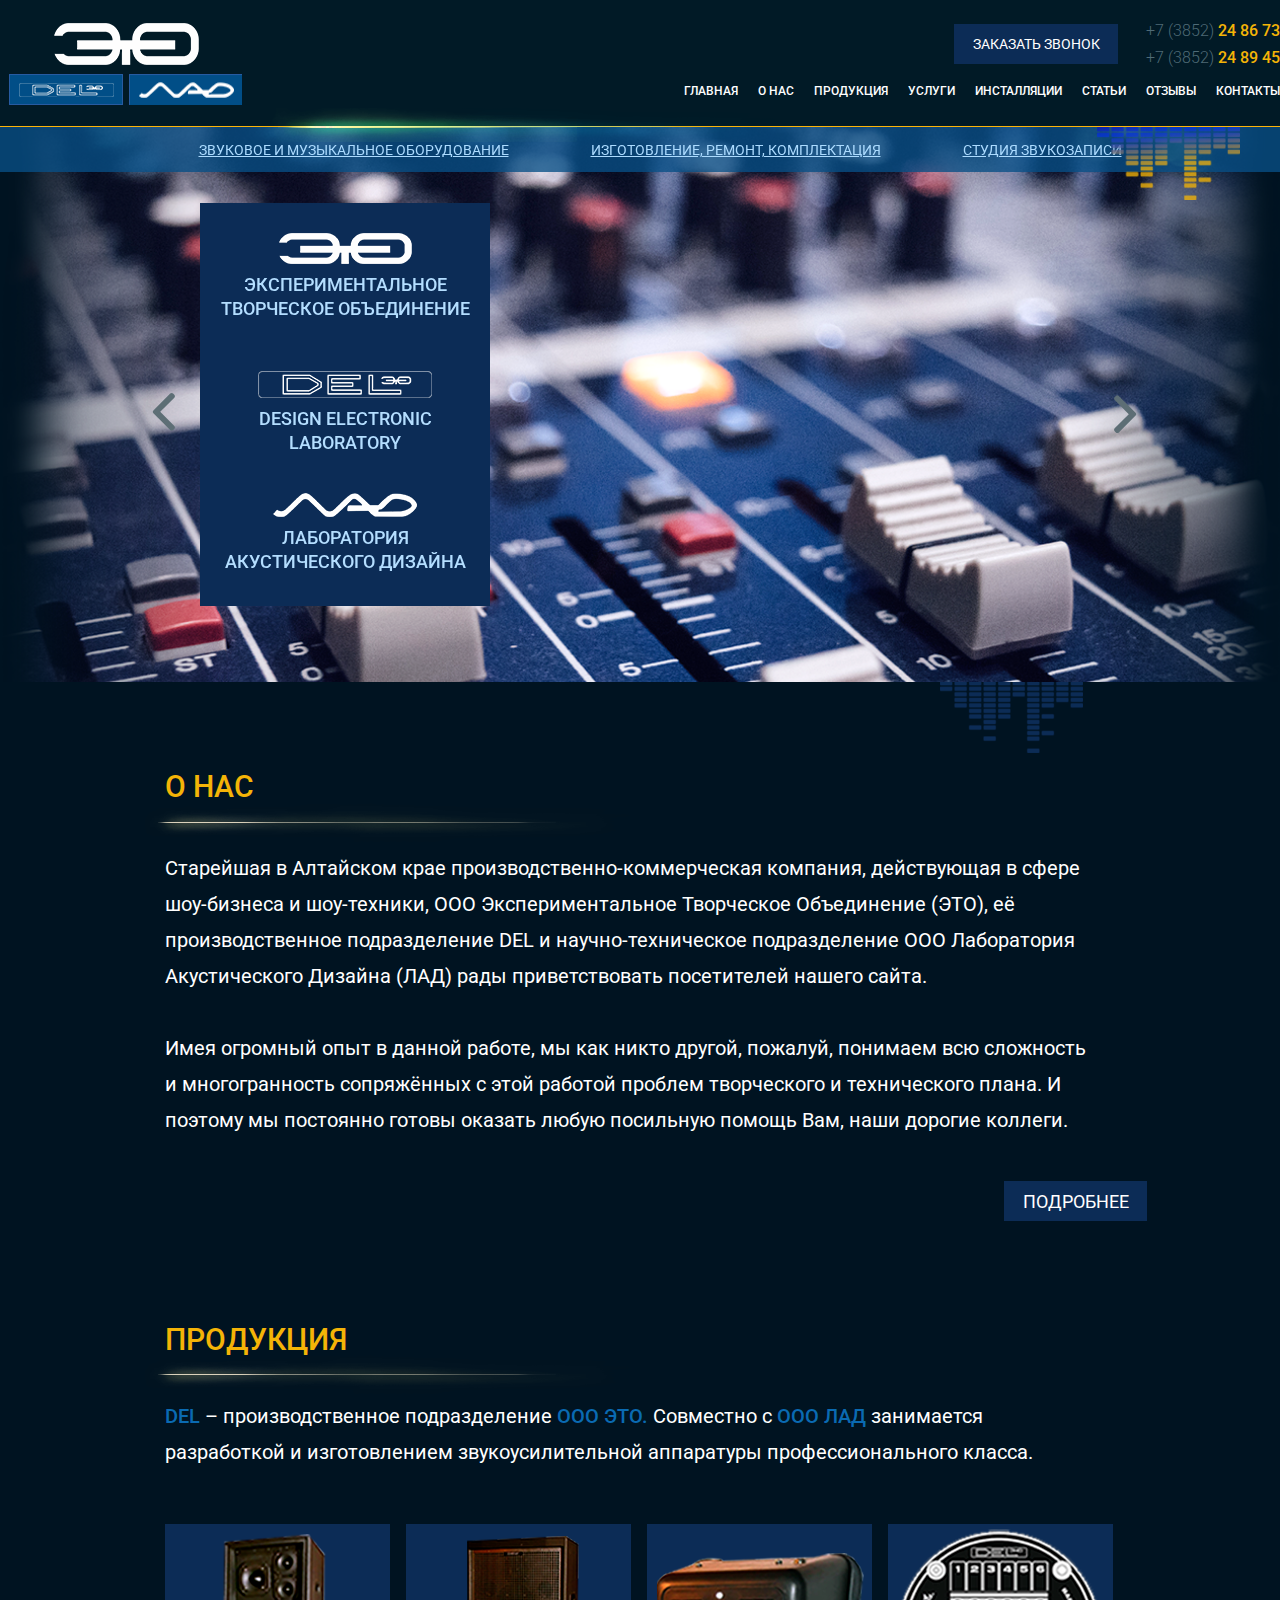
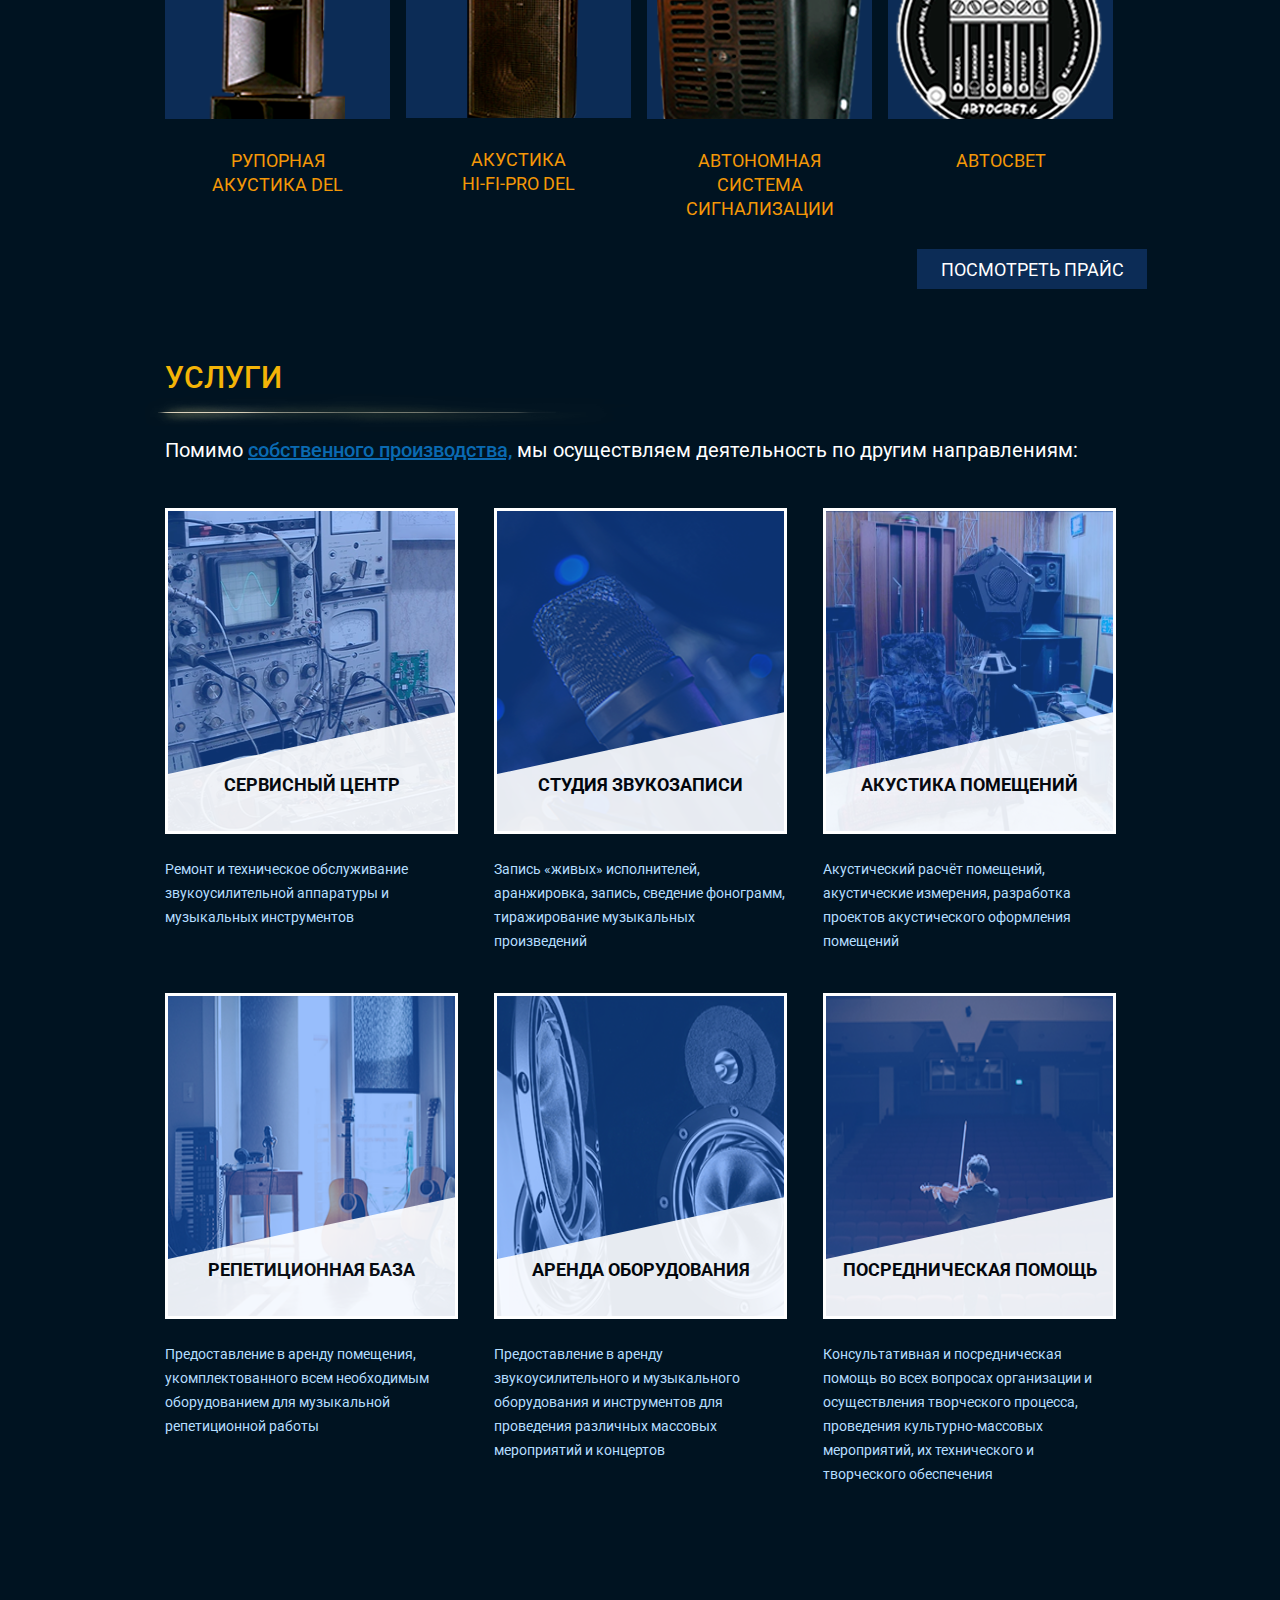
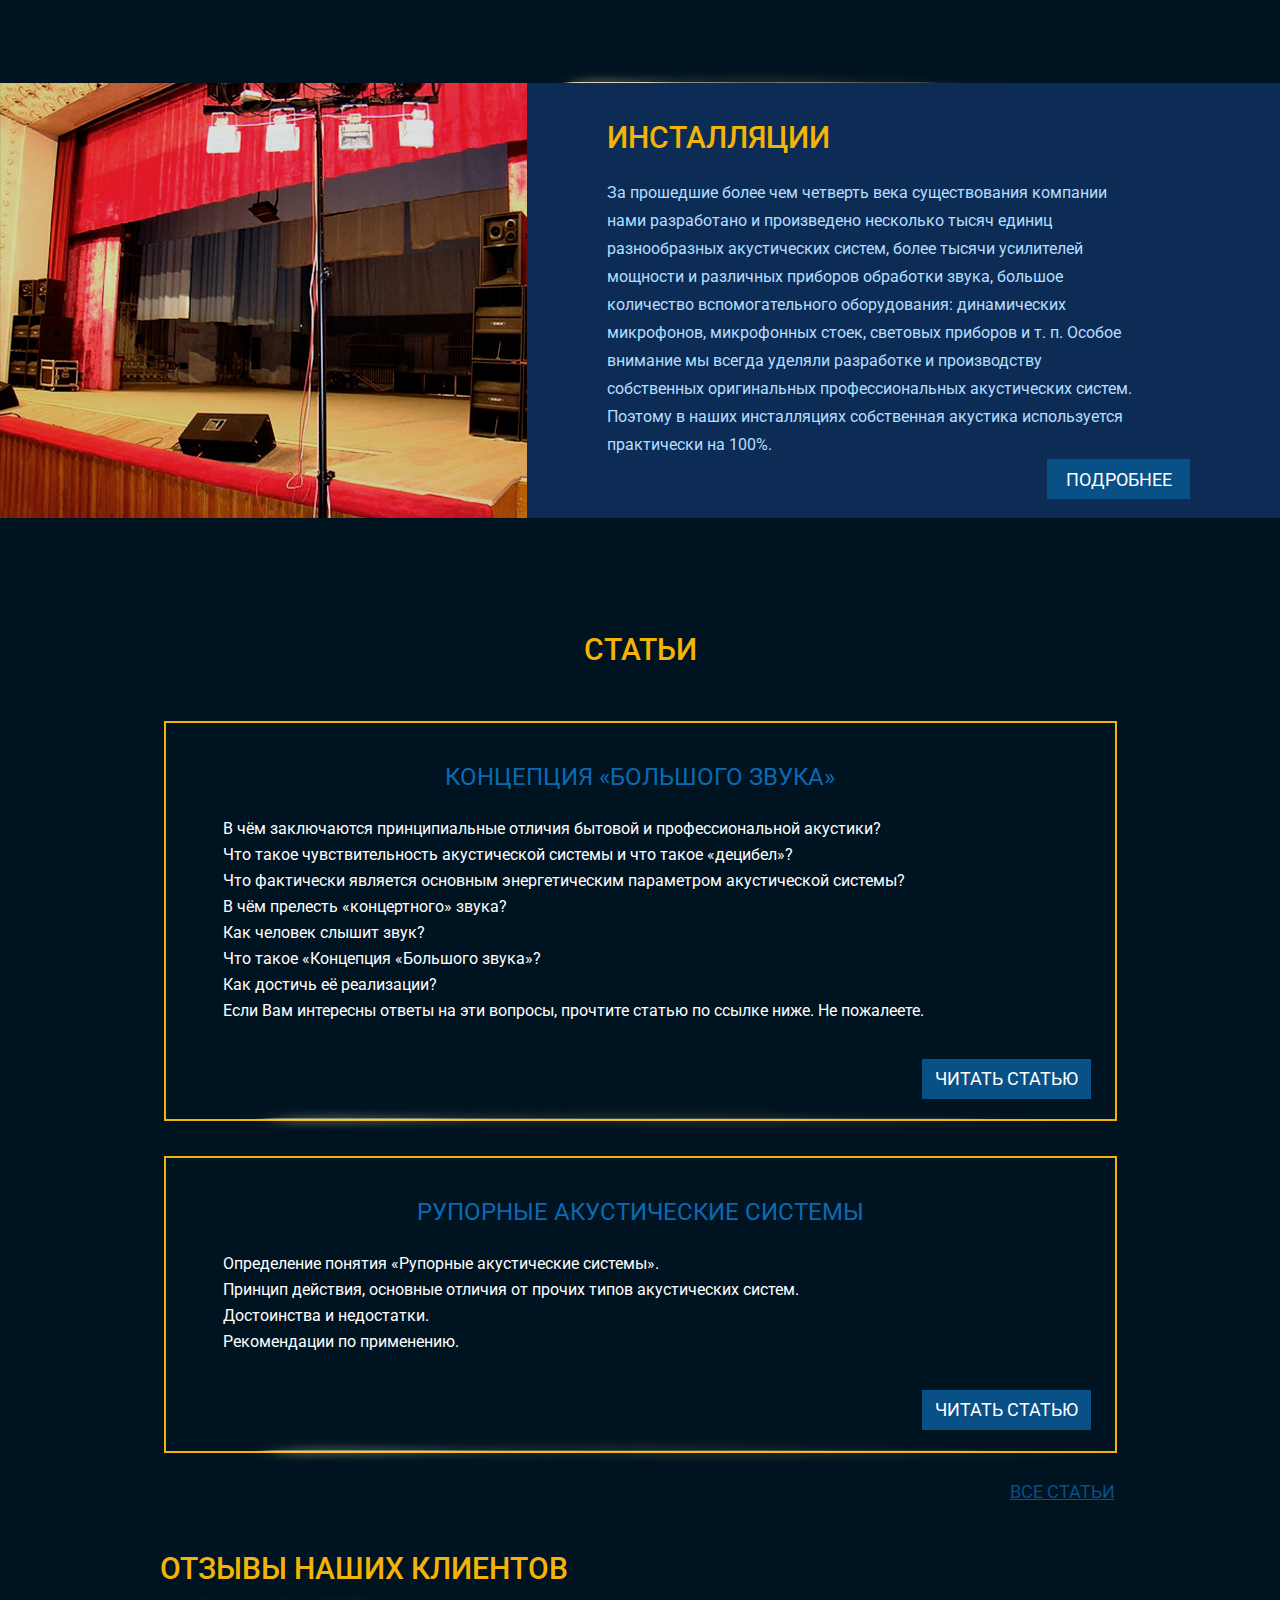
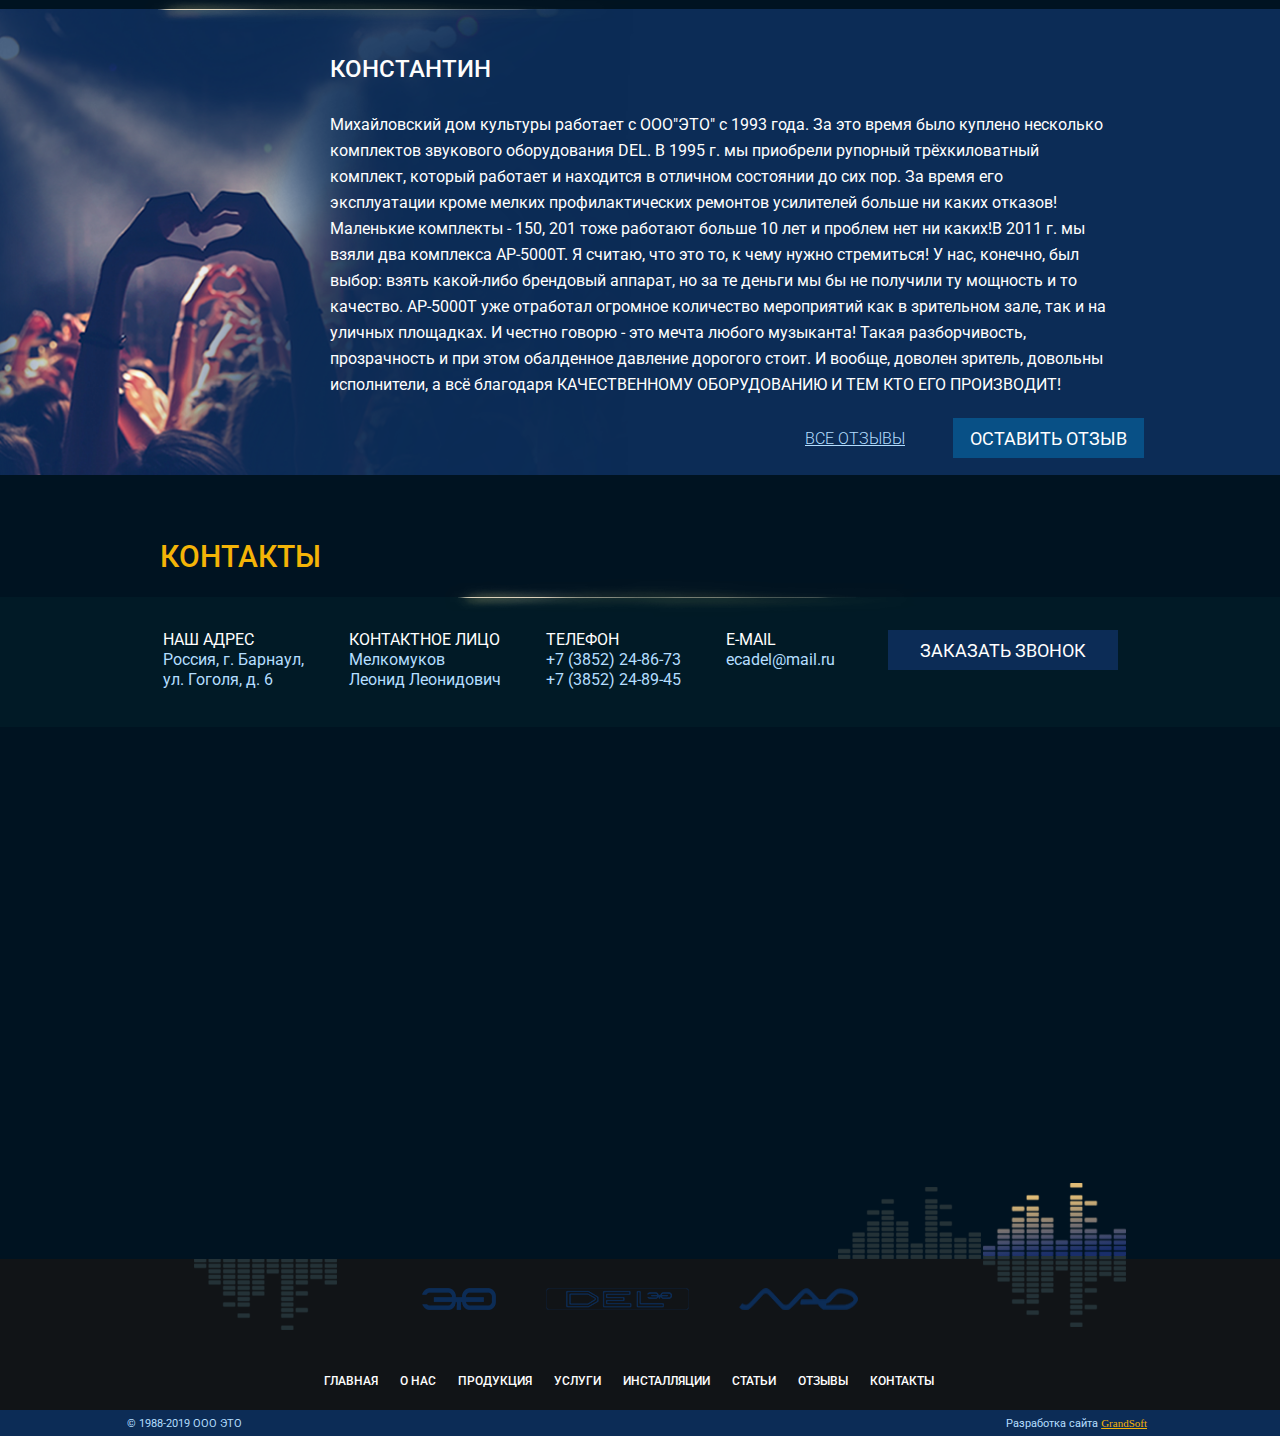
<file: index.html>
<!DOCTYPE html>
<html lang="ru">
<head>
    <meta charset="UTF-8">
    <meta name="viewport" content="width=device-width, initial-scale=1.0">
    <title>Home</title>
    <link rel="stylesheet" href="./src/css/slick.css">
    <link rel="stylesheet" href="./src/css/style.css.map">
    <link rel="stylesheet" href="./src/css/style.css">
    
</head>
<body>
    <section class="header">
        <div class="header__abs-left">
            <img src="./src/icons/ecva_1.png" alt="ecva_1">
        </div>
        <div class="header__abs-right">
            <img src="./src/icons/ecva_2.png" alt="ecva_2">
        </div>

        <div class="header__line-left">
            <img src="./src/img/line_green04.png" alt="green">
        </div>
        <div class="header__line-left_blue">
            <img src="./src/img/line_blue.png" alt="green">
        </div>
        <div class="container">
            <header>
                <div class="header__top">
                    <div class="header__logo">
                        <a class="header__link" href="#">
                            <img class="responsive logo_1" src="./src/icons/logo.png" alt="logo">
                        </a>
                    </div>
                    <div class="header__wrapper">
                        <div class="header__btn">
                            <button class="header__button open_consultation" data-modal="consultation">ЗАКАЗАТЬ ЗВОНОК</button>
                        </div>
                        <div class="header__hamburger" id="hamburger">
                            <span></span>
                            <span></span>
                            <span></span>
                        </div>
                        <div class="header__phone">
                            <a href="tel:73852248673" class="header__tell">+7 (3852)  <span>24 86 73</span></a>
                            <a href="tel:73852248945" class="header__tell">+7 (3852)  <span>24 89 45</span></a>
                        </div>
                    </div>
                </div>
                <div class="header__low">
                    <div class="header__logo-wrapper">
                        <img class="responsive logo_2" src="./src/icons/logo_2.1.png" alt="logo_2">
                        <img class="responsive logo_3" src="./src/icons/logo_3.1.png" alt="logo_3">
                    </div>
                    <nav>
                        <ul class="header__menu">
                            <li class="header__menu_item"><a href="#" class="header__menu_link">главная</a></li>
                            <li class="header__menu_item"><a href="#" class="header__menu_link">о нас</a></li>
                            <li class="header__menu_item"><a href="#" class="header__menu_link">продукция</a></li>
                            <li class="header__menu_item"><a href="#" class="header__menu_link">услуги</a></li>
                            <li class="header__menu_item"><a href="#" class="header__menu_link">инсталляции</a></li>
                            <li class="header__menu_item"><a href="#" class="header__menu_link">статьи</a></li>
                            <li class="header__menu_item"><a href="#" class="header__menu_link">отзывы</a></li>
                            <li class="header__menu_item"><a href="#" class="header__menu_link">контакты</a></li>
                        </ul>
                    </nav>
                </div>
                <div class="header__block320px">
                    <button class="header__button open_consultation" data-modal="consultation">ЗАКАЗАТЬ ЗВОНОК</button>
                </div>
            </header>
        </div>
    </section>
    <section class="sub_menu">
        <div class="header__abs-right-low">
                <img src="./src/icons/ecva_color.png" alt="color">
        </div>
        <div class="home__wrapper">
            <ul class="home__submenu">
                <li class="home__submenu_item">
                    <a href="#" class="home__submenu_link">Звуковое и музыкальное оборудование </a>
                </li>
                <li class="home__submenu_item">
                    <a href="#" class="home__submenu_link">Изготовление, ремонт, комплектация</a>
                </li>
                <li class="home__submenu_item">
                    <a href="#" class="home__submenu_link">Студия звукозаписи</a>
                </li>
            </ul>        
        </div>
    </section>
    <section class="carousel">
            <div class="carousel__inner">
                <div>
                    <div class="carousel__slide-two">
                        <div class="container">
                            <div class="carousel__two">
                                <div class="carousel__two_box">
                                    <div class="carousel__two_top">
                                        <div class="carousel__two_logo">
                                            <img class="logo_1" src="./src/icons/slide_logo1.png" alt="logo1">
                                        </div>
                                        <div class="carousel__two__desrc">
                                            Экспериментальное<br> 
                                            Творческое Объединение
                                        </div>
                                    </div>
                                    <div class="carousel__two_middle">
                                        <div class="carousel__two_logo">
                                            <img class="logo_4" src="./src/icons/slide_logo2.png" alt="logo2">
                                        </div>
                                        <div class="carousel__two__desrc">
                                            Design Electronic<br> 
                                            Laboratory
                                        </div>
                                    </div>
                                    <div class="carousel__two_low">
                                        <div class="carousel__two_logo">
                                            <img class="logo_5" src="./src/icons/slide_logo3.png" alt="logo3">
                                        </div>
                                        <div class="carousel__two__desrc">
                                            Лаборатория<br> 
                                            Акустического Дизайна                 
                                        </div>
                                    </div>
                                </div>
                            </div>
                        </div>
                    </div>  
                </div>
                <div>
                    <div class="carousel__slide-one">
                        <div class="container">
                            <div class="carousel__one">
                                <div class="home__text home__text_second">
                                    НАДЕЖНОСТЬ,<br>
                                    <span>ПОМНОЖЕННАЯ НА</span> 
                                </div>
                                <div class="home__quality home__quality_second">
                                    качество
                                </div>
                            </div>
                        </div>
                    </div>  
                </div>
            </div>
            <div class="carousel__slider-ctrl">
                <button type="button" class="slick-prev">
                    <svg version="1.1" id="Capa_1" xmlns="http://www.w3.org/2000/svg" xmlns:xlink="http://www.w3.org/1999/xlink" x="0px" y="0px"
                    viewBox="0 0 443.52 443.52" xml:space="preserve">
                    <path d="M198.608,246.104L382.664,62.04c5.068-5.056,7.856-11.816,7.856-19.024c0-7.212-2.788-13.968-7.856-19.032l-16.128-16.12
                    C361.476,2.792,354.712,0,347.504,0s-13.964,2.792-19.028,7.864L109.328,227.008c-5.084,5.08-7.868,11.868-7.848,19.084
                    c-0.02,7.248,2.76,14.028,7.848,19.112l218.944,218.932c5.064,5.072,11.82,7.864,19.032,7.864c7.208,0,13.964-2.792,19.032-7.864
                    l16.124-16.12c10.492-10.492,10.492-27.572,0-38.06L198.608,246.104z"/>
                    </svg>          
                </button>
                <button type="button" class="slick-next">
                    <svg version="1.1" id="Capa_1" style="transform: rotate(180deg);" xmlns="http://www.w3.org/2000/svg" xmlns:xlink="http://www.w3.org/1999/xlink" x="0px" y="0px"
                    viewBox="0 0 443.52 443.52" xml:space="preserve">
                    <path d="M198.608,246.104L382.664,62.04c5.068-5.056,7.856-11.816,7.856-19.024c0-7.212-2.788-13.968-7.856-19.032l-16.128-16.12
                    C361.476,2.792,354.712,0,347.504,0s-13.964,2.792-19.028,7.864L109.328,227.008c-5.084,5.08-7.868,11.868-7.848,19.084
                    c-0.02,7.248,2.76,14.028,7.848,19.112l218.944,218.932c5.064,5.072,11.82,7.864,19.032,7.864c7.208,0,13.964-2.792,19.032-7.864
                    l16.124-16.12c10.492-10.492,10.492-27.572,0-38.06L198.608,246.104z"/>
                    </svg>          
                </button>
            </div>
    </section>
    <section class="about">
        <div class="container">
            <div class="about__wrapper">
                <div class="about__img">
                    <img src="./src/icons/ecva_1.png" alt="ecva_1">
                </div>
                <h2 class="title">О НАС</h2>
                <div class="about__wrapper-img">
                    <img src="./src/img/line.png" alt="line" class="line">
                </div>
                <div class="about__descr">
                    <p>
                        Старейшая в Алтайском крае производственно-коммерческая компания, действующая в сфере шоу-бизнеса и шоу-техники, ООО Экспериментальное Творческое Объединение (ЭТО), её производственное подразделение DEL и научно-техническое подразделение ООО Лаборатория Акустического Дизайна (ЛАД) рады приветствовать посетителей нашего сайта.
                    </p>
                    <br>
                    <p>
                        Имея огромный опыт в данной работе, мы как никто другой, пожалуй, понимаем всю сложность и многогранность сопряжённых с этой работой проблем творческого и технического плана. И поэтому мы постоянно готовы оказать любую посильную помощь Вам, наши дорогие коллеги.
                    </p>
                </div>
            </div>
            <div class="about__wrapper-btn">
                <a class="about__btn" href="#">ПОДРОБНЕЕ</a>
            </div>
        </div>
    </section>
    <section class="products">
        <div class="container">
            <div class="products__wrapper">
                <h2 class="title">продукция</h2>
                <div class="products__wrapper-img">
                    <img src="./src/img/line.png" alt="line" class="line">
                </div>
                <div class="products__wrapper-text">
                    <div class="products__descr">
                        <p>
                            <span>DEL</span> – производственное подразделение <span>ООО ЭТО.</span> Совместно с <span>ООО ЛАД</span> занимается разработкой и изготовлением звукоусилительной аппаратуры профессионального класса.
                        </p>
                    </div>
                </div>
                <div class="products__wrapper-item">
                    <a href="#" class="products__item">
                        <div class="products__item-img">
                            <img src="./src/img/item_1.png" alt="1">
                            <div class="products__item-text">
                                <div class="products__item-wrapper">
                                    Рупорная акустическая система — оптимальный выбор конструкции среднебюджетного профессионального звукоусилительного комплекса с точки зрения экономической и массогабаритной эффективности.
                                </div>
                            </div>
                        </div>
                        <div class="products__item-descr">
                            РУПОРНАЯ<br> 
                            АКУСТИКА DEL
                        </div>
                        
                    </a>
                    <a href="#" class="products__item">
                        <div class="products__item-img">
                            <img src="./src/img/item_2.png" alt="2">
                            <div class="products__item-text">
                                <div class="products__item-wrapper">
                                    Акустические системы класса Hi-Fi различной мощности для  кафе, баров, ресторанов, клубов и небольших зрительных залов. Обладают высокими качественными показателями при большом энергетическом потенциале.
                                </div>
                            </div>
                        </div>
                        <div class="products__item-descr">
                            Акустика<br> 
                            HI-FI-PRO DEL
                        </div>
                    </a>
                    <a href="#" class="products__item">
                        <div class="products__item-img">
                            <img src="./src/img/item_3.png" alt="3">
                            <div class="products__item-text">
                                <div class="products__item-wrapper">
                                    Высокоэффективное, экономичное, компактное, универсальное сигнальное устройство, предназначенное для подачи звуковых сигналов высокой интенсивности, способное работать как от электросети, так и автономно
                                </div>
                            </div>
                        </div>
                        <div class="products__item-descr">
                            Автономная<br>  
                            система<br>  
                            сигнализации<br> 
                        </div>
                    </a>
                    <a href="#" class="products__item">
                        <div class="products__item-img">
                            <img src="./src/img/item_4.png" alt="5">
                            <div class="products__item-text">
                                <div class="products__item-wrapper">
                                    Автоматическое электронное устройство «АВТОСВЕТ.6» предназначено для обеспечения включения режима дневных ходовых огней на любых видах транспортных средств
                                </div>
                            </div>
                        </div>
                        <div class="products__item-descr">
                            Автосвет
                        </div>
                    </a>
                </div>
            </div>
            <div class="products__wrapper-btn">
                <a class="products__btn" href="#">посмотреть прайс</a>
            </div>
        </div>
    </section>
    <section class="services">
        <div class="container">
            <div class="services__wrapper">  
                <h2 class="title">услуги</h2>
                <div class="services__wrapper-img">
                    <img src="./src/img/line.png" alt="line" class="line">
                </div>
                <div class="services__descr">
                    <p>
                    Помимо <a href="#" class="services__descr-link">собственного производства,</a> мы осуществляем деятельность по другим направлениям:
                    </p>
                </div>
                <div class="services__wrapper-item">
                    <a href="#" class="services__item">
                        <div class="services__wrapper-deep">
                            <div class="services__img">
                                <img src="./src/img/services_1.png" alt="center">
                            </div>
                            <div class="services__wrapper-deep-deep">
                                <div class="services__emphty"></div>
                                <div class="services__item-subtitle">
                                    СЕРВИСНЫЙ ЦЕНТР
                                </div>
                            </div>
                        </div>
                        <div class="services__item-descr">
                            Ремонт и техническое обслуживание звукоусилительной аппаратуры и музыкальных инструментов
                        </div>
                    </a>
                    <a href="#" class="services__item">
                        <div class="services__wrapper-deep">
                            <div class="services__img">
                                <img src="./src/img/services_2.png" alt="1">
                            </div>
                            <div class="services__wrapper-deep-deep">
                                <div class="services__emphty"></div>
                                <div class="services__item-subtitle">
                                    Студия звукозаписи
                                </div>
                            </div>
                            
                        </div>
                        <div class="services__item-descr">
                            Запись «живых» исполнителей, аранжировка, запись, сведение фонограмм, тиражирование музыкальных произведений
                        </div>
                    </a>
                    <a href="#" class="services__item">
                        <div class="services__wrapper-deep">
                            <div class="services__img">
                                <img src="./src/img/services_3.png" alt="acoustics">
                            </div>
                            <div class="services__wrapper-deep-deep">
                                <div class="services__emphty"></div>
                                <div class="services__item-subtitle">
                                    Акустика помещений
                                </div>
                            </div>
                            
                        </div>
                        <div class="services__item-descr">
                            Акустический расчёт помещений, акустические измерения, разработка проектов акустического оформления помещений
                        </div>
                    </a>
                    <a href="#" class="services__item">
                        <div class="services__wrapper-deep">
                            <div class="services__img">
                                <img src="./src/img/services_4.png" alt="base">
                            </div>
                            <div class="services__wrapper-deep-deep">
                                <div class="services__emphty"></div>
                                <div class="services__item-subtitle">
                                    Репетиционная база
                                </div>
                            </div>
                            
                        </div>
                        <div class="services__item-descr">
                            Предоставление в аренду помещения, укомплектованного всем необходимым оборудованием для музыкальной репетиционной работы
                        </div>
                    </a>
                    <a href="#" class="services__item">
                        <div class="services__wrapper-deep">
                            <div class="services__img">
                                <img src="./src/img/services_5.png" alt="rent">
                            </div>
                            <div class="services__wrapper-deep-deep">
                                <div class="services__emphty"></div>
                                <div class="services__item-subtitle">
                                    Аренда оборудования
                                </div>
                            </div>
                            
                        </div>
                        <div class="services__item-descr">
                            Предоставление в аренду звукоусилительного и музыкального оборудования и инструментов для проведения различных массовых мероприятий и концертов
                        </div>
                    </a>
                    <a href="#" class="services__item">
                        <div class="services__wrapper-deep">
                            <div class="services__img">
                                <img src="./src/img/services_6.png" alt="support">
                            </div>
                            <div class="services__wrapper-deep-deep">
                                <div class="services__emphty"></div>
                                <div class="services__item-subtitle">
                                    Посредническая помощь
                                </div>
                            </div>
                            
                        </div>
                        <div class="services__item-descr">
                            Консультативная и посредническая помощь во всех вопросах организации и осуществления творческого процесса, проведения культурно-массовых мероприятий, их технического и творческого обеспечения
                        </div>
                    </a>
                </div>
            </div>
        </div>
    </section>
    <section class="installations">
        <div class="container">
             <div class="installations__wrapper">
                <div class="installations__wrapper-img">
                    <img src="./src/img/line.png" alt="line" class="line">
                </div>
                <img class="resolution_desctop" src="./src/img/installations.png" alt="installations">
                <img class="resolution_1000px" src="./src/img/installations_img1000.png" alt="installations_1000px">
                <img class="resolution_768px" src="./src/img/installations_img768.png" alt="installations_768px">
                <img class="resolution_480px" src="./src/img/installations_img480.png" alt="installations_480px">
                <img class="resolution_320px" src="./src/img/installations_img320.png" alt="installations_320px">
                <div class="installations__wrapper-info">
                    
                    <div class="installations__wrapper-block">
                        <h2 class="title">инсталляции</h2>
                        <div class="descr">
                            <p>
                                За прошедшие более чем четверть века существования компании нами разработано и произведено несколько тысяч единиц разнообразных акустических систем, более тысячи усилителей мощности и различных приборов обработки звука, большое количество вспомогательного оборудования: динамических микрофонов, микрофонных стоек, световых приборов и т. п.
                                Особое внимание мы всегда уделяли разработке и производству собственных оригинальных профессиональных акустических систем. Поэтому в наших инсталляциях собственная акустика используется практически на 100%.  
                            </p>
                            <div class="installations__wrapper-btn">
                                <a class="installations__btn" href="#">ПОДРОБНЕЕ</a>
                            </div>
                        </div>
                    </div>
                </div>
            </div>
        </div>
    </section>
    <section class="articles">
        <div class="container">
            <h2 class="title">статьи</h2>
            <div class="articles__wrapper">
                <div class="articles__subtitle">КОНЦЕПЦИЯ «БОЛЬШОГО ЗВУКА»</div>
                <div class="articles__text">
                    <p>
                        В чём заключаются принципиальные отличия бытовой и профессиональной акустики?<br>
                        Что такое чувствительность акустической системы и что такое «децибел»?<br>
                        Что фактически является основным энергетическим параметром акустической системы?<br>
                        В чём прелесть «концертного» звука?<br>
                        Как человек слышит звук?<br>
                        Что такое «Концепция «Большого звука»?<br>
                        Как достичь её реализации?<br>
                        Если Вам интересны ответы на эти вопросы, прочтите статью по ссылке ниже. Не пожалеете.
                    </p>
                </div>
                <div class="articles__wrapper-btn">
                    <a href="#" class="articles__btn">
                        читать статью
                    </a>
                </div>
                <div class="articles__wrapper-top">
                    <img src="./src/img/line.png" alt="line" class="line">
                </div>
            </div>
            <div class="articles__wrapper-last">
                <div class="articles__subtitle">РУПОРНЫЕ АКУСТИЧЕСКИЕ СИСТЕМЫ</div>
                <div class="articles__text">
                    <p>
                        Определение понятия «Рупорные акустические системы».<br>
                        Принцип действия, основные отличия от прочих типов акустических систем.<br>
                        Достоинства и недостатки.<br>
                        Рекомендации по применению.<br>
                    </p>
                </div>
                <div class="articles__wrapper-btn">
                    <a href="#" class="articles__btn">
                        читать статью
                    </a>
                </div>
                <div class="articles__wrapper-low">
                    <img src="./src/img/line.png" alt="line" class="line">
                </div>
            </div>
            <div class="articles__link">
                <a href="#">все статьи</a>
            </div>
        </div>
    </section>
    <section class="reviews">
        <div class="container">
            <h2 class="title">отзывы наших клиентов</h2>
            <div class="reviews__wrapper">
                <img class="reviews_1000px" src="./src/img/anthony-delanoix.png" alt="anthony-delanoix">
                <img class="reviews_768px" src="./src/img/reviews_img768px.png" alt="reviews_768px">
                <div class="reviews__wrapper-img">
                    <img src="./src/img/line.png" alt="line" class="line">
                </div>
                <div class="reviews__wrapper-comment">
                    <div class="reviews__subtitle">константин</div>
                    <div class="reviews__text">
                        <p>
                            Михайловский дом культуры работает с ООО"ЭТО" с 1993 года. За это время было куплено несколько комплектов звукового оборудования DEL. В 1995 г. мы приобрели рупорный трёхкиловатный комплект, который работает и находится в отличном состоянии до сих пор. За время его эксплуатации кроме мелких профилактических ремонтов усилителей больше ни каких отказов! Маленькие комплекты - 150, 201 тоже работают больше 10 лет и проблем нет ни каких!В 2011 г. мы взяли два комплекса АР-5000Т. Я считаю, что это то, к чему нужно стремиться! У нас, конечно, был выбор: взять какой-либо брендовый аппарат, но за те деньги мы бы не получили ту мощность и то качество. АР-5000Т уже отработал огромное количество мероприятий как в зрительном зале, так и на уличных площадках. И честно говорю - это мечта любого музыканта! Такая разборчивость, прозрачность и при этом обалденное давление дорогого стоит. И вообще, доволен зритель, довольны исполнители, а всё благодаря КАЧЕСТВЕННОМУ ОБОРУДОВАНИЮ И ТЕМ КТО ЕГО ПРОИЗВОДИТ!
                        </p>
                    </div>
                    <div class="reviews__wrapper-right">
                        <div class="reviews__link">
                            <a href="#">все отзывы</a>
                        </div>
                        <div class="reviews__wrapper-btn">
                            <button data-modal="new_review" class="reviews__btn open_review">
                                оставить отзыв
                            </button>
                        </div>
                    </div>
                </div>
            </div>
        </div>
    </section>
    <section class="contacts">
        <div class="container">
            <div class="contacts__wrapper">
                <h2 class="title">контакты</h2>
                <div class="contacts__wrapper-img">
                    <img src="./src/img/line.png" alt="line">
                </div>
            </div>
        </div>
        <div class="contacts__wrapper-contact">
            <div class="contacts__wrapper-contact-deep">
                <div class="contacts__768px">
                    <div class="contacts__wrapper-item">
                        <div class="contacts__wrapper-subtitle">Наш адрес</div>
                        <div class="contacts__wrapper-text">
                            Россия, г. Барнаул,<br> 
                            ул. Гоголя, д. 6
                        </div>
                    </div>
                    <div class="contacts__wrapper-item">
                        <div class="contacts__wrapper-subtitle">контактное лицо</div>
                        <div class="contacts__wrapper-text">
                            Мелкомуков<br>
                            Леонид Леонидович
                        </div>
                    </div>
                    <div class="contacts__wrapper-item">
                        <div class="contacts__wrapper-subtitle">телефон</div>
                        <div class="contacts__wrapper-text">
                            <a href="tel:73852248673">+7 (3852) 24-86-73<br></a>
                            <a href="tel:73852248945">+7 (3852) 24-89-45</a>
                        </div>
                    </div>
                    <div class="contacts__wrapper-item">
                        <div class="contacts__wrapper-subtitle">e-mail</div>
                        <div class="contacts__wrapper-text">
                            ecadel@mail.ru
                        </div>
                    </div>
                </div>
                <div class="contacts__wrapper-button">
                    <button class="contacts__button open_consultation" data-modal="consultation">ЗАКАЗАТЬ ЗВОНОК</button>
                </div>
            </div>
        </div>
        <iframe src="https://www.google.com/maps/embed?pb=!1m18!1m12!1m3!1d2382.296831925466!2d83.79952281597632!3d53.33794248304155!2m3!1f0!2f0!3f0!3m2!1i1024!2i768!4f13.1!3m3!1m2!1s0x42dda5b7df997289%3A0x607aa4dbdcac0633!2z0YPQuy4g0JPQvtCz0L7Qu9GPLCA2LCDQkdCw0YDQvdCw0YPQuywg0JDQu9GC0LDQudGB0LrQuNC5INC60YDQsNC5LCA2NTYwNTY!5e0!3m2!1sru!2sru!4v1614008715613!5m2!1sru!2sru" allowfullscreen="" loading="lazy"></iframe>
        <div class="contacts__map-right">
            <img src="./src/img/ecva_color.png" alt="ecva_color">
        </div>
    </section>

    <footer class="footer">
        <div class="container">
            <div class="footer__wrapper-logo">
                <img class="logo_1" src="./src/icons/footer_logo_1.png" alt="eto">
                <img class="logo_2" src="./src/icons/footer_logo_2.png" alt="del">
                <img class="logo_3" src="./src/icons/footer_logo_3.png" alt="logo_3">
            </div>
            <nav>
                <ul class="footer__menu">
                    <li class="footer__menu_item"><a href="#" class="footer__menu_link">главная</a></li>
                    <li class="footer__menu_item"><a href="#" class="footer__menu_link">о нас</a></li>
                    <li class="footer__menu_item"><a href="#" class="footer__menu_link">продукция</a></li>
                    <li class="footer__menu_item"><a href="#" class="footer__menu_link">услуги</a></li>
                    <li class="footer__menu_item"><a href="#" class="footer__menu_link">инсталляции</a></li>
                    <li class="footer__menu_item"><a href="#" class="footer__menu_link">статьи</a></li>
                    <li class="footer__menu_item"><a href="#" class="footer__menu_link">отзывы</a></li>
                    <li class="footer__menu_item"><a href="#" class="footer__menu_link">контакты</a></li>
                </ul>
            </nav>
        </div>
        <div class="footer__copy">
            <div class="footer__copyright">
                © 1988-2019 ООО ЭТО
            </div>
            <div class="footer__development">
                <div class="footer__text">
                    Разработка сайта
                    <a href="#"> GrandSoft</a>
                </div>
            </div>
        </div>
        <div class="footer__map-left">
            <img src="./src/icons/ecva_footer_1.png" alt="ecva_footer">
        </div>
        <div class="footer__map-right">
            <img src="./src/icons/ecva_footer_2.png" alt="ecva_footer">
        </div>

        <div class="footer__wrapper-left">
            <img src="./src/icons/ecva_footer.png" alt="ecva_footer">
        </div>
        <div class="footer__wrapper-right">
            <img src="./src/icons/ecva_footer.png" alt="ecva_footer">
        </div>

        <div class="footer__ecva-1">
            <img src="./src/img/ecva_img768px1.1.png" alt="ecva_footer">
        </div>
        <div class="footer__ecva-2">
            <img src="./src/img/ecva_img768px1.2.png" alt="ecva_footer">
        </div>

        <div class="footer__ecva-3">
            <img src="./src/img/ecva_img768px1.3.png" alt="ecva_footer">
        </div>
        <div class="footer__ecva-4">
            <img src="./src/img/ecva_img768px1.4.png" alt="ecva_footer">
        </div>

        <div class="footer__ecva480_1">
            <img src="./src/img/ecva_img480px1.1.png" alt="ecva_footer">
        </div>
        <div class="footer__ecva480_2">
            <img src="./src/img/ecva_img480px1.2.png" alt="ecva_footer">
        </div>
        <div class="footer__ecva480_3">
            <img src="./src/img/ecva_img480px1.3.png" alt="ecva_footer">
        </div>

    </footer>

    <div class="overlay " id="overlay_review">
        <div class="modal modal_review">
            <div class="modal__top">
                <div class="modal__top-subtitle">оставить свой отзыв</div>
                <div class="modal__top-close">&times;</div>
            </div>
            <form>
                <div class="modal__input">
                    <label for="name">Ваше имя<span><sup>*</sup></span></label>
                    <input required name="name" placeholder="Иван Беспалов" id ="name" type="text">
                </div>
                <div class="modal__textarea">
                    <label for="text">Сообщение<span><sup>*</sup></span></label>
                    <textarea name="text" placeholder="Привет!" id="text"></textarea>    
                </div>
                <div class="modal__captcha">
                    <div class="modal__captcha-img">
                        <img src="./src/img/capt.png" alt="capt">
                    </div>
                    <div class="modal__captcha-input">
                        <label for="name">Введите код с картинки<span class="label__stars"><sup>*</sup></span></label>
                        <input required name="name" id ="name" type="text">
                    </div>
                </div>
                <div class="modal__button">
                    <button type="submit" class="modal__btn open_submit">оставить отзыв</button>
                </div>
                
            </form>
        </div>
    </div>
    <div class="overlay" id="overlay_consultation">
        <div class="modal modal_consultation modal-phone">
            <div class="modal__top">
                <div class="modal__top-subtitle">Заполните форму заявки</div>
                <div class="modal__top-close">&times;</div>
            </div>
            <form>
                <input name="name" placeholder="Ваше имя" type="text">
                <input name="phone" required placeholder="Ваш номер телефона*">
                <div class="modal__button">
                    <button type="submit" class="modal__btn open_submit">заказать звонок</button>
                </div>
            </form>
        </div>
    </div>

    <div class="overlay" id="overlay_review_thanks">
        <div class="modal modal_review_thanks modal-phone">
            <div class="modal__top">
                <div class="modal__top-subtitle">Спасибо!</div>
            </div>
            <div class="modal__descr">Ваш отзыв отправлен на модерацию.</div>
            <div class="modal__button">
                <button class="modal__btn open_submit">Продолжить</button>
            </div>
        </div>
    </div>

    <div class="overlay" id="overlay_consultation_thanks">
        <div class="modal modal_consultation_thanks modal-phone">
            <div class="modal__top">
                <div class="modal__top-subtitle">Спасибо!</div>
            </div>
            <div class="modal__descr">Наш менеджер свяжется с Вами в ближайшее время!</div>
            <div class="modal__button">
                <button class="modal__btn open_submit">Продолжить</button>
            </div>
        </div>
    </div>

    <div class="menu" id="menu_overlay">
        <div class="menu__block" id="menu">
            <div class="menu__close">&times;</div>
            <nav>
                <ul class="header__menu">
                    <li class="header__menu_item"><a href="#" class="header__menu_link">главная</a></li>
                    <li class="header__menu_item"><a href="#" class="header__menu_link">о нас</a></li>
                    <li class="header__menu_item"><a href="#" class="header__menu_link">продукция</a></li>
                    <li class="header__menu_item"><a href="#" class="header__menu_link">услуги</a></li>
                    <li class="header__menu_item"><a href="#" class="header__menu_link">инсталляции</a></li>
                    <li class="header__menu_item"><a href="#" class="header__menu_link">статьи</a></li>
                    <li class="header__menu_item"><a href="#" class="header__menu_link">отзывы</a></li>
                    <li class="header__menu_item"><a href="#" class="header__menu_link">контакты</a></li>
                </ul>
            </nav>
        </div>
    </div>
    
    <script src="https://code.jquery.com/jquery-1.11.0.min.js"></script>
    <script src="./src/js/slick.min.js"></script>
    <script src="./src/js/jquery.validate.min.js"></script>
    <script src="./src/js/jquery.maskedinput.min.js"></script>
    <script src="./src/js/script.js"></script>
</body>
</html>
</file>
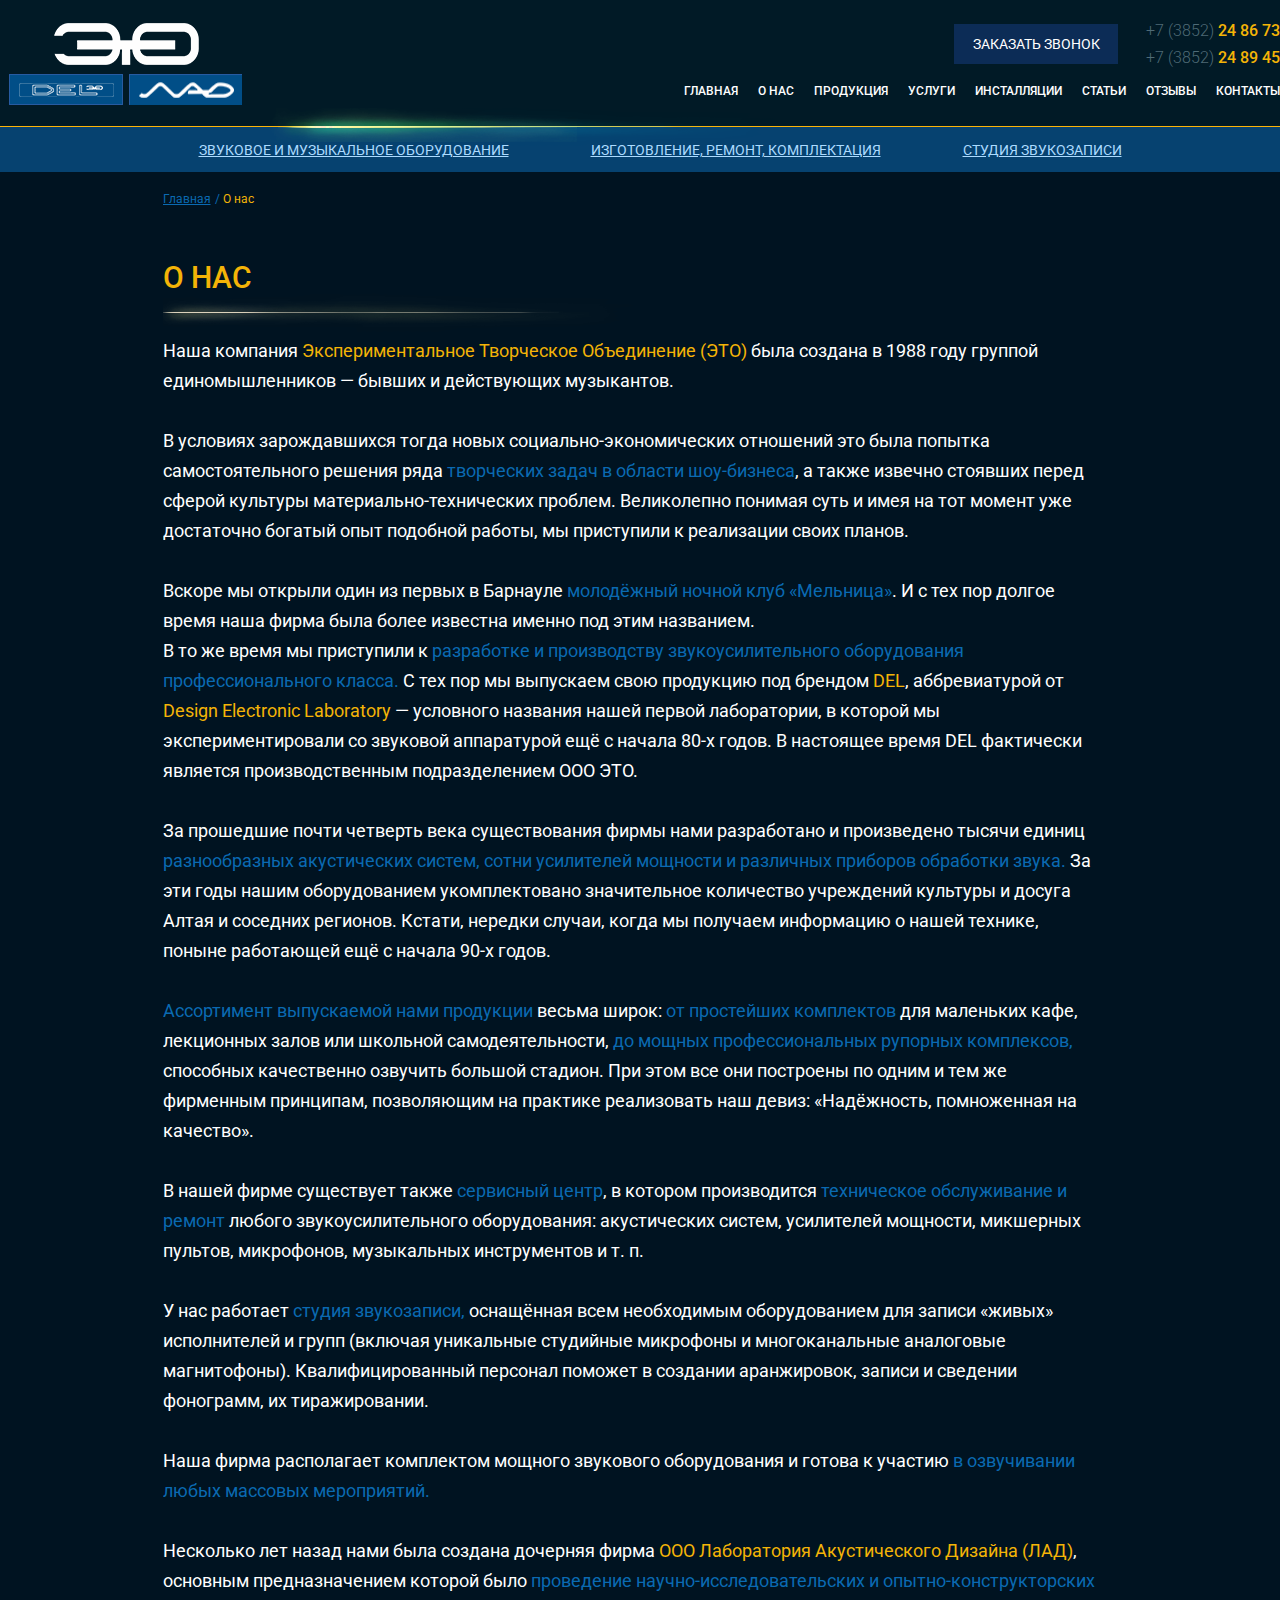
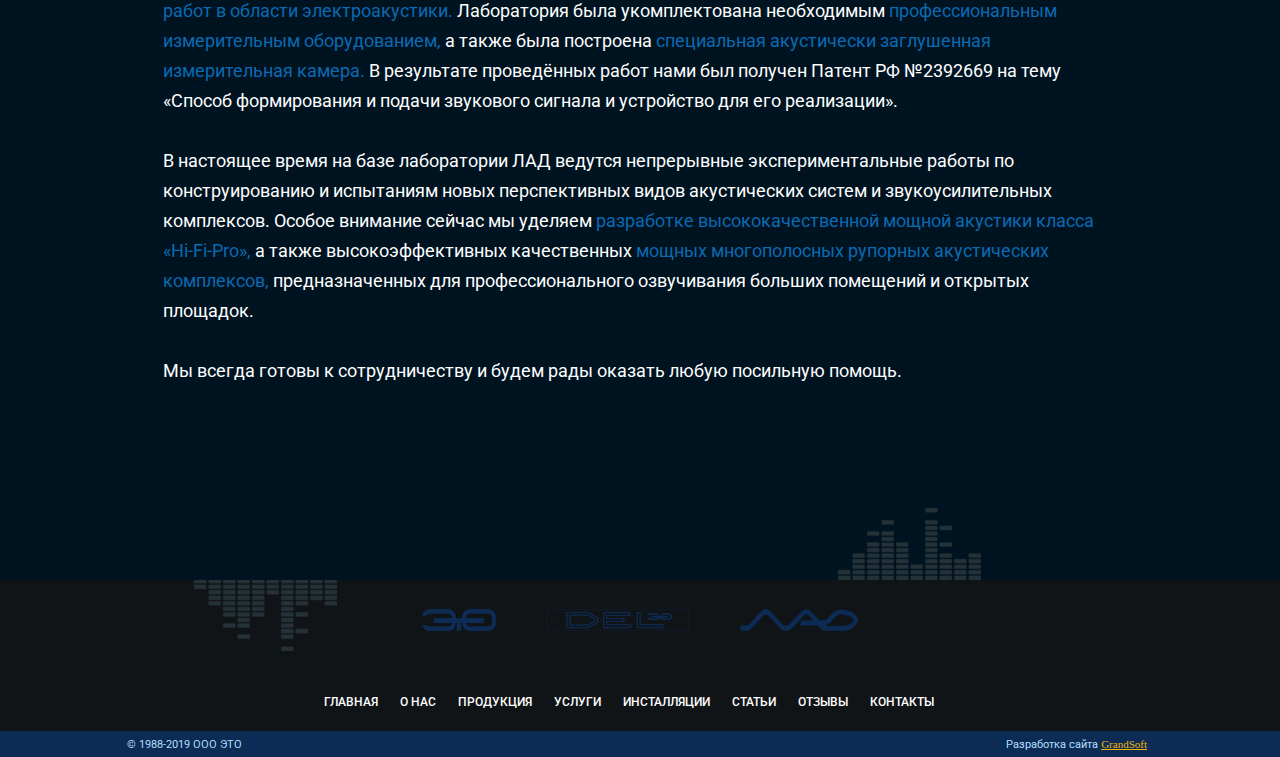
<file: about.html>
<!DOCTYPE html>
<html lang="ru">
<head>
    <meta charset="UTF-8">
    <meta http-equiv="X-UA-Compatible" content="IE=edge">
    <meta name="viewport" content="width=device-width, initial-scale=1.0">
    <title>About</title>
    <link rel="stylesheet" href="./src/css/style.min.css">
</head>
<body>
    <section class="header">
        <div class="header__abs-left">
            <img src="./src/icons/ecva_1.png" alt="ecva_1">
        </div>
        <div class="header__abs-right header__abs-right-about">
            <img src="./src/icons/ecva_2.png" alt="ecva_2">
        </div>
        <div class="header__abs-right-low header__abs-right-low-about">
            <img src="./src/icons/ecva_color.png" alt="color">
        </div>
        <div class="header__line-left header__line-left-about">
            <img src="./src/img/line_green04.png" alt="green">
        </div>
        <div class="header__line-left_blue header__line-left_blue-about">
            <img src="./src/img/line_blue.png" alt="green">
        </div>
        <div class="container">
            <header>
                <div class="header__top">
                    <div class="header__logo header__logo-about">
                        <a class="header__link" href="#">
                            <img class="responsive logo_1" src="./src/icons/logo.png" alt="logo">
                        </a>
                    </div>
                    <div class="header__wrapper header__wrapper-about">
                        <div class="header__btn header__btn-about">
                            <button class="header__button open_consultation" data-modal="consultation">ЗАКАЗАТЬ ЗВОНОК</button>
                        </div>
                        <div class="header__hamburger" id="hamburger">
                            <span></span>
                            <span></span>
                            <span></span>
                        </div>
                        <div class="header__phone">
                            <a href="tel:73852248673" class="header__tell">+7 (3852)  <span>24 86 73</span></a>
                            <a href="tel:73852248945" class="header__tell">+7 (3852)  <span>24 89 45</span></a>
                        </div>
                    </div>
                </div>
                <div class="header__low">
                    <div class="header__logo-wrapper header__logo-wrapper-about">
                        <img class="responsive logo_2" src="./src/icons/logo_2.1.png" alt="logo_2">
                        <img class="responsive logo_3" src="./src/icons/logo_3.1.png" alt="logo_3">
                    </div>
                    <nav>
                        <ul class="header__menu header__about">
                            <li class="header__menu_item header__about_item"><a href="#" class="header__menu_link">главная</a></li>
                            <li class="header__menu_item header__about_item"><a href="#" class="header__menu_link">о нас</a></li>
                            <li class="header__menu_item header__about_item"><a href="#" class="header__menu_link">продукция</a></li>
                            <li class="header__menu_item header__about_item"><a href="#" class="header__menu_link">услуги</a></li>
                            <li class="header__menu_item header__about_item"><a href="#" class="header__menu_link">инсталляции</a></li>
                            <li class="header__menu_item header__about_item"><a href="#" class="header__menu_link">статьи</a></li>
                            <li class="header__menu_item header__about_item"><a href="#" class="header__menu_link">отзывы</a></li>
                            <li class="header__menu_item header__about_item"><a href="#" class="header__menu_link">контакты</a></li>
                        </ul>
                    </nav>
                </div>
                <div class="header__block320px">
                    <button class="header__button open_consultation" data-modal="consultation">ЗАКАЗАТЬ ЗВОНОК</button>
                </div>
            </header>
        </div>
    </section>
    <section class="sub_menu">
        <div class="home__wrapper home__wrapper_submenu">
            <ul class="home__submenu">
                <li class="home__submenu_item">
                    <a href="#" class="home__submenu_link">Звуковое и музыкальное оборудование </a>
                </li>
                <li class="home__submenu_item">
                    <a href="#" class="home__submenu_link">Изготовление, ремонт, комплектация</a>
                </li>
                <li class="home__submenu_item">
                    <a href="#" class="home__submenu_link">Студия звукозаписи</a>
                </li>
            </ul>
            <div class="home__abs_about">
                <img src="./src/img/ecva_about.png" alt="color">
            </div>
            <div class="home__abs_about_768">
                <img src="./src/img/ecva_home.png" alt="color">
            </div>        
        </div>
    </section>
    <section class="wrapper__content_top wrapper__content_top_breadcrumb about__second">
        <div class="breadcrumb__wrapper">
            <ol class="breadcrumb">
                <li class="breadcrumb-item"><a href="#">Главная</a></li>
                <li class="breadcrumb-item active">О нас</li>
            </ol> 
        </div>
    </section>
    <section class="about about__second">
        <div class="container">
            <div class="wrapper__content_top">
                <h2 class="title title_content">О нас</h2>
                <div class="articles__img ">
                    <img src="./src/img/line.png" alt="line">
                </div>
            </div>
            <div class="about__wrapper about__wrapper_second wrapper__content_middle">
                <div class="about__descr about__text">
                    <p>
                        Наша компания <span>Экспериментальное Творческое Объединение (ЭТО)</span> была создана в 1988 году группой единомышленников — бывших и действующих музыкантов.
                    </p>
                    <br>
                    <p>
                        В условиях зарождавшихся тогда новых социально-экономических отношений это была попытка<br> самостоятельного решения ряда <span class="blue">творческих задач в области шоу-бизнеса</span>, а также извечно стоявших перед сферой культуры материально-технических проблем. Великолепно понимая суть и имея на тот момент уже достаточно богатый опыт подобной работы, мы приступили к реализации своих планов.
                    </p>
                    <br>
                    <p>
                        Вскоре мы открыли один из первых в Барнауле <span class="blue">молодёжный ночной клуб «Мельница»</span>. И с тех пор долгое время наша фирма была более известна именно под этим названием.
                    </p>
                    <p>
                        В то же время мы приступили к <span class="blue">разработке и производству звукоусилительного оборудования профессионального класса.</span> С тех пор мы выпускаем свою продукцию под брендом <span>DEL</span>, аббревиатурой от <span>Design Electronic Laboratory</span> — условного названия нашей первой лаборатории, в которой мы экспериментировали со звуковой аппаратурой ещё с начала 80-х годов. В настоящее время DEL фактически является производственным подразделением ООО ЭТО.
                    </p>
                    <br>
                    <p>
                        За прошедшие почти четверть века существования фирмы нами разработано и произведено тысячи единиц <span class="blue">разнообразных акустических систем, сотни усилителей мощности и различных приборов обработки звука.</span> За эти годы нашим оборудованием укомплектовано значительное количество учреждений культуры и досуга Алтая и соседних регионов. Кстати, нередки случаи, когда мы получаем информацию о нашей технике, поныне работающей ещё с начала 90-х годов.
                    </p>
                    <br>
                    <p>
                        <span class="blue">Ассортимент выпускаемой нами продукции</span> весьма широк: <span class="blue">от простейших комплектов</span> для маленьких кафе, лекционных залов или школьной самодеятельности, <span class="blue">до мощных профессиональных рупорных комплексов,</span> способных качественно озвучить большой стадион. При этом все они построены по одним и тем же фирменным принципам, позволяющим на практике реализовать наш девиз: «Надёжность, помноженная на качество».
                    </p>
                    <br>
                    <p>
                        В нашей фирме существует также <span class="blue">сервисный центр</span>, в котором производится <span class="blue">техническое обслуживание и ремонт</span> любого звукоусилительного оборудования: акустических систем, усилителей мощности, микшерных пультов, микрофонов, музыкальных инструментов и т. п.
                    </p>
                    <br>
                    <p>
                        У нас работает <span class="blue">студия звукозаписи,</span> оснащённая всем необходимым оборудованием для записи «живых» исполнителей и групп (включая уникальные студийные микрофоны и многоканальные аналоговые магнитофоны). Квалифицированный персонал поможет в создании аранжировок, записи и сведении фонограмм, их тиражировании.
                    </p>
                    <br>
                    <p>
                        Наша фирма располагает комплектом мощного звукового оборудования и готова к участию <span class="blue">в озвучивании любых массовых мероприятий.</span>
                    </p>
                    <br>
                    <p>
                        Несколько лет назад нами была создана дочерняя фирма <span>ООО Лаборатория Акустического Дизайна (ЛАД)</span>, основным предназначением которой было <span class="blue">проведение научно-исследовательских и опытно-конструкторских работ в области электроакустики.</span> Лаборатория была укомплектована необходимым <span class="blue">профессиональным измерительным оборудованием,</span> а также была построена <span class="blue">специальная акустически заглушенная измерительная камера.</span> В результате проведённых работ нами был получен Патент РФ №2392669 на тему «Способ формирования и подачи звукового сигнала и устройство для его реализации».
                    </p>
                    <br>
                    <p>
                        В настоящее время на базе лаборатории ЛАД ведутся непрерывные экспериментальные работы по конструированию и испытаниям новых перспективных видов акустических систем и звукоусилительных комплексов. Особое внимание сейчас мы уделяем <span class="blue">разработке высококачественной мощной акустики класса «Hi-Fi-Pro»,</span> а также высокоэффективных качественных <span class="blue">мощных многополосных рупорных акустических комплексов,</span> предназначенных для профессионального озвучивания больших помещений и открытых площадок.
                    </p>
                    <br>
                    <p class="">
                        Мы всегда готовы к сотрудничеству и будем рады оказать любую посильную помощь.
                    </p>      
                </div>            
            </div>
        </div>
    </section>
    <div class="about__low-image">
        <div class="about__ecva480_2">
            <img src="./src/img/ecva_img480px1.2.png" alt="ecva_footer">
        </div>
    </div>
    <footer class="footer">
        <div class="container">
            <div class="footer__wrapper-logo">
                <img class="logo_1" src="./src/icons/footer_logo_1.png" alt="eto">
                <img class="logo_2" src="./src/icons/footer_logo_2.png" alt="del">
                <img class="logo_3" src="./src/icons/footer_logo_3.png" alt="logo_3">
            </div>
            <nav>
                <ul class="footer__menu">
                    <li class="footer__menu_item"><a href="#" class="footer__menu_link">главная</a></li>
                    <li class="footer__menu_item"><a href="#" class="footer__menu_link">о нас</a></li>
                    <li class="footer__menu_item"><a href="#" class="footer__menu_link">продукция</a></li>
                    <li class="footer__menu_item"><a href="#" class="footer__menu_link">услуги</a></li>
                    <li class="footer__menu_item"><a href="#" class="footer__menu_link">инсталляции</a></li>
                    <li class="footer__menu_item"><a href="#" class="footer__menu_link">статьи</a></li>
                    <li class="footer__menu_item"><a href="#" class="footer__menu_link">отзывы</a></li>
                    <li class="footer__menu_item"><a href="#" class="footer__menu_link">контакты</a></li>
                </ul>
            </nav>
        </div>
        <div class="footer__copy">
            <div class="footer__copyright">
                © 1988-2019 ООО ЭТО
            </div>
            <div class="footer__development">
                <div class="footer__text">
                    Разработка сайта
                    <a href="#"> GrandSoft</a>
                </div>
            </div>
        </div>
        <div class="footer__map-left footer__map-left-about">
            <img src="./src/icons/ecva_footer_1.png" alt="ecva_footer">
        </div>
        <div class="footer__wrapper-left footer__wrapper-left-about">
            <img src="./src/icons/ecva_footer.png" alt="ecva_footer">
        </div>
        <div class="footer__about_top footer__about_top-about">
            <img src="./src/img/ecva_img768px1.3.png" alt="ecva_footer">
        </div>
        <div class="footer__about_low footer__about_low-about">
            <img src="./src/img/ecva_img768px1.2.png" alt="ecva_footer">
        </div>
        <div class="footer__ecva480_1">
            <img src="./src/img/ecva_img480px1.1.png" alt="ecva_footer">
        </div>
        <div class="footer__ecva480_4">
            <img src="./src/img/ecva_img480px1.2.png" alt="ecva_footer">
        </div>
        <div class="footer__ecva480_3">
            <img src="./src/img/ecva_img480px1.3.png" alt="ecva_footer">
        </div>
    </footer>

    <div class="overlay " id="overlay_review">
        <div class="modal modal_review">
            <div class="modal__top">
                <div class="modal__top-subtitle">оставить свой отзыв</div>
                <div class="modal__top-close">&times;</div>
            </div>
            <form>
                <div class="modal__input">
                    <label for="name">Ваше имя<span><sup>*</sup></span></label>
                    <input required name="name" placeholder="Иван Беспалов" id ="name" type="text">
                </div>
                <div class="modal__textarea">
                    <label for="text">Сообщение<span><sup>*</sup></span></label>
                    <textarea name="text" placeholder="Привет!" id="text"></textarea>    
                </div>
                <div class="modal__captcha">
                    <div class="modal__captcha-img">
                        <img src="./src/img/capt.png" alt="capt">
                    </div>
                    <div class="modal__captcha-input">
                        <label for="name">Введите код с картинки<span class="label__stars"><sup>*</sup></span></label>
                        <input required name="name" id ="name" type="text">
                    </div>
                </div>
                <div class="modal__button">
                    <button type="submit" class="modal__btn open_submit">оставить отзыв</button>
                </div>
                
            </form>
        </div>
    </div>
    <div class="overlay" id="overlay_consultation">
        <div class="modal modal_consultation modal-phone">
            <div class="modal__top">
                <div class="modal__top-subtitle">Заполните форму заявки</div>
                <div class="modal__top-close">&times;</div>
            </div>
            <form>
                <input name="name" placeholder="Ваше имя" type="text">
                <input name="phone" required placeholder="Ваш номер телефона*">
                <div class="modal__button">
                    <button type="submit" class="modal__btn open_submit">заказать звонок</button>
                </div>
            </form>
        </div>
    </div>

    <div class="overlay" id="overlay_review_thanks">
        <div class="modal modal_review_thanks modal-phone">
            <div class="modal__top">
                <div class="modal__top-subtitle">Спасибо!</div>
            </div>
            <div class="modal__descr">Ваш отзыв отправлен на модерацию.</div>
            <div class="modal__button">
                <button class="modal__btn open_submit">Продолжить</button>
            </div>
        </div>
    </div>

    <div class="overlay" id="overlay_consultation_thanks">
        <div class="modal modal_consultation_thanks modal-phone">
            <div class="modal__top">
                <div class="modal__top-subtitle">Спасибо!</div>
            </div>
            <div class="modal__descr">Наш менеджер свяжется с Вами в ближайшее время!</div>
            <div class="modal__button">
                <button class="modal__btn open_submit">Продолжить</button>
            </div>
        </div>
    </div>

    <div class="menu" id="menu_overlay">
        <div class="menu__block" id="menu">
            <div class="menu__close">&times;</div>
            <nav>
                <ul class="header__menu">
                    <li class="header__menu_item"><a href="#" class="header__menu_link">главная</a></li>
                    <li class="header__menu_item"><a href="#" class="header__menu_link">о нас</a></li>
                    <li class="header__menu_item"><a href="#" class="header__menu_link">продукция</a></li>
                    <li class="header__menu_item"><a href="#" class="header__menu_link">услуги</a></li>
                    <li class="header__menu_item"><a href="#" class="header__menu_link">инсталляции</a></li>
                    <li class="header__menu_item"><a href="#" class="header__menu_link">статьи</a></li>
                    <li class="header__menu_item"><a href="#" class="header__menu_link">отзывы</a></li>
                    <li class="header__menu_item"><a href="#" class="header__menu_link">контакты</a></li>
                </ul>
            </nav>
        </div>
    </div>
    

    <script src="https://code.jquery.com/jquery-1.11.0.min.js"></script>
    <script src="./src/js/slick.min.js"></script>
    <script src="./src/js/jquery.validate.min.js"></script>
    <script src="./src/js/jquery.maskedinput.min.js"></script>
    <script src="./src/js/script.js"></script>
</body>
</html>
</file>
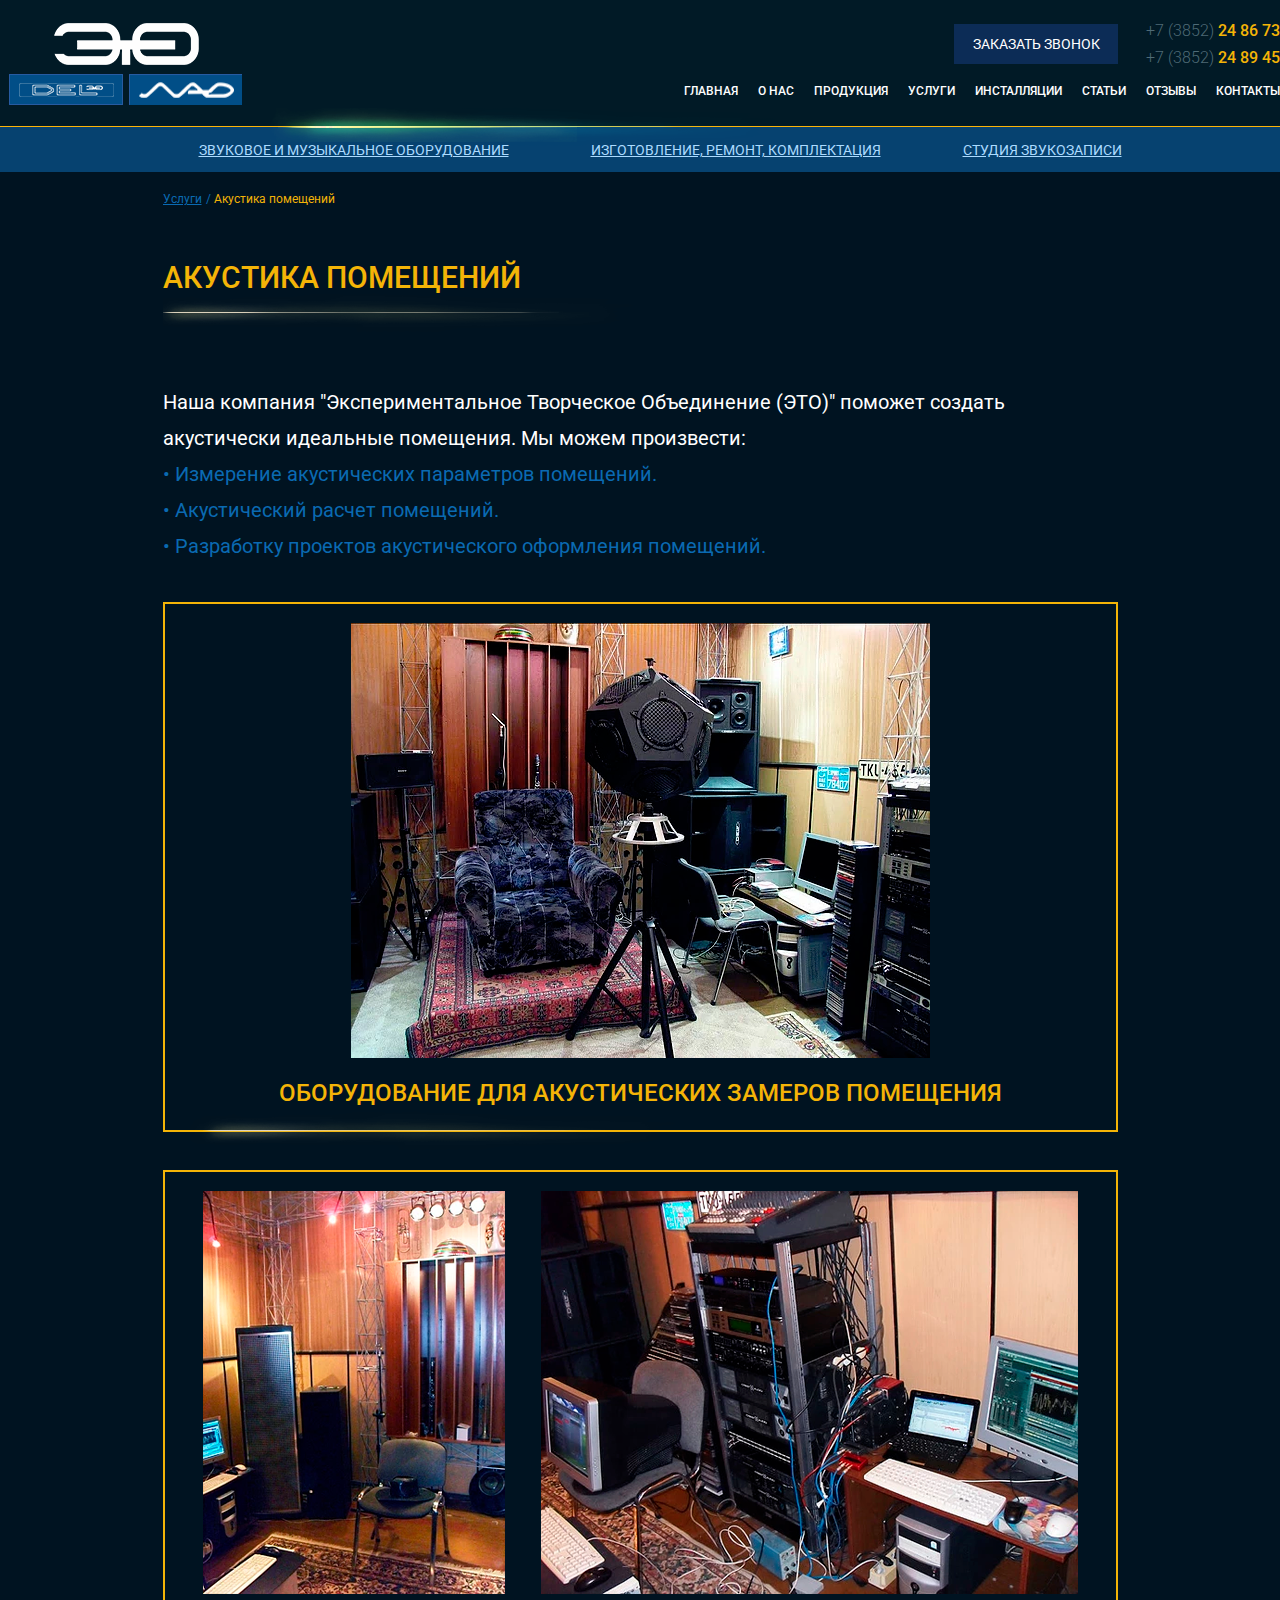
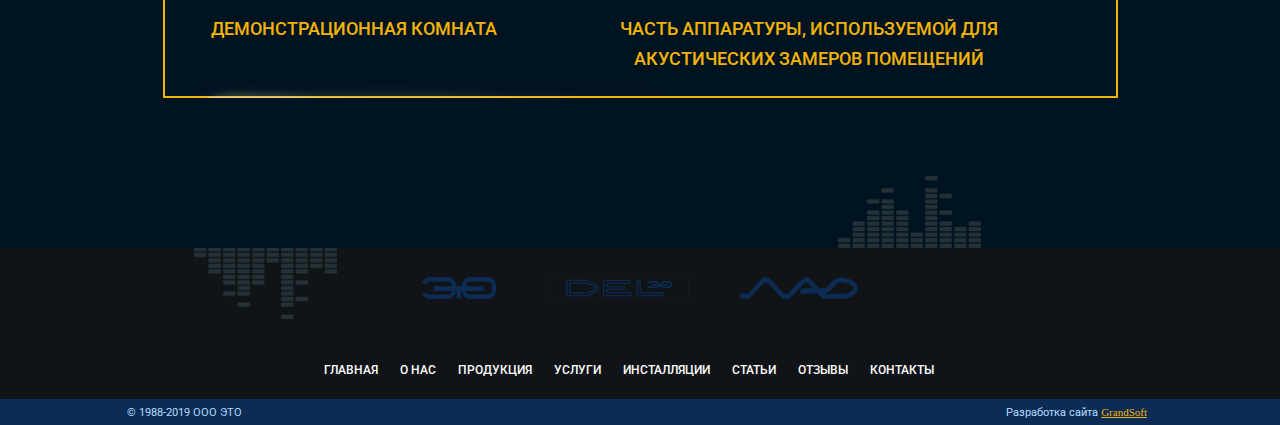
<file: acoustics.html>
<!DOCTYPE html>
<html lang="ru">
<head>
    <meta charset="UTF-8">
    <meta http-equiv="X-UA-Compatible" content="IE=edge">
    <meta name="viewport" content="width=device-width, initial-scale=1.0">
    <title>Acoustics</title>
    <link rel="stylesheet" href="./src/css/slick.css">
    <link rel="stylesheet" href="./src/css/style.min.css">
</head>
<body>
    <section class="header">
        <div class="header__abs-left">
            <img src="./src/icons/ecva_1.png" alt="ecva_1">
        </div>
        <div class="header__abs-right header__abs-right-about">
            <img src="./src/icons/ecva_2.png" alt="ecva_2">
        </div>
        <div class="header__abs-right-low header__abs-right-low-about">
            <img src="./src/icons/ecva_color.png" alt="color">
        </div>
        <div class="header__line-left header__line-left-about">
            <img src="./src/img/line_green04.png" alt="green">
        </div>
        <div class="header__line-left_blue header__line-left_blue-about">
            <img src="./src/img/line_blue.png" alt="green">
        </div>
        <div class="container">
            <header>
                <div class="header__top">
                    <div class="header__logo header__logo-about">
                        <a class="header__link" href="#">
                            <img class="responsive logo_1" src="./src/icons/logo.png" alt="logo">
                        </a>
                    </div>
                    <div class="header__wrapper header__wrapper-about">
                        <div class="header__btn header__btn-about">
                            <button class="header__button open_consultation" data-modal="consultation">ЗАКАЗАТЬ ЗВОНОК</button>
                        </div>
                        <div class="header__hamburger" id="hamburger">
                            <span></span>
                            <span></span>
                            <span></span>
                        </div>
                        <div class="header__phone">
                            <a href="tel:73852248673" class="header__tell">+7 (3852)  <span>24 86 73</span></a>
                            <a href="tel:73852248945" class="header__tell">+7 (3852)  <span>24 89 45</span></a>
                        </div>
                    </div>
                </div>
                <div class="header__low">
                    <div class="header__logo-wrapper header__logo-wrapper-about">
                        <img class="responsive logo_2" src="./src/icons/logo_2.1.png" alt="logo_2">
                        <img class="responsive logo_3" src="./src/icons/logo_3.1.png" alt="logo_3">
                    </div>
                    <nav>
                        <ul class="header__menu header__about">
                            <li class="header__menu_item header__about_item"><a href="#" class="header__menu_link">главная</a></li>
                            <li class="header__menu_item header__about_item"><a href="#" class="header__menu_link">о нас</a></li>
                            <li class="header__menu_item header__about_item"><a href="#" class="header__menu_link">продукция</a></li>
                            <li class="header__menu_item header__about_item"><a href="#" class="header__menu_link">услуги</a></li>
                            <li class="header__menu_item header__about_item"><a href="#" class="header__menu_link">инсталляции</a></li>
                            <li class="header__menu_item header__about_item"><a href="#" class="header__menu_link">статьи</a></li>
                            <li class="header__menu_item header__about_item"><a href="#" class="header__menu_link">отзывы</a></li>
                            <li class="header__menu_item header__about_item"><a href="#" class="header__menu_link">контакты</a></li>
                        </ul>
                    </nav>
                </div>
                <div class="header__block320px">
                    <button class="header__button open_consultation" data-modal="consultation">ЗАКАЗАТЬ ЗВОНОК</button>
                </div>
            </header>
        </div>
    </section>
    <!-- <section class="carousel carousel__second">
        <div class="home__wrapper">
            <ul class="home__submenu">
                <li class="home__submenu_item">
                    <a href="#" class="home__submenu_link">Звуковое и музыкальное оборудование </a>
                </li>
                <li class="home__submenu_item">
                    <a href="#" class="home__submenu_link">Изготовление, ремонт, комплектация</a>
                </li>
                <li class="home__submenu_item">
                    <a href="#" class="home__submenu_link">Студия звукозаписи</a>
                </li>
            </ul>
            <div class="home__abs_about">
                <img src="./src/img/ecva_about.png" alt="color">
            </div>
            <div class="home__abs_about_768">
                <img src="./src/img/ecva_home.png" alt="color">
            </div>
        </div>
    </section> -->
    <section class="sub_menu">
        <div class="home__wrapper home__wrapper_submenu">
            <ul class="home__submenu">
                <li class="home__submenu_item">
                    <a href="#" class="home__submenu_link">Звуковое и музыкальное оборудование </a>
                </li>
                <li class="home__submenu_item">
                    <a href="#" class="home__submenu_link">Изготовление, ремонт, комплектация</a>
                </li>
                <li class="home__submenu_item">
                    <a href="#" class="home__submenu_link">Студия звукозаписи</a>
                </li>
            </ul>
            <div class="home__abs_about">
                <img src="./src/img/ecva_about.png" alt="color">
            </div>
            <div class="home__abs_about_768">
                <img src="./src/img/ecva_home.png" alt="color">
            </div>        
        </div>
    </section>
    <section class="wrapper__content_top wrapper__content_top_breadcrumb about__second">
        <div class="breadcrumb__wrapper">
            <ol class="breadcrumb">
                <li class="breadcrumb-item"><a href="#">Услуги</a></li>
                <li class="breadcrumb-item active">Акустика помещений</li>
            </ol> 
        </div>
    </section>
    <section class="acoustics">
        <div class="container wrapper__content_top">
            <h2 class="title title_content title_content-studio">акустика помещений</h2>
            <div class="articles__img ">
                <img src="./src/img/line.png" alt="line">
            </div>
            <div class="acoustics__wrapper">
                <div class="acoustics__descr">
                    <p>
                        Наша компания "Экспериментальное Творческое Объединение (ЭТО)" поможет создать акустически идеальные помещения. Мы можем произвести: 
                    </p>
                    <ul class="acoustics__list">
                        <li class="acoustics__list_item">
                            Измерение акустических параметров помещений.
                        </li>
                        <li class="acoustics__list_item">
                            Акустический расчет помещений.
                        </li>
                        <li class="acoustics__list_item">
                            Разработку проектов акустического оформления помещений.
                        </li>
                    </ul>
                </div>
                <div class="acoustics__workshop">
                    <div class="acoustics__workshop_wrapper">
                        <div class="acoustics__workshop-left">
                        <img src="./src/img/acoustics_img_1.png" alt="img_1">
                        </div>
                    </div>
                    <div class="acoustics__workshop-subtitle">
                        <h2 class="title title_fz24">Оборудование для акустических замеров помещения</h2>
                    </div>
                    <div class="acoustics__workshop-img">
                        <img src="./src/img/line.png" alt="line" class="line">
                    </div>
                </div>
                <div class="acoustics__workshop acoustics__workshop-second">
                    <div class="acoustics__workshop_wrapper_low">
                        <div class="acoustics__workshop-left-second">
                            <img src="./src/img/acoustics_img_2.png" alt="img_2">
                            <div class="acoustics__workshop-subtitle">
                                <h2 class="title title_fz18">Демонстрационная комната</h2>
                            </div>
                        </div>
                        <div class="acoustics__workshop-right">
                            <img src="./src/img/acoustics_img_3.png" alt="img_3">
                            <div class="acoustics__workshop-subtitle">
                                <h2 class="title title_fz18">Часть аппаратуры, используемой для<br> 
                                акустических замеров помещений
                                </h2>
                            </div>  
                        </div>
                    </div>
                    <div class="acoustics__workshop-img_low">
                        <img src="./src/img/line.png" alt="line" class="line">
                    </div>
                </div>
            </div>
        </div>
    </section>
    <footer class="footer">
        <div class="container">
            <div class="footer__wrapper-logo">
                <img class="logo_1" src="./src/icons/footer_logo_1.png" alt="eto">
                <img class="logo_2" src="./src/icons/footer_logo_2.png" alt="del">
                <img class="logo_3" src="./src/icons/footer_logo_3.png" alt="logo_3">
            </div>
            <nav>
                <ul class="footer__menu">
                    <li class="footer__menu_item"><a href="#" class="footer__menu_link">главная</a></li>
                    <li class="footer__menu_item"><a href="#" class="footer__menu_link">о нас</a></li>
                    <li class="footer__menu_item"><a href="#" class="footer__menu_link">продукция</a></li>
                    <li class="footer__menu_item"><a href="#" class="footer__menu_link">услуги</a></li>
                    <li class="footer__menu_item"><a href="#" class="footer__menu_link">инсталляции</a></li>
                    <li class="footer__menu_item"><a href="#" class="footer__menu_link">статьи</a></li>
                    <li class="footer__menu_item"><a href="#" class="footer__menu_link">отзывы</a></li>
                    <li class="footer__menu_item"><a href="#" class="footer__menu_link">контакты</a></li>
                </ul>
            </nav>
        </div>
        <div class="footer__copy">
            <div class="footer__copyright">
                © 1988-2019 ООО ЭТО
            </div>
            <div class="footer__development">
                <div class="footer__text">
                    Разработка сайта
                    <a href="#"> GrandSoft</a>
                </div>
            </div>
        </div>
        <div class="footer__map-left footer__map-left-about">
            <img src="./src/icons/ecva_footer_1.png" alt="ecva_footer">
        </div>
        <div class="footer__wrapper-left footer__wrapper-left-about">
            <img src="./src/icons/ecva_footer.png" alt="ecva_footer">
        </div>
        <div class="footer__about_top footer__about_top-about">
            <img src="./src/img/ecva_img768px1.3.png" alt="ecva_footer">
        </div>
        <div class="footer__about_low footer__about_low-about">
            <img src="./src/img/ecva_img768px1.2.png" alt="ecva_footer">
        </div>
        <div class="footer__ecva480_1">
            <img src="./src/img/ecva_img480px1.1.png" alt="ecva_footer">
        </div>
        <div class="footer__ecva480_4">
            <img src="./src/img/ecva_img480px1.2.png" alt="ecva_footer">
        </div>
        <div class="footer__ecva480_3">
            <img src="./src/img/ecva_img480px1.3.png" alt="ecva_footer">
        </div>
    </footer>

    <div class="overlay " id="overlay_review">
        <div class="modal modal_review">
            <div class="modal__top">
                <div class="modal__top-subtitle">оставить свой отзыв</div>
                <div class="modal__top-close">&times;</div>
            </div>
            <form>
                <div class="modal__input">
                    <label for="name">Ваше имя<span><sup>*</sup></span></label>
                    <input required name="name" placeholder="Иван Беспалов" id ="name" type="text">
                </div>
                <div class="modal__textarea">
                    <label for="text">Сообщение<span><sup>*</sup></span></label>
                    <textarea name="text" placeholder="Привет!" id="text"></textarea>    
                </div>
                <div class="modal__captcha">
                    <div class="modal__captcha-img">
                        <img src="./src/img/capt.png" alt="capt">
                    </div>
                    <div class="modal__captcha-input">
                        <label for="name">Введите код с картинки<span class="label__stars"><sup>*</sup></span></label>
                        <input required name="name" id ="name" type="text">
                    </div>
                </div>
                <div class="modal__button">
                    <button type="submit" class="modal__btn open_submit">оставить отзыв</button>
                </div>
                
            </form>
        </div>
    </div>
    <div class="overlay" id="overlay_consultation">
        <div class="modal modal_consultation modal-phone">
            <div class="modal__top">
                <div class="modal__top-subtitle">Заполните форму заявки</div>
                <div class="modal__top-close">&times;</div>
            </div>
            <form>
                <input name="name" placeholder="Ваше имя" type="text">
                <input name="phone" required placeholder="Ваш номер телефона*">
                <div class="modal__button">
                    <button type="submit" class="modal__btn open_submit">заказать звонок</button>
                </div>
            </form>
        </div>
    </div>

    <div class="overlay" id="overlay_review_thanks">
        <div class="modal modal_review_thanks modal-phone">
            <div class="modal__top">
                <div class="modal__top-subtitle">Спасибо!</div>
            </div>
            <div class="modal__descr">Ваш отзыв отправлен на модерацию.</div>
            <div class="modal__button">
                <button class="modal__btn open_submit">Продолжить</button>
            </div>
        </div>
    </div>

    <div class="overlay" id="overlay_consultation_thanks">
        <div class="modal modal_consultation_thanks modal-phone">
            <div class="modal__top">
                <div class="modal__top-subtitle">Спасибо!</div>
            </div>
            <div class="modal__descr">Наш менеджер свяжется с Вами в ближайшее время!</div>
            <div class="modal__button">
                <button class="modal__btn open_submit">Продолжить</button>
            </div>
        </div>
    </div>

    <div class="menu" id="menu_overlay">
        <div class="menu__block" id="menu">
            <div class="menu__close">&times;</div>
            <nav>
                <ul class="header__menu">
                    <li class="header__menu_item"><a href="#" class="header__menu_link">главная</a></li>
                    <li class="header__menu_item"><a href="#" class="header__menu_link">о нас</a></li>
                    <li class="header__menu_item"><a href="#" class="header__menu_link">продукция</a></li>
                    <li class="header__menu_item"><a href="#" class="header__menu_link">услуги</a></li>
                    <li class="header__menu_item"><a href="#" class="header__menu_link">инсталляции</a></li>
                    <li class="header__menu_item"><a href="#" class="header__menu_link">статьи</a></li>
                    <li class="header__menu_item"><a href="#" class="header__menu_link">отзывы</a></li>
                    <li class="header__menu_item"><a href="#" class="header__menu_link">контакты</a></li>
                </ul>
            </nav>
        </div>
    </div>

    <script src="https://code.jquery.com/jquery-1.11.0.min.js"></script>
    <script src="./src/js/slick.min.js"></script>
    <script src="./src/js/jquery.validate.min.js"></script>
    <script src="./src/js/jquery.maskedinput.min.js"></script>
    <script src="./src/js/script.js"></script>
</body>
</html>
</file>
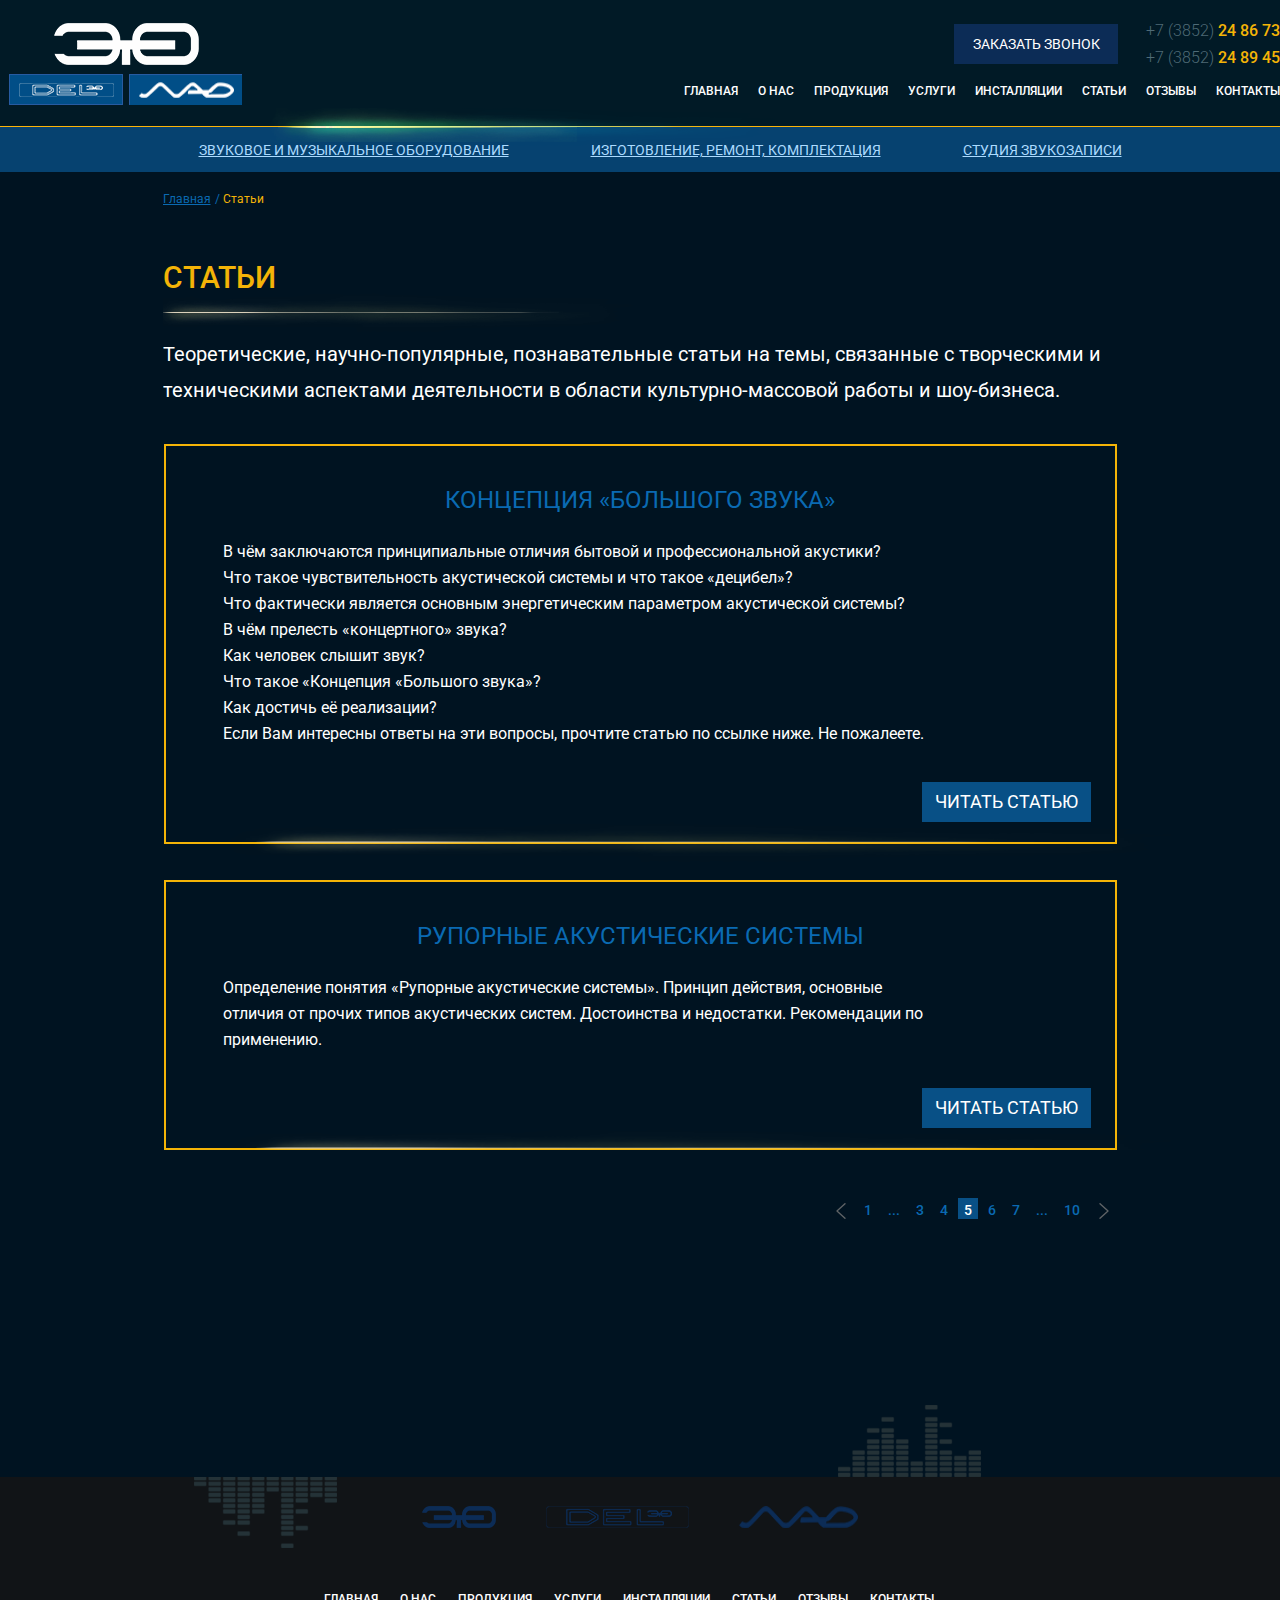
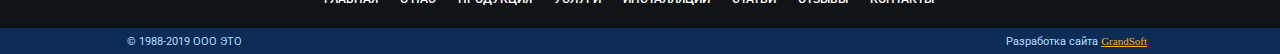
<file: articles.html>
<!DOCTYPE html>
<html lang="ru">
<head>
    <meta charset="UTF-8">
    <meta http-equiv="X-UA-Compatible" content="IE=edge">
    <meta name="viewport" content="width=device-width, initial-scale=1.0">
    <title>Articles</title>
    <link rel="stylesheet" href="./src/css/slick.css">
    <link rel="stylesheet" href="./src/css/style.min.css">
</head>
<body>
    <section class="header">
        <div class="header__abs-left">
            <img src="./src/icons/ecva_1.png" alt="ecva_1">
        </div>
        <div class="header__abs-right header__abs-right-about">
            <img src="./src/icons/ecva_2.png" alt="ecva_2">
        </div>
        <div class="header__abs-right-low header__abs-right-low-about">
            <img src="./src/icons/ecva_color.png" alt="color">
        </div>
        <div class="header__line-left header__line-left-about">
            <img src="./src/img/line_green04.png" alt="green">
        </div>
        <div class="header__line-left_blue header__line-left_blue-about">
            <img src="./src/img/line_blue.png" alt="green">
        </div>
        <div class="container">
            <header>
                <div class="header__top">
                    <div class="header__logo header__logo-about">
                        <a class="header__link" href="#">
                            <img class="responsive logo_1" src="./src/icons/logo.png" alt="logo">
                        </a>
                    </div>
                    <div class="header__wrapper header__wrapper-about">
                        <div class="header__btn header__btn-about">
                            <button class="header__button open_consultation" data-modal="consultation">ЗАКАЗАТЬ ЗВОНОК</button>
                        </div>
                        <div class="header__hamburger" id="hamburger">
                            <span></span>
                            <span></span>
                            <span></span>
                        </div>
                        <div class="header__phone">
                            <a href="tel:73852248673" class="header__tell">+7 (3852)  <span>24 86 73</span></a>
                            <a href="tel:73852248945" class="header__tell">+7 (3852)  <span>24 89 45</span></a>
                        </div>
                    </div>
                </div>
                <div class="header__low">
                    <div class="header__logo-wrapper header__logo-wrapper-about">
                        <img class="responsive logo_2" src="./src/icons/logo_2.1.png" alt="logo_2">
                        <img class="responsive logo_3" src="./src/icons/logo_3.1.png" alt="logo_3">
                    </div>
                    <nav>
                        <ul class="header__menu header__about">
                            <li class="header__menu_item header__about_item"><a href="#" class="header__menu_link">главная</a></li>
                            <li class="header__menu_item header__about_item"><a href="#" class="header__menu_link">о нас</a></li>
                            <li class="header__menu_item header__about_item"><a href="#" class="header__menu_link">продукция</a></li>
                            <li class="header__menu_item header__about_item"><a href="#" class="header__menu_link">услуги</a></li>
                            <li class="header__menu_item header__about_item"><a href="#" class="header__menu_link">инсталляции</a></li>
                            <li class="header__menu_item header__about_item"><a href="#" class="header__menu_link">статьи</a></li>
                            <li class="header__menu_item header__about_item"><a href="#" class="header__menu_link">отзывы</a></li>
                            <li class="header__menu_item header__about_item"><a href="#" class="header__menu_link">контакты</a></li>
                        </ul>
                    </nav>
                </div>
                <div class="header__block320px">
                    <button class="header__button open_consultation" data-modal="consultation">ЗАКАЗАТЬ ЗВОНОК</button>
                </div>
            </header>
        </div>
    </section>
    <section class="sub_menu">
        <div class="home__wrapper home__wrapper_submenu">
            <ul class="home__submenu">
                <li class="home__submenu_item">
                    <a href="#" class="home__submenu_link">Звуковое и музыкальное оборудование </a>
                </li>
                <li class="home__submenu_item">
                    <a href="#" class="home__submenu_link">Изготовление, ремонт, комплектация</a>
                </li>
                <li class="home__submenu_item">
                    <a href="#" class="home__submenu_link">Студия звукозаписи</a>
                </li>
            </ul>
            <div class="home__abs_about">
                <img src="./src/img/ecva_about.png" alt="color">
            </div>
            <div class="home__abs_about_768">
                <img src="./src/img/ecva_home.png" alt="color">
            </div>        
        </div>
    </section>
    <section class="wrapper__content_top wrapper__content_top_breadcrumb articles__second">
        <div class="breadcrumb__wrapper">
            <ol class="breadcrumb">
                <li class="breadcrumb-item"><a href="#">Главная</a></li>
                <li class="breadcrumb-item active">Статьи</li>
            </ol> 
        </div>
    </section>
    <section class="articles articles__second">
        <div class="container">
            <div class="wrapper__content_top">
                <h2 class="title title_content">статьи</h2>
                <div class="articles__img ">
                    <img src="./src/img/line.png" alt="line">
                </div>
                <div class="content_description">
                    Теоретические, научно-популярные, познавательные статьи на темы, связанные с творческими и техническими аспектами деятельности в области культурно-массовой работы и шоу-бизнеса.
                </div>
            </div>
            <div class="articles__wrapper articles__wrapper_second">
                <div class="articles__subtitle">КОНЦЕПЦИЯ «БОЛЬШОГО ЗВУКА»</div>
                <div class="articles__text">
                    <p>
                        В чём заключаются принципиальные отличия бытовой и профессиональной акустики?<br>
                        Что такое чувствительность акустической системы и что такое «децибел»?<br>
                        Что фактически является основным энергетическим параметром акустической системы?<br>
                        В чём прелесть «концертного» звука?<br>
                        Как человек слышит звук?<br>
                        Что такое «Концепция «Большого звука»?<br>
                        Как достичь её реализации?<br>
                        Если Вам интересны ответы на эти вопросы, прочтите статью по ссылке ниже. Не пожалеете.
                    </p>
                </div>
                <div class="articles__wrapper-btn">
                    <a href="#" class="articles__btn">
                        читать статью
                    </a>
                </div>
                <div class="articles__wrapper-top">
                    <img src="./src/img/line.png" alt="line" class="line">
                </div>
            </div>
            <div class="articles__wrapper articles__wrapper_second">
                <div class="articles__subtitle">РУПОРНЫЕ АКУСТИЧЕСКИЕ СИСТЕМЫ</div>
                <div class="articles__text">
                    <p>
                        Определение понятия «Рупорные акустические системы».
                        Принцип действия, основные отличия от прочих типов акустических систем.
                        Достоинства и недостатки.
                        Рекомендации по применению.
                    </p>
                </div>
                <div class="articles__wrapper-btn">
                    <a href="#" class="articles__btn">
                        читать статью
                    </a>
                </div>
                <div class="articles__wrapper-low">
                    <img src="./src/img/line.png" alt="line" class="line">
                </div>
            </div>  
        </div>
        <div class="wrapper__content_bottom wrapper__pagination">
                <ul class="articles__pagination">
                    <li>
                        <a href="#">
                            <svg version="1.1" id="Capa_1" style="transform: rotate(180deg);" xmlns="http://www.w3.org/2000/svg" xmlns:xlink="http://www.  w3.org/1999/xlink" x="0px" y="0px"
                                 viewBox="0 0 792.033 792.033"
                                    xml:space="preserve">
                                    <path d="M617.858,370.896L221.513,9.705c-13.006-12.94-34.099-12.94-47.105,0c-13.006,12.939-13.006,33.934,0,46.874
                                        l372.447,339.438L174.441,735.454c-13.006,12.94-13.006,33.935,0,46.874s34.099,12.939,47.104,0l396.346-361.191
                                        c6.932-6.898,9.904-16.043,9.441-25.087C627.763,386.972,624.792,377.828,617.858,370.896z"
                                    />
                            </svg>
                        </a>
                    </li>
                    <li>
                        <a href="#">1</a>
                    </li>
                    <li>
                        <a href="#">...</a>
                    </li>   
                    <li>
                        <a href="#">3</a>
                    </li>
                    <li>
                        <a href="#">4</a>
                    </li>
                    <li>
                        <a class="active" href="#">5</a>
                    </li>
                    <li>
                        <a href="#">6</a>
                    </li>
                    <li>
                        <a href="#">7</a>
                    </li>
                    <li>
                        <a href="#">...</a>
                    </li>
                    <li>
                        <a href="#">10</a>
                    </li>
                    <li>
                        <a href="#">
                            <svg version="1.1" id="Capa_1" xmlns="http://www.w3.org/2000/svg" xmlns:xlink="http://www.  w3.org/1999/xlink" x="0px" y="0px"
                                 viewBox="0 0 792.033 792.033"
                                    xml:space="preserve">
                                    <path d="M617.858,370.896L221.513,9.705c-13.006-12.94-34.099-12.94-47.105,0c-13.006,12.939-13.006,33.934,0,46.874
                                        l372.447,339.438L174.441,735.454c-13.006,12.94-13.006,33.935,0,46.874s34.099,12.939,47.104,0l396.346-361.191
                                        c6.932-6.898,9.904-16.043,9.441-25.087C627.763,386.972,624.792,377.828,617.858,370.896z"
                                    />
                            </svg>
                        </a>
                    </li>
                </ul>
            </div>
    </section>
    <div class="about__low-image">
        <div class="about__ecva480_2">
            <img src="./src/img/ecva_img480px1.2.png" alt="ecva_footer">
        </div>
    </div>
    <footer class="footer">
        <div class="container">
            <div class="footer__wrapper-logo">
                <img class="logo_1" src="./src/icons/footer_logo_1.png" alt="eto">
                <img class="logo_2" src="./src/icons/footer_logo_2.png" alt="del">
                <img class="logo_3" src="./src/icons/footer_logo_3.png" alt="logo_3">
            </div>
            <nav>
                <ul class="footer__menu">
                    <li class="footer__menu_item"><a href="#" class="footer__menu_link">главная</a></li>
                    <li class="footer__menu_item"><a href="#" class="footer__menu_link">о нас</a></li>
                    <li class="footer__menu_item"><a href="#" class="footer__menu_link">продукция</a></li>
                    <li class="footer__menu_item"><a href="#" class="footer__menu_link">услуги</a></li>
                    <li class="footer__menu_item"><a href="#" class="footer__menu_link">инсталляции</a></li>
                    <li class="footer__menu_item"><a href="#" class="footer__menu_link">статьи</a></li>
                    <li class="footer__menu_item"><a href="#" class="footer__menu_link">отзывы</a></li>
                    <li class="footer__menu_item"><a href="#" class="footer__menu_link">контакты</a></li>
                </ul>
            </nav>
        </div>
        <div class="footer__copy">
            <div class="footer__copyright">
                © 1988-2019 ООО ЭТО
            </div>
            <div class="footer__development">
                <div class="footer__text">
                    Разработка сайта
                    <a href="#"> GrandSoft</a>
                </div>
            </div>
        </div>
        <div class="footer__map-left footer__map-left-about">
            <img src="./src/icons/ecva_footer_1.png" alt="ecva_footer">
        </div>
        <div class="footer__wrapper-left footer__wrapper-left-about">
            <img src="./src/icons/ecva_footer.png" alt="ecva_footer">
        </div>
        <div class="footer__about_top footer__about_top-about">
            <img src="./src/img/ecva_img768px1.3.png" alt="ecva_footer">
        </div>
        <div class="footer__about_low footer__about_low-about">
            <img src="./src/img/ecva_img768px1.2.png" alt="ecva_footer">
        </div>
        <div class="footer__ecva480_1">
            <img src="./src/img/ecva_img480px1.1.png" alt="ecva_footer">
        </div>
        <div class="footer__ecva480_4">
            <img src="./src/img/ecva_img480px1.2.png" alt="ecva_footer">
        </div>
        <div class="footer__ecva480_3">
            <img src="./src/img/ecva_img480px1.3.png" alt="ecva_footer">
        </div>
    </footer>

    <div class="overlay " id="overlay_review">
        <div class="modal modal_review">
            <div class="modal__top">
                <div class="modal__top-subtitle">оставить свой отзыв</div>
                <div class="modal__top-close">&times;</div>
            </div>
            <form>
                <div class="modal__input">
                    <label for="name">Ваше имя<span><sup>*</sup></span></label>
                    <input required name="name" placeholder="Иван Беспалов" id ="name" type="text">
                </div>
                <div class="modal__textarea">
                    <label for="text">Сообщение<span><sup>*</sup></span></label>
                    <textarea name="text" placeholder="Привет!" id="text"></textarea>    
                </div>
                <div class="modal__captcha">
                    <div class="modal__captcha-img">
                        <img src="./src/img/capt.png" alt="capt">
                    </div>
                    <div class="modal__captcha-input">
                        <label for="name">Введите код с картинки<span class="label__stars"><sup>*</sup></span></label>
                        <input required name="name" id ="name" type="text">
                    </div>
                </div>
                <div class="modal__button">
                    <button type="submit" class="modal__btn open_submit">оставить отзыв</button>
                </div>
                
            </form>
        </div>
    </div>
    <div class="overlay" id="overlay_consultation">
        <div class="modal modal_consultation modal-phone">
            <div class="modal__top">
                <div class="modal__top-subtitle">Заполните форму заявки</div>
                <div class="modal__top-close">&times;</div>
            </div>
            <form>
                <input name="name" placeholder="Ваше имя" type="text">
                <input name="phone" required placeholder="Ваш номер телефона*">
                <div class="modal__button">
                    <button type="submit" class="modal__btn open_submit">заказать звонок</button>
                </div>
            </form>
        </div>
    </div>

    <div class="overlay" id="overlay_review_thanks">
        <div class="modal modal_review_thanks modal-phone">
            <div class="modal__top">
                <div class="modal__top-subtitle">Спасибо!</div>
            </div>
            <div class="modal__descr">Ваш отзыв отправлен на модерацию.</div>
            <div class="modal__button">
                <button class="modal__btn open_submit">Продолжить</button>
            </div>
        </div>
    </div>

    <div class="overlay" id="overlay_consultation_thanks">
        <div class="modal modal_consultation_thanks modal-phone">
            <div class="modal__top">
                <div class="modal__top-subtitle">Спасибо!</div>
            </div>
            <div class="modal__descr">Наш менеджер свяжется с Вами в ближайшее время!</div>
            <div class="modal__button">
                <button class="modal__btn open_submit">Продолжить</button>
            </div>
        </div>
    </div>

    <div class="menu" id="menu_overlay">
        <div class="menu__block" id="menu">
            <div class="menu__close">&times;</div>
            <nav>
                <ul class="header__menu">
                    <li class="header__menu_item"><a href="#" class="header__menu_link">главная</a></li>
                    <li class="header__menu_item"><a href="#" class="header__menu_link">о нас</a></li>
                    <li class="header__menu_item"><a href="#" class="header__menu_link">продукция</a></li>
                    <li class="header__menu_item"><a href="#" class="header__menu_link">услуги</a></li>
                    <li class="header__menu_item"><a href="#" class="header__menu_link">инсталляции</a></li>
                    <li class="header__menu_item"><a href="#" class="header__menu_link">статьи</a></li>
                    <li class="header__menu_item"><a href="#" class="header__menu_link">отзывы</a></li>
                    <li class="header__menu_item"><a href="#" class="header__menu_link">контакты</a></li>
                </ul>
            </nav>
        </div>
    </div>

    <script src="https://code.jquery.com/jquery-1.11.0.min.js"></script>
    <script src="./src/js/slick.min.js"></script>
    <script src="./src/js/jquery.validate.min.js"></script>
    <script src="./src/js/jquery.maskedinput.min.js"></script>
    <script src="./src/js/script.js"></script>

</body>
</html>
</file>
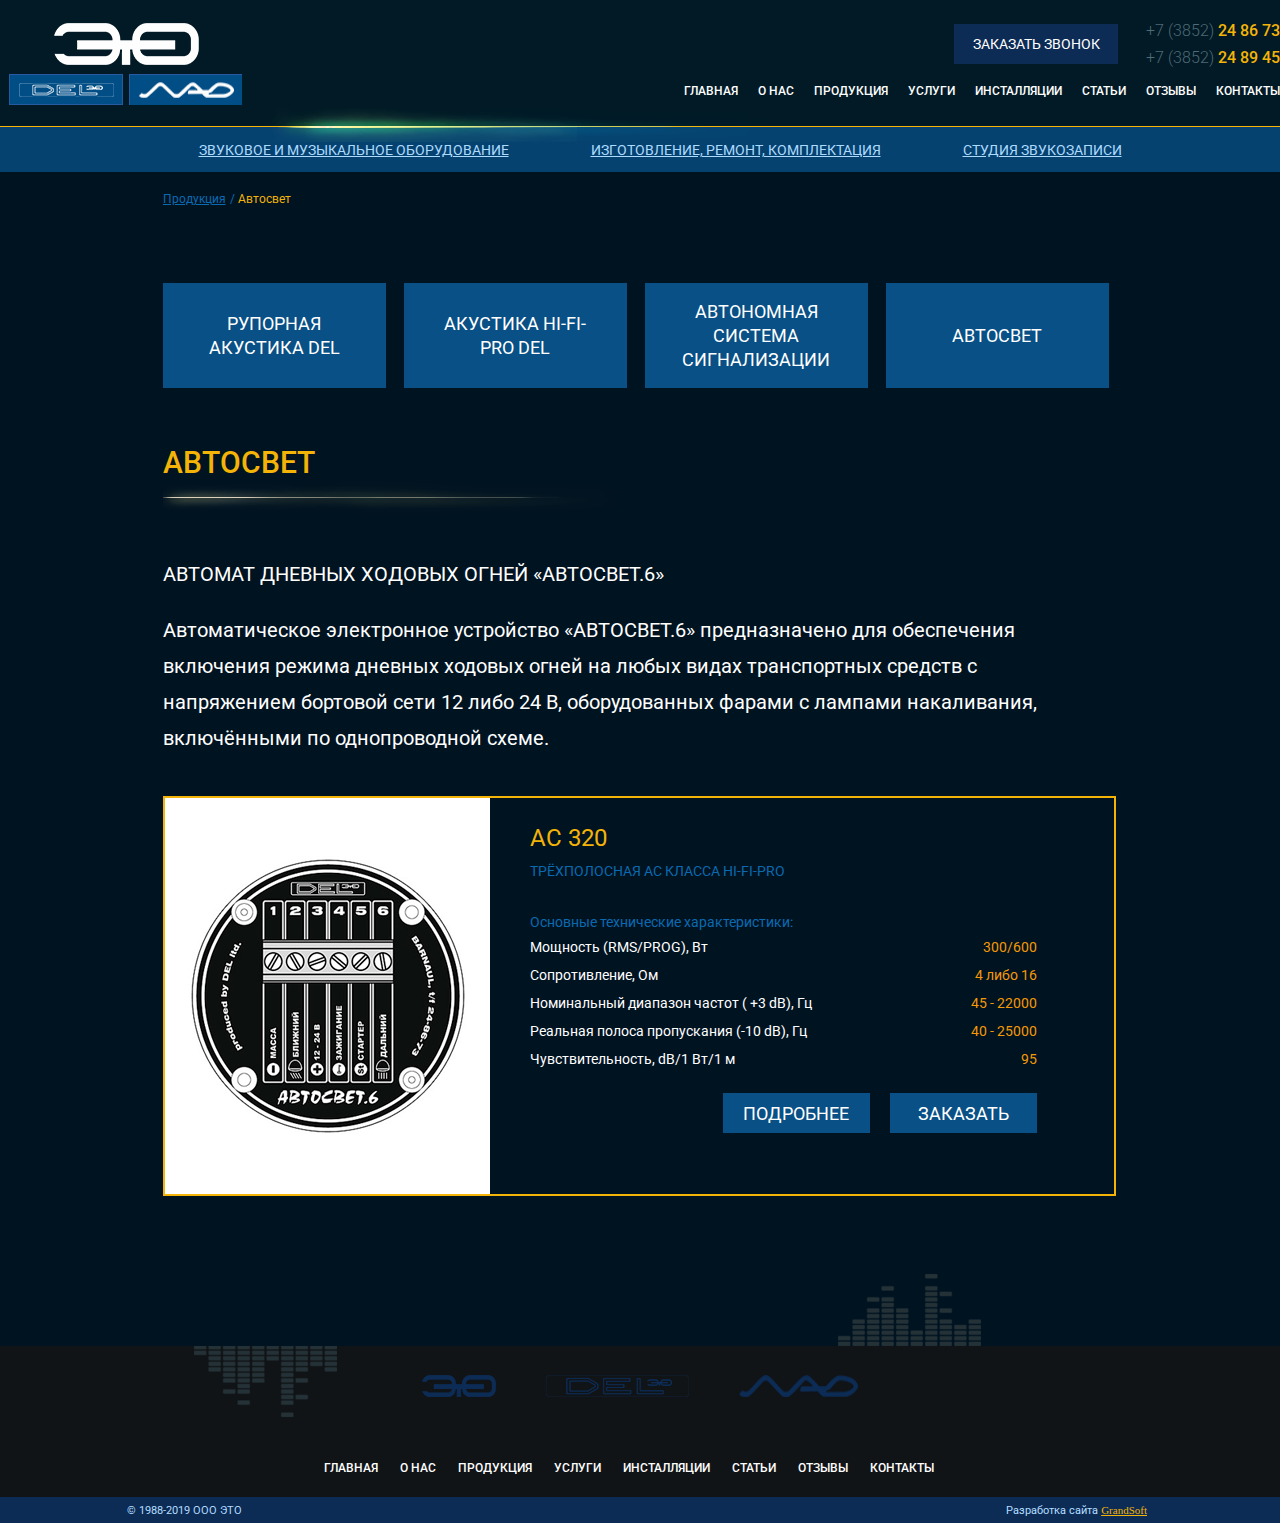
<file: autolight.html>
<!DOCTYPE html>
<html lang="ru">
<head>
    <meta charset="UTF-8">
    <meta http-equiv="X-UA-Compatible" content="IE=edge">
    <meta name="viewport" content="width=device-width, initial-scale=1.0">
    <title>Autolight</title>
    <link rel="stylesheet" href="./src/css/style.min.css">
</head>
<body>
    <section class="header">
        <div class="header__abs-left">
            <img src="./src/icons/ecva_1.png" alt="ecva_1">
        </div>
        <div class="header__abs-right header__abs-right-about">
            <img src="./src/icons/ecva_2.png" alt="ecva_2">
        </div>
        <div class="header__abs-right-low header__abs-right-low-about">
            <img src="./src/icons/ecva_color.png" alt="color">
        </div>
        <div class="header__line-left header__line-left-about">
            <img src="./src/img/line_green04.png" alt="green">
        </div>
        <div class="header__line-left_blue header__line-left_blue-about">
            <img src="./src/img/line_blue.png" alt="green">
        </div>
        <div class="container">
            <header>
                <div class="header__top">
                    <div class="header__logo header__logo-about">
                        <a class="header__link" href="#">
                            <img class="responsive logo_1" src="./src/icons/logo.png" alt="logo">
                        </a>
                    </div>
                    <div class="header__wrapper header__wrapper-about">
                        <div class="header__btn header__btn-about">
                            <button class="header__button open_consultation" data-modal="consultation">ЗАКАЗАТЬ ЗВОНОК</button>
                        </div>
                        <div class="header__hamburger" id="hamburger">
                            <span></span>
                            <span></span>
                            <span></span>
                        </div>
                        <div class="header__phone">
                            <a href="tel:73852248673" class="header__tell">+7 (3852)  <span>24 86 73</span></a>
                            <a href="tel:73852248945" class="header__tell">+7 (3852)  <span>24 89 45</span></a>
                        </div>
                    </div>
                </div>
                <div class="header__low">
                    <div class="header__logo-wrapper header__logo-wrapper-about">
                        <img class="responsive logo_2" src="./src/icons/logo_2.1.png" alt="logo_2">
                        <img class="responsive logo_3" src="./src/icons/logo_3.1.png" alt="logo_3">
                    </div>
                    <nav>
                        <ul class="header__menu header__about">
                            <li class="header__menu_item header__about_item"><a href="#" class="header__menu_link">главная</a></li>
                            <li class="header__menu_item header__about_item"><a href="#" class="header__menu_link">о нас</a></li>
                            <li class="header__menu_item header__about_item"><a href="#" class="header__menu_link">продукция</a></li>
                            <li class="header__menu_item header__about_item"><a href="#" class="header__menu_link">услуги</a></li>
                            <li class="header__menu_item header__about_item"><a href="#" class="header__menu_link">инсталляции</a></li>
                            <li class="header__menu_item header__about_item"><a href="#" class="header__menu_link">статьи</a></li>
                            <li class="header__menu_item header__about_item"><a href="#" class="header__menu_link">отзывы</a></li>
                            <li class="header__menu_item header__about_item"><a href="#" class="header__menu_link">контакты</a></li>
                        </ul>
                    </nav>
                </div>
                <div class="header__block320px">
                    <button class="header__button open_consultation" data-modal="consultation">ЗАКАЗАТЬ ЗВОНОК</button>
                </div>
            </header>
        </div>
    </section>
    <section class="sub_menu">
        <div class="home__wrapper home__wrapper_submenu">
            <ul class="home__submenu">
                <li class="home__submenu_item">
                    <a href="#" class="home__submenu_link">Звуковое и музыкальное оборудование </a>
                </li>
                <li class="home__submenu_item">
                    <a href="#" class="home__submenu_link">Изготовление, ремонт, комплектация</a>
                </li>
                <li class="home__submenu_item">
                    <a href="#" class="home__submenu_link">Студия звукозаписи</a>
                </li>
            </ul>
            <div class="home__abs_about">
                <img src="./src/img/ecva_about.png" alt="color">
            </div>
            <div class="home__abs_about_768">
                <img src="./src/img/ecva_home.png" alt="color">
            </div>        
        </div>
    </section>
    <section class="wrapper__content_top wrapper__content_top_breadcrumb about__second">
        <div class="breadcrumb__wrapper">
            <ol class="breadcrumb">
                <li class="breadcrumb-item"><a href="#">Продукция</a></li>
                <li class="breadcrumb-item active">Автосвет</li>
            </ol> 
        </div>
    </section>
    <section class="shop shop__signaling">
        <div class="container wrapper__content_top">
            <div class="shop__wrapper-link">
                <a href="#">РУПОРНАЯ АКУСТИКА DEL</a>
                <a href="#">Акустика HI-FI-PRO DEL</a>
                <a href="#">Автономная система сигнализации</a>
                <a href="#">Автосвет</a>
            </div>
            <div class="shop__wrapper">
                <h2 class="title">АВТОсвет</h2>
                <div class="shop__wrapper-img shop__autolight-img">
                    <img src="./src/img/line.png" alt="line" class="line">
                </div>
                <div class="shop__descr shop__descr_autolight">
                    <div class="shop__autolight_subtitle">
                        АВТОМАТ ДНЕВНЫХ ХОДОВЫХ ОГНЕЙ «АВТОСВЕТ.6»
                    </div>
                    <p class="shop__autolight_text" >
                        Автоматическое электронное устройство «АВТОСВЕТ.6» предназначено для обеспечения включения режима дневных ходовых огней на любых видах транспортных средств с напряжением бортовой сети 12 либо 24 В, оборудованных фарами с лампами накаливания, включёнными по однопроводной схеме.
                    </p>            
                </div>
            </div>
            <div class="shop__card">
                <div class="shop__card_img">
                    <img src="./src/img/product_7.png" alt="product7">
                </div>
                <div class="shop__card_description">
                    <h2 class="title title_card">АС 320</h2>
                    <div class="shop__card_subtitle">Трёхполосная АС класса HI-FI-PRO</div>
                    <div class="shop__card_main">Основные технические характеристики:</div>
                    <div class="shop__card_specifications">
                        <div class="shop__card_parameters">
                            <div class="shop__card_parameters_item">
                                <div class="shop__card_parameters_item-left">Мощность (RMS/PROG), Вт</div>
                                <div class="shop__card_parameters_item-right">300/600</div>
                            </div>
                            <div class="shop__card_parameters_item">
                                <div class="shop__card_parameters_item-left">Сопротивление, Ом</div>
                                <div class="shop__card_parameters_item-right">4 либо 16</div>
                            </div>
                            <div class="shop__card_parameters_item">
                                <div class="shop__card_parameters_item-left">Номинальный диапазон частот ( +3 dB), Гц</div>
                                <div class="shop__card_parameters_item-right">45 - 22000</div>
                            </div>
                            <div class="shop__card_parameters_item">
                                <div class="shop__card_parameters_item-left">Реальная полоса пропускания (-10 dB), Гц</div>
                                <div class="shop__card_parameters_item-right">40 - 25000</div>
                            </div>
                            <div class="shop__card_parameters_item">
                                <div class="shop__card_parameters_item-left">Чувствительность, dB/1 Вт/1 м</div>
                                <div class="shop__card_parameters_item-right">95</div>
                            </div>
                        </div>
                    </div>
                    <div class="shop__card_buttons">
                        <div class="shop__card-btn">
                            <a class="card__btn" href="#">ПОДРОБНЕЕ</a>
                        </div>
                        <div>
                            <button class="open_review" data-modal="new_review">
                                Заказать
                            </button>
                        </div>
                    </div>
                </div>
            </div>
        </div>
    </section>
     <footer class="footer">
        <div class="container">
            <div class="footer__wrapper-logo">
                <img class="logo_1" src="./src/icons/footer_logo_1.png" alt="eto">
                <img class="logo_2" src="./src/icons/footer_logo_2.png" alt="del">
                <img class="logo_3" src="./src/icons/footer_logo_3.png" alt="logo_3">
            </div>
            <nav>
                <ul class="footer__menu">
                    <li class="footer__menu_item"><a href="#" class="footer__menu_link">главная</a></li>
                    <li class="footer__menu_item"><a href="#" class="footer__menu_link">о нас</a></li>
                    <li class="footer__menu_item"><a href="#" class="footer__menu_link">продукция</a></li>
                    <li class="footer__menu_item"><a href="#" class="footer__menu_link">услуги</a></li>
                    <li class="footer__menu_item"><a href="#" class="footer__menu_link">инсталляции</a></li>
                    <li class="footer__menu_item"><a href="#" class="footer__menu_link">статьи</a></li>
                    <li class="footer__menu_item"><a href="#" class="footer__menu_link">отзывы</a></li>
                    <li class="footer__menu_item"><a href="#" class="footer__menu_link">контакты</a></li>
                </ul>
            </nav>
        </div>
        <div class="footer__copy">
            <div class="footer__copyright">
                © 1988-2019 ООО ЭТО
            </div>
            <div class="footer__development">
                <div class="footer__text">
                    Разработка сайта
                    <a href="#"> GrandSoft</a>
                </div>
            </div>
        </div>
        <div class="footer__map-left footer__map-left-about">
            <img src="./src/icons/ecva_footer_1.png" alt="ecva_footer">
        </div>
        <div class="footer__wrapper-left footer__wrapper-left-about">
            <img src="./src/icons/ecva_footer.png" alt="ecva_footer">
        </div>
        <div class="footer__about_top footer__about_top-about">
            <img src="./src/img/ecva_img768px1.3.png" alt="ecva_footer">
        </div>
        <div class="footer__about_low footer__about_low-about">
            <img src="./src/img/ecva_img768px1.2.png" alt="ecva_footer">
        </div>
        <div class="footer__ecva480_1">
            <img src="./src/img/ecva_img480px1.1.png" alt="ecva_footer">
        </div>
        <div class="footer__ecva480_4">
            <img src="./src/img/ecva_img480px1.2.png" alt="ecva_footer">
        </div>
        <div class="footer__ecva480_3">
            <img src="./src/img/ecva_img480px1.3.png" alt="ecva_footer">
        </div>
    </footer>

    <div class="overlay " id="overlay_review">
        <div class="modal modal_review">
            <div class="modal__top">
                <div class="modal__top-subtitle">Заказать</div>
                <div class="modal__top-close">&times;</div>
            </div>
            <form>
                <div class="modal__input">
                    <label for="name">Ваше имя<span><sup>*</sup></span></label>
                    <input required name="name" placeholder="Иван Беспалов" id ="name" type="text">
                </div>
                <div class="modal__input">
                    <label for="name">Ваш телефон<span><sup>*</sup></span></label>
                    <input name="phone" required placeholder="8-901-555-5555">
                </div>
                <div class="modal__textarea">
                    <label for="text">Сообщение<span><sup>*</sup></span></label>
                    <textarea name="text" placeholder="Привет!" id="text"></textarea>    
                </div>
                <div class="modal__captcha">
                    <div class="modal__captcha-img">
                        <img src="./src/img/capt.png" alt="capt">
                    </div>
                    <div class="modal__captcha-input">
                        <label for="name">Введите код с картинки<span class="label__stars"><sup>*</sup></span></label>
                        <input required name="name" id ="name" type="text">
                    </div>
                </div>
                <div class="modal__button">
                    <button type="submit" class="modal__btn open_submit">Заказать</button>
                </div>
                
            </form>
        </div>
    </div>
    <div class="overlay" id="overlay_consultation">
        <div class="modal modal_consultation modal-phone">
            <div class="modal__top">
                <div class="modal__top-subtitle">Заполните форму заявки</div>
                <div class="modal__top-close">&times;</div>
            </div>
            <form>
                <input name="name" placeholder="Ваше имя" type="text">
                <input name="phone" required placeholder="Ваш номер телефона*">
                <div class="modal__button">
                    <button type="submit" class="modal__btn open_submit">заказать звонок</button>
                </div>
            </form>
        </div>
    </div>

    <div class="overlay" id="overlay_review_thanks">
        <div class="modal modal_review_thanks modal-phone">
            <div class="modal__top">
                <div class="modal__top-subtitle">Спасибо!</div>
            </div>
            <div class="modal__descr">Ваш заказ отправлен.</div>
            <div class="modal__button">
                <button class="modal__btn open_submit">Продолжить</button>
            </div>
        </div>
    </div>

    <div class="overlay" id="overlay_consultation_thanks">
        <div class="modal modal_consultation_thanks modal-phone">
            <div class="modal__top">
                <div class="modal__top-subtitle">Спасибо!</div>
            </div>
            <div class="modal__descr">Наш менеджер свяжется с Вами в ближайшее время!</div>
            <div class="modal__button">
                <button class="modal__btn open_submit">Продолжить</button>
            </div>
        </div>
    </div>

    <div class="menu" id="menu_overlay">
        <div class="menu__block" id="menu">
            <div class="menu__close">&times;</div>
            <nav>
                <ul class="header__menu">
                    <li class="header__menu_item"><a href="#" class="header__menu_link">главная</a></li>
                    <li class="header__menu_item"><a href="#" class="header__menu_link">о нас</a></li>
                    <li class="header__menu_item"><a href="#" class="header__menu_link">продукция</a></li>
                    <li class="header__menu_item"><a href="#" class="header__menu_link">услуги</a></li>
                    <li class="header__menu_item"><a href="#" class="header__menu_link">инсталляции</a></li>
                    <li class="header__menu_item"><a href="#" class="header__menu_link">статьи</a></li>
                    <li class="header__menu_item"><a href="#" class="header__menu_link">отзывы</a></li>
                    <li class="header__menu_item"><a href="#" class="header__menu_link">контакты</a></li>
                </ul>
            </nav>
        </div>
    </div>

    <script src="https://code.jquery.com/jquery-1.11.0.min.js"></script>
    <script src="./src/js/slick.min.js"></script>
    <script src="./src/js/jquery.validate.min.js"></script>
    <script src="./src/js/jquery.maskedinput.min.js"></script>
    <script src="./src/js/script.js"></script>
</body>
</html>
</file>
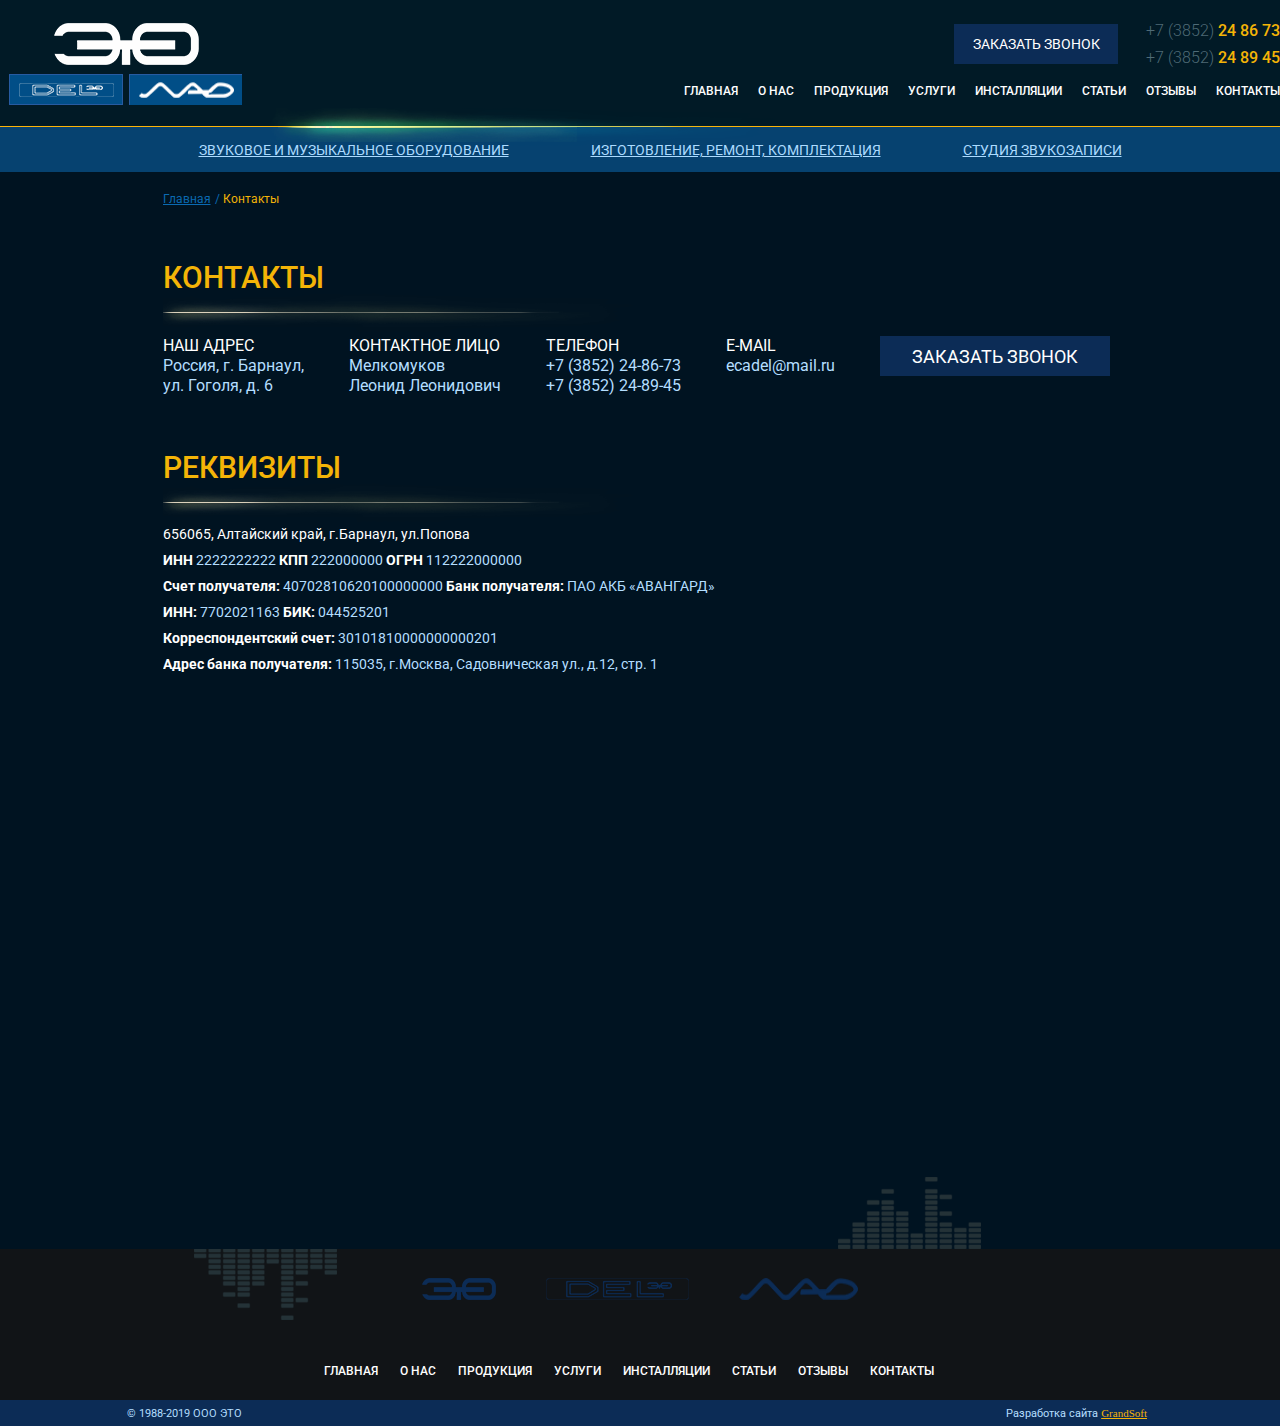
<file: contacts.html>
<!DOCTYPE html>
<html lang="ru">
<head>
    <meta charset="UTF-8">
    <meta http-equiv="X-UA-Compatible" content="IE=edge">
    <meta name="viewport" content="width=device-width, initial-scale=1.0">
    <title>Contacts</title>
    <link rel="stylesheet" href="./src/css/slick.css">
    <link rel="stylesheet" href="./src/css/style.min.css">
</head>
<body>
    <section class="header">
        <div class="header__abs-left">
            <img src="./src/icons/ecva_1.png" alt="ecva_1">
        </div>
        <div class="header__abs-right header__abs-right-about">
            <img src="./src/icons/ecva_2.png" alt="ecva_2">
        </div>
        <div class="header__abs-right-low header__abs-right-low-about">
            <img src="./src/icons/ecva_color.png" alt="color">
        </div>
        <div class="header__line-left header__line-left-about">
            <img src="./src/img/line_green04.png" alt="green">
        </div>
        <div class="header__line-left_blue header__line-left_blue-about">
            <img src="./src/img/line_blue.png" alt="green">
        </div>
        <div class="container">
            <header>
                <div class="header__top">
                    <div class="header__logo header__logo-about">
                        <a class="header__link" href="#">
                            <img class="responsive logo_1" src="./src/icons/logo.png" alt="logo">
                        </a>
                    </div>
                    <div class="header__wrapper header__wrapper-about">
                        <div class="header__btn header__btn-about">
                            <button class="header__button open_consultation" data-modal="consultation">ЗАКАЗАТЬ ЗВОНОК</button>
                        </div>
                        <div class="header__hamburger" id="hamburger">
                            <span></span>
                            <span></span>
                            <span></span>
                        </div>
                        <div class="header__phone">
                            <a href="tel:73852248673" class="header__tell">+7 (3852)  <span>24 86 73</span></a>
                            <a href="tel:73852248945" class="header__tell">+7 (3852)  <span>24 89 45</span></a>
                        </div>
                    </div>
                </div>
                <div class="header__low">
                    <div class="header__logo-wrapper header__logo-wrapper-about">
                        <img class="responsive logo_2" src="./src/icons/logo_2.1.png" alt="logo_2">
                        <img class="responsive logo_3" src="./src/icons/logo_3.1.png" alt="logo_3">
                    </div>
                    <nav>
                        <ul class="header__menu header__about">
                            <li class="header__menu_item header__about_item"><a href="#" class="header__menu_link">главная</a></li>
                            <li class="header__menu_item header__about_item"><a href="#" class="header__menu_link">о нас</a></li>
                            <li class="header__menu_item header__about_item"><a href="#" class="header__menu_link">продукция</a></li>
                            <li class="header__menu_item header__about_item"><a href="#" class="header__menu_link">услуги</a></li>
                            <li class="header__menu_item header__about_item"><a href="#" class="header__menu_link">инсталляции</a></li>
                            <li class="header__menu_item header__about_item"><a href="#" class="header__menu_link">статьи</a></li>
                            <li class="header__menu_item header__about_item"><a href="#" class="header__menu_link">отзывы</a></li>
                            <li class="header__menu_item header__about_item"><a href="#" class="header__menu_link">контакты</a></li>
                        </ul>
                    </nav>
                </div>
                <div class="header__block320px">
                    <button class="header__button open_consultation" data-modal="consultation">ЗАКАЗАТЬ ЗВОНОК</button>
                </div>
            </header>
        </div>
    </section>
    <section class="sub_menu">
        <div class="home__wrapper home__wrapper_submenu">
            <ul class="home__submenu">
                <li class="home__submenu_item">
                    <a href="#" class="home__submenu_link">Звуковое и музыкальное оборудование </a>
                </li>
                <li class="home__submenu_item">
                    <a href="#" class="home__submenu_link">Изготовление, ремонт, комплектация</a>
                </li>
                <li class="home__submenu_item">
                    <a href="#" class="home__submenu_link">Студия звукозаписи</a>
                </li>
            </ul>
            <div class="home__abs_about">
                <img src="./src/img/ecva_about.png" alt="color">
            </div>
            <div class="home__abs_about_768">
                <img src="./src/img/ecva_home.png" alt="color">
            </div>        
        </div>
    </section>
    <section class="wrapper__content_top wrapper__content_top_breadcrumb about__second">
        <div class="breadcrumb__wrapper">
            <ol class="breadcrumb">
                <li class="breadcrumb-item"><a href="#">Главная</a></li>
                <li class="breadcrumb-item active">Контакты</li>
            </ol> 
        </div>
    </section>
    <section class="contacts contacts__second">
        <div class="container">
            <div class="wrapper__content_top wrapper__content_top_padding">
                <h2 class="title title_content">Контакты</h2>
                <div class="articles__img ">
                    <img src="./src/img/line.png" alt="line">
                </div>
            </div>
            <div class="contacts__wrapper-contact contacts__wrapper-second wrapper__content_middle">
                <div class="contacts__wrapper-contact-deep contacts__wrapper-contacts-deep">
                    <div class="contacts__wrapper-item contacts__wrapper-item-second">
                        <div class="contacts__wrapper-subtitle">Наш адрес</div>
                        <div class="contacts__wrapper-text">
                            Россия, г. Барнаул,<br> 
                            ул. Гоголя, д. 6
                        </div>
                    </div>
                    <div class="contacts__wrapper-item contacts__wrapper-item-second">
                        <div class="contacts__wrapper-subtitle">контактное лицо</div>
                        <div class="contacts__wrapper-text">
                            Мелкомуков<br>
                            Леонид Леонидович
                        </div>
                    </div>
                    <div class="contacts__wrapper-item contacts__wrapper-item-second">
                        <div class="contacts__wrapper-subtitle">телефон</div>
                        <div class="contacts__wrapper-text">
                            <a href="tel:73852248673">+7 (3852) 24-86-73<br></a>
                            <a href="tel:73852248945">+7 (3852) 24-89-45</a>
                        </div>
                    </div>
                    <div class="contacts__wrapper-item contacts__wrapper-item-second">
                        <div class="contacts__wrapper-subtitle">e-mail</div>
                        <div class="contacts__wrapper-text">
                            ecadel@mail.ru
                        </div>
                    </div>
                    <div class="contacts__wrapper-item contacts__wrapper-item-second">
                        <button class="contacts__button contacts__button_second open_consultation" data-modal="consultation">
                            ЗАКАЗАТЬ ЗВОНОК
                        </button>
                    </div>
                </div>
            </div>
            <div class="contacts__wrapper contacts__wrapper_padding wrapper__content_middle">
                <h2 class="title">реквизиты</h2>
                <div class="contacts__wrapper-img-low">
                    <img src="./src/img/line.png" alt="line">
                </div>
                <ul class="contacts__wrapper_list">
                    <li class="contacts__wrapper_list_item">
                        656065, Алтайский край, г.Барнаул, ул.Попова
                    </li>

                    <li class="contacts__wrapper_list_item">
                        <span>ИНН</span> 2222222222 <span>КПП</span> 222000000 <span>ОГРН</span> 112222000000
                    </li>

                    <li class="contacts__wrapper_list_item">
                        <span>Счет получателя:</span> 40702810620100000000  <span>Банк получателя:</span> ПАО АКБ «АВАНГАРД»
                    </li>

                    <li class="contacts__wrapper_list_item">
                        <span>ИНН:</span> 7702021163 <span>БИК:</span> 044525201
                    </li>

                    <li class="contacts__wrapper_list_item">
                        <span>Корреспондентский счет:</span> 30101810000000000201
                    </li>

                    <li class="contacts__wrapper_list_item">
                        <span>Адрес банка получателя:</span> 115035, г.Москва, Садовническая ул., д.12, стр. 1
                    </li>
                </ul>
            </div>    
        </div>
        <iframe src="https://www.google.com/maps/embed?pb=!1m18!1m12!1m3!1d2382.296831925466!2d83.79952281597632!3d53.33794248304155!2m3!1f0!2f0!3f0!3m2!1i1024!2i768!4f13.1!3m3!1m2!1s0x42dda5b7df997289%3A0x607aa4dbdcac0633!2z0YPQuy4g0JPQvtCz0L7Qu9GPLCA2LCDQkdCw0YDQvdCw0YPQuywg0JDQu9GC0LDQudGB0LrQuNC5INC60YDQsNC5LCA2NTYwNTY!5e0!3m2!1sru!2sru!4v1614008715613!5m2!1sru!2sru" width="100%" height="532" style="border:0;" allowfullscreen="" loading="lazy"></iframe>
    </section>

    <footer class="footer">
        <div class="container">
            <div class="footer__wrapper-logo">
                <img class="logo_1" src="./src/icons/footer_logo_1.png" alt="eto">
                <img class="logo_2" src="./src/icons/footer_logo_2.png" alt="del">
                <img class="logo_3" src="./src/icons/footer_logo_3.png" alt="logo_3">
            </div>
            <nav>
                <ul class="footer__menu">
                    <li class="footer__menu_item"><a href="#" class="footer__menu_link">главная</a></li>
                    <li class="footer__menu_item"><a href="#" class="footer__menu_link">о нас</a></li>
                    <li class="footer__menu_item"><a href="#" class="footer__menu_link">продукция</a></li>
                    <li class="footer__menu_item"><a href="#" class="footer__menu_link">услуги</a></li>
                    <li class="footer__menu_item"><a href="#" class="footer__menu_link">инсталляции</a></li>
                    <li class="footer__menu_item"><a href="#" class="footer__menu_link">статьи</a></li>
                    <li class="footer__menu_item"><a href="#" class="footer__menu_link">отзывы</a></li>
                    <li class="footer__menu_item"><a href="#" class="footer__menu_link">контакты</a></li>
                </ul>
            </nav>
        </div>
        <div class="footer__copy">
            <div class="footer__copyright">
                © 1988-2019 ООО ЭТО
            </div>
            <div class="footer__development">
                <div class="footer__text">
                    Разработка сайта
                    <a href="#"> GrandSoft</a>
                </div>
            </div>
        </div>
        <div class="footer__map-left footer__map-left-about">
            <img src="./src/icons/ecva_footer_1.png" alt="ecva_footer">
        </div>
        <div class="footer__wrapper-left footer__wrapper-left-about">
            <img src="./src/icons/ecva_footer.png" alt="ecva_footer">
        </div>
        <div class="footer__about_top footer__about_top-about">
            <img src="./src/img/ecva_img768px1.3.png" alt="ecva_footer">
        </div>
        <div class="footer__about_low footer__about_low-about">
            <img src="./src/img/ecva_img768px1.2.png" alt="ecva_footer">
        </div>
        <div class="footer__ecva480_1">
            <img src="./src/img/ecva_img480px1.1.png" alt="ecva_footer">
        </div>
        <div class="footer__ecva480_4">
            <img src="./src/img/ecva_img480px1.2.png" alt="ecva_footer">
        </div>
        <div class="footer__ecva480_3">
            <img src="./src/img/ecva_img480px1.3.png" alt="ecva_footer">
        </div>
    </footer>

    <div class="overlay " id="overlay_review">
        <div class="modal modal_review">
            <div class="modal__top">
                <div class="modal__top-subtitle">оставить свой отзыв</div>
                <div class="modal__top-close">&times;</div>
            </div>
            <form>
                <div class="modal__input">
                    <label for="name">Ваше имя<span><sup>*</sup></span></label>
                    <input required name="name" placeholder="Иван Беспалов" id ="name" type="text">
                </div>
                <div class="modal__textarea">
                    <label for="text">Сообщение<span><sup>*</sup></span></label>
                    <textarea name="text" placeholder="Привет!" id="text"></textarea>    
                </div>
                <div class="modal__captcha">
                    <div class="modal__captcha-img">
                        <img src="./src/img/capt.png" alt="capt">
                    </div>
                    <div class="modal__captcha-input">
                        <label for="name">Введите код с картинки<span class="label__stars"><sup>*</sup></span></label>
                        <input required name="name" id ="name" type="text">
                    </div>
                </div>
                <div class="modal__button">
                    <button type="submit" class="modal__btn open_submit">оставить отзыв</button>
                </div>
                
            </form>
        </div>
    </div>
    <div class="overlay" id="overlay_consultation">
        <div class="modal modal_consultation modal-phone">
            <div class="modal__top">
                <div class="modal__top-subtitle">Заполните форму заявки</div>
                <div class="modal__top-close">&times;</div>
            </div>
            <form>
                <input name="name" placeholder="Ваше имя" type="text">
                <input name="phone" required placeholder="Ваш номер телефона*">
                <div class="modal__button">
                    <button type="submit" class="modal__btn open_submit">заказать звонок</button>
                </div>
            </form>
        </div>
    </div>

    <div class="overlay" id="overlay_review_thanks">
        <div class="modal modal_review_thanks modal-phone">
            <div class="modal__top">
                <div class="modal__top-subtitle">Спасибо!</div>
            </div>
            <div class="modal__descr">Ваш отзыв отправлен на модерацию.</div>
            <div class="modal__button">
                <button class="modal__btn open_submit">Продолжить</button>
            </div>
        </div>
    </div>

    <div class="overlay" id="overlay_consultation_thanks">
        <div class="modal modal_consultation_thanks modal-phone">
            <div class="modal__top">
                <div class="modal__top-subtitle">Спасибо!</div>
            </div>
            <div class="modal__descr">Наш менеджер свяжется с Вами в ближайшее время!</div>
            <div class="modal__button">
                <button class="modal__btn open_submit">Продолжить</button>
            </div>
        </div>
    </div>

    <div class="menu" id="menu_overlay">
        <div class="menu__block" id="menu">
            <div class="menu__close">&times;</div>
            <nav>
                <ul class="header__menu">
                    <li class="header__menu_item"><a href="#" class="header__menu_link">главная</a></li>
                    <li class="header__menu_item"><a href="#" class="header__menu_link">о нас</a></li>
                    <li class="header__menu_item"><a href="#" class="header__menu_link">продукция</a></li>
                    <li class="header__menu_item"><a href="#" class="header__menu_link">услуги</a></li>
                    <li class="header__menu_item"><a href="#" class="header__menu_link">инсталляции</a></li>
                    <li class="header__menu_item"><a href="#" class="header__menu_link">статьи</a></li>
                    <li class="header__menu_item"><a href="#" class="header__menu_link">отзывы</a></li>
                    <li class="header__menu_item"><a href="#" class="header__menu_link">контакты</a></li>
                </ul>
            </nav>
        </div>
    </div>

    <script src="https://code.jquery.com/jquery-1.11.0.min.js"></script>
    <script src="./src/js/slick.min.js"></script>
    <script src="./src/js/jquery.validate.min.js"></script>
    <script src="./src/js/jquery.maskedinput.min.js"></script>
    <script src="./src/js/script.js"></script>
</body>
</html>
</file>
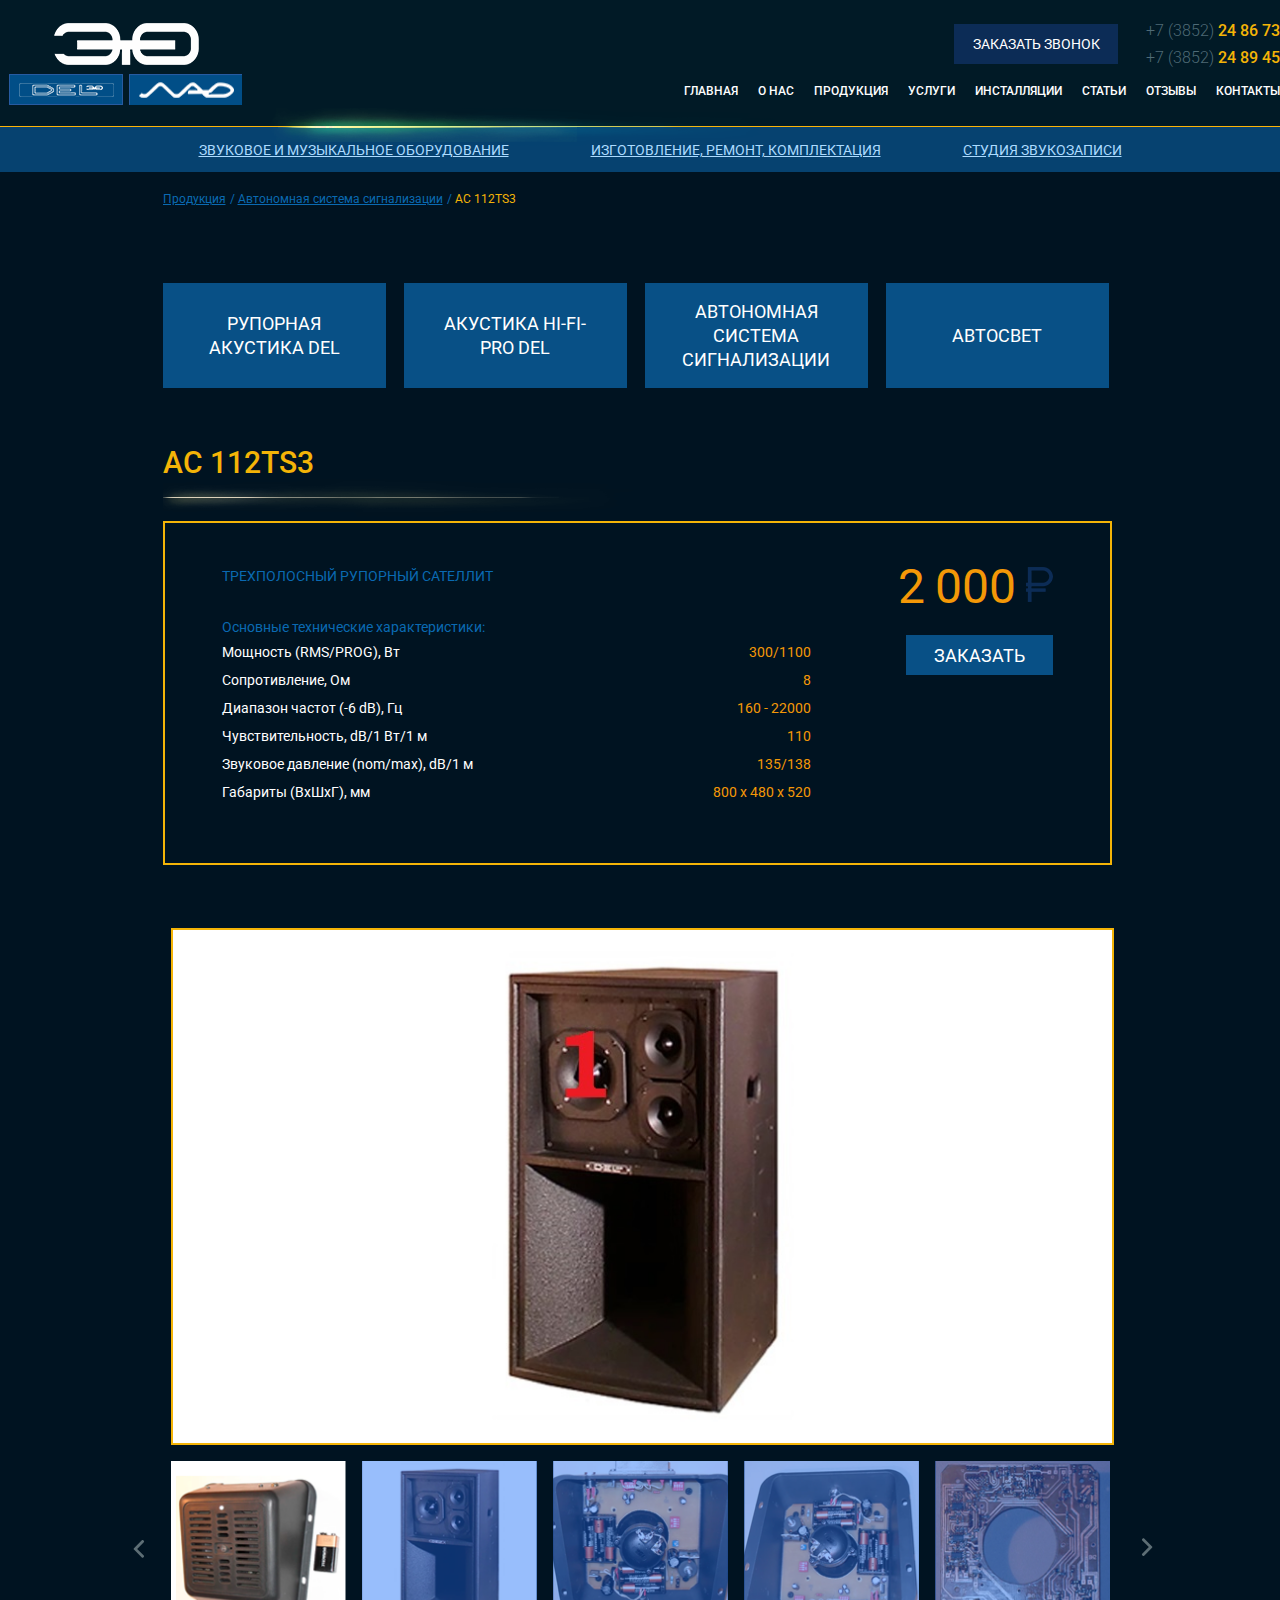
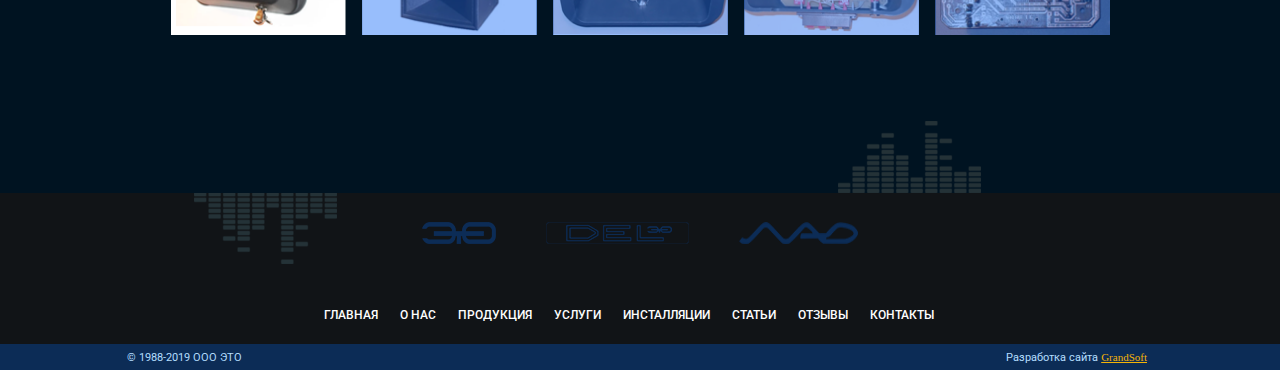
<file: electroacoustics.html>
<!DOCTYPE html>
<html lang="ru">
<head>
    <meta charset="UTF-8">
    <meta http-equiv="X-UA-Compatible" content="IE=edge">
    <meta name="viewport" content="width=device-width, initial-scale=1.0">
    <title>Electroacoustics</title>
    <link rel="stylesheet" href="./src/css/style.min.css">
</head>
<body>
    <section class="header">
        <div class="header__abs-left">
            <img src="./src/icons/ecva_1.png" alt="ecva_1">
        </div>
        <div class="header__abs-right header__abs-right-about">
            <img src="./src/icons/ecva_2.png" alt="ecva_2">
        </div>
        <div class="header__abs-right-low header__abs-right-low-about">
            <img src="./src/icons/ecva_color.png" alt="color">
        </div>
        <div class="header__line-left header__line-left-about">
            <img src="./src/img/line_green04.png" alt="green">
        </div>
        <div class="header__line-left_blue header__line-left_blue-about">
            <img src="./src/img/line_blue.png" alt="green">
        </div>
        <div class="container">
            <header>
                <div class="header__top">
                    <div class="header__logo header__logo-about">
                        <a class="header__link" href="#">
                            <img class="responsive logo_1" src="./src/icons/logo.png" alt="logo">
                        </a>
                    </div>
                    <div class="header__wrapper header__wrapper-about">
                        <div class="header__btn header__btn-about">
                            <button class="header__button open_consultation" data-modal="consultation">ЗАКАЗАТЬ ЗВОНОК</button>
                        </div>
                        <div class="header__hamburger" id="hamburger">
                            <span></span>
                            <span></span>
                            <span></span>
                        </div>
                        <div class="header__phone">
                            <a href="tel:73852248673" class="header__tell">+7 (3852)  <span>24 86 73</span></a>
                            <a href="tel:73852248945" class="header__tell">+7 (3852)  <span>24 89 45</span></a>
                        </div>
                    </div>
                </div>
                <div class="header__low">
                    <div class="header__logo-wrapper header__logo-wrapper-about">
                        <img class="responsive logo_2" src="./src/icons/logo_2.1.png" alt="logo_2">
                        <img class="responsive logo_3" src="./src/icons/logo_3.1.png" alt="logo_3">
                    </div>
                    <nav>
                        <ul class="header__menu header__about">
                            <li class="header__menu_item header__about_item"><a href="#" class="header__menu_link">главная</a></li>
                            <li class="header__menu_item header__about_item"><a href="#" class="header__menu_link">о нас</a></li>
                            <li class="header__menu_item header__about_item"><a href="#" class="header__menu_link">продукция</a></li>
                            <li class="header__menu_item header__about_item"><a href="#" class="header__menu_link">услуги</a></li>
                            <li class="header__menu_item header__about_item"><a href="#" class="header__menu_link">инсталляции</a></li>
                            <li class="header__menu_item header__about_item"><a href="#" class="header__menu_link">статьи</a></li>
                            <li class="header__menu_item header__about_item"><a href="#" class="header__menu_link">отзывы</a></li>
                            <li class="header__menu_item header__about_item"><a href="#" class="header__menu_link">контакты</a></li>
                        </ul>
                    </nav>
                </div>
                <div class="header__block320px">
                    <button class="header__button open_consultation" data-modal="consultation">ЗАКАЗАТЬ ЗВОНОК</button>
                </div>
            </header>
        </div>
    </section>
    <section class="sub_menu">
        <div class="home__wrapper home__wrapper_submenu">
            <ul class="home__submenu">
                <li class="home__submenu_item">
                    <a href="#" class="home__submenu_link">Звуковое и музыкальное оборудование </a>
                </li>
                <li class="home__submenu_item">
                    <a href="#" class="home__submenu_link">Изготовление, ремонт, комплектация</a>
                </li>
                <li class="home__submenu_item">
                    <a href="#" class="home__submenu_link">Студия звукозаписи</a>
                </li>
            </ul>
            <div class="home__abs_about">
                <img src="./src/img/ecva_about.png" alt="color">
            </div>
            <div class="home__abs_about_768">
                <img src="./src/img/ecva_home.png" alt="color">
            </div>        
        </div>
    </section>
    <section class="wrapper__content_top wrapper__content_top_breadcrumb about__second">
        <div class="breadcrumb__wrapper">
            <ol class="breadcrumb">
                <li class="breadcrumb-item"><a href="#">Продукция</a></li>
                <li class="breadcrumb-item"><a href="#">Автономная система сигнализации</a></li>
                <li class="breadcrumb-item active">АС 112TS3</li>
            </ol> 
        </div>
    </section>
    <section class="shop">
        <div class="container wrapper__content_top">
            <div class="shop__wrapper-link">
                <a href="#">РУПОРНАЯ АКУСТИКА DEL</a>
                <a href="#">Акустика HI-FI-PRO DEL</a>
                <a href="#">Автономная система сигнализации</a>
                <a href="#">Автосвет</a>
            </div>
            <div class="shop__wrapper">
                <h2 class="title">АС 112TS3</h2>
                <div class="shop__wrapper-img shop__wrapper-product">
                    <img src="./src/img/line.png" alt="line" class="line">
                </div>
            </div>
            <div class="shop__card shop__card_product">
                <div class="shop__card_description shop__card_electroacoustics">
                    <div class="shop__card_subtitle shop__card_subtitle-second">Трехполосный рупорный сателлит</div>
                    <div class="shop__card_main shop__card_main-second">Основные технические характеристики:</div>
                    <div class="shop__card_specifications">
                        <div class="shop__card_parameters">
                            <div class="shop__card_parameters_item">
                                <div class="shop__card_parameters_item-left">Мощность (RMS/PROG), Вт</div>
                                <div class="shop__card_parameters_item-right">300/1100</div>
                            </div>
                            <div class="shop__card_parameters_item">
                                <div class="shop__card_parameters_item-left">Сопротивление, Ом</div>
                                <div class="shop__card_parameters_item-right">8</div>
                            </div>
                            <div class="shop__card_parameters_item">
                                <div class="shop__card_parameters_item-left">Диапазон частот (-6 dB), Гц</div>
                                <div class="shop__card_parameters_item-right">160 - 22000</div>
                            </div>
                            <div class="shop__card_parameters_item">
                                <div class="shop__card_parameters_item-left">Чувствительность, dB/1 Вт/1 м</div>
                                <div class="shop__card_parameters_item-right">110</div>
                            </div>
                            <div class="shop__card_parameters_item">
                                <div class="shop__card_parameters_item-left">Звуковое давление (nom/max), dB/1 м</div>
                                <div class="shop__card_parameters_item-right">135/138</div>
                            </div>
                            <div class="shop__card_parameters_item">
                                <div class="shop__card_parameters_item-left">Габариты (ВхШхГ), мм</div>
                                <div class="shop__card_parameters_item-right">800 х 480 х 520</div>
                            </div>
                        </div>
                    </div>
                </div>
                <div class="shop__card_order">
                    <div class="shop__card_price">
                        <div class="shop__card_ruble"><span>2</span>000</div>
                        <div class="shop__card_currency">
                            <img src="./src/icons/Ruble.png" alt="Ruble">
                        </div>
                    </div>
                    <div class="shop__card_buttons shop__card_buttons-second">
                        <div>
                            <button class="open_review" data-modal="new_review">
                                Заказать
                            </button>
                        </div>
                    </div>
                </div>
            </div>
            
        </div>
        <div class="container wrapper__content_low">
            <div class="row electroacoustics__slider">
                <div class="column small-11 small-centered">
                    <div class="cSlider cSlider--single">
                        <div class="cSlider__item">
                            <div class="cSlider__single">
                                <img src="./src/img/slide__1big.jpg" alt="1">
                            </div>
                        </div>
                        <div class="cSlider__item">
                            <div class="cSlider__single">
                                <img src="./src/img/slide__2big.jpg" alt="2">
                            </div>
                        </div>
                        <div class="cSlider__item">
                            <div class="cSlider__single">
                                <img src="./src/img/slide__3big.jpg" alt="3">
                            </div>
                        </div>
                        <div class="cSlider__item">
                            <div class="cSlider__single">
                                <img src="./src/img/slide__4big.jpg" alt="4">
                            </div>
                        </div>
                        <div class="cSlider__item">
                            <div class="cSlider__single">
                                <img src="./src/img/slide__5big.jpg" alt="5">
                            </div>
                        </div>
                        <div class="cSlider__item">
                            <div class="cSlider__single">
                                <img src="./src/img/slide__6big.jpg" alt="6">
                            </div>
                        </div>
                        <div class="cSlider__item">
                            <div class="cSlider__single">
                                <img src="./src/img/slide__7big.jpg" alt="7">
                            </div>
                        </div>
                    </div>
                    <div class="slider__nav_wrapper">
                        <div class="slider__nav-ctrl">
                            <button type="button" class="slider__nav-prev">
                                <svg version="1.1" id="Capa_1" xmlns="http://www.w3.org/2000/svg" xmlns:xlink="http://www.w3.org/1999/xlink" x="0px" y="0px"
                                viewBox="0 0 443.52 443.52" xml:space="preserve">
                                <path d="M198.608,246.104L382.664,62.04c5.068-5.056,7.856-11.816,7.856-19.024c0-7.212-2.788-13.968-7.856-19.032l-16.128-16.12
                                C361.476,2.792,354.712,0,347.504,0s-13.964,2.792-19.028,7.864L109.328,227.008c-5.084,5.08-7.868,11.868-7.848,19.084
                                c-0.02,7.248,2.76,14.028,7.848,19.112l218.944,218.932c5.064,5.072,11.82,7.864,19.032,7.864c7.208,0,13.964-2.792,19.032-7.864
                                l16.124-16.12c10.492-10.492,10.492-27.572,0-38.06L198.608,246.104z"/>
                                </svg>          
                            </button>
                            <button type="button" class="slider__nav-next">
                                <svg version="1.1" id="Capa_1" style="transform: rotate(180deg);" xmlns="http://www.w3.org/2000/svg" xmlns:xlink="http://www.w3.org/1999/xlink" x="0px" y="0px"
                                viewBox="0 0 443.52 443.52" xml:space="preserve">
                                <path d="M198.608,246.104L382.664,62.04c5.068-5.056,7.856-11.816,7.856-19.024c0-7.212-2.788-13.968-7.856-19.032l-16.128-16.12
                                C361.476,2.792,354.712,0,347.504,0s-13.964,2.792-19.028,7.864L109.328,227.008c-5.084,5.08-7.868,11.868-7.848,19.084
                                c-0.02,7.248,2.76,14.028,7.848,19.112l218.944,218.932c5.064,5.072,11.82,7.864,19.032,7.864c7.208,0,13.964-2.792,19.032-7.864
                                l16.124-16.12c10.492-10.492,10.492-27.572,0-38.06L198.608,246.104z"/>
                                </svg>          
                            </button>
                        </div>
                        <div class="cSlider cSlider--nav">
                            <div class="cSlider__item">
                                <div class="cSlider__nav">
                                    <img src="./src/img/slide__1.png" alt="1">
                                </div>
                            </div>
                            <div class="cSlider__item">
                                <div class="cSlider__nav">
                                    <img src="./src/img/slide__2.png" alt="2">
                                </div>
                            </div>
                            <div class="cSlider__item">
                                <div class="cSlider__nav">
                                    <img src="./src/img/slide__3.png" alt="3">
                                </div>
                            </div>
                            <div class="cSlider__item">
                                <div class="cSlider__nav">
                                    <img src="./src/img/slide__4.png" alt="4">
                                </div>
                            </div>
                            <div class="cSlider__item">
                                <div class="cSlider__nav">
                                    <img src="./src/img/slide__5.png" alt="5">
                                </div>
                            </div>
                            <div class="cSlider__item">
                                <div class="cSlider__nav">
                                    <img src="./src/img/slide__4.png" alt="4">
                                </div>
                            </div>
                            <div class="cSlider__item">
                                <div class="cSlider__nav">
                                    <img src="./src/img/slide__5.png" alt="5">
                                </div>
                            </div>
                        </div>
                    </div>
                    
                </div>
            </div>
        </div>
    </section>
    <footer class="footer">
        <div class="container">
            <div class="footer__wrapper-logo">
                <img class="logo_1" src="./src/icons/footer_logo_1.png" alt="eto">
                <img class="logo_2" src="./src/icons/footer_logo_2.png" alt="del">
                <img class="logo_3" src="./src/icons/footer_logo_3.png" alt="logo_3">
            </div>
            <nav>
                <ul class="footer__menu">
                    <li class="footer__menu_item"><a href="#" class="footer__menu_link">главная</a></li>
                    <li class="footer__menu_item"><a href="#" class="footer__menu_link">о нас</a></li>
                    <li class="footer__menu_item"><a href="#" class="footer__menu_link">продукция</a></li>
                    <li class="footer__menu_item"><a href="#" class="footer__menu_link">услуги</a></li>
                    <li class="footer__menu_item"><a href="#" class="footer__menu_link">инсталляции</a></li>
                    <li class="footer__menu_item"><a href="#" class="footer__menu_link">статьи</a></li>
                    <li class="footer__menu_item"><a href="#" class="footer__menu_link">отзывы</a></li>
                    <li class="footer__menu_item"><a href="#" class="footer__menu_link">контакты</a></li>
                </ul>
            </nav>
        </div>
        <div class="footer__copy">
            <div class="footer__copyright">
                © 1988-2019 ООО ЭТО
            </div>
            <div class="footer__development">
                <div class="footer__text">
                    Разработка сайта
                    <a href="#"> GrandSoft</a>
                </div>
            </div>
        </div>
        <div class="footer__map-left footer__map-left-about">
            <img src="./src/icons/ecva_footer_1.png" alt="ecva_footer">
        </div>
        <div class="footer__wrapper-left footer__wrapper-left-about">
            <img src="./src/icons/ecva_footer.png" alt="ecva_footer">
        </div>
        <div class="footer__about_top footer__about_top-about">
            <img src="./src/img/ecva_img768px1.3.png" alt="ecva_footer">
        </div>
        <div class="footer__about_low footer__about_low-about">
            <img src="./src/img/ecva_img768px1.2.png" alt="ecva_footer">
        </div>
        <div class="footer__ecva480_1">
            <img src="./src/img/ecva_img480px1.1.png" alt="ecva_footer">
        </div>
        <div class="footer__ecva480_4">
            <img src="./src/img/ecva_img480px1.2.png" alt="ecva_footer">
        </div>
        <div class="footer__ecva480_3">
            <img src="./src/img/ecva_img480px1.3.png" alt="ecva_footer">
        </div>
    </footer>

    

    <div class="overlay " id="overlay_review">
        <div class="modal modal_review">
            <div class="modal__top">
                <div class="modal__top-subtitle">Заказать</div>
                <div class="modal__top-close">&times;</div>
            </div>
            <form>
                <div class="modal__input">
                    <label for="name">Ваше имя<span><sup>*</sup></span></label>
                    <input required name="name" placeholder="Иван Беспалов" id ="name" type="text">
                </div>
                <div class="modal__input">
                    <label for="name">Ваш телефон<span><sup>*</sup></span></label>
                    <input name="phone" required placeholder="8-901-555-5555">
                </div>
                <div class="modal__textarea">
                    <label for="text">Сообщение<span><sup>*</sup></span></label>
                    <textarea name="text" placeholder="Привет!" id="text"></textarea>    
                </div>
                <div class="modal__captcha">
                    <div class="modal__captcha-img">
                        <img src="./src/img/capt.png" alt="capt">
                    </div>
                    <div class="modal__captcha-input">
                        <label for="name">Введите код с картинки<span class="label__stars"><sup>*</sup></span></label>
                        <input required name="name" id ="name" type="text">
                    </div>
                </div>
                <div class="modal__button">
                    <button type="submit" class="modal__btn open_submit">Заказать</button>
                </div>
                
            </form>
        </div>
    </div>
    <div class="overlay" id="overlay_consultation">
        <div class="modal modal_consultation modal-phone">
            <div class="modal__top">
                <div class="modal__top-subtitle">Заполните форму заявки</div>
                <div class="modal__top-close">&times;</div>
            </div>
            <form>
                <input name="name" placeholder="Ваше имя" type="text">
                <input name="phone" required placeholder="Ваш номер телефона*">
                <div class="modal__button">
                    <button type="submit" class="modal__btn open_submit">заказать звонок</button>
                </div>
            </form>
        </div>
    </div>

    <div class="overlay" id="overlay_review_thanks">
        <div class="modal modal_review_thanks modal-phone">
            <div class="modal__top">
                <div class="modal__top-subtitle">Спасибо!</div>
            </div>
            <div class="modal__descr">Ваш заказ отправлен.</div>
            <div class="modal__button">
                <button class="modal__btn open_submit">Продолжить</button>
            </div>
        </div>
    </div>

    <div class="overlay" id="overlay_consultation_thanks">
        <div class="modal modal_consultation_thanks modal-phone">
            <div class="modal__top">
                <div class="modal__top-subtitle">Спасибо!</div>
            </div>
            <div class="modal__descr">Наш менеджер свяжется с Вами в ближайшее время!</div>
            <div class="modal__button">
                <button class="modal__btn open_submit">Продолжить</button>
            </div>
        </div>
    </div>

    <div class="menu" id="menu_overlay">
        <div class="menu__block" id="menu">
            <div class="menu__close">&times;</div>
            <nav>
                <ul class="header__menu">
                    <li class="header__menu_item"><a href="#" class="header__menu_link">главная</a></li>
                    <li class="header__menu_item"><a href="#" class="header__menu_link">о нас</a></li>
                    <li class="header__menu_item"><a href="#" class="header__menu_link">продукция</a></li>
                    <li class="header__menu_item"><a href="#" class="header__menu_link">услуги</a></li>
                    <li class="header__menu_item"><a href="#" class="header__menu_link">инсталляции</a></li>
                    <li class="header__menu_item"><a href="#" class="header__menu_link">статьи</a></li>
                    <li class="header__menu_item"><a href="#" class="header__menu_link">отзывы</a></li>
                    <li class="header__menu_item"><a href="#" class="header__menu_link">контакты</a></li>
                </ul>
            </nav>
        </div>
    </div>

    <script src="https://code.jquery.com/jquery-1.11.0.min.js"></script>
    <script src="./src/js/slick.min.js"></script>
    <script src="./src/js/jquery.validate.min.js"></script>
    <script src="./src/js/jquery.maskedinput.min.js"></script>
    <script src="./src/js/script.js"></script>
</body>
</html>
</file>
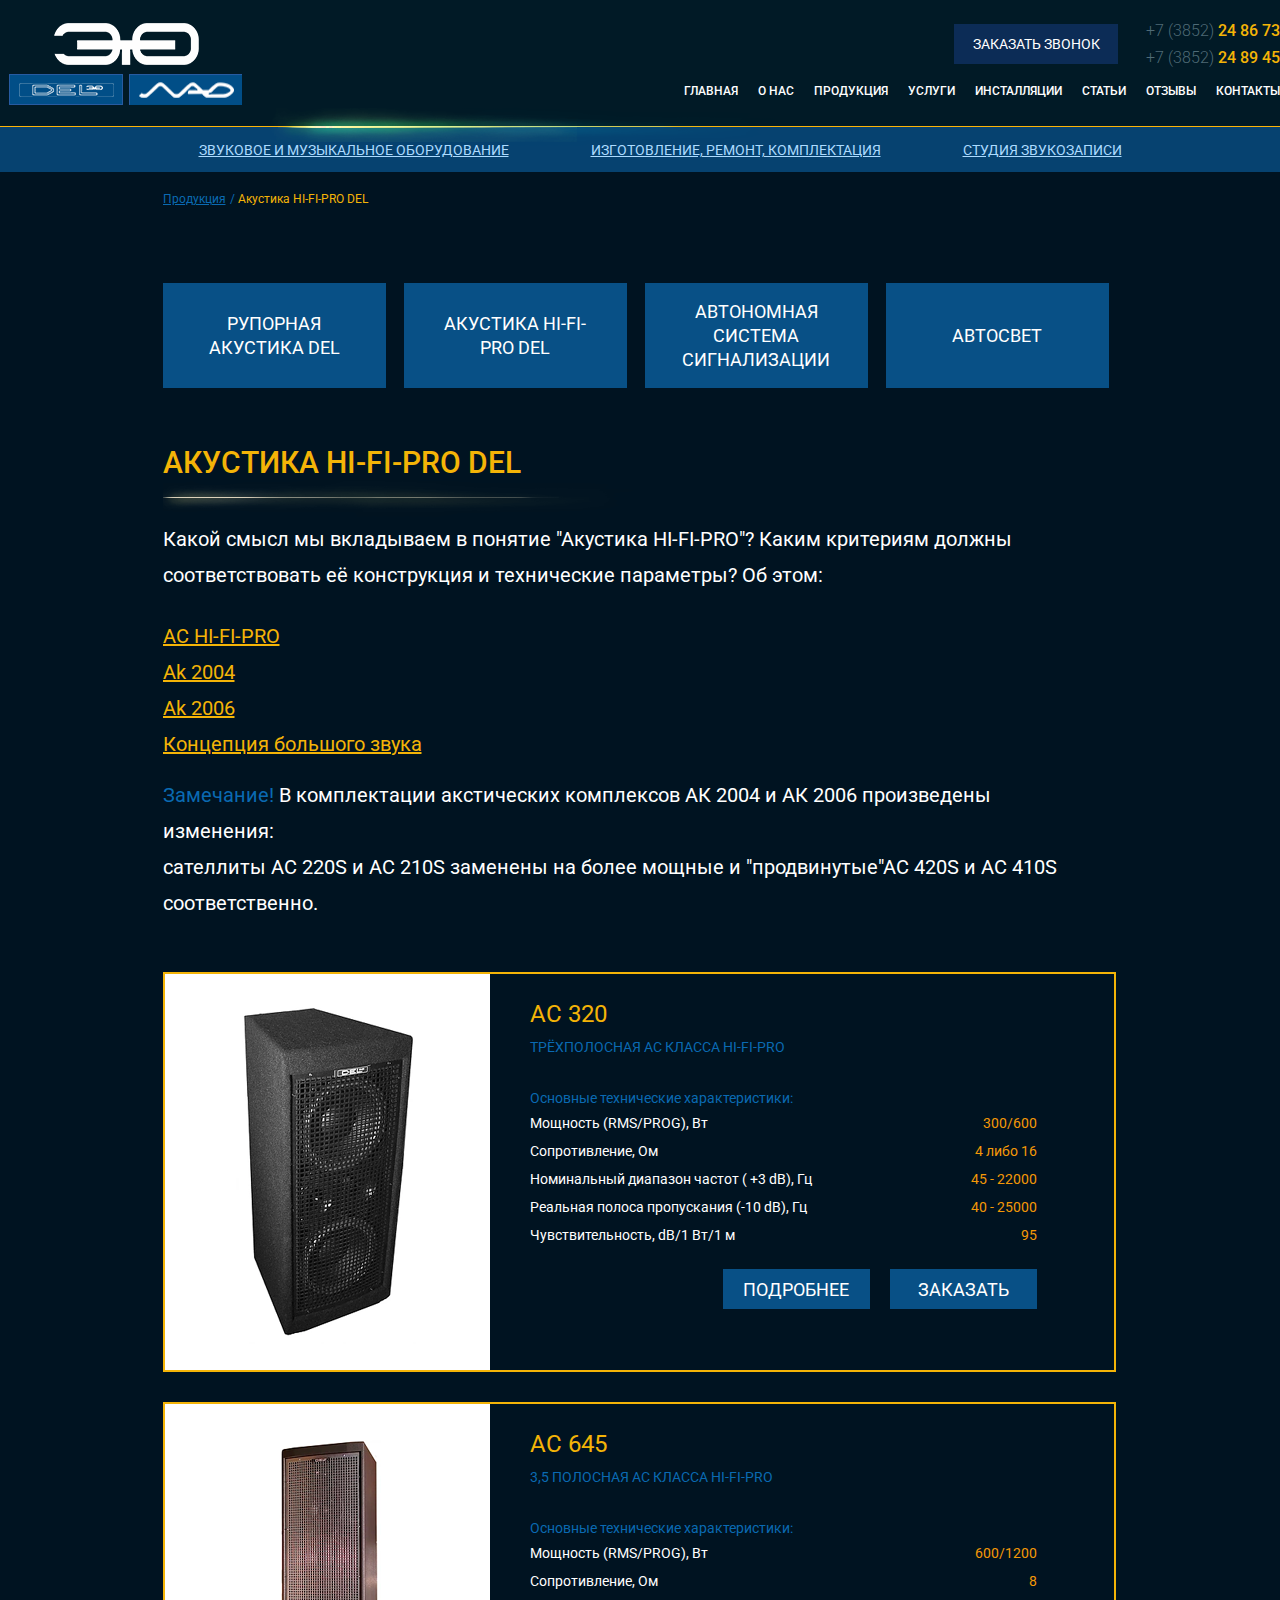
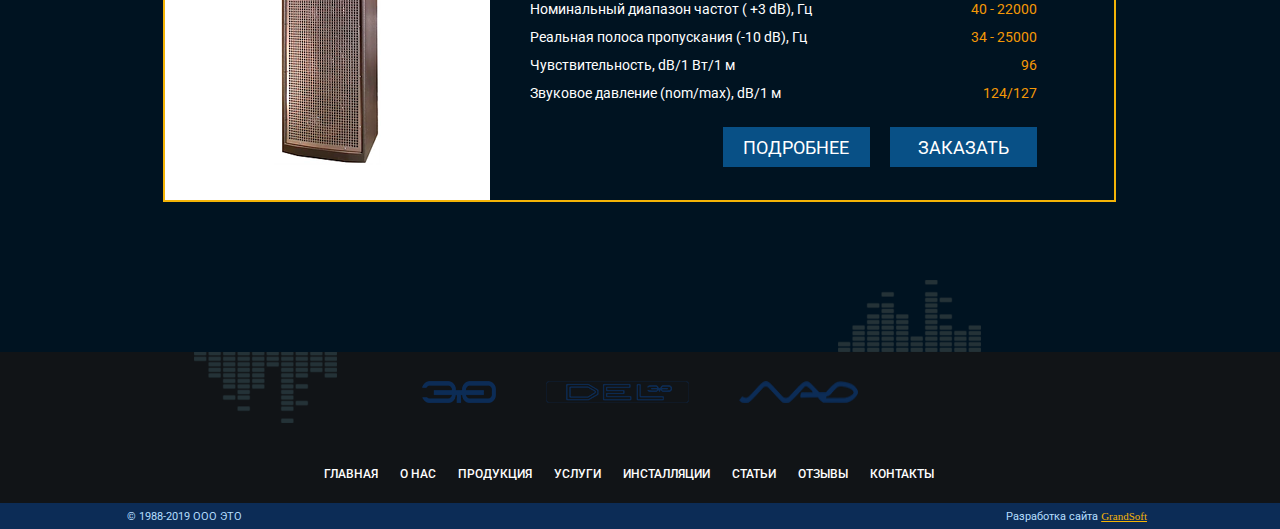
<file: hi-fi.html>
<!DOCTYPE html>
<html lang="ru">
<head>
    <meta charset="UTF-8">
    <meta http-equiv="X-UA-Compatible" content="IE=edge">
    <meta name="viewport" content="width=device-width, initial-scale=1.0">
    <title>HI-FI-PRO ACOUSTICS</title>
    <link rel="stylesheet" href="./src/css/style.min.css">
</head>
<body>
    <section class="header">
        <div class="header__abs-left">
            <img src="./src/icons/ecva_1.png" alt="ecva_1">
        </div>
        <div class="header__abs-right header__abs-right-about">
            <img src="./src/icons/ecva_2.png" alt="ecva_2">
        </div>
        <div class="header__abs-right-low header__abs-right-low-about">
            <img src="./src/icons/ecva_color.png" alt="color">
        </div>
        <div class="header__line-left header__line-left-about">
            <img src="./src/img/line_green04.png" alt="green">
        </div>
        <div class="header__line-left_blue header__line-left_blue-about">
            <img src="./src/img/line_blue.png" alt="green">
        </div>
        <div class="container">
            <header>
                <div class="header__top">
                    <div class="header__logo header__logo-about">
                        <a class="header__link" href="#">
                            <img class="responsive logo_1" src="./src/icons/logo.png" alt="logo">
                        </a>
                    </div>
                    <div class="header__wrapper header__wrapper-about">
                        <div class="header__btn header__btn-about">
                            <button class="header__button open_consultation" data-modal="consultation">ЗАКАЗАТЬ ЗВОНОК</button>
                        </div>
                        <div class="header__hamburger" id="hamburger">
                            <span></span>
                            <span></span>
                            <span></span>
                        </div>
                        <div class="header__phone">
                            <a href="tel:73852248673" class="header__tell">+7 (3852)  <span>24 86 73</span></a>
                            <a href="tel:73852248945" class="header__tell">+7 (3852)  <span>24 89 45</span></a>
                        </div>
                    </div>
                </div>
                <div class="header__low">
                    <div class="header__logo-wrapper header__logo-wrapper-about">
                        <img class="responsive logo_2" src="./src/icons/logo_2.1.png" alt="logo_2">
                        <img class="responsive logo_3" src="./src/icons/logo_3.1.png" alt="logo_3">
                    </div>
                    <nav>
                        <ul class="header__menu header__about">
                            <li class="header__menu_item header__about_item"><a href="#" class="header__menu_link">главная</a></li>
                            <li class="header__menu_item header__about_item"><a href="#" class="header__menu_link">о нас</a></li>
                            <li class="header__menu_item header__about_item"><a href="#" class="header__menu_link">продукция</a></li>
                            <li class="header__menu_item header__about_item"><a href="#" class="header__menu_link">услуги</a></li>
                            <li class="header__menu_item header__about_item"><a href="#" class="header__menu_link">инсталляции</a></li>
                            <li class="header__menu_item header__about_item"><a href="#" class="header__menu_link">статьи</a></li>
                            <li class="header__menu_item header__about_item"><a href="#" class="header__menu_link">отзывы</a></li>
                            <li class="header__menu_item header__about_item"><a href="#" class="header__menu_link">контакты</a></li>
                        </ul>
                    </nav>
                </div>
                <div class="header__block320px">
                    <button class="header__button open_consultation" data-modal="consultation">ЗАКАЗАТЬ ЗВОНОК</button>
                </div>
            </header>
        </div>
    </section>
    <section class="sub_menu">
        <div class="home__wrapper home__wrapper_submenu">
            <ul class="home__submenu">
                <li class="home__submenu_item">
                    <a href="#" class="home__submenu_link">Звуковое и музыкальное оборудование </a>
                </li>
                <li class="home__submenu_item">
                    <a href="#" class="home__submenu_link">Изготовление, ремонт, комплектация</a>
                </li>
                <li class="home__submenu_item">
                    <a href="#" class="home__submenu_link">Студия звукозаписи</a>
                </li>
            </ul>
            <div class="home__abs_about">
                <img src="./src/img/ecva_about.png" alt="color">
            </div>
            <div class="home__abs_about_768">
                <img src="./src/img/ecva_home.png" alt="color">
            </div>        
        </div>
    </section>
    <section class="wrapper__content_top wrapper__content_top_breadcrumb about__second">
        <div class="breadcrumb__wrapper">
            <ol class="breadcrumb">
                <li class="breadcrumb-item"><a href="#">Продукция</a></li>
                <li class="breadcrumb-item active">Акустика HI-FI-PRO DEL</li>
            </ol> 
        </div>
    </section>
    <section class="shop shop__hi-fi">
        <div class="container wrapper__content_top">
            <div class="shop__wrapper-link">
                <a href="#">РУПОРНАЯ АКУСТИКА DEL</a>
                <a href="#">Акустика HI-FI-PRO DEL</a>
                <a href="#">Автономная система сигнализации</a>
                <a href="#">Автосвет</a>
            </div>
            <div class="shop__wrapper">
                <h2 class="title">АКУСТИКА HI-FI-PRO DEL</h2>
                <div class="shop__wrapper-img">
                    <img src="./src/img/line.png" alt="line" class="line">
                </div>
                <div class="shop__descr shop__descr_acoustics">
                    <p>
                        Какой смысл мы вкладываем в понятие "Акустика HI-FI-PRO"? Каким критериям должны соответствовать её конструкция и технические параметры? Об этом:
                    </p>
                    <p><a class="shop__link_first"  href="#">AC HI-FI-PRO</a></p>
                    <p><a href="#">Ak 2004</a></p>
                    <p><a href="#">Ak 2006</a></p>
                    <p><a class="shop__link_last" href="#">Концепция большого звука</a></p>
                    <p>
                        <span class="shop__note">Замечание!</span> В комплектации акстических комплексов АК 2004 и АК 2006 произведены изменения:<br> сателлиты АС 220S и АС 210S заменены на более мощные и "продвинутые"АС 420S и АС 410S соответственно.
                    </p>                  
                </div>
            </div>
            <div class="shop__card">
                <div class="shop__card_img">
                    <img src="./src/img/product_4.png" alt="product4">
                </div>
                <div class="shop__card_description">
                    <h2 class="title title_card">АС 320</h2>
                    <div class="shop__card_subtitle">Трёхполосная АС класса HI-FI-PRO</div>
                    <div class="shop__card_main">Основные технические характеристики:</div>
                    <div class="shop__card_specifications">
                        <div class="shop__card_parameters">
                            <div class="shop__card_parameters_item">
                                <div class="shop__card_parameters_item-left">Мощность (RMS/PROG), Вт</div>
                                <div class="shop__card_parameters_item-right">300/600</div>
                            </div>
                            <div class="shop__card_parameters_item">
                                <div class="shop__card_parameters_item-left">Сопротивление, Ом</div>
                                <div class="shop__card_parameters_item-right">4 либо 16</div>
                            </div>
                            <div class="shop__card_parameters_item">
                                <div class="shop__card_parameters_item-left">Номинальный диапазон частот ( +3 dB), Гц</div>
                                <div class="shop__card_parameters_item-right">45 - 22000</div>
                            </div>
                            <div class="shop__card_parameters_item">
                                <div class="shop__card_parameters_item-left">Реальная полоса пропускания (-10 dB), Гц</div>
                                <div class="shop__card_parameters_item-right">40 - 25000</div>
                            </div>
                            <div class="shop__card_parameters_item">
                                <div class="shop__card_parameters_item-left">Чувствительность, dB/1 Вт/1 м</div>
                                <div class="shop__card_parameters_item-right">95</div>
                            </div>
                        </div>
                    </div>
                    <div class="shop__card_buttons">
                        <div class="shop__card-btn">
                            <a class="card__btn" href="#">ПОДРОБНЕЕ</a>
                        </div>
                        <div>
                            <button class="open_review card__button" data-modal="new_review">
                                Заказать
                            </button>
                        </div>
                    </div>
                </div>
            </div>
            <div class="shop__card">
                <div class="shop__card_img">
                    <img src="./src/img/product_5.png" alt="product5">
                </div>
                <div class="shop__card_description">
                    <h2 class="title title_card">АС 645</h2>
                    <div class="shop__card_subtitle">3,5 полосная АС класса HI-FI-PRO</div>
                    <div class="shop__card_main">Основные технические характеристики:</div>
                    <div class="shop__card_specifications">
                        <div class="shop__card_parameters">
                            <div class="shop__card_parameters_item">
                                <div class="shop__card_parameters_item-left">Мощность (RMS/PROG), Вт</div>
                                <div class="shop__card_parameters_item-right">600/1200</div>
                            </div>
                            <div class="shop__card_parameters_item">
                                <div class="shop__card_parameters_item-left">Сопротивление, Ом</div>
                                <div class="shop__card_parameters_item-right">8</div>
                            </div>
                            <div class="shop__card_parameters_item">
                                <div class="shop__card_parameters_item-left">Номинальный диапазон частот ( +3 dB), Гц</div>
                                <div class="shop__card_parameters_item-right">40 - 22000</div>
                            </div>
                            <div class="shop__card_parameters_item">
                                <div class="shop__card_parameters_item-left">Реальная полоса пропускания (-10 dB), Гц</div>
                                <div class="shop__card_parameters_item-right">34 - 25000</div>
                            </div>
                            <div class="shop__card_parameters_item">
                                <div class="shop__card_parameters_item-left">Чувствительность, dB/1 Вт/1 м</div>
                                <div class="shop__card_parameters_item-right">96</div>
                            </div>
                            <div class="shop__card_parameters_item">
                                <div class="shop__card_parameters_item-left">Звуковое давление (nom/max), dB/1 м</div>
                                <div class="shop__card_parameters_item-right">124/127</div>
                            </div>
                        </div>
                    </div>
                    <div class="shop__card_buttons">
                        <div class="shop__card-btn">
                            <a class="card__btn" href="#">ПОДРОБНЕЕ</a>
                        </div>
                        <div>
                            <button class="open_review card__button" data-modal="new_review">
                                Заказать
                            </button>
                        </div>
                    </div>
                </div>
            </div>
        </div>
    </section>
    <footer class="footer">
        <div class="container">
            <div class="footer__wrapper-logo">
                <img class="logo_1" src="./src/icons/footer_logo_1.png" alt="eto">
                <img class="logo_2" src="./src/icons/footer_logo_2.png" alt="del">
                <img class="logo_3" src="./src/icons/footer_logo_3.png" alt="logo_3">
            </div>
            <nav>
                <ul class="footer__menu">
                    <li class="footer__menu_item"><a href="#" class="footer__menu_link">главная</a></li>
                    <li class="footer__menu_item"><a href="#" class="footer__menu_link">о нас</a></li>
                    <li class="footer__menu_item"><a href="#" class="footer__menu_link">продукция</a></li>
                    <li class="footer__menu_item"><a href="#" class="footer__menu_link">услуги</a></li>
                    <li class="footer__menu_item"><a href="#" class="footer__menu_link">инсталляции</a></li>
                    <li class="footer__menu_item"><a href="#" class="footer__menu_link">статьи</a></li>
                    <li class="footer__menu_item"><a href="#" class="footer__menu_link">отзывы</a></li>
                    <li class="footer__menu_item"><a href="#" class="footer__menu_link">контакты</a></li>
                </ul>
            </nav>
        </div>
        <div class="footer__copy">
            <div class="footer__copyright">
                © 1988-2019 ООО ЭТО
            </div>
            <div class="footer__development">
                <div class="footer__text">
                    Разработка сайта
                    <a href="#"> GrandSoft</a>
                </div>
            </div>
        </div>
        <div class="footer__map-left footer__map-left-about">
            <img src="./src/icons/ecva_footer_1.png" alt="ecva_footer">
        </div>
        <div class="footer__wrapper-left footer__wrapper-left-about">
            <img src="./src/icons/ecva_footer.png" alt="ecva_footer">
        </div>
        <div class="footer__about_top footer__about_top-about">
            <img src="./src/img/ecva_img768px1.3.png" alt="ecva_footer">
        </div>
        <div class="footer__about_low footer__about_low-about">
            <img src="./src/img/ecva_img768px1.2.png" alt="ecva_footer">
        </div>
        <div class="footer__ecva480_1">
            <img src="./src/img/ecva_img480px1.1.png" alt="ecva_footer">
        </div>
        <div class="footer__ecva480_4">
            <img src="./src/img/ecva_img480px1.2.png" alt="ecva_footer">
        </div>
        <div class="footer__ecva480_3">
            <img src="./src/img/ecva_img480px1.3.png" alt="ecva_footer">
        </div>
    </footer>

    <div class="overlay " id="overlay_review">
        <div class="modal modal_review">
            <div class="modal__top">
                <div class="modal__top-subtitle">Заказать</div>
                <div class="modal__top-close">&times;</div>
            </div>
            <form>
                <div class="modal__input">
                    <label for="name">Ваше имя<span><sup>*</sup></span></label>
                    <input required name="name" placeholder="Иван Беспалов" id ="name" type="text">
                </div>
                <div class="modal__input">
                    <label for="name">Ваш телефон<span><sup>*</sup></span></label>
                    <input name="phone" required placeholder="8-901-555-5555">
                </div>
                <div class="modal__textarea">
                    <label for="text">Сообщение<span><sup>*</sup></span></label>
                    <textarea name="text" placeholder="Привет!" id="text"></textarea>    
                </div>
                <div class="modal__captcha">
                    <div class="modal__captcha-img">
                        <img src="./src/img/capt.png" alt="capt">
                    </div>
                    <div class="modal__captcha-input">
                        <label for="name">Введите код с картинки<span class="label__stars"><sup>*</sup></span></label>
                        <input required name="name" id ="name" type="text">
                    </div>
                </div>
                <div class="modal__button">
                    <button type="submit" class="modal__btn open_submit">Заказать</button>
                </div>
                
            </form>
        </div>
    </div>
    <div class="overlay" id="overlay_consultation">
        <div class="modal modal_consultation modal-phone">
            <div class="modal__top">
                <div class="modal__top-subtitle">Заполните форму заявки</div>
                <div class="modal__top-close">&times;</div>
            </div>
            <form>
                <input name="name" placeholder="Ваше имя" type="text">
                <input name="phone" required placeholder="Ваш номер телефона*">
                <div class="modal__button">
                    <button type="submit" class="modal__btn open_submit">заказать звонок</button>
                </div>
            </form>
        </div>
    </div>

    <div class="overlay" id="overlay_review_thanks">
        <div class="modal modal_review_thanks modal-phone">
            <div class="modal__top">
                <div class="modal__top-subtitle">Спасибо!</div>
            </div>
            <div class="modal__descr">Ваш заказ отправлен.</div>
            <div class="modal__button">
                <button class="modal__btn open_submit">Продолжить</button>
            </div>
        </div>
    </div>

    <div class="overlay" id="overlay_consultation_thanks">
        <div class="modal modal_consultation_thanks modal-phone">
            <div class="modal__top">
                <div class="modal__top-subtitle">Спасибо!</div>
            </div>
            <div class="modal__descr">Наш менеджер свяжется с Вами в ближайшее время!</div>
            <div class="modal__button">
                <button class="modal__btn open_submit">Продолжить</button>
            </div>
        </div>
    </div>

    <div class="menu" id="menu_overlay">
        <div class="menu__block" id="menu">
            <div class="menu__close">&times;</div>
            <nav>
                <ul class="header__menu">
                    <li class="header__menu_item"><a href="#" class="header__menu_link">главная</a></li>
                    <li class="header__menu_item"><a href="#" class="header__menu_link">о нас</a></li>
                    <li class="header__menu_item"><a href="#" class="header__menu_link">продукция</a></li>
                    <li class="header__menu_item"><a href="#" class="header__menu_link">услуги</a></li>
                    <li class="header__menu_item"><a href="#" class="header__menu_link">инсталляции</a></li>
                    <li class="header__menu_item"><a href="#" class="header__menu_link">статьи</a></li>
                    <li class="header__menu_item"><a href="#" class="header__menu_link">отзывы</a></li>
                    <li class="header__menu_item"><a href="#" class="header__menu_link">контакты</a></li>
                </ul>
            </nav>
        </div>
    </div>

    <script src="https://code.jquery.com/jquery-1.11.0.min.js"></script>
    <script src="./src/js/slick.min.js"></script>
    <script src="./src/js/jquery.validate.min.js"></script>
    <script src="./src/js/jquery.maskedinput.min.js"></script>
    <script src="./src/js/script.js"></script>
</body>
</html>
</file>
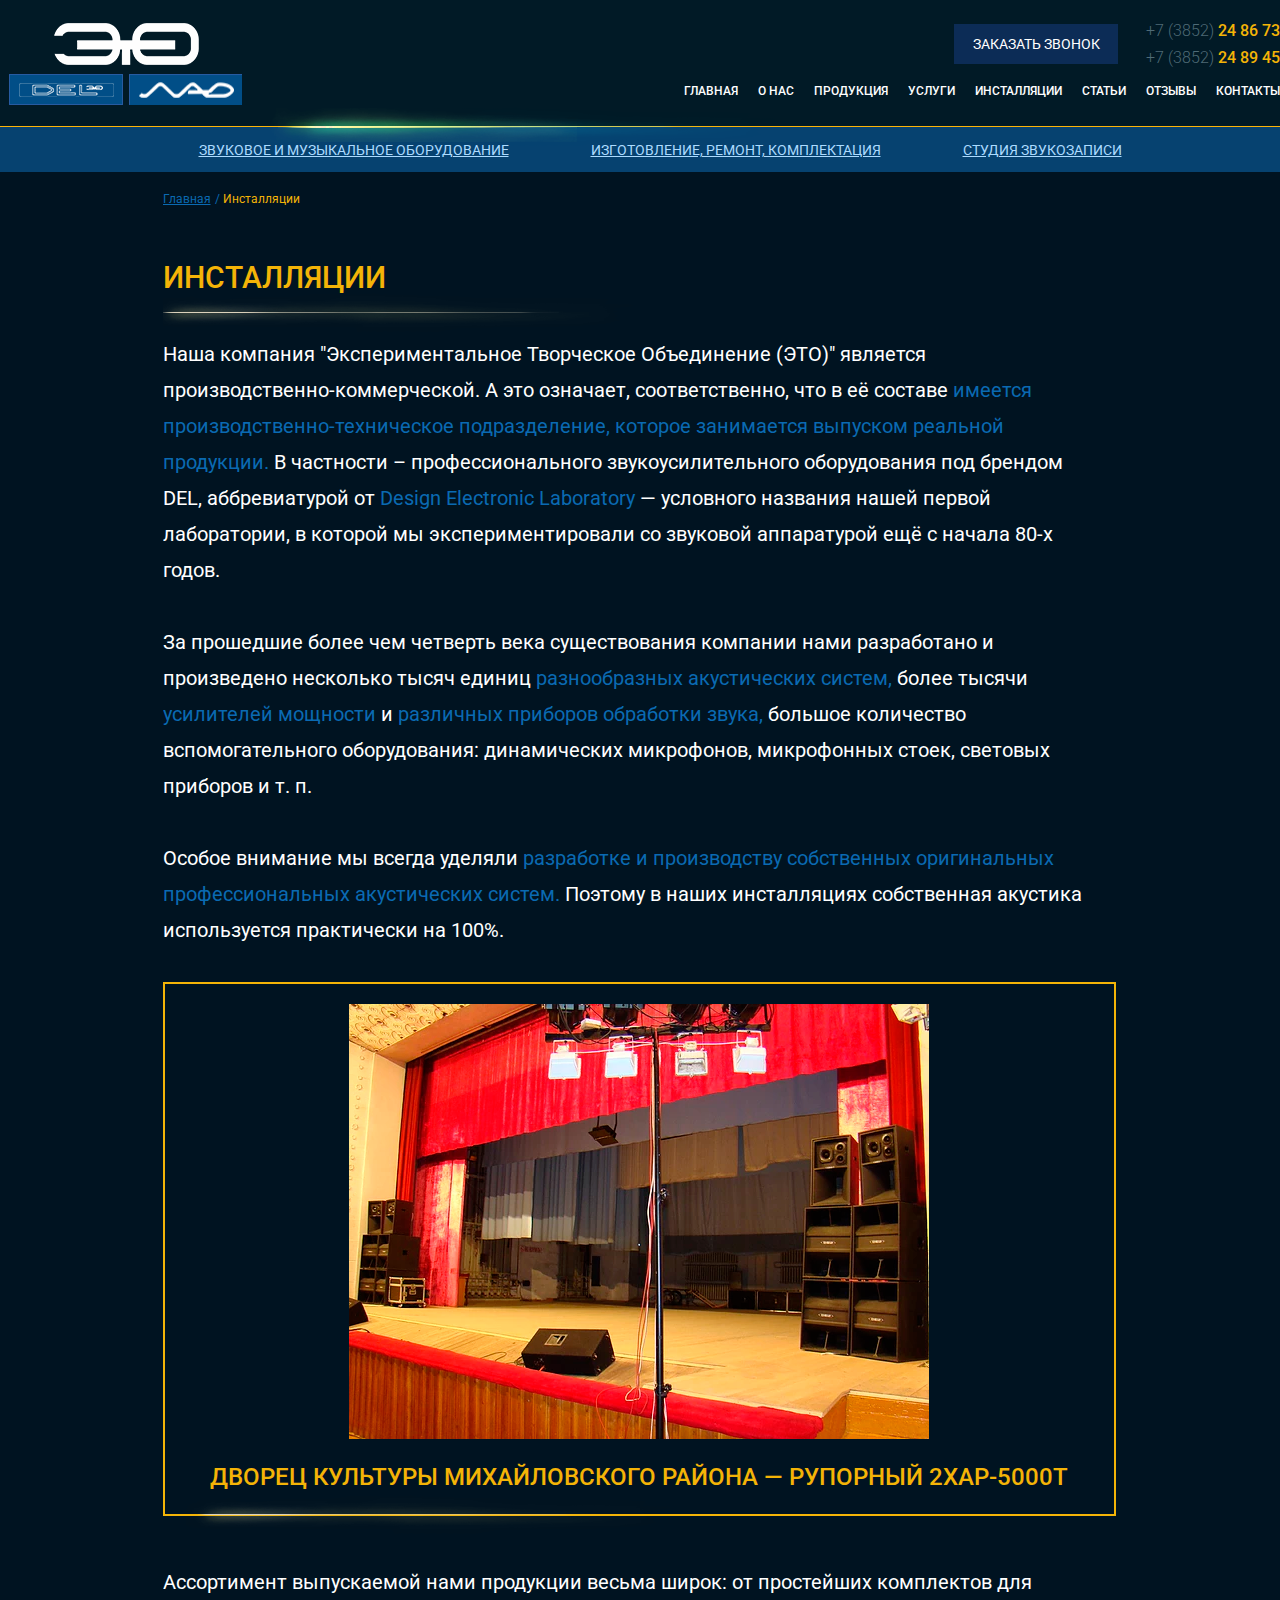
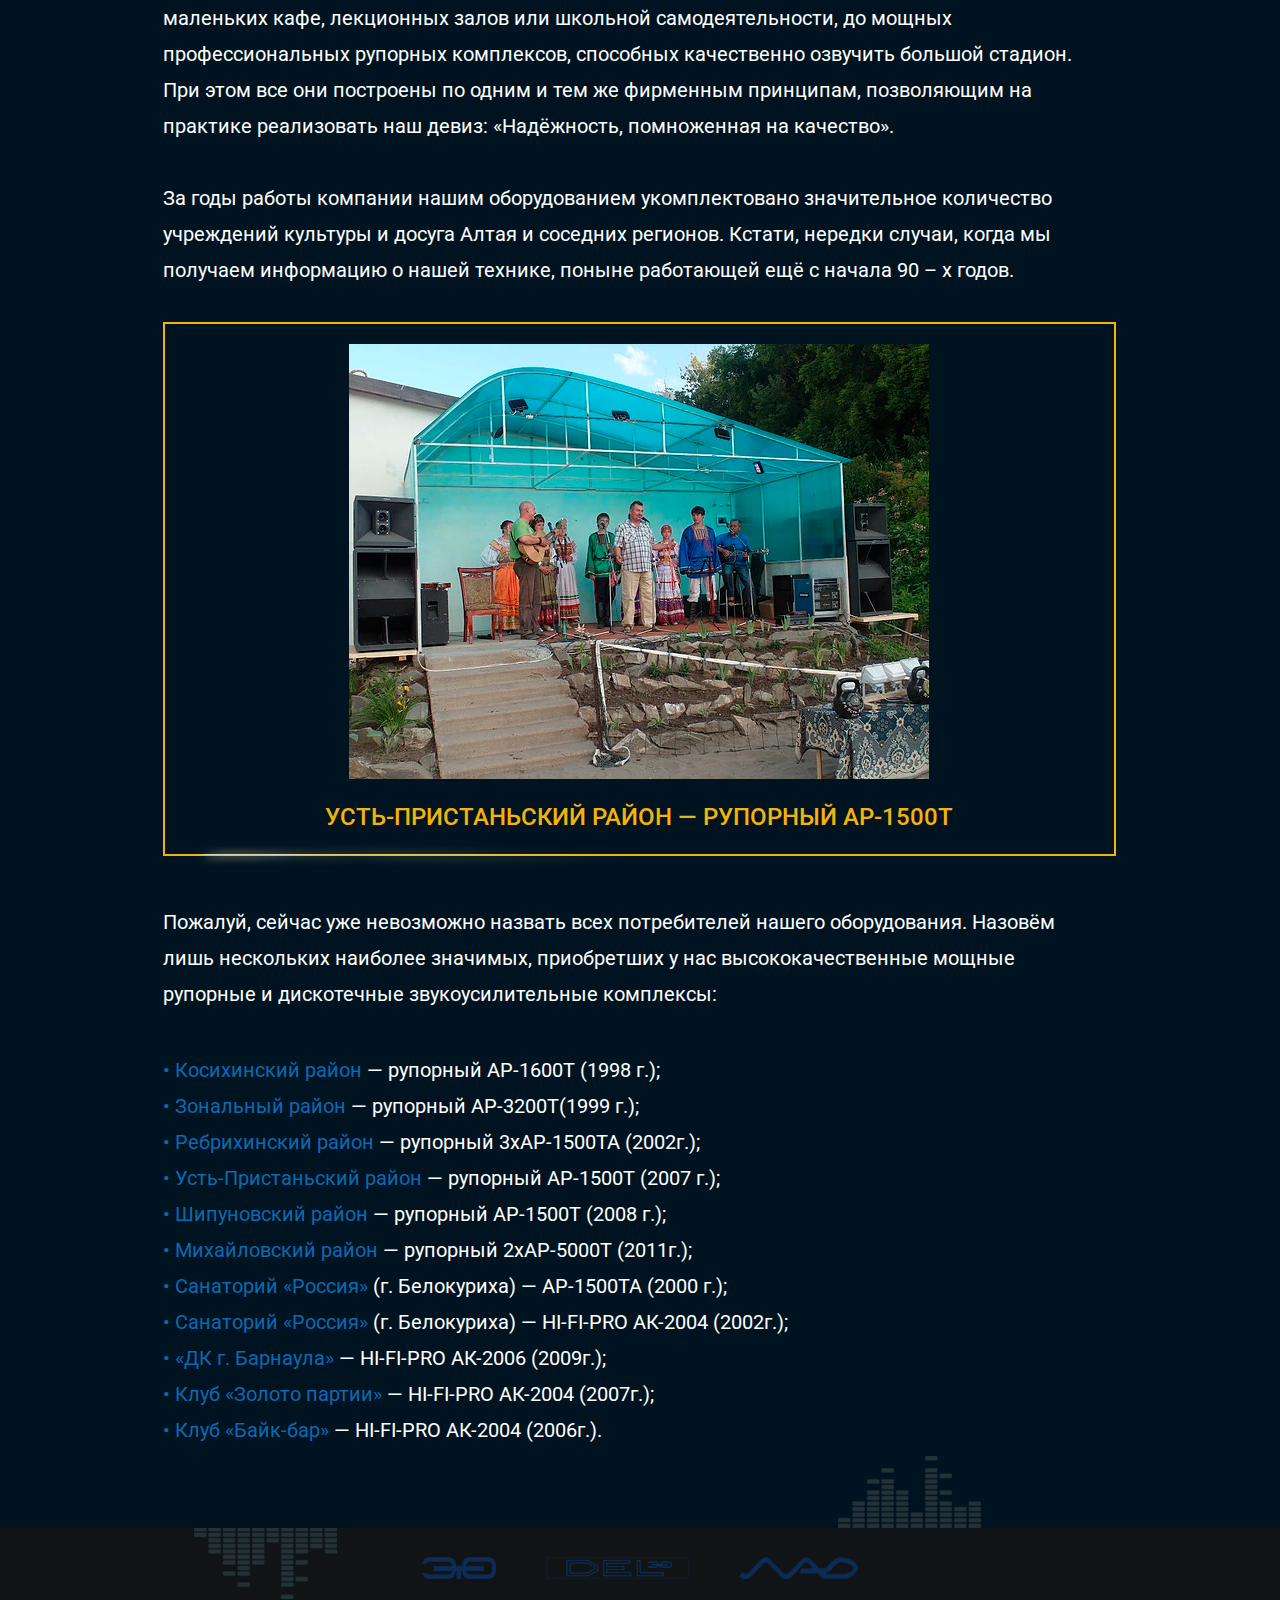
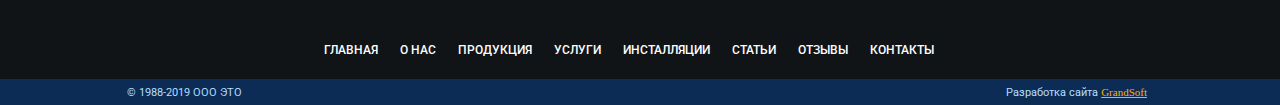
<file: installations.html>
<!DOCTYPE html>
<html lang="ru">
<head>
    <meta charset="UTF-8">
    <meta http-equiv="X-UA-Compatible" content="IE=edge">
    <meta name="viewport" content="width=device-width, initial-scale=1.0">
    <title>Installations</title>
    <link rel="stylesheet" href="./src/css/slick.css">
    <link rel="stylesheet" href="./src/css/style.min.css">
</head>
<body>
    <section class="header">
        <div class="header__abs-left">
            <img src="./src/icons/ecva_1.png" alt="ecva_1">
        </div>
        <div class="header__abs-right header__abs-right-about">
            <img src="./src/icons/ecva_2.png" alt="ecva_2">
        </div>
        <div class="header__abs-right-low header__abs-right-low-about">
            <img src="./src/icons/ecva_color.png" alt="color">
        </div>
        <div class="header__line-left header__line-left-about">
            <img src="./src/img/line_green04.png" alt="green">
        </div>
        <div class="header__line-left_blue header__line-left_blue-about">
            <img src="./src/img/line_blue.png" alt="green">
        </div>
        <div class="container">
            <header>
                <div class="header__top">
                    <div class="header__logo header__logo-about">
                        <a class="header__link" href="#">
                            <img class="responsive logo_1" src="./src/icons/logo.png" alt="logo">
                        </a>
                    </div>
                    <div class="header__wrapper header__wrapper-about">
                        <div class="header__btn header__btn-about">
                            <button class="header__button open_consultation" data-modal="consultation">ЗАКАЗАТЬ ЗВОНОК</button>
                        </div>
                        <div class="header__hamburger" id="hamburger">
                            <span></span>
                            <span></span>
                            <span></span>
                        </div>
                        <div class="header__phone">
                            <a href="tel:73852248673" class="header__tell">+7 (3852)  <span>24 86 73</span></a>
                            <a href="tel:73852248945" class="header__tell">+7 (3852)  <span>24 89 45</span></a>
                        </div>
                    </div>
                </div>
                <div class="header__low">
                    <div class="header__logo-wrapper header__logo-wrapper-about">
                        <img class="responsive logo_2" src="./src/icons/logo_2.1.png" alt="logo_2">
                        <img class="responsive logo_3" src="./src/icons/logo_3.1.png" alt="logo_3">
                    </div>
                    <nav>
                        <ul class="header__menu header__about">
                            <li class="header__menu_item header__about_item"><a href="#" class="header__menu_link">главная</a></li>
                            <li class="header__menu_item header__about_item"><a href="#" class="header__menu_link">о нас</a></li>
                            <li class="header__menu_item header__about_item"><a href="#" class="header__menu_link">продукция</a></li>
                            <li class="header__menu_item header__about_item"><a href="#" class="header__menu_link">услуги</a></li>
                            <li class="header__menu_item header__about_item"><a href="#" class="header__menu_link">инсталляции</a></li>
                            <li class="header__menu_item header__about_item"><a href="#" class="header__menu_link">статьи</a></li>
                            <li class="header__menu_item header__about_item"><a href="#" class="header__menu_link">отзывы</a></li>
                            <li class="header__menu_item header__about_item"><a href="#" class="header__menu_link">контакты</a></li>
                        </ul>
                    </nav>
                </div>
                <div class="header__block320px">
                    <button class="header__button open_consultation" data-modal="consultation">ЗАКАЗАТЬ ЗВОНОК</button>
                </div>
            </header>
        </div>
    </section>
    <section class="sub_menu">
        <div class="home__wrapper home__wrapper_submenu">
            <ul class="home__submenu">
                <li class="home__submenu_item">
                    <a href="#" class="home__submenu_link">Звуковое и музыкальное оборудование </a>
                </li>
                <li class="home__submenu_item">
                    <a href="#" class="home__submenu_link">Изготовление, ремонт, комплектация</a>
                </li>
                <li class="home__submenu_item">
                    <a href="#" class="home__submenu_link">Студия звукозаписи</a>
                </li>
            </ul>
            <div class="home__abs_about">
                <img src="./src/img/ecva_about.png" alt="color">
            </div>
            <div class="home__abs_about_768">
                <img src="./src/img/ecva_home.png" alt="color">
            </div>        
        </div>
    </section>
    <section class="wrapper__content_top wrapper__content_top_breadcrumb about__second">
        <div class="breadcrumb__wrapper">
            <ol class="breadcrumb">
                <li class="breadcrumb-item"><a href="#">Главная</a></li>
                <li class="breadcrumb-item active">Инсталляции</li>
            </ol> 
        </div>
    </section>
    <section class="about about__installations">
        <div class="container">
            <div class="wrapper__content_top">
                <h2 class="title title_content">Инсталляции</h2>
                <div class="articles__img ">
                    <img src="./src/img/line.png" alt="line">
                </div>
            </div>
            <div class="about__wrapper wrapper__content_middle">
                <div class="about__descr installations__text">
                    <p>
                        Наша компания "Экспериментальное Творческое Объединение (ЭТО)" является производственно-коммерческой. А это означает, соответственно, что в её составе <span class="blue">имеется производственно-техническое подразделение, которое занимается выпуском реальной продукции.</span> В частности – профессионального звукоусилительного оборудования под брендом DEL, аббревиатурой от <span class="blue">Design Electronic Laboratory</span> — условного названия нашей первой лаборатории, в которой мы экспериментировали со звуковой аппаратурой ещё с начала 80-х годов.
                    </p>
                    <br>
                    <p>
                        За прошедшие более чем четверть века существования компании нами разработано и произведено несколько тысяч единиц <span class="blue">разнообразных акустических систем,</span> более тысячи <span class="blue">усилителей мощности</span> и <span class="blue">различных приборов обработки звука,</span> большое количество вспомогательного оборудования: динамических микрофонов, микрофонных стоек, световых приборов и т. п.
                    </p>
                    <br>
                    <p>
                        Особое внимание мы всегда уделяли <span class="blue">разработке и производству собственных оригинальных профессиональных акустических систем.</span> Поэтому в наших инсталляциях собственная акустика используется практически на 100%. 
                    </p>
                </div>
                <div class="about__installation">
                    <div class="about__installation_wrapper">
                        <img src="./src/img/installation-img1.png" alt="installation">
                    </div>
                    <div class="about__installation-subtitle">
                        <h2 class="title title_inst">Дворец Культуры Михайловского района — рупорный 2хАР-5000Т</h2>
                    </div>
                    <div class="about__installation-img">
                        <img src="./src/img/line.png" alt="line" class="line">
                    </div>
                </div>
                <div class="about__descr about__descr320px">
                    <p>
                        Ассортимент выпускаемой нами продукции весьма широк: от простейших комплектов для маленьких кафе, лекционных залов или школьной самодеятельности, до мощных профессиональных рупорных комплексов, способных качественно озвучить большой стадион. При этом все они построены по одним и тем же фирменным принципам, позволяющим на практике реализовать наш девиз: «Надёжность, помноженная на качество».
                    </p>
                    <br>
                    <p>
                        За годы работы компании нашим оборудованием укомплектовано значительное количество учреждений культуры и досуга Алтая и соседних регионов. Кстати, нередки случаи, когда мы получаем информацию о нашей технике, поныне работающей ещё с начала 90 – х годов.
                    </p>
                </div>
                <div class="about__installation">
                    <div class="about__installation_wrapper">
                        <img src="./src/img/installation-img2.png" alt="installation2">
                    </div>
                    <div class="about__installation-subtitle">
                        <h2 class="title title_inst">Усть-Пристаньский район — рупорный АР-1500Т</h2>
                    </div>
                    <div class="about__installation-img">
                        <img src="./src/img/line.png" alt="line" class="line">
                    </div>
                </div>
                <div class="about__descr about__descr320px">
                    <p>
                        Пожалуй, сейчас уже невозможно назвать всех потребителей нашего оборудования. Назовём лишь нескольких наиболее значимых, приобретших у нас высококачественные мощные рупорные и дискотечные звукоусилительные комплексы:
                    </p>
                    <ul class="about__list">
                        <li class="about__list_item">
                            <span class="blue">Косихинский район</span> — рупорный АР-1600Т (1998 г.);
                        </li>
                        <li class="about__list_item">
                            <span class="blue">Зональный район</span> — рупорный АР-3200Т(1999 г.);
                        </li>
                        <li class="about__list_item">
                            <span class="blue">Ребрихинский район</span> — рупорный 3хАР-1500ТА (2002г.);
                        </li>
                        <li class="about__list_item">
                            <span class="blue">Усть-Пристаньский район</span> — рупорный АР-1500Т (2007 г.);
                        </li>
                        <li class="about__list_item">
                            <span class="blue">Шипуновский район</span> — рупорный АР-1500Т (2008 г.);
                        </li>
                        <li class="about__list_item">
                            <span class="blue">Михайловский район</span> — рупорный 2хАР-5000Т (2011г.);
                        </li>
                        <li class="about__list_item">
                            <span class="blue">Санаторий «Россия»</span> (г. Белокуриха) — АР-1500ТА (2000 г.);
                        </li>
                        <li class="about__list_item">
                            <span class="blue">Санаторий «Россия»</span> (г. Белокуриха) — HI-FI-PRO АК-2004 (2002г.);
                        </li>
                        <li class="about__list_item">
                            <span class="blue">«ДК г. Барнаула»</span> — HI-FI-PRO АК-2006 (2009г.);
                        </li>
                        <li class="about__list_item">
                            <span class="blue">Клуб «Золото партии»</span> — HI-FI-PRO АК-2004 (2007г.);
                        </li>
                        <li class="about__list_item">
                            <span class="blue">Клуб «Байк-бар»</span> — HI-FI-PRO АК-2004 (2006г.).
                        </li>
                    </ul>
                </div>
                
            </div>
        </div>
    </section>
    <div class="about__low-image">
        <div class="about__ecva480_2">
            <img src="./src/img/ecva_img480px1.2.png" alt="ecva_footer">
        </div>
    </div>
    <footer class="footer">
        <div class="container">
            <div class="footer__wrapper-logo">
                <img class="logo_1" src="./src/icons/footer_logo_1.png" alt="eto">
                <img class="logo_2" src="./src/icons/footer_logo_2.png" alt="del">
                <img class="logo_3" src="./src/icons/footer_logo_3.png" alt="logo_3">
            </div>
            <nav>
                <ul class="footer__menu">
                    <li class="footer__menu_item"><a href="#" class="footer__menu_link">главная</a></li>
                    <li class="footer__menu_item"><a href="#" class="footer__menu_link">о нас</a></li>
                    <li class="footer__menu_item"><a href="#" class="footer__menu_link">продукция</a></li>
                    <li class="footer__menu_item"><a href="#" class="footer__menu_link">услуги</a></li>
                    <li class="footer__menu_item"><a href="#" class="footer__menu_link">инсталляции</a></li>
                    <li class="footer__menu_item"><a href="#" class="footer__menu_link">статьи</a></li>
                    <li class="footer__menu_item"><a href="#" class="footer__menu_link">отзывы</a></li>
                    <li class="footer__menu_item"><a href="#" class="footer__menu_link">контакты</a></li>
                </ul>
            </nav>
        </div>
        <div class="footer__copy">
            <div class="footer__copyright">
                © 1988-2019 ООО ЭТО
            </div>
            <div class="footer__development">
                <div class="footer__text">
                    Разработка сайта
                    <a href="#"> GrandSoft</a>
                </div>
            </div>
        </div>
        <div class="footer__map-left footer__map-left-about">
            <img src="./src/icons/ecva_footer_1.png" alt="ecva_footer">
        </div>
        <div class="footer__wrapper-left footer__wrapper-left-about">
            <img src="./src/icons/ecva_footer.png" alt="ecva_footer">
        </div>
        <div class="footer__about_top footer__about_top-about">
            <img src="./src/img/ecva_img768px1.3.png" alt="ecva_footer">
        </div>
        <div class="footer__about_low footer__about_low-about">
            <img src="./src/img/ecva_img768px1.2.png" alt="ecva_footer">
        </div>
        <div class="footer__ecva480_1">
            <img src="./src/img/ecva_img480px1.1.png" alt="ecva_footer">
        </div>
        <div class="footer__ecva480_4">
            <img src="./src/img/ecva_img480px1.2.png" alt="ecva_footer">
        </div>
        <div class="footer__ecva480_3">
            <img src="./src/img/ecva_img480px1.3.png" alt="ecva_footer">
        </div>
    </footer>

    <div class="overlay " id="overlay_review">
        <div class="modal modal_review">
            <div class="modal__top">
                <div class="modal__top-subtitle">оставить свой отзыв</div>
                <div class="modal__top-close">&times;</div>
            </div>
            <form>
                <div class="modal__input">
                    <label for="name">Ваше имя<span><sup>*</sup></span></label>
                    <input required name="name" placeholder="Иван Беспалов" id ="name" type="text">
                </div>
                <div class="modal__textarea">
                    <label for="text">Сообщение<span><sup>*</sup></span></label>
                    <textarea name="text" placeholder="Привет!" id="text"></textarea>    
                </div>
                <div class="modal__captcha">
                    <div class="modal__captcha-img">
                        <img src="./src/img/capt.png" alt="capt">
                    </div>
                    <div class="modal__captcha-input">
                        <label for="name">Введите код с картинки<span class="label__stars"><sup>*</sup></span></label>
                        <input required name="name" id ="name" type="text">
                    </div>
                </div>
                <div class="modal__button">
                    <button type="submit" class="modal__btn open_submit">оставить отзыв</button>
                </div>
                
            </form>
        </div>
    </div>
    <div class="overlay" id="overlay_consultation">
        <div class="modal modal_consultation modal-phone">
            <div class="modal__top">
                <div class="modal__top-subtitle">Заполните форму заявки</div>
                <div class="modal__top-close">&times;</div>
            </div>
            <form>
                <input name="name" placeholder="Ваше имя" type="text">
                <input name="phone" required placeholder="Ваш номер телефона*">
                <div class="modal__button">
                    <button type="submit" class="modal__btn open_submit">заказать звонок</button>
                </div>
            </form>
        </div>
    </div>

    <div class="overlay" id="overlay_review_thanks">
        <div class="modal modal_review_thanks modal-phone">
            <div class="modal__top">
                <div class="modal__top-subtitle">Спасибо!</div>
            </div>
            <div class="modal__descr">Ваш отзыв отправлен на модерацию.</div>
            <div class="modal__button">
                <button class="modal__btn open_submit">Продолжить</button>
            </div>
        </div>
    </div>

    <div class="overlay" id="overlay_consultation_thanks">
        <div class="modal modal_consultation_thanks modal-phone">
            <div class="modal__top">
                <div class="modal__top-subtitle">Спасибо!</div>
            </div>
            <div class="modal__descr">Наш менеджер свяжется с Вами в ближайшее время!</div>
            <div class="modal__button">
                <button class="modal__btn open_submit">Продолжить</button>
            </div>
        </div>
    </div>

    <div class="menu" id="menu_overlay">
        <div class="menu__block" id="menu">
            <div class="menu__close">&times;</div>
            <nav>
                <ul class="header__menu">
                    <li class="header__menu_item"><a href="#" class="header__menu_link">главная</a></li>
                    <li class="header__menu_item"><a href="#" class="header__menu_link">о нас</a></li>
                    <li class="header__menu_item"><a href="#" class="header__menu_link">продукция</a></li>
                    <li class="header__menu_item"><a href="#" class="header__menu_link">услуги</a></li>
                    <li class="header__menu_item"><a href="#" class="header__menu_link">инсталляции</a></li>
                    <li class="header__menu_item"><a href="#" class="header__menu_link">статьи</a></li>
                    <li class="header__menu_item"><a href="#" class="header__menu_link">отзывы</a></li>
                    <li class="header__menu_item"><a href="#" class="header__menu_link">контакты</a></li>
                </ul>
            </nav>
        </div>
    </div>

    <script src="https://code.jquery.com/jquery-1.11.0.min.js"></script>
    <script src="./src/js/slick.min.js"></script>
    <script src="./src/js/jquery.validate.min.js"></script>
    <script src="./src/js/jquery.maskedinput.min.js"></script>
    <script src="./src/js/script.js"></script>

</body>
</html>
</file>
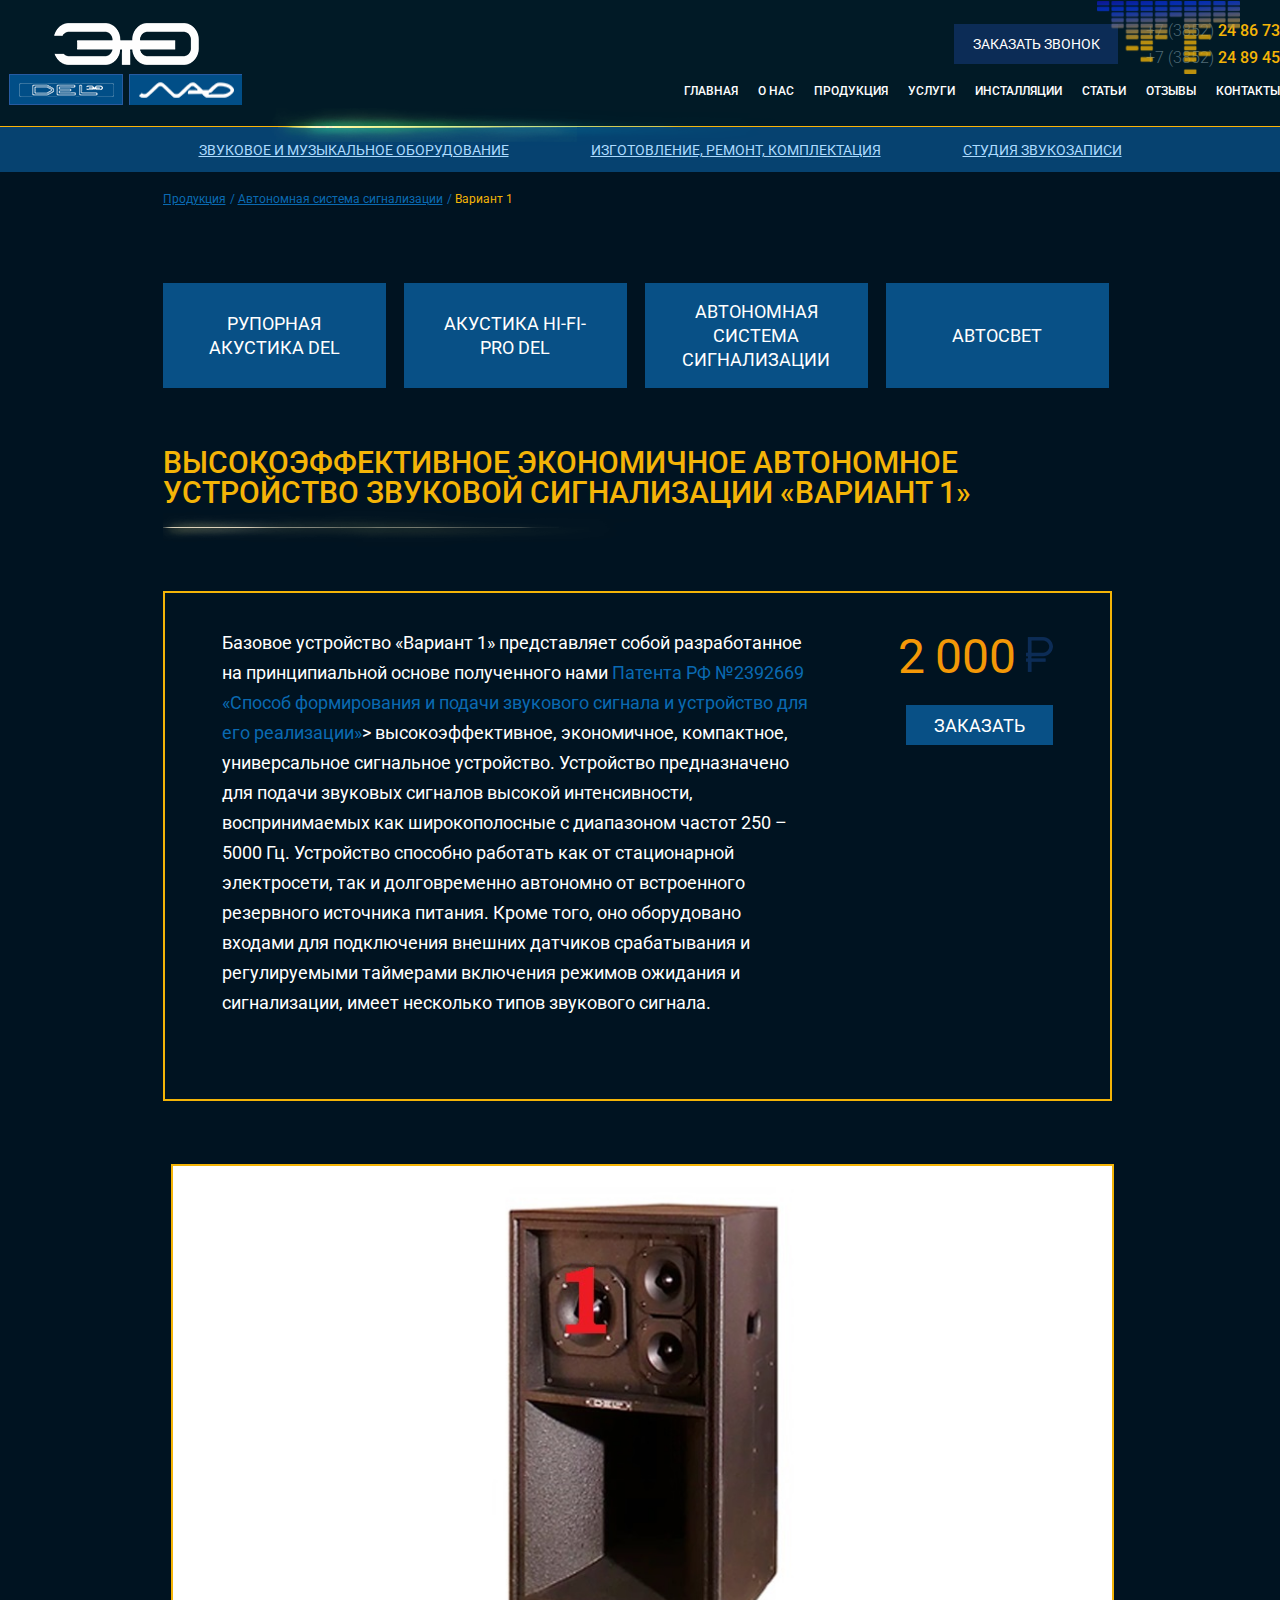
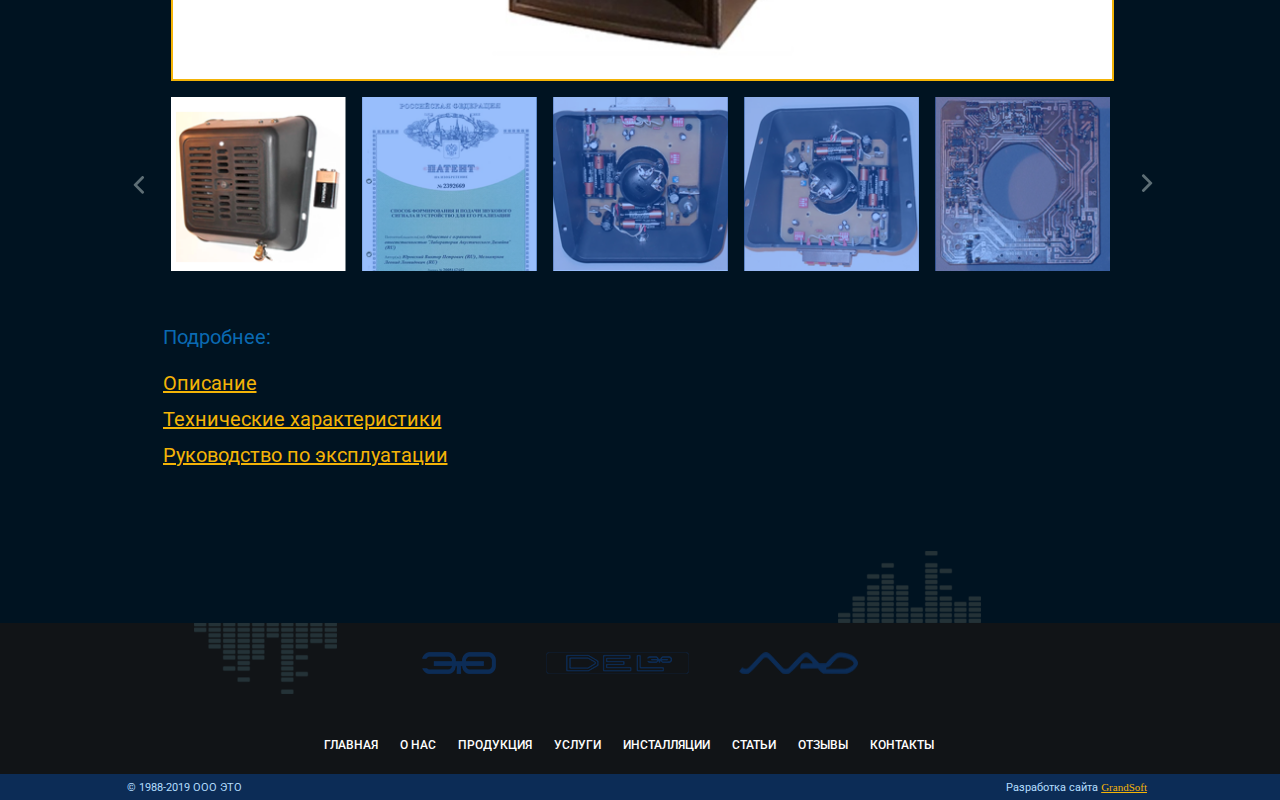
<file: patent.html>
<!DOCTYPE html>
<html lang="ru">
<head>
    <meta charset="UTF-8">
    <meta http-equiv="X-UA-Compatible" content="IE=edge">
    <meta name="viewport" content="width=device-width, initial-scale=1.0">
    <title>Patent</title>
    <link rel="stylesheet" href="./src/css/style.min.css">
</head>
<body>
    <section class="header">
        <div class="header__abs-left">
            <img src="./src/icons/ecva_1.png" alt="ecva_1">
        </div>
        <div class="header__abs-right">
            <img src="./src/icons/ecva_2.png" alt="ecva_2">
        </div>
        <div class="header__abs-right-low">
            <img src="./src/icons/ecva_color.png" alt="color">
        </div>
        <div class="header__line-left">
            <img src="./src/img/line_green04.png" alt="green">
        </div>
        <div class="header__line-left_blue">
            <img src="./src/img/line_blue.png" alt="green">
        </div>
        <div class="container">
            <header>
                <div class="header__top">
                    <div class="header__logo header__logo-about">
                        <a class="header__link" href="#">
                            <img class="responsive logo_1" src="./src/icons/logo.png" alt="logo">
                        </a>
                    </div>
                    <div class="header__wrapper header__wrapper-about">
                        <div class="header__btn header__btn-about">
                            <button class="header__button open_consultation" data-modal="consultation">ЗАКАЗАТЬ ЗВОНОК</button>
                        </div>
                        <div class="header__hamburger" id="hamburger">
                            <span></span>
                            <span></span>
                            <span></span>
                        </div>
                        <div class="header__phone">
                            <a href="tel:73852248673" class="header__tell">+7 (3852)  <span>24 86 73</span></a>
                            <a href="tel:73852248945" class="header__tell">+7 (3852)  <span>24 89 45</span></a>
                        </div>
                    </div>
                </div>
                <div class="header__low">
                    <div class="header__logo-wrapper header__logo-wrapper-about">
                        <img class="responsive logo_2" src="./src/icons/logo_2.1.png" alt="logo_2">
                        <img class="responsive logo_3" src="./src/icons/logo_3.1.png" alt="logo_3">
                    </div>
                    <nav>
                        <ul class="header__menu header__about">
                            <li class="header__menu_item header__about_item"><a href="#" class="header__menu_link">главная</a></li>
                            <li class="header__menu_item header__about_item"><a href="#" class="header__menu_link">о нас</a></li>
                            <li class="header__menu_item header__about_item"><a href="#" class="header__menu_link">продукция</a></li>
                            <li class="header__menu_item header__about_item"><a href="#" class="header__menu_link">услуги</a></li>
                            <li class="header__menu_item header__about_item"><a href="#" class="header__menu_link">инсталляции</a></li>
                            <li class="header__menu_item header__about_item"><a href="#" class="header__menu_link">статьи</a></li>
                            <li class="header__menu_item header__about_item"><a href="#" class="header__menu_link">отзывы</a></li>
                            <li class="header__menu_item header__about_item"><a href="#" class="header__menu_link">контакты</a></li>
                        </ul>
                    </nav>
                </div>
                <div class="header__block320px">
                    <button class="header__button open_consultation" data-modal="consultation">ЗАКАЗАТЬ ЗВОНОК</button>
                </div>
            </header>
        </div>
    </section>
    <section class="sub_menu">
        <div class="home__wrapper home__wrapper_submenu">
            <ul class="home__submenu">
                <li class="home__submenu_item">
                    <a href="#" class="home__submenu_link">Звуковое и музыкальное оборудование </a>
                </li>
                <li class="home__submenu_item">
                    <a href="#" class="home__submenu_link">Изготовление, ремонт, комплектация</a>
                </li>
                <li class="home__submenu_item">
                    <a href="#" class="home__submenu_link">Студия звукозаписи</a>
                </li>
            </ul>
            <div class="home__abs_about">
                <img src="./src/img/ecva_about.png" alt="color">
            </div>
            <div class="home__abs_about_768">
                <img src="./src/img/ecva_home.png" alt="color">
            </div>        
        </div>
    </section>
    <section class="wrapper__content_top wrapper__content_top_breadcrumb about__second">
        <div class="breadcrumb__wrapper">
            <ol class="breadcrumb">
                <li class="breadcrumb-item"><a href="#">Продукция</a></li>
                <li class="breadcrumb-item"><a href="#">Автономная система сигнализации</a></li>
                <li class="breadcrumb-item active">Вариант 1</li>
            </ol> 
        </div>
    </section>
    <section class="shop shop__patent">
        <div class="container wrapper__content_top">
            <div class="shop__wrapper-link">
                <a href="#">РУПОРНАЯ АКУСТИКА DEL</a>
                <a href="#">Акустика HI-FI-PRO DEL</a>
                <a href="#">Автономная система сигнализации</a>
                <a href="#">Автосвет</a>
            </div>
            <div class="shop__wrapper">
                <h2 class="title title_patent">ВЫСОКОЭФФЕКТИВНОЕ ЭКОНОМИЧНОЕ АВТОНОМНОЕ 
                    УСТРОЙСТВО ЗВУКОВОЙ СИГНАЛИЗАЦИИ «ВАРИАНТ 1»
                </h2>
                <div class="shop__wrapper-img shop__wrapper-patent">
                    <img src="./src/img/line.png" alt="line" class="line">
                </div>
            </div>
            <div class="shop__card shop__card_product shop__card_wrapper shop__card_wrapper-patent">
                <div class="shop__card_description shop__card_electroacoustics shop__card_description-patent">
                    <div class="shop__card_patent">
                        <p>
                            Базовое устройство «Вариант 1» представляет собой разработанное на принципиальной основе полученного нами <span>Патента РФ №2392669 «Способ формирования и подачи звукового сигнала и устройство для его реализации»</span>> высокоэффективное, экономичное, компактное, универсальное сигнальное устройство. Устройство предназначено для подачи звуковых сигналов высокой интенсивности, воспринимаемых как широкополосные с диапазоном частот 250 – 5000 Гц. Устройство способно работать как от стационарной электросети, так и долговременно автономно от встроенного резервного источника питания. Кроме того, оно оборудовано входами для подключения внешних датчиков срабатывания и регулируемыми таймерами включения режимов ожидания и сигнализации, имеет несколько типов звукового сигнала.
                        </p>
                    </div>
                </div>
                <div class="shop__card_order">
                    <div class="shop__card_price">
                        <div class="shop__card_ruble"><span>2</span>000</div>
                        <div class="shop__card_currency">
                            <img src="./src/icons/Ruble.png" alt="Ruble">
                        </div>
                    </div>
                    <div class="shop__card_buttons shop__card_buttons-patent">
                        <div>
                            <button class="open_review" data-modal="new_review">
                                Заказать
                            </button>
                        </div>
                    </div>
                </div>
            </div>
            
        </div>
        <div class="container wrapper__content_low">
            <div class="row electroacoustics__slider">
                <div class="column small-11 small-centered">
                    <div class="cSlider cSlider--single">
                        <div class="cSlider__item">
                            <div class="cSlider__single">
                                <img src="./src/img/slide__1big.jpg" alt="1">
                            </div>
                        </div>
                        <div class="cSlider__item">
                            <div class="cSlider__single">
                                <img src="./src/img/slide__patent.png" alt="patent">
                            </div>
                        </div>
                        <div class="cSlider__item">
                            <div class="cSlider__single">
                                <img src="./src/img/slide__3big.jpg" alt="3">
                            </div>
                        </div>
                        <div class="cSlider__item">
                            <div class="cSlider__single">
                                <img src="./src/img/slide__4big.jpg" alt="4">
                            </div>
                        </div>
                        <div class="cSlider__item">
                            <div class="cSlider__single">
                                <img src="./src/img/slide__5big.jpg" alt="5">
                            </div>
                        </div>
                        <div class="cSlider__item">
                            <div class="cSlider__single">
                                <img src="./src/img/slide__6big.jpg" alt="6">
                            </div>
                        </div>
                        <div class="cSlider__item">
                            <div class="cSlider__single">
                                <img src="./src/img/slide__7big.jpg" alt="7">
                            </div>
                        </div>
                    </div>
                    <div class="slider__nav_wrapper">
                        <div class="slider__nav-ctrl">
                            <button type="button" class="slider__nav-prev">
                                <svg version="1.1" id="Capa_1" xmlns="http://www.w3.org/2000/svg" xmlns:xlink="http://www.w3.org/1999/xlink" x="0px" y="0px"
                                viewBox="0 0 443.52 443.52" xml:space="preserve">
                                <path d="M198.608,246.104L382.664,62.04c5.068-5.056,7.856-11.816,7.856-19.024c0-7.212-2.788-13.968-7.856-19.032l-16.128-16.12
                                C361.476,2.792,354.712,0,347.504,0s-13.964,2.792-19.028,7.864L109.328,227.008c-5.084,5.08-7.868,11.868-7.848,19.084
                                c-0.02,7.248,2.76,14.028,7.848,19.112l218.944,218.932c5.064,5.072,11.82,7.864,19.032,7.864c7.208,0,13.964-2.792,19.032-7.864
                                l16.124-16.12c10.492-10.492,10.492-27.572,0-38.06L198.608,246.104z"/>
                                </svg>          
                            </button>
                            <button type="button" class="slider__nav-next">
                                <svg version="1.1" id="Capa_1" style="transform: rotate(180deg);" xmlns="http://www.w3.org/2000/svg" xmlns:xlink="http://www.w3.org/1999/xlink" x="0px" y="0px"
                                viewBox="0 0 443.52 443.52" xml:space="preserve">
                                <path d="M198.608,246.104L382.664,62.04c5.068-5.056,7.856-11.816,7.856-19.024c0-7.212-2.788-13.968-7.856-19.032l-16.128-16.12
                                C361.476,2.792,354.712,0,347.504,0s-13.964,2.792-19.028,7.864L109.328,227.008c-5.084,5.08-7.868,11.868-7.848,19.084
                                c-0.02,7.248,2.76,14.028,7.848,19.112l218.944,218.932c5.064,5.072,11.82,7.864,19.032,7.864c7.208,0,13.964-2.792,19.032-7.864
                                l16.124-16.12c10.492-10.492,10.492-27.572,0-38.06L198.608,246.104z"/>
                                </svg>          
                            </button>
                        </div>
                        <div class="cSlider cSlider--nav">
                            <div class="cSlider__item">
                                <div class="cSlider__nav">
                                    <img src="./src/img/slide__1.png" alt="1">
                                </div>
                            </div>
                            <div class="cSlider__item">
                                <div class="cSlider__nav">
                                    <img src="./src/img/slide__patent_small.png" alt="patent_small">
                                </div>
                            </div>
                            <div class="cSlider__item">
                                <div class="cSlider__nav">
                                    <img src="./src/img/slide__3.png" alt="3">
                                </div>
                            </div>
                            <div class="cSlider__item">
                                <div class="cSlider__nav">
                                    <img src="./src/img/slide__4.png" alt="4">
                                </div>
                            </div>
                            <div class="cSlider__item">
                                <div class="cSlider__nav">
                                    <img src="./src/img/slide__5.png" alt="5">
                                </div>
                            </div>
                            <div class="cSlider__item">
                                <div class="cSlider__nav">
                                    <img src="./src/img/slide__4.png" alt="4">
                                </div>
                            </div>
                            <div class="cSlider__item">
                                <div class="cSlider__nav">
                                    <img src="./src/img/slide__5.png" alt="5">
                                </div>
                            </div>
                        </div>
                    </div>
                </div>
            </div>
        </div>
        <div class="container wrapper__content_top">
            <div class="shop__descr shop__descr_patent">
                <p class="blue">Подробнее:</p>
                <p><a class="shop__link" href="#">Описание</a></p>
                <p><a class="shop__link" href="#">Технические характеристики</a></p>
                <p><a class="shop__link" href="#">Руководство по эксплуатации</a></p>                  
            </div>
        </div>
    </section>
    <footer class="footer">
        <div class="container">
            <div class="footer__wrapper-logo">
                <img class="logo_1" src="./src/icons/footer_logo_1.png" alt="eto">
                <img class="logo_2" src="./src/icons/footer_logo_2.png" alt="del">
                <img class="logo_3" src="./src/icons/footer_logo_3.png" alt="logo_3">
            </div>
            <nav>
                <ul class="footer__menu">
                    <li class="footer__menu_item"><a href="#" class="footer__menu_link">главная</a></li>
                    <li class="footer__menu_item"><a href="#" class="footer__menu_link">о нас</a></li>
                    <li class="footer__menu_item"><a href="#" class="footer__menu_link">продукция</a></li>
                    <li class="footer__menu_item"><a href="#" class="footer__menu_link">услуги</a></li>
                    <li class="footer__menu_item"><a href="#" class="footer__menu_link">инсталляции</a></li>
                    <li class="footer__menu_item"><a href="#" class="footer__menu_link">статьи</a></li>
                    <li class="footer__menu_item"><a href="#" class="footer__menu_link">отзывы</a></li>
                    <li class="footer__menu_item"><a href="#" class="footer__menu_link">контакты</a></li>
                </ul>
            </nav>
        </div>
        <div class="footer__copy">
            <div class="footer__copyright">
                © 1988-2019 ООО ЭТО
            </div>
            <div class="footer__development">
                <div class="footer__text">
                    Разработка сайта
                    <a href="#"> GrandSoft</a>
                </div>
            </div>
        </div>
        <div class="footer__map-left footer__map-left-about">
            <img src="./src/icons/ecva_footer_1.png" alt="ecva_footer">
        </div>
        <div class="footer__wrapper-left footer__wrapper-left-about">
            <img src="./src/icons/ecva_footer.png" alt="ecva_footer">
        </div>
        <div class="footer__about_top footer__about_top-about">
            <img src="./src/img/ecva_img768px1.3.png" alt="ecva_footer">
        </div>
        <div class="footer__about_low footer__about_low-about">
            <img src="./src/img/ecva_img768px1.2.png" alt="ecva_footer">
        </div>
        <div class="footer__ecva480_1">
            <img src="./src/img/ecva_img480px1.1.png" alt="ecva_footer">
        </div>
        <div class="footer__ecva480_4">
            <img src="./src/img/ecva_img480px1.2.png" alt="ecva_footer">
        </div>
        <div class="footer__ecva480_3">
            <img src="./src/img/ecva_img480px1.3.png" alt="ecva_footer">
        </div>
    </footer>

    <div class="overlay " id="overlay_review">
        <div class="modal modal_review">
            <div class="modal__top">
                <div class="modal__top-subtitle">Заказать</div>
                <div class="modal__top-close">&times;</div>
            </div>
            <form>
                <div class="modal__input">
                    <label for="name">Ваше имя<span><sup>*</sup></span></label>
                    <input required name="name" placeholder="Иван Беспалов" id ="name" type="text">
                </div>
                <div class="modal__input">
                    <label for="name">Ваш телефон<span><sup>*</sup></span></label>
                    <input name="phone" required placeholder="8-901-555-5555">
                </div>
                <div class="modal__textarea">
                    <label for="text">Сообщение<span><sup>*</sup></span></label>
                    <textarea name="text" placeholder="Привет!" id="text"></textarea>    
                </div>
                <div class="modal__captcha">
                    <div class="modal__captcha-img">
                        <img src="./src/img/capt.png" alt="capt">
                    </div>
                    <div class="modal__captcha-input">
                        <label for="name">Введите код с картинки<span class="label__stars"><sup>*</sup></span></label>
                        <input required name="name" id ="name" type="text">
                    </div>
                </div>
                <div class="modal__button">
                    <button type="submit" class="modal__btn open_submit">Заказать</button>
                </div>
                
            </form>
        </div>
    </div>
    <div class="overlay" id="overlay_consultation">
        <div class="modal modal_consultation modal-phone">
            <div class="modal__top">
                <div class="modal__top-subtitle">Заполните форму заявки</div>
                <div class="modal__top-close">&times;</div>
            </div>
            <form>
                <input name="name" placeholder="Ваше имя" type="text">
                <input name="phone" required placeholder="Ваш номер телефона*">
                <div class="modal__button">
                    <button type="submit" class="modal__btn open_submit">заказать звонок</button>
                </div>
            </form>
        </div>
    </div>

    <div class="overlay" id="overlay_review_thanks">
        <div class="modal modal_review_thanks modal-phone">
            <div class="modal__top">
                <div class="modal__top-subtitle">Спасибо!</div>
            </div>
            <div class="modal__descr">Ваш заказ отправлен.</div>
            <div class="modal__button">
                <button class="modal__btn open_submit">Продолжить</button>
            </div>
        </div>
    </div>

    <div class="overlay" id="overlay_consultation_thanks">
        <div class="modal modal_consultation_thanks modal-phone">
            <div class="modal__top">
                <div class="modal__top-subtitle">Спасибо!</div>
            </div>
            <div class="modal__descr">Наш менеджер свяжется с Вами в ближайшее время!</div>
            <div class="modal__button">
                <button class="modal__btn open_submit">Продолжить</button>
            </div>
        </div>
    </div>

    <div class="menu" id="menu_overlay">
        <div class="menu__block" id="menu">
            <div class="menu__close">&times;</div>
            <nav>
                <ul class="header__menu">
                    <li class="header__menu_item"><a href="#" class="header__menu_link">главная</a></li>
                    <li class="header__menu_item"><a href="#" class="header__menu_link">о нас</a></li>
                    <li class="header__menu_item"><a href="#" class="header__menu_link">продукция</a></li>
                    <li class="header__menu_item"><a href="#" class="header__menu_link">услуги</a></li>
                    <li class="header__menu_item"><a href="#" class="header__menu_link">инсталляции</a></li>
                    <li class="header__menu_item"><a href="#" class="header__menu_link">статьи</a></li>
                    <li class="header__menu_item"><a href="#" class="header__menu_link">отзывы</a></li>
                    <li class="header__menu_item"><a href="#" class="header__menu_link">контакты</a></li>
                </ul>
            </nav>
        </div>
    </div>

    <script src="https://code.jquery.com/jquery-1.11.0.min.js"></script>
    <script src="./src/js/slick.min.js"></script>
    <script src="./src/js/jquery.validate.min.js"></script>
    <script src="./src/js/jquery.maskedinput.min.js"></script>
    <script src="./src/js/script.js"></script>
</body>
</html>
</file>
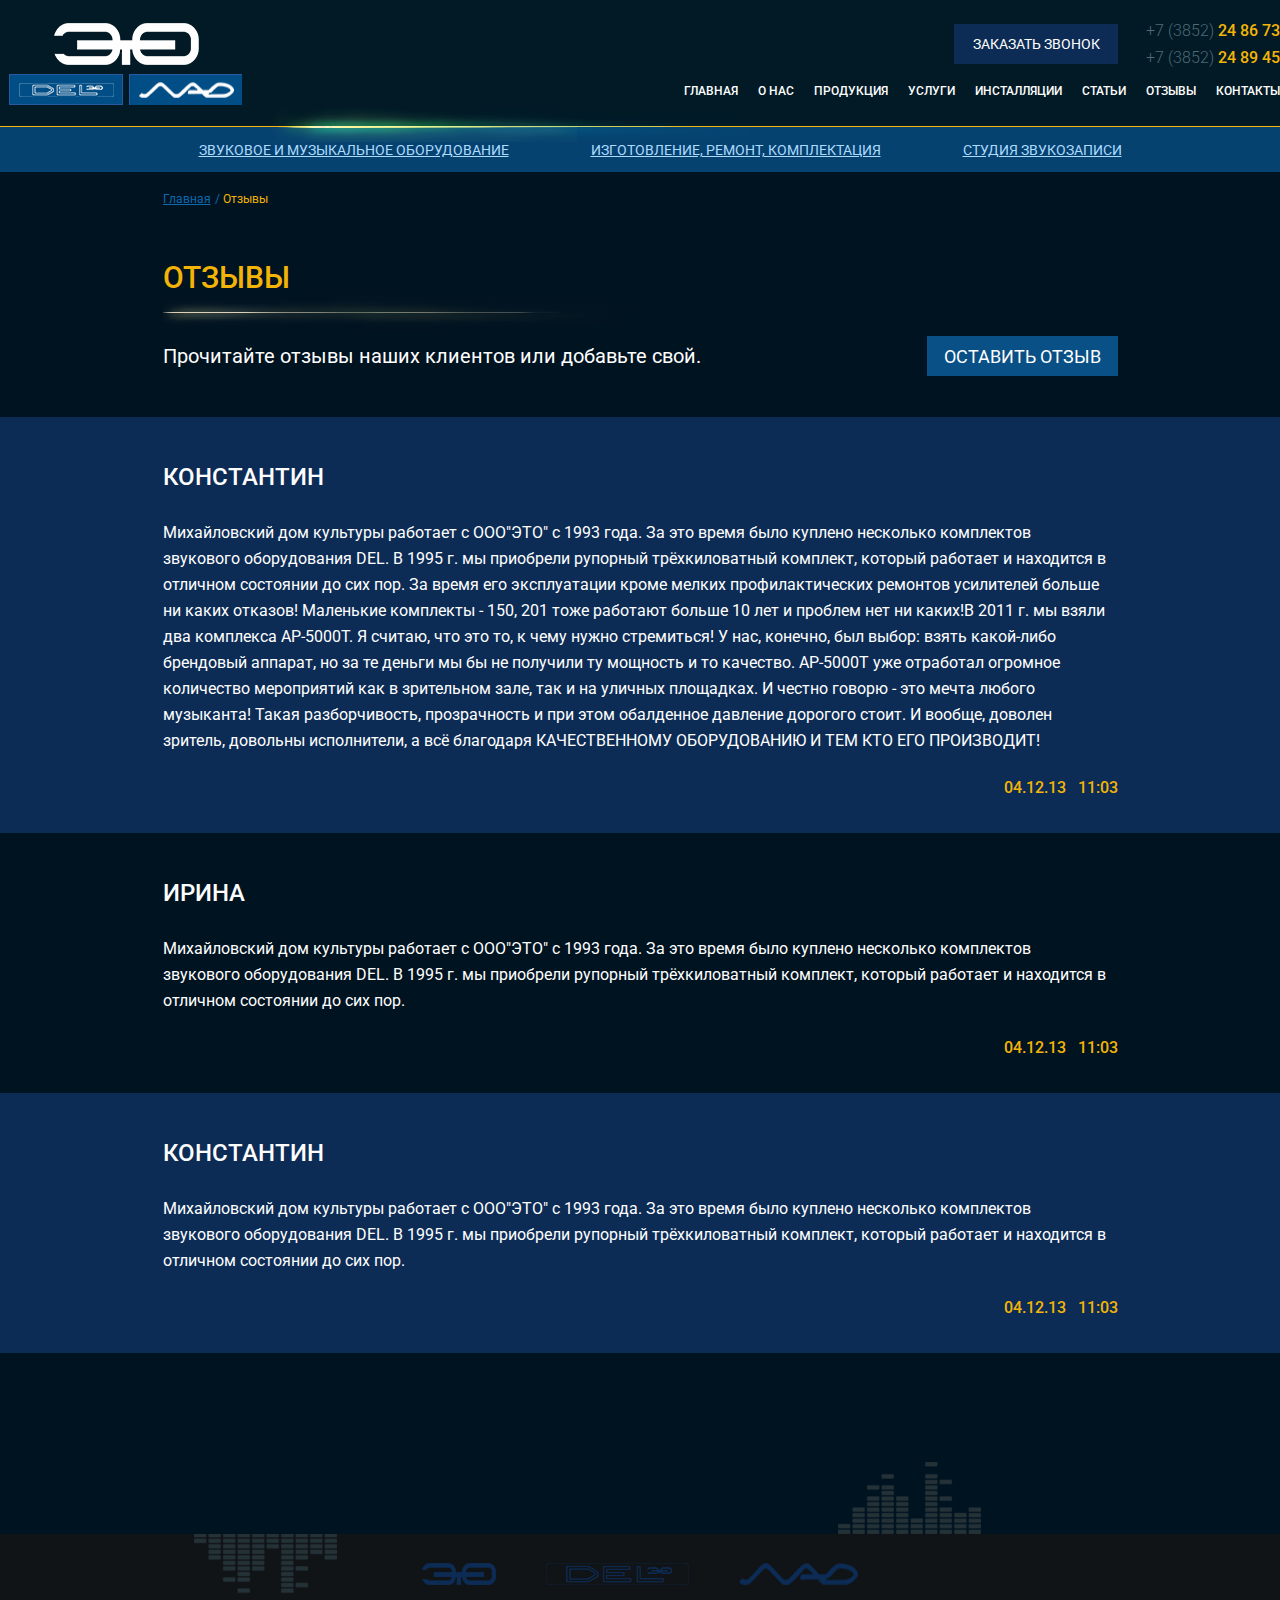
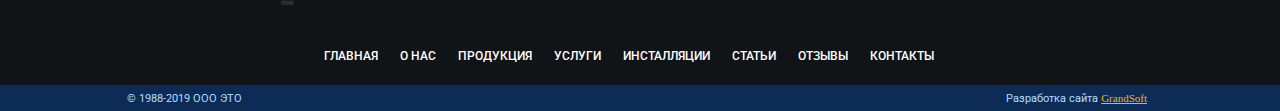
<file: reviews.html>
<!DOCTYPE html>
<html lang="re">
<head>
    <meta charset="UTF-8">
    <meta http-equiv="X-UA-Compatible" content="IE=edge">
    <meta name="viewport" content="width=device-width, initial-scale=1.0">
    <title>Reviews</title>
    <link rel="stylesheet" href="./src/css/slick.css">
    <link rel="stylesheet" href="./src/css/style.min.css">
</head>
<body>
    <section class="header">
        <div class="header__abs-left">
            <img src="./src/icons/ecva_1.png" alt="ecva_1">
        </div>
        <div class="header__abs-right header__abs-right-about">
            <img src="./src/icons/ecva_2.png" alt="ecva_2">
        </div>
        <div class="header__abs-right-low header__abs-right-low-about">
            <img src="./src/icons/ecva_color.png" alt="color">
        </div>
        <div class="header__line-left header__line-left-about">
            <img src="./src/img/line_green04.png" alt="green">
        </div>
        <div class="header__line-left_blue header__line-left_blue-about">
            <img src="./src/img/line_blue.png" alt="green">
        </div>
        <div class="container">
            <header>
                <div class="header__top">
                    <div class="header__logo header__logo-about">
                        <a class="header__link" href="#">
                            <img class="responsive logo_1" src="./src/icons/logo.png" alt="logo">
                        </a>
                    </div>
                    <div class="header__wrapper header__wrapper-about">
                        <div class="header__btn header__btn-about">
                            <button class="header__button open_consultation" data-modal="consultation">ЗАКАЗАТЬ ЗВОНОК</button>
                        </div>
                        <div class="header__hamburger" id="hamburger">
                            <span></span>
                            <span></span>
                            <span></span>
                        </div>
                        <div class="header__phone">
                            <a href="tel:73852248673" class="header__tell">+7 (3852)  <span>24 86 73</span></a>
                            <a href="tel:73852248945" class="header__tell">+7 (3852)  <span>24 89 45</span></a>
                        </div>
                    </div>
                </div>
                <div class="header__low">
                    <div class="header__logo-wrapper header__logo-wrapper-about">
                        <img class="responsive logo_2" src="./src/icons/logo_2.1.png" alt="logo_2">
                        <img class="responsive logo_3" src="./src/icons/logo_3.1.png" alt="logo_3">
                    </div>
                    <nav>
                        <ul class="header__menu header__about">
                            <li class="header__menu_item header__about_item"><a href="#" class="header__menu_link">главная</a></li>
                            <li class="header__menu_item header__about_item"><a href="#" class="header__menu_link">о нас</a></li>
                            <li class="header__menu_item header__about_item"><a href="#" class="header__menu_link">продукция</a></li>
                            <li class="header__menu_item header__about_item"><a href="#" class="header__menu_link">услуги</a></li>
                            <li class="header__menu_item header__about_item"><a href="#" class="header__menu_link">инсталляции</a></li>
                            <li class="header__menu_item header__about_item"><a href="#" class="header__menu_link">статьи</a></li>
                            <li class="header__menu_item header__about_item"><a href="#" class="header__menu_link">отзывы</a></li>
                            <li class="header__menu_item header__about_item"><a href="#" class="header__menu_link">контакты</a></li>
                        </ul>
                    </nav>
                </div>
                <div class="header__block320px">
                    <button class="header__button open_consultation" data-modal="consultation">ЗАКАЗАТЬ ЗВОНОК</button>
                </div>
            </header>
        </div>
    </section>
    <section class="sub_menu">
        <div class="home__wrapper home__wrapper_submenu">
            <ul class="home__submenu">
                <li class="home__submenu_item">
                    <a href="#" class="home__submenu_link">Звуковое и музыкальное оборудование </a>
                </li>
                <li class="home__submenu_item">
                    <a href="#" class="home__submenu_link">Изготовление, ремонт, комплектация</a>
                </li>
                <li class="home__submenu_item">
                    <a href="#" class="home__submenu_link">Студия звукозаписи</a>
                </li>
            </ul>
            <div class="home__abs_about">
                <img src="./src/img/ecva_about.png" alt="color">
            </div>
            <div class="home__abs_about_768">
                <img src="./src/img/ecva_home.png" alt="color">
            </div>        
        </div>
    </section>
    <section class="wrapper__content_top wrapper__content_top_breadcrumb about__second">
        <div class="breadcrumb__wrapper">
            <ol class="breadcrumb">
                <li class="breadcrumb-item"><a href="#">Главная</a></li>
                <li class="breadcrumb-item active">Отзывы</li>
            </ol> 
        </div>
    </section>
    <section class="reviews reviews__second">
        <div class="review">
            <div class="container container__top container__padding">
                <div class="wrapper__content_top">
                    <h2 class="title title_content">отзывы</h2>
                    <div class="articles__img ">
                        <img src="./src/img/line.png" alt="line">
                    </div>
                </div>
                <div class="reviews__info wrapper__content_top reviews__info_top">
                    <div class="reviews__description">
                        Прочитайте отзывы наших клиентов или добавьте свой.
                    </div>
                    <div class="reviews__wrapper-btn reviews__wrapper-info">
                        <button data-modal="new_review" class="reviews__btn reviews__btn-info open_review">
                            оставить отзыв
                        </button>
                    </div>
                </div>
            </div>
        </div>
        <div class="comments">
            <div class="comment">
                <div class="container">
                    <div class="comments__wrapper">
                        <div class="reviews__subtitle">константин</div>
                        <div class="reviews__text reviews__text-second">
                            <p>
                                Михайловский дом культуры работает с ООО"ЭТО" с 1993 года. За это время было куплено несколько комплектов звукового оборудования DEL. В 1995 г. мы приобрели рупорный трёхкиловатный комплект, который работает и находится в отличном состоянии до сих пор. За время его эксплуатации кроме мелких профилактических ремонтов усилителей больше ни каких отказов! Маленькие комплекты - 150, 201 тоже работают больше 10 лет и проблем нет ни каких!В 2011 г. мы взяли два комплекса АР-5000Т. Я считаю, что это то, к чему нужно стремиться! У нас, конечно, был выбор: взять какой-либо брендовый аппарат, но за те деньги мы бы не получили ту мощность и то качество. АР-5000Т уже отработал огромное количество мероприятий как в зрительном зале, так и на уличных площадках. И честно говорю - это мечта любого музыканта! Такая разборчивость, прозрачность и при этом обалденное давление дорогого стоит. И вообще, доволен зритель, довольны исполнители, а всё благодаря КАЧЕСТВЕННОМУ ОБОРУДОВАНИЮ И ТЕМ КТО ЕГО ПРОИЗВОДИТ!
                            </p>
                        </div>
                        <div class="reviews__wrapper-second">
                            <div class="reviews__date">
                                04.12.13 &nbsp 11:03
                            </div>
                        </div>
                    </div>
                </div>
            </div>
            <div class="comment">
                <div class="container">
                    <div class="comments__wrapper">
                        <div class="reviews__subtitle">Ирина</div>
                        <div class="reviews__text reviews__text-second">
                            <p>
                                Михайловский дом культуры работает с ООО"ЭТО" с 1993 года. За это время было куплено несколько комплектов звукового оборудования DEL. В 1995 г. мы приобрели рупорный трёхкиловатный комплект, который работает и находится в отличном состоянии до сих пор.
                            </p>
                        </div>
                        <div class="reviews__wrapper-second">
                            <div class="reviews__date">
                                04.12.13 &nbsp 11:03
                            </div>
                        </div>
                    </div>
                </div>
            </div>
            <div class="comment">
                <div class="container">
                    <div class="comments__wrapper">
                        <div class="reviews__subtitle">константин</div>
                        <div class="reviews__text reviews__text-second">
                            <p>
                                Михайловский дом культуры работает с ООО"ЭТО" с 1993 года. За это время было куплено несколько комплектов звукового оборудования DEL. В 1995 г. мы приобрели рупорный трёхкиловатный комплект, который работает и находится в отличном состоянии до сих пор.
                            </p>
                        </div>
                        <div class="reviews__wrapper-second">
                            <div class="reviews__date">
                                04.12.13 &nbsp 11:03
                            </div>
                        </div>
                    </div>
                </div>
            </div>
        </div>
    </section>
    <div class="about__low-image">
        <div class="about__ecva480_2">
            <img src="./src/img/ecva_img480px1.2.png" alt="ecva_footer">
        </div>
    </div>
    <footer class="footer">
        <div class="container">
            <div class="footer__wrapper-logo">
                <img class="logo_1" src="./src/icons/footer_logo_1.png" alt="eto">
                <img class="logo_2" src="./src/icons/footer_logo_2.png" alt="del">
                <img class="logo_3" src="./src/icons/footer_logo_3.png" alt="logo_3">
            </div>
            <nav>
                <ul class="footer__menu">
                    <li class="footer__menu_item"><a href="#" class="footer__menu_link">главная</a></li>
                    <li class="footer__menu_item"><a href="#" class="footer__menu_link">о нас</a></li>
                    <li class="footer__menu_item"><a href="#" class="footer__menu_link">продукция</a></li>
                    <li class="footer__menu_item"><a href="#" class="footer__menu_link">услуги</a></li>
                    <li class="footer__menu_item"><a href="#" class="footer__menu_link">инсталляции</a></li>
                    <li class="footer__menu_item"><a href="#" class="footer__menu_link">статьи</a></li>
                    <li class="footer__menu_item"><a href="#" class="footer__menu_link">отзывы</a></li>
                    <li class="footer__menu_item"><a href="#" class="footer__menu_link">контакты</a></li>
                </ul>
            </nav>
        </div>
        <div class="footer__copy">
            <div class="footer__copyright">
                © 1988-2019 ООО ЭТО
            </div>
            <div class="footer__development">
                <div class="footer__text">
                    Разработка сайта
                    <a href="#"> GrandSoft</a>
                </div>
            </div>
        </div>
        <div class="footer__map-left footer__map-left-about">
            <img src="./src/icons/ecva_footer_1.png" alt="ecva_footer">
        </div>
        <div class="footer__wrapper-left footer__wrapper-left-about">
            <img src="./src/icons/ecva_footer.png" alt="ecva_footer">
        </div>
        <div class="footer__about_top footer__about_top-about">
            <img src="./src/img/ecva_img768px1.3.png" alt="ecva_footer">
        </div>
        <div class="footer__about_low footer__about_low-about">
            <img src="./src/img/ecva_img768px1.2.png" alt="ecva_footer">
        </div>
        <div class="footer__ecva480_1">
            <img src="./src/img/ecva_img480px1.1.png" alt="ecva_footer">
        </div>
        <div class="footer__ecva480_4">
            <img src="./src/img/ecva_img480px1.2.png" alt="ecva_footer">
        </div>
        <div class="footer__ecva480_3">
            <img src="./src/img/ecva_img480px1.3.png" alt="ecva_footer">
        </div>
    </footer>

    <div class="overlay " id="overlay_review">
        <div class="modal modal_review">
            <div class="modal__top">
                <div class="modal__top-subtitle">оставить свой отзыв</div>
                <div class="modal__top-close">&times;</div>
            </div>
            <form>
                <div class="modal__input">
                    <label for="name">Ваше имя<span><sup>*</sup></span></label>
                    <input required name="name" placeholder="Иван Беспалов" id ="name" type="text">
                </div>
                <div class="modal__textarea">
                    <label for="text">Сообщение<span><sup>*</sup></span></label>
                    <textarea name="text" placeholder="Привет!" id="text"></textarea>    
                </div>
                <div class="modal__captcha">
                    <div class="modal__captcha-img">
                        <img src="./src/img/capt.png" alt="capt">
                    </div>
                    <div class="modal__captcha-input">
                        <label for="name">Введите код с картинки<span class="label__stars"><sup>*</sup></span></label>
                        <input required name="name" id ="name" type="text">
                    </div>
                </div>
                <div class="modal__button">
                    <button class="modal__btn open_submit">оставить отзыв</button>
                </div>
                
            </form>
        </div>
    </div>
    <div class="overlay" id="overlay_consultation">
        <div class="modal modal_consultation modal-phone">
            <div class="modal__top">
                <div class="modal__top-subtitle">Заполните форму заявки</div>
                <div class="modal__top-close">&times;</div>
            </div>
            <form>
                <input name="name" placeholder="Ваше имя" type="text">
                <input name="phone" required placeholder="Ваш номер телефона*">
                <div class="modal__button">
                    <button class="modal__btn open_submit">заказать звонок</button>
                </div>
            </form>
        </div>
    </div>

    <div class="overlay" id="overlay_review_thanks">
        <div class="modal modal_review_thanks modal-phone">
            <div class="modal__top">
                <div class="modal__top-subtitle">Спасибо!</div>
            </div>
            <div class="modal__descr">Ваш отзыв отправлен на модерацию.</div>
            <div class="modal__button">
                <button class="modal__btn open_submit">Продолжить</button>
            </div>
        </div>
    </div>

    <div class="overlay" id="overlay_consultation_thanks">
        <div class="modal modal_consultation_thanks modal-phone">
            <div class="modal__top">
                <div class="modal__top-subtitle">Спасибо!</div>
            </div>
            <div class="modal__descr">Наш менеджер свяжется с Вами в ближайшее время!</div>
            <div class="modal__button">
                <button class="modal__btn open_submit">Продолжить</button>
            </div>
        </div>
    </div>

    <div class="menu" id="menu_overlay">
        <div class="menu__block" id="menu">
            <div class="menu__close">&times;</div>
            <nav>
                <ul class="header__menu">
                    <li class="header__menu_item"><a href="#" class="header__menu_link">главная</a></li>
                    <li class="header__menu_item"><a href="#" class="header__menu_link">о нас</a></li>
                    <li class="header__menu_item"><a href="#" class="header__menu_link">продукция</a></li>
                    <li class="header__menu_item"><a href="#" class="header__menu_link">услуги</a></li>
                    <li class="header__menu_item"><a href="#" class="header__menu_link">инсталляции</a></li>
                    <li class="header__menu_item"><a href="#" class="header__menu_link">статьи</a></li>
                    <li class="header__menu_item"><a href="#" class="header__menu_link">отзывы</a></li>
                    <li class="header__menu_item"><a href="#" class="header__menu_link">контакты</a></li>
                </ul>
            </nav>
        </div>
    </div>
    
    <script src="https://code.jquery.com/jquery-1.11.0.min.js"></script>
    <script src="./src/js/slick.min.js"></script>
    <script src="./src/js/jquery.validate.min.js"></script>
    <script src="./src/js/jquery.maskedinput.min.js"></script>
    <script src="./src/js/script.js"></script>
    
</body>
</html>
</file>
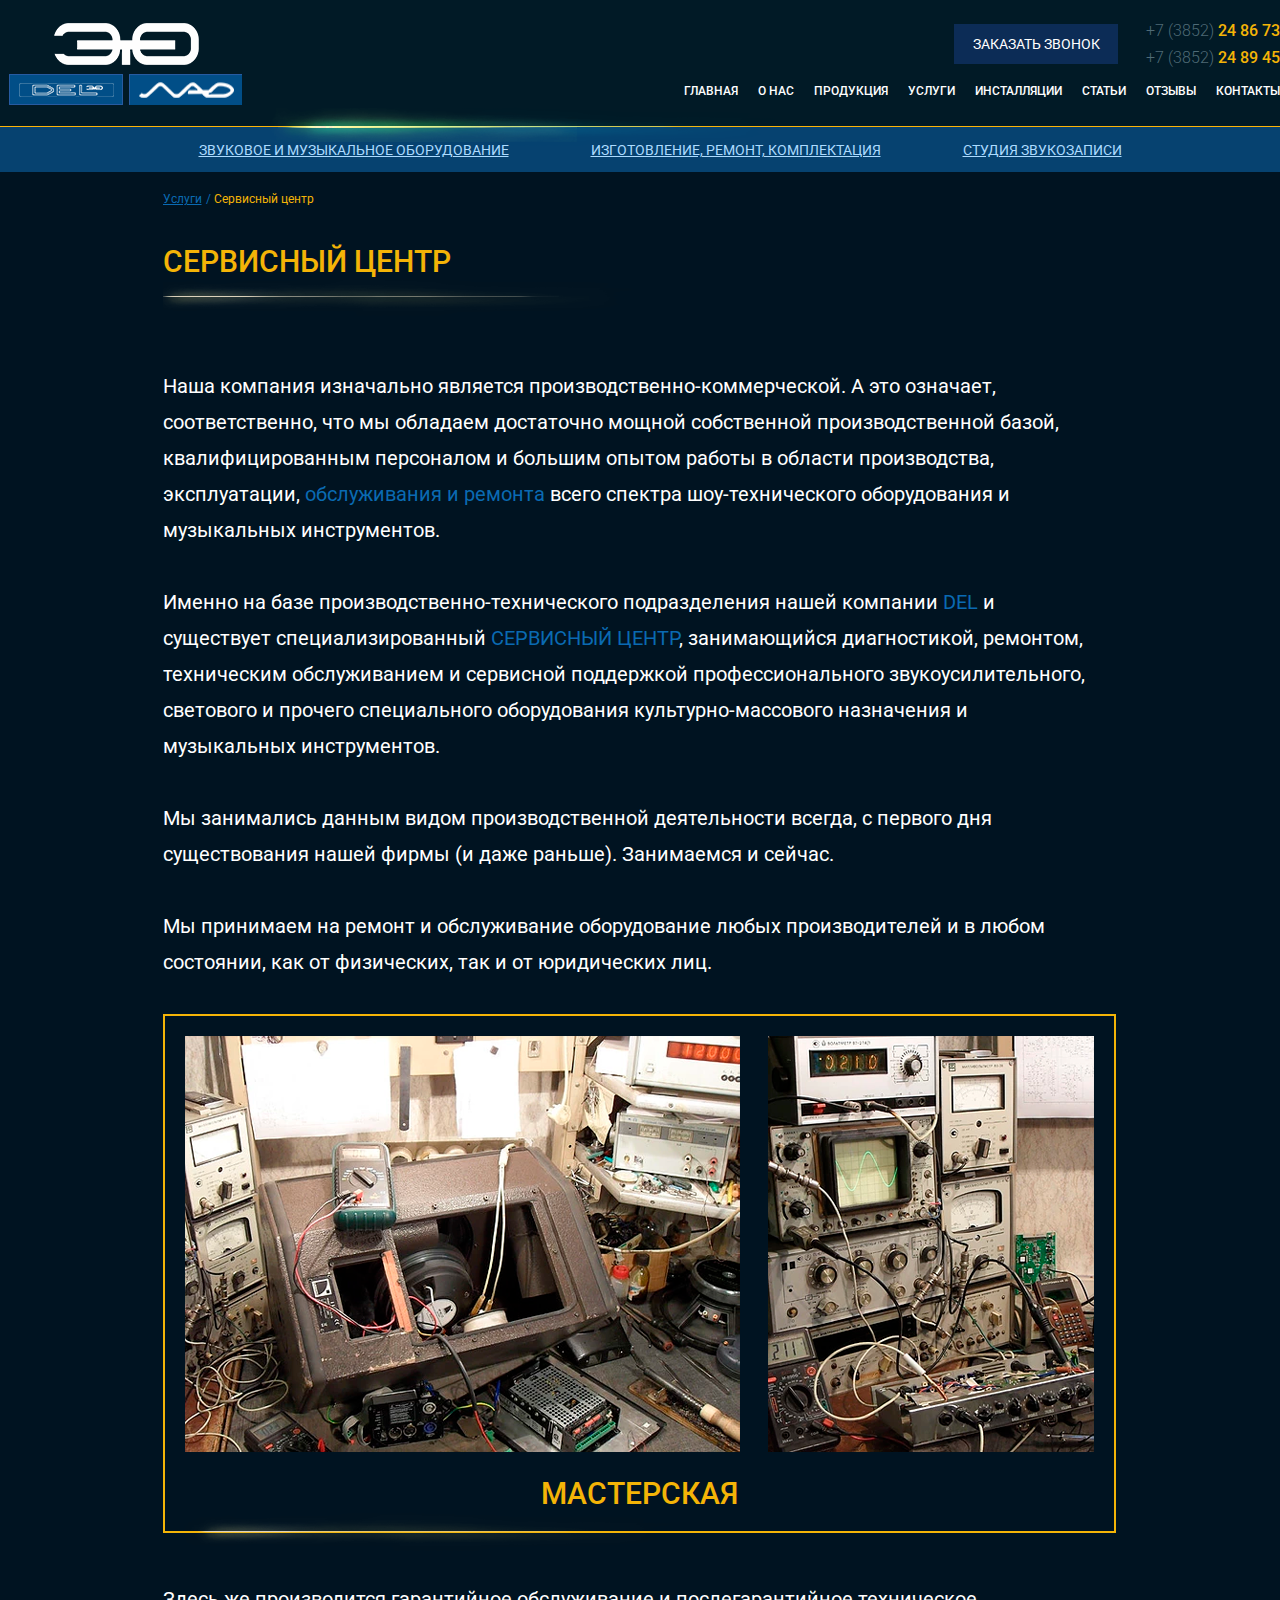
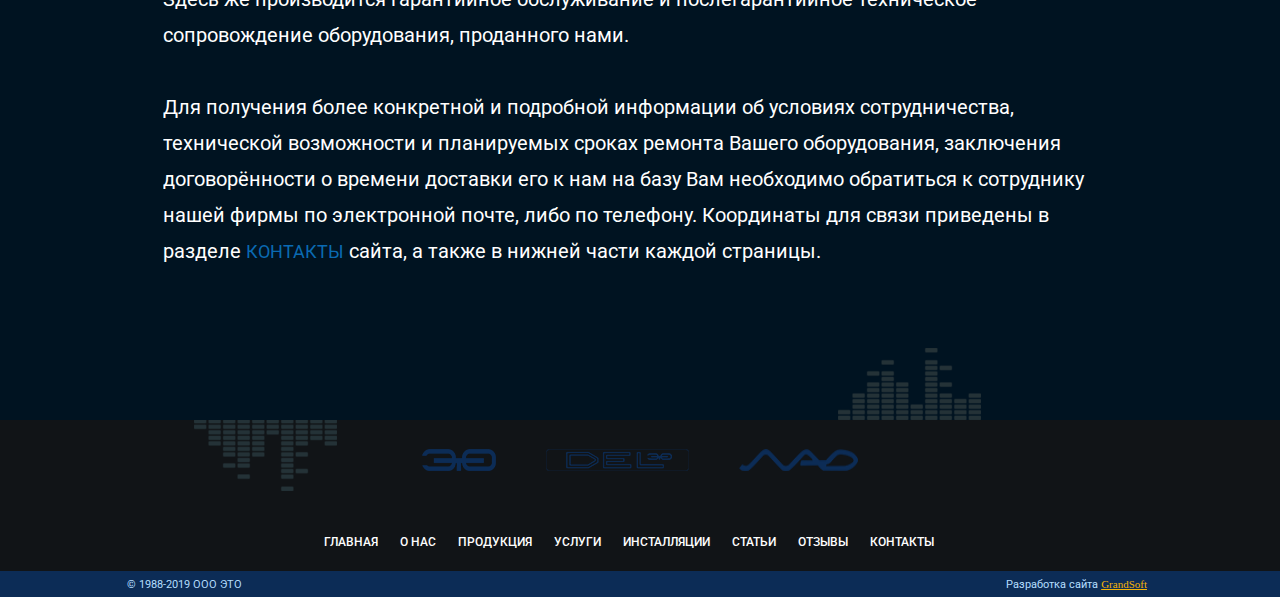
<file: services.html>
<!DOCTYPE html>
<html lang="en">
<head>
    <meta charset="UTF-8">
    <meta http-equiv="X-UA-Compatible" content="IE=edge">
    <meta name="viewport" content="width=device-width, initial-scale=1.0">
    <title>Services</title>
    <link rel="stylesheet" href="./src/css/slick.css">
    <link rel="stylesheet" href="./src/css/style.min.css">
</head>
<body>
    <section class="header">
        <div class="header__abs-left">
            <img src="./src/icons/ecva_1.png" alt="ecva_1">
        </div>
        <div class="header__abs-right header__abs-right-about">
            <img src="./src/icons/ecva_2.png" alt="ecva_2">
        </div>
        <div class="header__abs-right-low header__abs-right-low-about">
            <img src="./src/icons/ecva_color.png" alt="color">
        </div>
        <div class="header__line-left header__line-left-about">
            <img src="./src/img/line_green04.png" alt="green">
        </div>
        <div class="header__line-left_blue header__line-left_blue-about">
            <img src="./src/img/line_blue.png" alt="green">
        </div>
        <div class="container">
            <header>
                <div class="header__top">
                    <div class="header__logo header__logo-about">
                        <a class="header__link" href="#">
                            <img class="responsive logo_1" src="./src/icons/logo.png" alt="logo">
                        </a>
                    </div>
                    <div class="header__wrapper header__wrapper-about">
                        <div class="header__btn header__btn-about">
                            <button class="header__button open_consultation" data-modal="consultation">ЗАКАЗАТЬ ЗВОНОК</button>
                        </div>
                        <div class="header__hamburger" id="hamburger">
                            <span></span>
                            <span></span>
                            <span></span>
                        </div>
                        <div class="header__phone">
                            <a href="tel:73852248673" class="header__tell">+7 (3852)  <span>24 86 73</span></a>
                            <a href="tel:73852248945" class="header__tell">+7 (3852)  <span>24 89 45</span></a>
                        </div>
                    </div>
                </div>
                <div class="header__low">
                    <div class="header__logo-wrapper header__logo-wrapper-about">
                        <img class="responsive logo_2" src="./src/icons/logo_2.1.png" alt="logo_2">
                        <img class="responsive logo_3" src="./src/icons/logo_3.1.png" alt="logo_3">
                    </div>
                    <nav>
                        <ul class="header__menu header__about">
                            <li class="header__menu_item header__about_item"><a href="#" class="header__menu_link">главная</a></li>
                            <li class="header__menu_item header__about_item"><a href="#" class="header__menu_link">о нас</a></li>
                            <li class="header__menu_item header__about_item"><a href="#" class="header__menu_link">продукция</a></li>
                            <li class="header__menu_item header__about_item"><a href="#" class="header__menu_link">услуги</a></li>
                            <li class="header__menu_item header__about_item"><a href="#" class="header__menu_link">инсталляции</a></li>
                            <li class="header__menu_item header__about_item"><a href="#" class="header__menu_link">статьи</a></li>
                            <li class="header__menu_item header__about_item"><a href="#" class="header__menu_link">отзывы</a></li>
                            <li class="header__menu_item header__about_item"><a href="#" class="header__menu_link">контакты</a></li>
                        </ul>
                    </nav>
                </div>
                <div class="header__block320px">
                    <button class="header__button open_consultation" data-modal="consultation">ЗАКАЗАТЬ ЗВОНОК</button>
                </div>
            </header>
        </div>
    </section>
    <section class="sub_menu">
        <div class="home__wrapper home__wrapper_submenu">
            <ul class="home__submenu">
                <li class="home__submenu_item">
                    <a href="#" class="home__submenu_link">Звуковое и музыкальное оборудование </a>
                </li>
                <li class="home__submenu_item">
                    <a href="#" class="home__submenu_link">Изготовление, ремонт, комплектация</a>
                </li>
                <li class="home__submenu_item">
                    <a href="#" class="home__submenu_link">Студия звукозаписи</a>
                </li>
            </ul>
            <div class="home__abs_about">
                <img src="./src/img/ecva_about.png" alt="color">
            </div>
            <div class="home__abs_about_768">
                <img src="./src/img/ecva_home.png" alt="color">
            </div>        
        </div>
    </section>
    <section class="wrapper__content_top wrapper__content_top_breadcrumb about__second">
        <div class="breadcrumb__wrapper">
            <ol class="breadcrumb">
                <li class="breadcrumb-item"><a href="#">Услуги</a></li>
                <li class="breadcrumb-item active">Сервисный центр</li>
            </ol> 
        </div>
    </section>
    <section class="about about__services">
        <div class="container wrapper__content_top">
            <div class="wrapper__content_top">
                <h2 class="title title_content">Cервисный центр</h2>
                <div class="articles__img ">
                    <img src="./src/img/line.png" alt="line">
                </div>
            </div>
            <div class="about__wrapper about__wrapper-second">
                <div class="about__descr about__descr-second">
                    <p>
                        Наша компания изначально является производственно-коммерческой. А это означает, соответственно, что мы обладаем достаточно мощной собственной производственной базой, квалифицированным персоналом и большим опытом работы в области производства, эксплуатации, <span class="blue">обслуживания и ремонта</span> всего спектра шоу-технического оборудования и музыкальных инструментов.
                    </p>
                    <br>
                    <p>
                        Именно на базе производственно-технического подразделения нашей компании <span class="blue">DEL</span> и существует специализированный <span class="blue">СЕРВИСНЫЙ ЦЕНТР</span>, занимающийся диагностикой, ремонтом, техническим обслуживанием и сервисной поддержкой профессионального звукоусилительного, светового и прочего специального оборудования культурно-массового назначения и музыкальных инструментов.
                    </p>
                    <br>
                    <p>
                        Мы занимались данным видом производственной деятельности всегда, с первого дня существования нашей фирмы (и даже раньше). Занимаемся и сейчас.
                    </p>
                    <br>
                    <p>
                        Мы принимаем на ремонт и обслуживание оборудование любых производителей и в любом состоянии, как от физических, так и от юридических лиц.
                    </p>
                </div>
                <div class="about__workshop">
                    <div class="about__workshop_wrapper about__workshop_wrapper-second">
                        <div class="about__workshop-left">
                        <img src="./src/img/work_left.png" alt="left">
                        </div>
                        <div class="about__workshop-right">
                            <img src="./src/img/work_right.png" alt="right">
                        </div>
                    </div>
                    <div class="about__workshop-subtitle">
                        <h2 class="title">мастерская</h2>
                    </div>
                    <div class="about__workshop-img">
                        <img src="./src/img/line.png" alt="line" class="line">
                    </div>
                </div>
                <div class="about__descr about__descr-second">
                    <p>
                        Здесь же производится гарантийное обслуживание и послегарантийное техническое сопровождение оборудования, проданного нами.
                    </p>
                    <br>
                    <p>
                        Для получения более конкретной и подробной информации об условиях сотрудничества, технической возможности и планируемых сроках ремонта Вашего оборудования, заключения договорённости о времени доставки его к нам на базу Вам необходимо обратиться к сотруднику нашей фирмы по электронной почте, либо по телефону. Координаты для связи приведены в разделе <a href="#"><span class="blue">КОНТАКТЫ</span></a> сайта, а также в нижней части каждой страницы.
                    </p>
                </div>
            </div>
        </div>
    </section>
    <div class="about__low-image">
        <div class="about__ecva480_2">
            <img src="./src/img/ecva_img480px1.2.png" alt="ecva_footer">
        </div>
    </div>
    <footer class="footer">
        <div class="container">
            <div class="footer__wrapper-logo">
                <img class="logo_1" src="./src/icons/footer_logo_1.png" alt="eto">
                <img class="logo_2" src="./src/icons/footer_logo_2.png" alt="del">
                <img class="logo_3" src="./src/icons/footer_logo_3.png" alt="logo_3">
            </div>
            <nav>
                <ul class="footer__menu">
                    <li class="footer__menu_item"><a href="#" class="footer__menu_link">главная</a></li>
                    <li class="footer__menu_item"><a href="#" class="footer__menu_link">о нас</a></li>
                    <li class="footer__menu_item"><a href="#" class="footer__menu_link">продукция</a></li>
                    <li class="footer__menu_item"><a href="#" class="footer__menu_link">услуги</a></li>
                    <li class="footer__menu_item"><a href="#" class="footer__menu_link">инсталляции</a></li>
                    <li class="footer__menu_item"><a href="#" class="footer__menu_link">статьи</a></li>
                    <li class="footer__menu_item"><a href="#" class="footer__menu_link">отзывы</a></li>
                    <li class="footer__menu_item"><a href="#" class="footer__menu_link">контакты</a></li>
                </ul>
            </nav>
        </div>
        <div class="footer__copy">
            <div class="footer__copyright">
                © 1988-2019 ООО ЭТО
            </div>
            <div class="footer__development">
                <div class="footer__text">
                    Разработка сайта
                    <a href="#"> GrandSoft</a>
                </div>
            </div>
        </div>
        <div class="footer__map-left footer__map-left-about">
            <img src="./src/icons/ecva_footer_1.png" alt="ecva_footer">
        </div>
        <div class="footer__wrapper-left footer__wrapper-left-about">
            <img src="./src/icons/ecva_footer.png" alt="ecva_footer">
        </div>
        <div class="footer__about_top footer__about_top-about">
            <img src="./src/img/ecva_img768px1.3.png" alt="ecva_footer">
        </div>
        <div class="footer__about_low footer__about_low-about">
            <img src="./src/img/ecva_img768px1.2.png" alt="ecva_footer">
        </div>
        <div class="footer__ecva480_1">
            <img src="./src/img/ecva_img480px1.1.png" alt="ecva_footer">
        </div>
        <div class="footer__ecva480_4">
            <img src="./src/img/ecva_img480px1.2.png" alt="ecva_footer">
        </div>
        <div class="footer__ecva480_3">
            <img src="./src/img/ecva_img480px1.3.png" alt="ecva_footer">
        </div>
    </footer>

    <div class="overlay " id="overlay_review">
        <div class="modal modal_review">
            <div class="modal__top">
                <div class="modal__top-subtitle">Заказать</div>
                <div class="modal__top-close">&times;</div>
            </div>
            <form>
                <div class="modal__input">
                    <label for="name">Ваше имя<span><sup>*</sup></span></label>
                    <input required name="name" placeholder="Иван Беспалов" id ="name" type="text">
                </div>
                <div class="modal__input">
                    <label for="name">Ваш телефон<span><sup>*</sup></span></label>
                    <input name="phone" required placeholder="8-901-555-5555">
                </div>
                <div class="modal__textarea">
                    <label for="text">Сообщение<span><sup>*</sup></span></label>
                    <textarea name="text" placeholder="Привет!" id="text"></textarea>    
                </div>
                <div class="modal__captcha">
                    <div class="modal__captcha-img">
                        <img src="./src/img/capt.png" alt="capt">
                    </div>
                    <div class="modal__captcha-input">
                        <label for="name">Введите код с картинки<span class="label__stars"><sup>*</sup></span></label>
                        <input required name="name" id ="name" type="text">
                    </div>
                </div>
                <div class="modal__button">
                    <button type="submit" class="modal__btn open_submit">Заказать</button>
                </div>
                
            </form>
        </div>
    </div>
    <div class="overlay" id="overlay_consultation">
        <div class="modal modal_consultation modal-phone">
            <div class="modal__top">
                <div class="modal__top-subtitle">Заполните форму заявки</div>
                <div class="modal__top-close">&times;</div>
            </div>
            <form>
                <input name="name" placeholder="Ваше имя" type="text">
                <input name="phone" required placeholder="Ваш номер телефона*">
                <div class="modal__button">
                    <button type="submit" class="modal__btn open_submit">заказать звонок</button>
                </div>
            </form>
        </div>
    </div>

    <div class="overlay" id="overlay_review_thanks">
        <div class="modal modal_review_thanks modal-phone">
            <div class="modal__top">
                <div class="modal__top-subtitle">Спасибо!</div>
            </div>
            <div class="modal__descr">Ваш заказ отправлен.</div>
            <div class="modal__button">
                <button class="modal__btn open_submit">Продолжить</button>
            </div>
        </div>
    </div>

    <div class="overlay" id="overlay_consultation_thanks">
        <div class="modal modal_consultation_thanks modal-phone">
            <div class="modal__top">
                <div class="modal__top-subtitle">Спасибо!</div>
            </div>
            <div class="modal__descr">Наш менеджер свяжется с Вами в ближайшее время!</div>
            <div class="modal__button">
                <button class="modal__btn open_submit">Продолжить</button>
            </div>
        </div>
    </div>

    <div class="menu" id="menu_overlay">
        <div class="menu__block" id="menu">
            <div class="menu__close">&times;</div>
            <nav>
                <ul class="header__menu">
                    <li class="header__menu_item"><a href="#" class="header__menu_link">главная</a></li>
                    <li class="header__menu_item"><a href="#" class="header__menu_link">о нас</a></li>
                    <li class="header__menu_item"><a href="#" class="header__menu_link">продукция</a></li>
                    <li class="header__menu_item"><a href="#" class="header__menu_link">услуги</a></li>
                    <li class="header__menu_item"><a href="#" class="header__menu_link">инсталляции</a></li>
                    <li class="header__menu_item"><a href="#" class="header__menu_link">статьи</a></li>
                    <li class="header__menu_item"><a href="#" class="header__menu_link">отзывы</a></li>
                    <li class="header__menu_item"><a href="#" class="header__menu_link">контакты</a></li>
                </ul>
            </nav>
        </div>
    </div>

    <script src="https://code.jquery.com/jquery-1.11.0.min.js"></script>
    <script src="./src/js/slick.min.js"></script>
    <script src="./src/js/jquery.validate.min.js"></script>
    <script src="./src/js/jquery.maskedinput.min.js"></script>
    <script src="./src/js/script.js"></script>
</body>
</html>
</file>
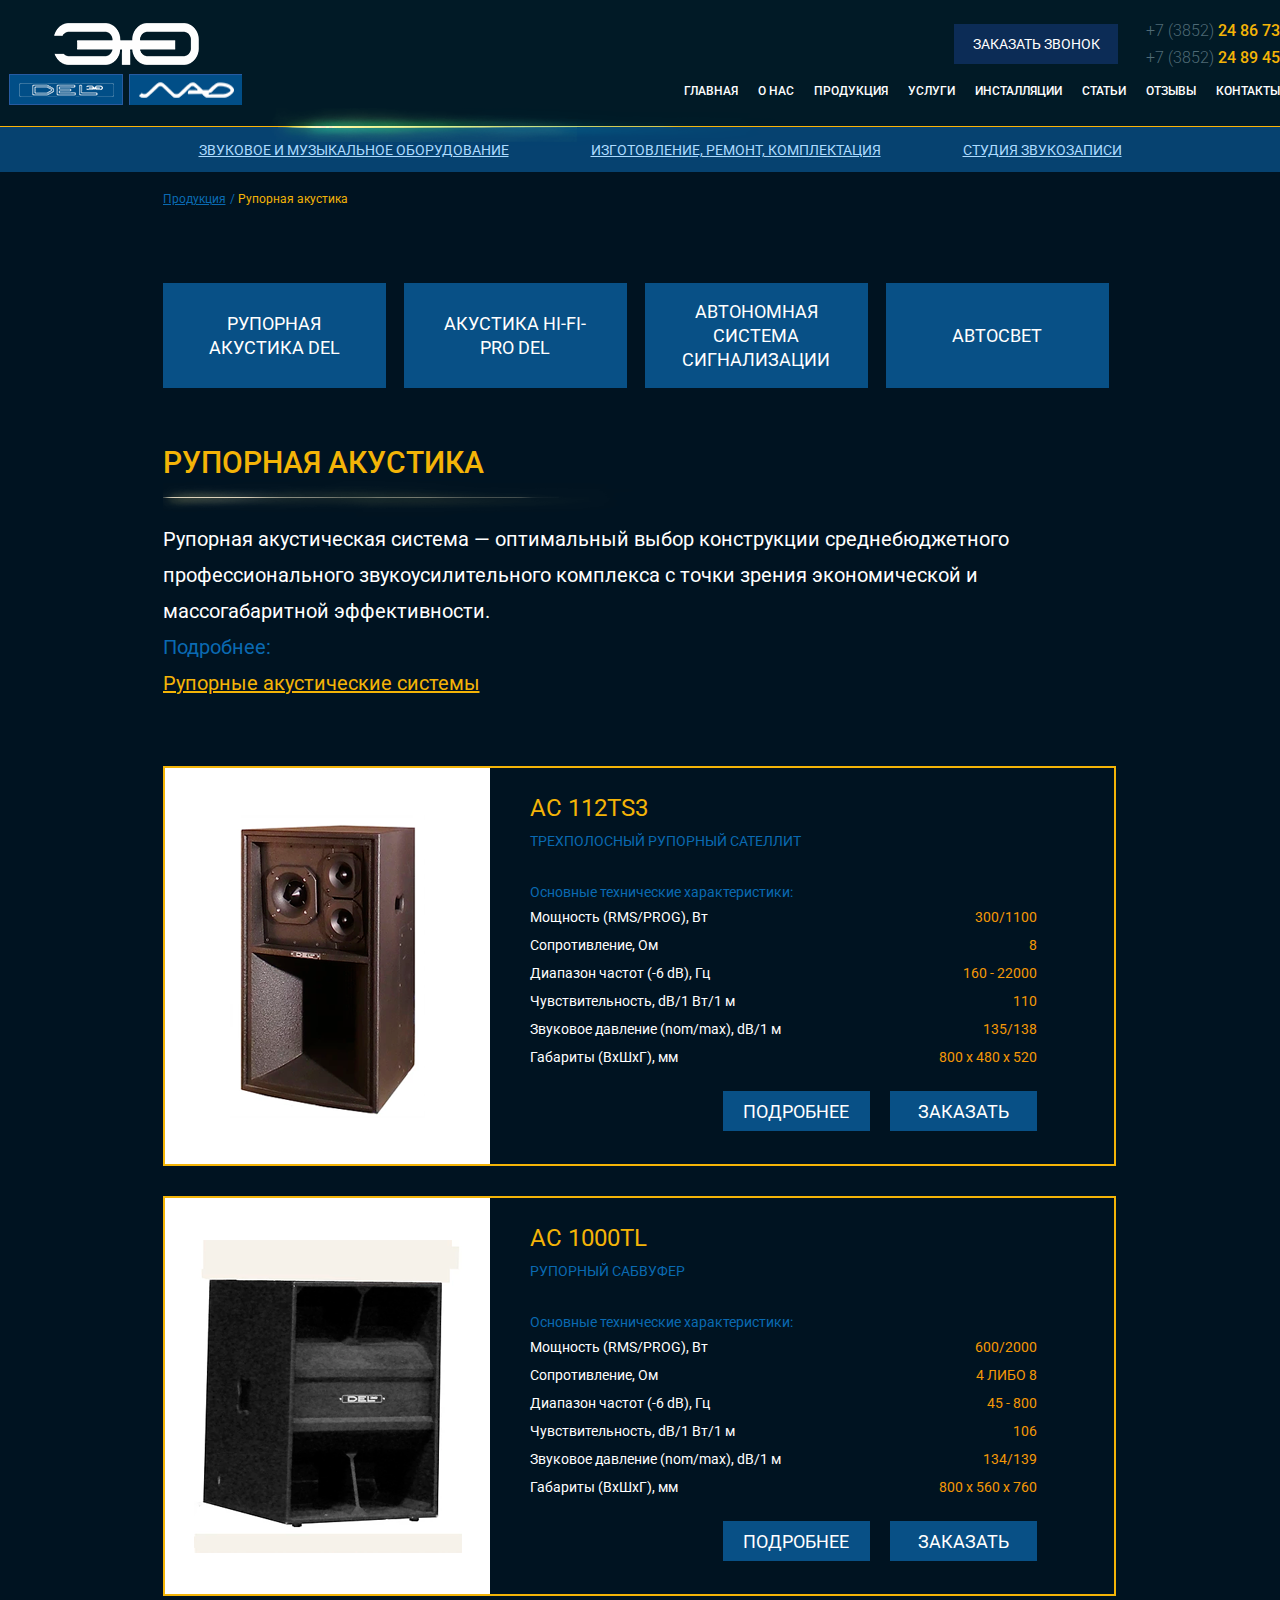
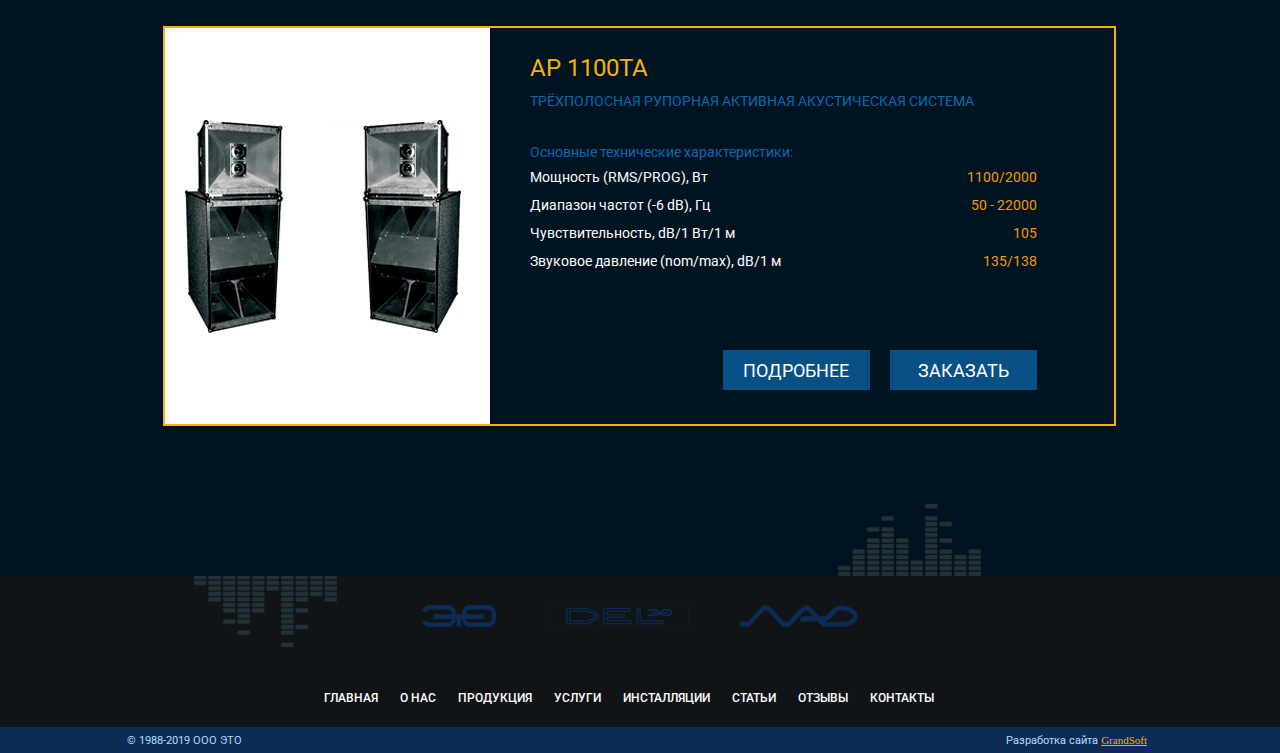
<file: shop.html>
<!DOCTYPE html>
<html lang="ru">
<head>
    <meta charset="UTF-8">
    <meta http-equiv="X-UA-Compatible" content="IE=edge">
    <meta name="viewport" content="width=device-width, initial-scale=1.0">
    <title>Shop</title>
    <link rel="stylesheet" href="./src/css/style.min.css">
</head>
<body>
    <section class="header">
        <div class="header__abs-left">
            <img src="./src/icons/ecva_1.png" alt="ecva_1">
        </div>
        <div class="header__abs-right header__abs-right-about">
            <img src="./src/icons/ecva_2.png" alt="ecva_2">
        </div>
        <div class="header__abs-right-low header__abs-right-low-about">
            <img src="./src/icons/ecva_color.png" alt="color">
        </div>
        <div class="header__line-left header__line-left-about">
            <img src="./src/img/line_green04.png" alt="green">
        </div>
        <div class="header__line-left_blue header__line-left_blue-about">
            <img src="./src/img/line_blue.png" alt="green">
        </div>
        <div class="container">
            <header>
                <div class="header__top">
                    <div class="header__logo header__logo-about">
                        <a class="header__link" href="#">
                            <img class="responsive logo_1" src="./src/icons/logo.png" alt="logo">
                        </a>
                    </div>
                    <div class="header__wrapper header__wrapper-about">
                        <div class="header__btn header__btn-about">
                            <button class="header__button open_consultation" data-modal="consultation">ЗАКАЗАТЬ ЗВОНОК</button>
                        </div>
                        <div class="header__hamburger" id="hamburger">
                            <span></span>
                            <span></span>
                            <span></span>
                        </div>
                        <div class="header__phone">
                            <a href="tel:73852248673" class="header__tell">+7 (3852)  <span>24 86 73</span></a>
                            <a href="tel:73852248945" class="header__tell">+7 (3852)  <span>24 89 45</span></a>
                        </div>
                    </div>
                </div>
                <div class="header__low">
                    <div class="header__logo-wrapper header__logo-wrapper-about">
                        <img class="responsive logo_2" src="./src/icons/logo_2.1.png" alt="logo_2">
                        <img class="responsive logo_3" src="./src/icons/logo_3.1.png" alt="logo_3">
                    </div>
                    <nav>
                        <ul class="header__menu header__about">
                            <li class="header__menu_item header__about_item"><a href="#" class="header__menu_link">главная</a></li>
                            <li class="header__menu_item header__about_item"><a href="#" class="header__menu_link">о нас</a></li>
                            <li class="header__menu_item header__about_item"><a href="#" class="header__menu_link">продукция</a></li>
                            <li class="header__menu_item header__about_item"><a href="#" class="header__menu_link">услуги</a></li>
                            <li class="header__menu_item header__about_item"><a href="#" class="header__menu_link">инсталляции</a></li>
                            <li class="header__menu_item header__about_item"><a href="#" class="header__menu_link">статьи</a></li>
                            <li class="header__menu_item header__about_item"><a href="#" class="header__menu_link">отзывы</a></li>
                            <li class="header__menu_item header__about_item"><a href="#" class="header__menu_link">контакты</a></li>
                        </ul>
                    </nav>
                </div>
                <div class="header__block320px">
                    <button class="header__button open_consultation" data-modal="consultation">ЗАКАЗАТЬ ЗВОНОК</button>
                </div>
            </header>
        </div>
    </section>
    <section class="sub_menu">
        <div class="home__wrapper home__wrapper_submenu">
            <ul class="home__submenu">
                <li class="home__submenu_item">
                    <a href="#" class="home__submenu_link">Звуковое и музыкальное оборудование </a>
                </li>
                <li class="home__submenu_item">
                    <a href="#" class="home__submenu_link">Изготовление, ремонт, комплектация</a>
                </li>
                <li class="home__submenu_item">
                    <a href="#" class="home__submenu_link">Студия звукозаписи</a>
                </li>
            </ul>
            <div class="home__abs_about">
                <img src="./src/img/ecva_about.png" alt="color">
            </div>
            <div class="home__abs_about_768">
                <img src="./src/img/ecva_home.png" alt="color">
            </div>        
        </div>
    </section>
    <section class="wrapper__content_top wrapper__content_top_breadcrumb about__second">
        <div class="breadcrumb__wrapper">
            <ol class="breadcrumb">
                <li class="breadcrumb-item"><a href="#">Продукция</a></li>
                <li class="breadcrumb-item active">Рупорная акустика</li>
            </ol> 
        </div>
    </section>
    <section class="shop">
        <div class="container wrapper__content_top">
            <div class="shop__wrapper-link">
                <a href="#">РУПОРНАЯ АКУСТИКА DEL</a>
                <a href="#">Акустика HI-FI-PRO DEL</a>
                <a href="#">Автономная система сигнализации</a>
                <a href="#">Автосвет</a>
            </div>
            <div class="shop__wrapper">
                <h2 class="title">Рупорная акустика</h2>
                <div class="shop__wrapper-img">
                    <img src="./src/img/line.png" alt="line" class="line">
                </div>
                <div class="shop__descr">
                    <p>
                        Рупорная акустическая система — оптимальный выбор конструкции среднебюджетного профессионального звукоусилительного комплекса с точки зрения экономической и массогабаритной эффективности.
                    </p>
                    <p class="blue">Подробнее:</p>
                    <p><a class="shop__link" href="#">Рупорные акустические системы</a></p>                  
                </div>
            </div>
            <div class="shop__card">
                <div class="shop__card_img">
                    <img src="./src/img/product_1.png" alt="product1">
                </div>
                <div class="shop__card_description">
                    <h2 class="title title_card">АС 112TS3</h2>
                    <div class="shop__card_subtitle">Трехполосный рупорный сателлит</div>
                    <div class="shop__card_main">Основные технические характеристики:</div>
                    <div class="shop__card_specifications">
                        <div class="shop__card_parameters">
                            <div class="shop__card_parameters_item">
                                <div class="shop__card_parameters_item-left">Мощность (RMS/PROG), Вт</div>
                                <div class="shop__card_parameters_item-right">300/1100</div>
                            </div>
                            <div class="shop__card_parameters_item">
                                <div class="shop__card_parameters_item-left">Сопротивление, Ом</div>
                                <div class="shop__card_parameters_item-right">8</div>
                            </div>
                            <div class="shop__card_parameters_item">
                                <div class="shop__card_parameters_item-left">Диапазон частот (-6 dB), Гц</div>
                                <div class="shop__card_parameters_item-right">160 - 22000</div>
                            </div>
                            <div class="shop__card_parameters_item">
                                <div class="shop__card_parameters_item-left">Чувствительность, dB/1 Вт/1 м</div>
                                <div class="shop__card_parameters_item-right">110</div>
                            </div>
                            <div class="shop__card_parameters_item">
                                <div class="shop__card_parameters_item-left">Звуковое давление (nom/max), dB/1 м</div>
                                <div class="shop__card_parameters_item-right">135/138</div>
                            </div>
                            <div class="shop__card_parameters_item">
                                <div class="shop__card_parameters_item-left">Габариты (ВхШхГ), мм</div>
                                <div class="shop__card_parameters_item-right">800 х 480 х 520</div>
                            </div>
                        </div>
                    </div>
                    <div class="shop__card_buttons">
                        <div class="shop__card-btn">
                            <a class="card__btn" href="#">ПОДРОБНЕЕ</a>
                        </div>
                        <div>
                            <button class="open_review card__button" data-modal="new_review"> 
                                Заказать
                            </button>
                        </div>
                    </div>
                </div>
            </div>
            <div class="shop__card">
                <div class="shop__card_img">
                    <img src="./src/img/product_2.png" alt="product2">
                </div>
                <div class="shop__card_description">
                    <h2 class="title title_card">АС 1000TL</h2>
                    <div class="shop__card_subtitle">Рупорный сабвуфер</div>
                    <div class="shop__card_main">Основные технические характеристики:</div>
                    <div class="shop__card_specifications">
                        <div class="shop__card_parameters">
                            <div class="shop__card_parameters_item">
                                <div class="shop__card_parameters_item-left">Мощность (RMS/PROG), Вт</div>
                                <div class="shop__card_parameters_item-right">600/2000</div>
                            </div>
                            <div class="shop__card_parameters_item">
                                <div class="shop__card_parameters_item-left">Сопротивление, Ом</div>
                                <div class="shop__card_parameters_item-right">4 ЛИБО 8</div>
                            </div>
                            <div class="shop__card_parameters_item">
                                <div class="shop__card_parameters_item-left">Диапазон частот (-6 dB), Гц</div>
                                <div class="shop__card_parameters_item-right">45 - 800</div>
                            </div>
                            <div class="shop__card_parameters_item">
                                <div class="shop__card_parameters_item-left">Чувствительность, dB/1 Вт/1 м</div>
                                <div class="shop__card_parameters_item-right">106</div>
                            </div>
                            <div class="shop__card_parameters_item">
                                <div class="shop__card_parameters_item-left">Звуковое давление (nom/max), dB/1 м</div>
                                <div class="shop__card_parameters_item-right">134/139</div>
                            </div>
                            <div class="shop__card_parameters_item">
                                <div class="shop__card_parameters_item-left">Габариты (ВхШхГ), мм</div>
                                <div class="shop__card_parameters_item-right">800 х 560 х 760</div>
                            </div>
                        </div>
                    </div>
                    <div class="shop__card_buttons">
                        <div class="shop__card-btn">
                            <a class="card__btn" href="#">ПОДРОБНЕЕ</a>
                        </div>
                        <div>
                            <button class="open_review card__button" data-modal="new_review" >
                                Заказать
                            </button>
                        </div>
                    </div>
                </div>
            </div>
            <div class="shop__card">
                <div class="shop__card_img">
                    <img src="./src/img/product_3.png" alt="product3">
                </div>
                <div class="shop__card_description">
                    <h2 class="title title_card">АР 1100ТА</h2>
                    <div class="shop__card_subtitle">Трёхполосная рупорная активная акустическая система</div>
                    <div class="shop__card_main">Основные технические характеристики:</div>
                    <div class="shop__card_specifications">
                        <div class="shop__card_parameters">
                            <div class="shop__card_parameters_item">
                                <div class="shop__card_parameters_item-left">Мощность (RMS/PROG), Вт</div>
                                <div class="shop__card_parameters_item-right">1100/2000</div>
                            </div>
                            <div class="shop__card_parameters_item">
                                <div class="shop__card_parameters_item-left">Диапазон частот (-6 dB), Гц</div>
                                <div class="shop__card_parameters_item-right">50 - 22000</div>
                            </div>
                            <div class="shop__card_parameters_item">
                                <div class="shop__card_parameters_item-left">Чувствительность, dB/1 Вт/1 м</div>
                                <div class="shop__card_parameters_item-right">105</div>
                            </div>
                            <div class="shop__card_parameters_item">
                                <div class="shop__card_parameters_item-left">Звуковое давление (nom/max), dB/1 м</div>
                                <div class="shop__card_parameters_item-right">135/138</div>
                            </div>
                        </div>
                    </div>
                    <div class="shop__card_buttons shop__card_buttons-last">
                        <div class="shop__card-btn">
                            <a class="card__btn" href="#">ПОДРОБНЕЕ</a>
                        </div>
                        <div>
                            <button class="open_review card__button" data-modal="new_review">
                                Заказать
                            </button>
                        </div>
                    </div>
                </div>
            </div>
        </div>
    </section>
    <footer class="footer">
        <div class="container">
            <div class="footer__wrapper-logo">
                <img class="logo_1" src="./src/icons/footer_logo_1.png" alt="eto">
                <img class="logo_2" src="./src/icons/footer_logo_2.png" alt="del">
                <img class="logo_3" src="./src/icons/footer_logo_3.png" alt="logo_3">
            </div>
            <nav>
                <ul class="footer__menu">
                    <li class="footer__menu_item"><a href="#" class="footer__menu_link">главная</a></li>
                    <li class="footer__menu_item"><a href="#" class="footer__menu_link">о нас</a></li>
                    <li class="footer__menu_item"><a href="#" class="footer__menu_link">продукция</a></li>
                    <li class="footer__menu_item"><a href="#" class="footer__menu_link">услуги</a></li>
                    <li class="footer__menu_item"><a href="#" class="footer__menu_link">инсталляции</a></li>
                    <li class="footer__menu_item"><a href="#" class="footer__menu_link">статьи</a></li>
                    <li class="footer__menu_item"><a href="#" class="footer__menu_link">отзывы</a></li>
                    <li class="footer__menu_item"><a href="#" class="footer__menu_link">контакты</a></li>
                </ul>
            </nav>
        </div>
        <div class="footer__copy">
            <div class="footer__copyright">
                © 1988-2019 ООО ЭТО
            </div>
            <div class="footer__development">
                <div class="footer__text">
                    Разработка сайта
                    <a href="#"> GrandSoft</a>
                </div>
            </div>
        </div>
        <div class="footer__map-left footer__map-left-about">
            <img src="./src/icons/ecva_footer_1.png" alt="ecva_footer">
        </div>
        <div class="footer__wrapper-left footer__wrapper-left-about">
            <img src="./src/icons/ecva_footer.png" alt="ecva_footer">
        </div>
        <div class="footer__about_top footer__about_top-about">
            <img src="./src/img/ecva_img768px1.3.png" alt="ecva_footer">
        </div>
        <div class="footer__about_low footer__about_low-about">
            <img src="./src/img/ecva_img768px1.2.png" alt="ecva_footer">
        </div>
        <div class="footer__ecva480_1">
            <img src="./src/img/ecva_img480px1.1.png" alt="ecva_footer">
        </div>
        <div class="footer__ecva480_4">
            <img src="./src/img/ecva_img480px1.2.png" alt="ecva_footer">
        </div>
        <div class="footer__ecva480_3">
            <img src="./src/img/ecva_img480px1.3.png" alt="ecva_footer">
        </div>
    </footer>

    <div class="overlay " id="overlay_review">
        <div class="modal modal_review">
            <div class="modal__top">
                <div class="modal__top-subtitle">Заказать</div>
                <div class="modal__top-close">&times;</div>
            </div>
            <form>
                <div class="modal__input">
                    <label for="name">Ваше имя<span><sup>*</sup></span></label>
                    <input required name="name" placeholder="Иван Беспалов" id ="name" type="text">
                </div>
                <div class="modal__input">
                    <label for="name">Ваш телефон<span><sup>*</sup></span></label>
                    <input name="phone" required placeholder="8-901-555-5555">
                </div>
                <div class="modal__textarea">
                    <label for="text">Сообщение<span><sup>*</sup></span></label>
                    <textarea name="text" placeholder="Привет!" id="text"></textarea>    
                </div>
                <div class="modal__captcha">
                    <div class="modal__captcha-img">
                        <img src="./src/img/capt.png" alt="capt">
                    </div>
                    <div class="modal__captcha-input">
                        <label for="name">Введите код с картинки<span class="label__stars"><sup>*</sup></span></label>
                        <input required name="name" id ="name" type="text">
                    </div>
                </div>
                <div class="modal__button">
                    <button type="submit" class="modal__btn open_submit">Заказать</button>
                </div>
                
            </form>
        </div>
    </div>
    <div class="overlay" id="overlay_consultation">
        <div class="modal modal_consultation modal-phone">
            <div class="modal__top">
                <div class="modal__top-subtitle">Заполните форму заявки</div>
                <div class="modal__top-close">&times;</div>
            </div>
            <form>
                <input name="name" placeholder="Ваше имя" type="text">
                <input name="phone" required placeholder="Ваш номер телефона*">
                <div class="modal__button">
                    <button type="submit" class="modal__btn open_submit">заказать звонок</button>
                </div>
            </form>
        </div>
    </div>

    <div class="overlay" id="overlay_review_thanks">
        <div class="modal modal_review_thanks modal-phone">
            <div class="modal__top">
                <div class="modal__top-subtitle">Спасибо!</div>
            </div>
            <div class="modal__descr">Ваш заказ отправлен.</div>
            <div class="modal__button">
                <button class="modal__btn open_submit">Продолжить</button>
            </div>
        </div>
    </div>

    <div class="overlay" id="overlay_consultation_thanks">
        <div class="modal modal_consultation_thanks modal-phone">
            <div class="modal__top">
                <div class="modal__top-subtitle">Спасибо!</div>
            </div>
            <div class="modal__descr">Наш менеджер свяжется с Вами в ближайшее время!</div>
            <div class="modal__button">
                <button class="modal__btn open_submit">Продолжить</button>
            </div>
        </div>
    </div>

    <div class="menu" id="menu_overlay">
        <div class="menu__block" id="menu">
            <div class="menu__close">&times;</div>
            <nav>
                <ul class="header__menu">
                    <li class="header__menu_item"><a href="#" class="header__menu_link">главная</a></li>
                    <li class="header__menu_item"><a href="#" class="header__menu_link">о нас</a></li>
                    <li class="header__menu_item"><a href="#" class="header__menu_link">продукция</a></li>
                    <li class="header__menu_item"><a href="#" class="header__menu_link">услуги</a></li>
                    <li class="header__menu_item"><a href="#" class="header__menu_link">инсталляции</a></li>
                    <li class="header__menu_item"><a href="#" class="header__menu_link">статьи</a></li>
                    <li class="header__menu_item"><a href="#" class="header__menu_link">отзывы</a></li>
                    <li class="header__menu_item"><a href="#" class="header__menu_link">контакты</a></li>
                </ul>
            </nav>
        </div>
    </div>

    <script src="https://code.jquery.com/jquery-1.11.0.min.js"></script>
    <script src="./src/js/slick.min.js"></script>
    <script src="./src/js/jquery.validate.min.js"></script>
    <script src="./src/js/jquery.maskedinput.min.js"></script>
    <script src="./src/js/script.js"></script>
</body>
</html>
</file>
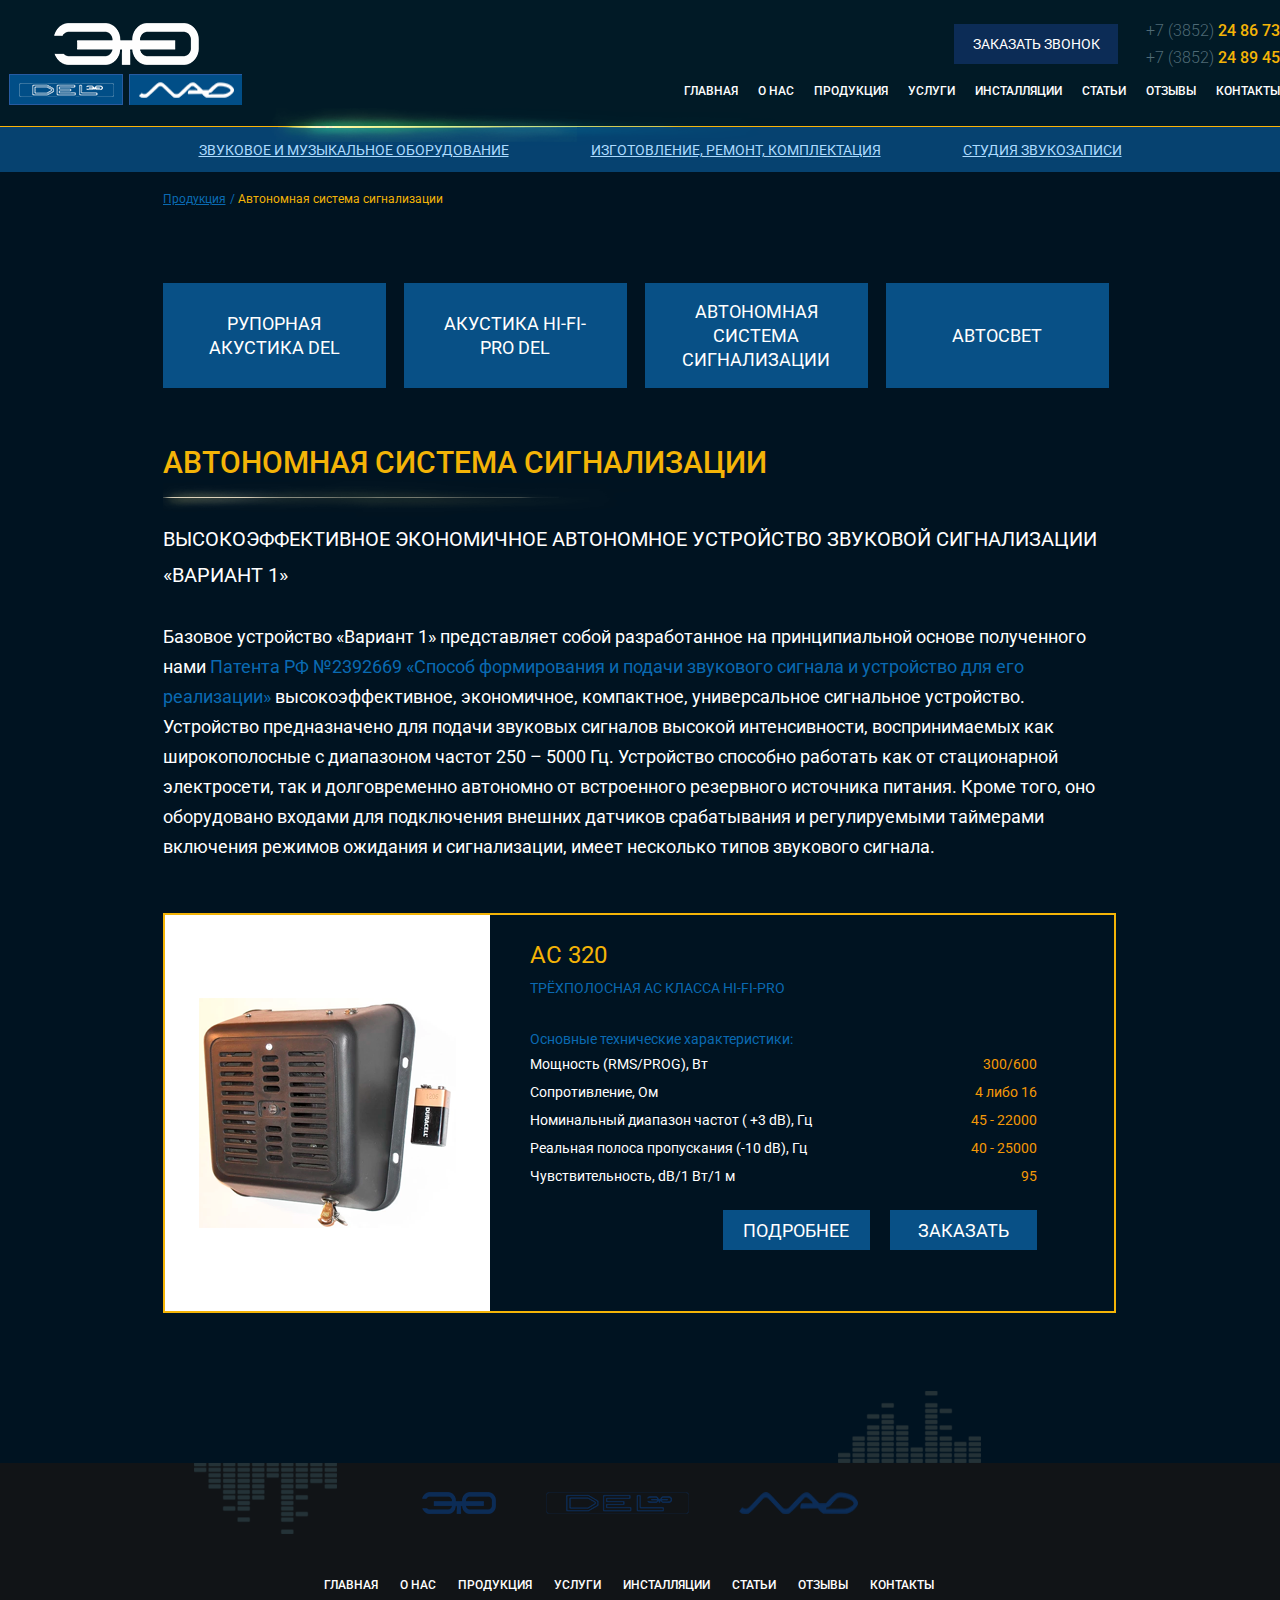
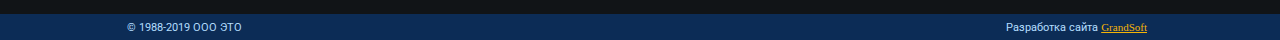
<file: signaling.html>
<!DOCTYPE html>
<html lang="ru">
<head>
    <meta charset="UTF-8">
    <meta http-equiv="X-UA-Compatible" content="IE=edge">
    <meta name="viewport" content="width=device-width, initial-scale=1.0">
    <title>Signaling</title>
    <link rel="stylesheet" href="./src/css/style.min.css">
</head>
<body>
    <section class="header">
        <div class="header__abs-left">
            <img src="./src/icons/ecva_1.png" alt="ecva_1">
        </div>
        <div class="header__abs-right header__abs-right-about">
            <img src="./src/icons/ecva_2.png" alt="ecva_2">
        </div>
        <div class="header__abs-right-low header__abs-right-low-about">
            <img src="./src/icons/ecva_color.png" alt="color">
        </div>
        <div class="header__line-left header__line-left-about">
            <img src="./src/img/line_green04.png" alt="green">
        </div>
        <div class="header__line-left_blue header__line-left_blue-about">
            <img src="./src/img/line_blue.png" alt="green">
        </div>
        <div class="container">
            <header>
                <div class="header__top">
                    <div class="header__logo header__logo-about">
                        <a class="header__link" href="#">
                            <img class="responsive logo_1" src="./src/icons/logo.png" alt="logo">
                        </a>
                    </div>
                    <div class="header__wrapper header__wrapper-about">
                        <div class="header__btn header__btn-about">
                            <button class="header__button open_consultation" data-modal="consultation">ЗАКАЗАТЬ ЗВОНОК</button>
                        </div>
                        <div class="header__hamburger" id="hamburger">
                            <span></span>
                            <span></span>
                            <span></span>
                        </div>
                        <div class="header__phone">
                            <a href="tel:73852248673" class="header__tell">+7 (3852)  <span>24 86 73</span></a>
                            <a href="tel:73852248945" class="header__tell">+7 (3852)  <span>24 89 45</span></a>
                        </div>
                    </div>
                </div>
                <div class="header__low">
                    <div class="header__logo-wrapper header__logo-wrapper-about">
                        <img class="responsive logo_2" src="./src/icons/logo_2.1.png" alt="logo_2">
                        <img class="responsive logo_3" src="./src/icons/logo_3.1.png" alt="logo_3">
                    </div>
                    <nav>
                        <ul class="header__menu header__about">
                            <li class="header__menu_item header__about_item"><a href="#" class="header__menu_link">главная</a></li>
                            <li class="header__menu_item header__about_item"><a href="#" class="header__menu_link">о нас</a></li>
                            <li class="header__menu_item header__about_item"><a href="#" class="header__menu_link">продукция</a></li>
                            <li class="header__menu_item header__about_item"><a href="#" class="header__menu_link">услуги</a></li>
                            <li class="header__menu_item header__about_item"><a href="#" class="header__menu_link">инсталляции</a></li>
                            <li class="header__menu_item header__about_item"><a href="#" class="header__menu_link">статьи</a></li>
                            <li class="header__menu_item header__about_item"><a href="#" class="header__menu_link">отзывы</a></li>
                            <li class="header__menu_item header__about_item"><a href="#" class="header__menu_link">контакты</a></li>
                        </ul>
                    </nav>
                </div>
                <div class="header__block320px">
                    <button class="header__button open_consultation" data-modal="consultation">ЗАКАЗАТЬ ЗВОНОК</button>
                </div>
            </header>
        </div>
    </section>
    <section class="sub_menu">
        <div class="home__wrapper home__wrapper_submenu">
            <ul class="home__submenu">
                <li class="home__submenu_item">
                    <a href="#" class="home__submenu_link">Звуковое и музыкальное оборудование </a>
                </li>
                <li class="home__submenu_item">
                    <a href="#" class="home__submenu_link">Изготовление, ремонт, комплектация</a>
                </li>
                <li class="home__submenu_item">
                    <a href="#" class="home__submenu_link">Студия звукозаписи</a>
                </li>
            </ul>
            <div class="home__abs_about">
                <img src="./src/img/ecva_about.png" alt="color">
            </div>
            <div class="home__abs_about_768">
                <img src="./src/img/ecva_home.png" alt="color">
            </div>        
        </div>
    </section>
    <section class="wrapper__content_top wrapper__content_top_breadcrumb about__second">
        <div class="breadcrumb__wrapper">
            <ol class="breadcrumb">
                <li class="breadcrumb-item"><a href="#">Продукция</a></li>
                <li class="breadcrumb-item active">Автономная система сигнализации</li>
            </ol> 
        </div>
    </section>
    <section class="shop shop__signaling">
        <div class="container wrapper__content_top">
            <div class="shop__wrapper-link">
                <a href="#">РУПОРНАЯ АКУСТИКА DEL</a>
                <a href="#">Акустика HI-FI-PRO DEL</a>
                <a href="#">Автономная система сигнализации</a>
                <a href="#">Автосвет</a>
            </div>
            <div class="shop__wrapper">
                <h2 class="title">АВТОНОМНАЯ СИСТЕМА СИГНАЛИЗАЦИИ</h2>
                <div class="shop__wrapper-img">
                    <img src="./src/img/line.png" alt="line" class="line">
                </div>
                <div class="shop__descr shop__descr_acoustics">
                    <div class="shop__signaling_subtitle">
                        ВЫСОКОЭФФЕКТИВНОЕ ЭКОНОМИЧНОЕ АВТОНОМНОЕ УСТРОЙСТВО ЗВУКОВОЙ 
                        СИГНАЛИЗАЦИИ «ВАРИАНТ 1»
                    </div>
                    <p class="shop__signaling_text" >
                        Базовое устройство «Вариант 1» представляет собой разработанное на принципиальной основе полученного нами <span class="shop__signaling_color">Патента РФ №2392669 «Способ формирования и подачи звукового сигнала и устройство для его реализации»</span> высокоэффективное, экономичное, компактное, универсальное сигнальное устройство. Устройство предназначено для подачи звуковых сигналов высокой интенсивности, воспринимаемых как широкополосные с диапазоном частот 250 – 5000 Гц. Устройство способно работать как от стационарной электросети, так и долговременно автономно от встроенного резервного источника питания. Кроме того, оно оборудовано входами для подключения внешних датчиков срабатывания и регулируемыми таймерами включения режимов ожидания и сигнализации, имеет несколько типов звукового сигнала.
                    </p>            
                </div>
            </div>
            <div class="shop__card">
                <div class="shop__card_img">
                    <img src="./src/img/product_6.png" alt="product6">
                </div>
                <div class="shop__card_description shop__card_description-second">
                    <h2 class="title title_card">АС 320</h2>
                    <div class="shop__card_subtitle">Трёхполосная АС класса HI-FI-PRO</div>
                    <div class="shop__card_main">Основные технические характеристики:</div>
                    <div class="shop__card_specifications">
                        <div class="shop__card_parameters shop__card_parameters-second">
                            <div class="shop__card_parameters_item">
                                <div class="shop__card_parameters_item-left">Мощность (RMS/PROG), Вт</div>
                                <div class="shop__card_parameters_item-right">300/600</div>
                            </div>
                            <div class="shop__card_parameters_item">
                                <div class="shop__card_parameters_item-left">Сопротивление, Ом</div>
                                <div class="shop__card_parameters_item-right">4 либо 16</div>
                            </div>
                            <div class="shop__card_parameters_item">
                                <div class="shop__card_parameters_item-left">Номинальный диапазон частот ( +3 dB), Гц</div>
                                <div class="shop__card_parameters_item-right">45 - 22000</div>
                            </div>
                            <div class="shop__card_parameters_item">
                                <div class="shop__card_parameters_item-left">Реальная полоса пропускания (-10 dB), Гц</div>
                                <div class="shop__card_parameters_item-right">40 - 25000</div>
                            </div>
                            <div class="shop__card_parameters_item">
                                <div class="shop__card_parameters_item-left">Чувствительность, dB/1 Вт/1 м</div>
                                <div class="shop__card_parameters_item-right">95</div>
                            </div>
                        </div>
                    </div>
                    <div class="shop__card_buttons">
                        <div class="shop__card-btn">
                            <a class="card__btn" href="#">ПОДРОБНЕЕ</a>
                        </div>
                        <div>
                            <button class="open_review card__button" data-modal="new_review">
                                Заказать
                            </button>
                        </div>
                    </div>
                </div>
            </div>
        </div>
    </section>
    <footer class="footer">
        <div class="container">
            <div class="footer__wrapper-logo">
                <img class="logo_1" src="./src/icons/footer_logo_1.png" alt="eto">
                <img class="logo_2" src="./src/icons/footer_logo_2.png" alt="del">
                <img class="logo_3" src="./src/icons/footer_logo_3.png" alt="logo_3">
            </div>
            <nav>
                <ul class="footer__menu">
                    <li class="footer__menu_item"><a href="#" class="footer__menu_link">главная</a></li>
                    <li class="footer__menu_item"><a href="#" class="footer__menu_link">о нас</a></li>
                    <li class="footer__menu_item"><a href="#" class="footer__menu_link">продукция</a></li>
                    <li class="footer__menu_item"><a href="#" class="footer__menu_link">услуги</a></li>
                    <li class="footer__menu_item"><a href="#" class="footer__menu_link">инсталляции</a></li>
                    <li class="footer__menu_item"><a href="#" class="footer__menu_link">статьи</a></li>
                    <li class="footer__menu_item"><a href="#" class="footer__menu_link">отзывы</a></li>
                    <li class="footer__menu_item"><a href="#" class="footer__menu_link">контакты</a></li>
                </ul>
            </nav>
        </div>
        <div class="footer__copy">
            <div class="footer__copyright">
                © 1988-2019 ООО ЭТО
            </div>
            <div class="footer__development">
                <div class="footer__text">
                    Разработка сайта
                    <a href="#"> GrandSoft</a>
                </div>
            </div>
        </div>
        <div class="footer__map-left footer__map-left-about">
            <img src="./src/icons/ecva_footer_1.png" alt="ecva_footer">
        </div>
        <div class="footer__wrapper-left footer__wrapper-left-about">
            <img src="./src/icons/ecva_footer.png" alt="ecva_footer">
        </div>
        <div class="footer__about_top footer__about_top-about">
            <img src="./src/img/ecva_img768px1.3.png" alt="ecva_footer">
        </div>
        <div class="footer__about_low footer__about_low-about">
            <img src="./src/img/ecva_img768px1.2.png" alt="ecva_footer">
        </div>
        <div class="footer__ecva480_1">
            <img src="./src/img/ecva_img480px1.1.png" alt="ecva_footer">
        </div>
        <div class="footer__ecva480_4">
            <img src="./src/img/ecva_img480px1.2.png" alt="ecva_footer">
        </div>
        <div class="footer__ecva480_3">
            <img src="./src/img/ecva_img480px1.3.png" alt="ecva_footer">
        </div>
    </footer>

    <div class="overlay " id="overlay_review">
        <div class="modal modal_review">
            <div class="modal__top">
                <div class="modal__top-subtitle">Заказать</div>
                <div class="modal__top-close">&times;</div>
            </div>
            <form>
                <div class="modal__input">
                    <label for="name">Ваше имя<span><sup>*</sup></span></label>
                    <input required name="name" placeholder="Иван Беспалов" id ="name" type="text">
                </div>
                <div class="modal__input">
                    <label for="name">Ваш телефон<span><sup>*</sup></span></label>
                    <input name="phone" required placeholder="8-901-555-5555">
                </div>
                <div class="modal__textarea">
                    <label for="text">Сообщение<span><sup>*</sup></span></label>
                    <textarea name="text" placeholder="Привет!" id="text"></textarea>    
                </div>
                <div class="modal__captcha">
                    <div class="modal__captcha-img">
                        <img src="./src/img/capt.png" alt="capt">
                    </div>
                    <div class="modal__captcha-input">
                        <label for="name">Введите код с картинки<span class="label__stars"><sup>*</sup></span></label>
                        <input required name="name" id ="name" type="text">
                    </div>
                </div>
                <div class="modal__button">
                    <button type="submit" class="modal__btn open_submit">Заказать</button>
                </div>
                
            </form>
        </div>
    </div>
    <div class="overlay" id="overlay_consultation">
        <div class="modal modal_consultation modal-phone">
            <div class="modal__top">
                <div class="modal__top-subtitle">Заполните форму заявки</div>
                <div class="modal__top-close">&times;</div>
            </div>
            <form>
                <input name="name" placeholder="Ваше имя" type="text">
                <input name="phone" required placeholder="Ваш номер телефона*">
                <div class="modal__button">
                    <button type="submit" class="modal__btn open_submit">заказать звонок</button>
                </div>
            </form>
        </div>
    </div>

    <div class="overlay" id="overlay_review_thanks">
        <div class="modal modal_review_thanks modal-phone">
            <div class="modal__top">
                <div class="modal__top-subtitle">Спасибо!</div>
            </div>
            <div class="modal__descr">Ваш заказ отправлен.</div>
            <div class="modal__button">
                <button class="modal__btn open_submit">Продолжить</button>
            </div>
        </div>
    </div>

    <div class="overlay" id="overlay_consultation_thanks">
        <div class="modal modal_consultation_thanks modal-phone">
            <div class="modal__top">
                <div class="modal__top-subtitle">Спасибо!</div>
            </div>
            <div class="modal__descr">Наш менеджер свяжется с Вами в ближайшее время!</div>
            <div class="modal__button">
                <button class="modal__btn open_submit">Продолжить</button>
            </div>
        </div>
    </div>

    <div class="menu" id="menu_overlay">
        <div class="menu__block" id="menu">
            <div class="menu__close">&times;</div>
            <nav>
                <ul class="header__menu">
                    <li class="header__menu_item"><a href="#" class="header__menu_link">главная</a></li>
                    <li class="header__menu_item"><a href="#" class="header__menu_link">о нас</a></li>
                    <li class="header__menu_item"><a href="#" class="header__menu_link">продукция</a></li>
                    <li class="header__menu_item"><a href="#" class="header__menu_link">услуги</a></li>
                    <li class="header__menu_item"><a href="#" class="header__menu_link">инсталляции</a></li>
                    <li class="header__menu_item"><a href="#" class="header__menu_link">статьи</a></li>
                    <li class="header__menu_item"><a href="#" class="header__menu_link">отзывы</a></li>
                    <li class="header__menu_item"><a href="#" class="header__menu_link">контакты</a></li>
                </ul>
            </nav>
        </div>
    </div>

    <script src="https://code.jquery.com/jquery-1.11.0.min.js"></script>
    <script src="./src/js/slick.min.js"></script>
    <script src="./src/js/jquery.validate.min.js"></script>
    <script src="./src/js/jquery.maskedinput.min.js"></script>
    <script src="./src/js/script.js"></script>
</body>
</html>
</file>
<file: src/css/style.css>
@charset "UTF-8";
@import url("https://fonts.googleapis.com/css2?family=Roboto:wght@300;400;500;700&display=swap");
body {
  margin: 0;
  padding: 0;
  background: #001321;
  overflow-x: hidden;
}

* {
  font-family: Roboto, sans-serif;
}

.container {
  max-width: 1280px;
  margin: 0 auto;
}

h2 {
  margin-top: 0;
  margin-bottom: 0;
}

p {
  margin-top: 0;
  margin-bottom: 0;
}

.responsive {
  display: block;
  width: 100%;
  height: auto;
}

.wrapper__content_top_breadcrumb {
  padding-bottom: 0 !important;
}

.header {
  max-height: 123px;
  padding: 21px 0;
  background-color: #011a26;
  position: relative;
}

.header__top {
  display: -webkit-box;
  display: -ms-flexbox;
  display: flex;
  -webkit-box-align: center;
      -ms-flex-align: center;
          align-items: center;
  -webkit-box-pack: justify;
      -ms-flex-pack: justify;
          justify-content: space-between;
}

.header__logo {
  margin-left: 54px;
}

.header__wrapper {
  display: -webkit-box;
  display: -ms-flexbox;
  display: flex;
  -webkit-box-align: center;
      -ms-flex-align: center;
          align-items: center;
}

.header__btn {
  padding-right: 28px;
}

.header__button {
  width: 164px;
  height: 40px;
  background-color: #0c2c56;
  border: none;
  color: #ffffff;
  font-size: 14px;
  font-weight: 400;
  cursor: pointer;
}

.header__button:hover, .header__button:focus {
  background-color: #085086;
}

.header__phone {
  display: -webkit-box;
  display: -ms-flexbox;
  display: flex;
  -webkit-box-orient: vertical;
  -webkit-box-direction: normal;
      -ms-flex-direction: column;
          flex-direction: column;
}

.header__phone a {
  color: #4f6b76;
  font-size: 16px;
  font-weight: 300;
  text-align: left;
  text-transform: uppercase;
  text-decoration: none;
  margin-bottom: 8px;
}

.header__phone a:last-child {
  margin-bottom: 0;
}

.header__phone a span {
  color: #f4b407;
  font-weight: 500;
}

.header__low {
  display: -webkit-box;
  display: -ms-flexbox;
  display: flex;
  -webkit-box-align: center;
      -ms-flex-align: center;
          align-items: center;
  -webkit-box-pack: justify;
      -ms-flex-pack: justify;
          justify-content: space-between;
  margin-top: 7px;
}

.header__menu {
  display: -webkit-box;
  display: -ms-flexbox;
  display: flex;
  -webkit-box-pack: justify;
      -ms-flex-pack: justify;
          justify-content: space-between;
  margin: 0;
  list-style-type: none;
}

.header__menu_item {
  margin-right: 20px;
}

.header__menu_item:last-child {
  margin-right: 0;
}

.header__menu_link {
  text-decoration: none;
  color: #fefefe;
  font-size: 12px;
  font-weight: 500;
  text-transform: uppercase;
}

.header__menu_link:hover {
  color: #f4b407;
}

.header__home {
  background: url("/src/img/home.jpg");
}

.header__abs-left {
  position: absolute;
  top: 0;
  left: 40px;
}

.header__abs-right {
  position: absolute;
  top: 58px;
  right: 40px;
}

.header__abs-right-low {
  position: absolute;
  top: 1px;
  right: 40px;
  z-index: 200;
}

.header__line-left {
  position: absolute;
  top: 108px;
  left: 265px;
  z-index: 200;
}

.header__line-left_blue {
  position: absolute;
  top: 107px;
  left: 290px;
  z-index: 150;
}

.header__logo-wrapper {
  display: -webkit-box;
  display: -ms-flexbox;
  display: flex;
}

.header__logo-wrapper img:first-child {
  margin-left: 9px;
  margin-right: 6px;
}

.header__block320px {
  display: none;
}

.header__hamburger {
  display: none;
}

.home__wrapper {
  width: 100%;
  background-color: rgba(8, 80, 134, 0.78);
  display: -webkit-box;
  display: -ms-flexbox;
  display: flex;
  -webkit-box-align: center;
      -ms-flex-align: center;
          align-items: center;
  -webkit-box-pack: center;
      -ms-flex-pack: center;
          justify-content: center;
  margin: 0;
  padding: 0;
  padding: 13px 0;
  list-style-type: none;
  border-top: 1px solid #fdb508;
  position: absolute;
  left: 0;
  top: 0;
  z-index: 100;
}

.home__wrapper_submenu {
  position: relative;
}

.home__abs-right {
  position: absolute;
  top: 134px;
  right: 40px;
}

.home__line-left {
  position: absolute;
  top: 104px;
  left: 265px;
}

.home__submenu {
  display: -webkit-box;
  display: -ms-flexbox;
  display: flex;
  margin: 0;
  list-style-type: none;
}

.home__submenu li {
  margin-right: 82px;
}

.home__submenu li:last-child {
  margin-right: 0;
}

.home__submenu li a {
  color: #acdbff;
  font-size: 14px;
  font-weight: 400;
  text-transform: uppercase;
}

.home__submenu li a:hover, .home__submenu li a:focus {
  color: #ffffff;
  text-decoration: none;
}

.home__text {
  margin-top: 243px;
  text-shadow: black 3px 3px 0, black -3px -3px 0, black -3px 3px 0, black 3px -3px 0;
  color: #ffffff;
  font-size: 67px;
  font-weight: 500;
  line-height: 55px;
  text-align: left;
}

.home__text span {
  font-size: 45px;
}

.home__quality {
  margin-left: 139px;
  text-shadow: black 3px 3px 0, black -3px -3px 0, black -3px 3px 0, black 3px -3px 0;
  color: #ffffff;
  font-size: 105px;
  font-weight: 700;
  text-transform: uppercase;
}

.title {
  color: #f4b407;
  font-size: 30px;
  font-weight: 500;
  text-transform: uppercase;
  line-height: 30px;
}

.title_inst {
  font-size: 24px;
}

.title_fz24 {
  font-size: 24px;
  font-weight: 500;
}

.title_card {
  font-size: 24px;
  font-weight: 400;
}

.title_fz18 {
  font-size: 18px;
  font-weight: 500;
}

.about {
  padding-top: 90px;
}

.about__second {
  padding-bottom: 194px;
  padding-top: 16px;
}

.about .title_content {
  margin-top: 40px;
}

.about__services {
  padding-top: 0;
  padding-bottom: 150px;
}

.about__installations {
  padding-top: 16px;
  padding-bottom: 80px;
}

.about__wrapper {
  margin-left: 165px;
  position: relative;
}

.about__wrapper-second {
  margin-left: 0;
}

.about__img {
  position: absolute;
  top: -90px;
  right: 197px;
}

.about__wrapper-img {
  position: absolute;
  top: 31px;
  left: -20px;
}

.about__descr {
  margin-top: 48px;
  max-width: 933px;
  color: #ffffff;
  font-size: 20px;
  font-weight: 400;
  line-height: 36px;
  text-align: left;
}

.about__text {
  font-size: 18px;
  line-height: 30px;
  margin-top: 0;
}

.about__wrapper-btn {
  display: -webkit-box;
  display: -ms-flexbox;
  display: flex;
  -webkit-box-pack: end;
      -ms-flex-pack: end;
          justify-content: flex-end;
  padding-right: 133px;
}

.about__btn {
  margin-top: 43px;
  width: 143px;
  height: 40px;
  background-color: #0c2c56;
  display: -webkit-box;
  display: -ms-flexbox;
  display: flex;
  -webkit-box-align: center;
      -ms-flex-align: center;
          align-items: center;
  -webkit-box-pack: center;
      -ms-flex-pack: center;
          justify-content: center;
}

.about__btn:hover {
  background-color: #085086;
}

.about a {
  color: #ffffff;
  font-size: 18px;
  font-weight: 400;
  text-decoration: none;
}

.about span {
  color: #f4b407;
}

.about .blue {
  color: #0a6ab2;
}

.about__workshop {
  padding: 20px 20px 22px 20px;
  border: 2px solid #f4b407;
  width: 909px;
  position: relative;
  margin-top: 34px;
}

.about__workshop-img {
  position: absolute;
  top: 496px;
}

.about__workshop_wrapper {
  display: -webkit-box;
  display: -ms-flexbox;
  display: flex;
  -webkit-box-pack: justify;
      -ms-flex-pack: justify;
          justify-content: space-between;
}

.about__workshop-subtitle {
  text-align: center;
  margin-top: 23px;
}

.about__installation {
  padding: 20px 20px 22px 20px;
  border: 2px solid #f4b407;
  width: 909px;
  position: relative;
  margin-top: 34px;
}

.about__installation-img {
  position: absolute;
  top: 511px;
}

.about__installation_wrapper {
  display: -webkit-box;
  display: -ms-flexbox;
  display: flex;
  -webkit-box-pack: center;
      -ms-flex-pack: center;
          justify-content: center;
}

.about__installation-subtitle {
  text-align: center;
  margin-top: 23px;
}

.about__list {
  list-style: none;
  padding: 0;
  margin: 0;
  padding-top: 40px;
}

.about__list li::before {
  content: "\2022";
  color: #0a6ab2;
}

.about__ecva480_2, .about__low-image {
  display: none;
}

.home__abs_about_768, .home__abs_about {
  display: none;
}

.footer__about_top, .footer__about_low {
  display: none;
}

.products {
  padding-top: 104px;
}

.products__wrapper {
  margin-left: 165px;
  position: relative;
}

.products__wrapper-img {
  position: absolute;
  left: -20px;
}

.products__descr {
  margin-top: 43px;
  max-width: 941px;
  color: #ffffff;
  font-size: 20px;
  font-weight: 400;
  line-height: 36px;
  text-align: left;
}

.products__descr p span {
  color: #0a6ab2;
  font-weight: 500;
}

.products__wrapper-item {
  display: -webkit-box;
  display: -ms-flexbox;
  display: flex;
  margin-top: 54px;
  -ms-flex-wrap: wrap;
      flex-wrap: wrap;
}

.products__item {
  margin-right: 16px;
  display: block;
}

.products__item:last-child {
  margin-right: 0;
}

.products__item:hover .products__item-text, .products__item:focus .products__item-text {
  opacity: 1;
}

.products__item:hover .products__item-descr, .products__item:focus .products__item-descr {
  color: #ffffff;
}

.products__item-img {
  position: relative;
}

.products__item-img img {
  display: block;
  height: 100%;
  width: auto;
}

.products__item-text {
  position: absolute;
  top: 0;
  left: 0;
  width: 100%;
  height: 100%;
  opacity: 0;
  background: rgba(0, 0, 0, 0.75);
  -webkit-transition: 0.5s opacity;
  transition: 0.5s opacity;
  cursor: pointer;
}

.products__item-wrapper {
  display: -webkit-box;
  display: -ms-flexbox;
  display: flex;
  -webkit-box-pack: center;
      -ms-flex-pack: center;
          justify-content: center;
  -webkit-box-align: center;
      -ms-flex-align: center;
          align-items: center;
  color: #ffffff;
  font-size: 12px;
  font-weight: 300;
  line-height: 18px;
  text-align: center;
  width: 100%;
  height: 100%;
  padding: 0 20px;
  -webkit-box-sizing: border-box;
          box-sizing: border-box;
}

.products__item-descr {
  margin-top: 30px;
  color: #f49807;
  font-size: 18px;
  font-weight: 400;
  line-height: 24px;
  text-align: center;
  text-transform: uppercase;
}

.products__btn {
  margin-top: 28px;
  width: 230px;
  height: 40px;
  background-color: #0c2c56;
  display: -webkit-box;
  display: -ms-flexbox;
  display: flex;
  -webkit-box-align: center;
      -ms-flex-align: center;
          align-items: center;
  -webkit-box-pack: center;
      -ms-flex-pack: center;
          justify-content: center;
  text-transform: uppercase;
}

.products__btn:hover, .products__btn:focus {
  background-color: #085086;
}

.products__wrapper-btn {
  display: -webkit-box;
  display: -ms-flexbox;
  display: flex;
  -webkit-box-pack: end;
      -ms-flex-pack: end;
          justify-content: flex-end;
  padding-right: 133px;
}

.products a {
  color: #ffffff;
  font-size: 18px;
  font-weight: 400;
  text-decoration: none;
}

.services {
  padding-top: 74px;
}

.services__wrapper {
  margin-left: 165px;
  position: relative;
}

.services__wrapper-img {
  position: absolute;
  left: -20px;
}

.services__descr {
  margin-top: 48px;
  color: #ffffff;
  font-size: 20px;
  font-weight: 400;
  line-height: 18px;
  text-align: left;
}

.services__descr a {
  color: #0a6ab2;
  font-weight: 500;
}

.services__descr a:hover, .services__descr a:focus {
  text-decoration: none;
}

.services__wrapper-item {
  margin-top: 49px;
  display: -webkit-box;
  display: -ms-flexbox;
  display: flex;
  -ms-flex-wrap: wrap;
      flex-wrap: wrap;
}

.services__item {
  max-width: 293px;
  min-height: 320px;
  margin-right: 36px;
  margin-bottom: 40px;
  text-decoration: none;
}

.services__item:hover .services__emphty,
.services__item:hover .services__item-subtitle, .services__item:focus .services__emphty,
.services__item:focus .services__item-subtitle {
  opacity: 0.85;
}

.services__item:hover .services__img:before, .services__item:focus .services__img:before {
  opacity: 0;
}

.services__item:hover .services__item-subtitle, .services__item:focus .services__item-subtitle {
  color: #085086;
}

.services__item:hover .services__item-descr, .services__item:focus .services__item-descr {
  color: #feffff;
}

.services__item-descr {
  margin-top: 23px;
  color: #b4deff;
  font-size: 14px;
  font-weight: 400;
  line-height: 24px;
  text-align: left;
}

.services__wrapper-deep {
  border: 3px solid #ffffff;
  position: relative;
}

.services__wrapper-deep:hover .services__emphty, .services__wrapper-deep:hover .services__item-subtitle, .services__wrapper-deep:focus .services__emphty, .services__wrapper-deep:focus .services__item-subtitle {
  opacity: 0.85;
}

.services__wrapper-deep:hover .services__img:before, .services__wrapper-deep:focus .services__img:before {
  opacity: 0;
}

.services__wrapper-deep:hover .services__item-subtitle, .services__wrapper-deep:focus .services__item-subtitle {
  color: #085086;
}

.services__wrapper-deep-deep {
  position: absolute;
  bottom: 0;
  left: 0;
  width: 100%;
  overflow: hidden;
  z-index: 20;
}

.services__emphty {
  height: 68px;
  width: 110%;
  -webkit-clip-path: polygon(0 100%, 100% 101%, 100% 0%);
          clip-path: polygon(0 100%, 100% 101%, 100% 0%);
  background-color: white;
  opacity: 0.9;
  -webkit-transition: opacity 0.2s ease-out;
  transition: opacity 0.2s ease-out;
}

.services__item-subtitle {
  background-color: white;
  text-align: center;
  height: 57px;
  opacity: 0.9;
  -webkit-transition: opacity 0.2s ease-out;
  transition: opacity 0.2s ease-out;
  font-size: 18px;
  font-weight: 700;
  text-transform: uppercase;
  color: #000;
}

.services__img {
  position: relative;
}

.services__img img {
  width: 100%;
  height: auto;
  display: block;
  z-index: 10;
  min-height: 320px;
}

.services__img:before {
  content: '';
  position: absolute;
  top: 0;
  left: 0;
  width: 100%;
  height: 100%;
  z-index: 15;
  background-color: #1a6ef8;
  opacity: 0.45;
  -webkit-transition: opacity 0.2s ease-out;
  transition: opacity 0.2s ease-out;
}

.installations {
  overflow: hidden;
  padding-top: 157px;
}

.installations__wrapper {
  display: -webkit-box;
  display: -ms-flexbox;
  display: flex;
  -webkit-box-pack: center;
      -ms-flex-pack: center;
          justify-content: center;
  position: relative;
}

.installations__wrapper-info {
  position: relative;
  background-color: #0c2c56;
  width: 793px;
}

.installations__text {
  margin-top: 0;
}

.installations__wrapper-img {
  position: absolute;
  top: -20px;
  left: 550px;
}

.installations__wrapper-block {
  margin: 40px 0 0 80px;
}

.installations__wrapper-block p {
  margin-top: 26px;
  width: 533px;
  color: #b4deff;
  font-size: 16px;
  font-weight: 400;
  line-height: 28px;
  text-align: left;
}

.installations__wrapper-btn {
  width: 143px;
  height: 40px;
  background-color: #085086;
  display: -webkit-box;
  display: -ms-flexbox;
  display: flex;
  -webkit-box-align: center;
      -ms-flex-align: center;
          align-items: center;
  -webkit-box-pack: center;
      -ms-flex-pack: center;
          justify-content: center;
  text-transform: uppercase;
  margin-left: 440px;
}

.installations__wrapper-btn:hover, .installations__wrapper-btn:focus {
  background-color: #011a26;
}

.installations a {
  color: #ffffff;
  font-size: 18px;
  font-weight: 400;
  text-decoration: none;
}

.installations .resolution_768px {
  display: none;
}

.installations .resolution_1000px {
  display: none;
}

.installations .resolution_480px {
  display: none;
}

.installations .resolution_320px {
  display: none;
}

.articles {
  padding-top: 117px;
}

.articles .container {
  overflow: hidden;
}

.articles__second {
  padding-top: 16px;
  padding-bottom: 258px;
}

.articles .title {
  text-align: center;
}

.articles .title_content {
  text-align: left;
}

.articles .title_content {
  margin-top: 40px;
}

.articles__img {
  margin-left: -15px;
}

.articles__wrapper-btn {
  display: -webkit-box;
  display: -ms-flexbox;
  display: flex;
  -webkit-box-pack: end;
      -ms-flex-pack: end;
          justify-content: flex-end;
}

.articles__wrapper {
  position: relative;
  width: 949px;
  height: auto;
  padding-bottom: 20px;
  border: 2px solid #f4b407;
  margin: auto;
  margin-top: 56px;
  pointer-events: none;
  overflow: visible;
}

.articles__wrapper:hover {
  background: #0c2c56;
}

.articles__subtitle {
  margin-top: 40px;
  color: #0a6ab2;
  font-size: 24px;
  font-weight: 400;
  text-align: center;
  text-transform: uppercase;
}

.articles__text {
  margin-top: 25px;
  margin-left: 57px;
}

.articles__text p {
  color: #ffffff;
  font-size: 16px;
  font-weight: 400;
  line-height: 26px;
  text-align: left;
  max-width: 711px;
  -webkit-transition: 0.3s all;
  transition: 0.3s all;
}

.articles__btn {
  width: 169px;
  height: 40px;
  background-color: #085086;
  border: none;
  margin: 35px 24px 0 756px;
  line-height: 40px;
  color: #ffffff;
  font-size: 18px;
  font-weight: 400;
  text-align: center;
  text-transform: uppercase;
  text-decoration: none;
  pointer-events: auto;
  cursor: pointer;
}

.articles__btn:hover .articles__wrapper, .articles__btn:hover .articles__wrapper-last, .articles__btn:focus .articles__wrapper, .articles__btn:focus .articles__wrapper-last {
  background: #0c2c56;
}

.articles__wrapper-last {
  position: relative;
  width: 949px;
  height: auto;
  padding-bottom: 21px;
  border: 2px solid #f4b407;
  margin: auto;
  margin-top: 35px;
  pointer-events: none;
  overflow: visible;
}

.articles__wrapper-last:hover {
  background: #0c2c56;
}

.articles__link {
  margin: 0 auto;
  display: -webkit-box;
  display: -ms-flexbox;
  display: flex;
  -webkit-box-pack: end;
      -ms-flex-pack: end;
          justify-content: flex-end;
  max-width: 949px;
  margin-top: 28px;
}

.articles__link a {
  color: #085086;
  font-size: 18px;
  font-weight: 400;
  text-transform: uppercase;
}

.articles__link a:hover, .articles__link a:focus {
  text-decoration: none;
  color: #004e88;
}

.articles .wrapper__content_bottom.wrapper__pagination {
  display: -webkit-box;
  display: -ms-flexbox;
  display: flex;
  -webkit-box-pack: end;
      -ms-flex-pack: end;
          justify-content: flex-end;
}

.articles .wrapper__content_bottom .articles__pagination {
  margin-top: 50px;
}

.articles__wrapper-top {
  position: absolute;
  top: 378px;
  left: 65px;
}

.articles__wrapper-top img {
  width: 100%;
  height: auto;
  display: block;
}

.articles__wrapper-low {
  position: absolute;
  left: 65px;
  top: 248px;
}

.articles__wrapper-low img {
  width: 100%;
  height: auto;
  display: block;
}

.articles .content_description {
  color: #ffffff;
  font-size: 20px;
  font-weight: 400;
  line-height: 36px;
}

.articles__wrapper_second {
  margin-top: 36px;
}

.articles__pagination {
  display: inline-block;
  padding: 0;
  margin: 0;
}

.articles__pagination li {
  display: inline;
}

.articles__pagination li a {
  text-decoration: none;
  padding: 4px 6px;
  color: #0a6ab2;
  font-size: 14px;
  font-weight: 500;
  text-transform: uppercase;
}

.articles__pagination li a.active {
  background-color: #085086;
  color: white;
}

.articles__pagination li a:hover, .articles__pagination li a:focus {
  color: #ffffff;
}

.articles svg {
  fill: #5e6366;
  height: auto;
  width: 16px;
  vertical-align: middle;
}

.articles svg:hover, .articles svg:focus {
  fill: #095087;
}

.comments .comment {
  padding: 0 20px;
}

.comments .comment .container {
  max-width: 955px;
}

.reviews {
  overflow: hidden;
  padding-top: 52px;
}

.reviews .title {
  margin-left: 160px;
}

.reviews__second {
  padding-top: 16px;
  padding-bottom: 181px;
}

.reviews .reviews_768px {
  display: none;
}

.reviews .title_content {
  margin-top: 40px;
  margin-left: 0;
}

.reviews .reviews__info_top {
  padding-top: 0;
}

.reviews__wrapper {
  background-color: #0c2c56;
  position: relative;
  max-width: 1280px;
  margin: 0 auto;
  margin-top: 25px;
  padding-bottom: 17px;
}

.reviews__wrapper > img:first-child {
  position: absolute;
  top: 0;
  left: 0;
  width: auto;
  height: 100%;
}

.reviews__wrapper-img {
  position: absolute;
  top: -19px;
  left: 145px;
}

.reviews__wrapper-comment {
  margin-left: 330px;
  position: relative;
}

.reviews__subtitle {
  padding-top: 46px;
  color: #fdfdfd;
  font-size: 24px;
  font-weight: 500;
  text-align: left;
  text-transform: uppercase;
}

.reviews__text {
  margin-top: 29px;
  width: 780px;
  color: #ffffff;
  font-size: 16px;
  font-weight: 400;
  line-height: 26px;
  text-align: left;
}

.reviews__text-second {
  width: 945px;
}

.reviews__wrapper-right {
  display: -webkit-box;
  display: -ms-flexbox;
  display: flex;
  -webkit-box-align: center;
      -ms-flex-align: center;
          align-items: center;
  margin-left: 475px;
  margin-top: 20px;
}

.reviews__wrapper-second {
  display: -webkit-box;
  display: -ms-flexbox;
  display: flex;
  -webkit-box-pack: end;
      -ms-flex-pack: end;
          justify-content: flex-end;
  padding-top: 24px;
}

.reviews__date {
  color: #f4b407;
  font-size: 16px;
  font-weight: 500;
  text-transform: uppercase;
}

.reviews__link a {
  color: #b4deff;
  font-size: 16px;
  font-weight: 300;
  text-transform: uppercase;
}

.reviews__link a:hover, .reviews__link a:focus {
  color: #98d4f5;
  text-decoration: none;
}

.reviews__btn {
  cursor: pointer;
  margin-left: 48px;
  width: 191px;
  height: 40px;
  background-color: #085086;
  border: none;
  color: #ffffff;
  font-size: 18px;
  font-weight: 400;
  text-transform: uppercase;
}

.reviews__btn:hover, .reviews__btn:focus {
  background-color: #011a26;
}

.reviews__btn-info:hover, .reviews__btn-info:focus {
  background-color: #0c2c56;
}

.reviews__description {
  color: #ffffff;
  font-size: 20px;
  font-weight: 400;
  text-align: left;
}

.reviews__info {
  margin: 0 auto;
  display: -webkit-box;
  display: -ms-flexbox;
  display: flex;
  -webkit-box-align: center;
      -ms-flex-align: center;
          align-items: center;
  -webkit-box-pack: justify;
      -ms-flex-pack: justify;
          justify-content: space-between;
  padding-bottom: 41px;
  padding-top: 35px;
}

.reviews__wrapper-info {
  padding-left: 174px;
}

.reviews__img {
  margin-left: 145px;
}

.comments .comment:nth-child(odd) {
  background-color: #0c2c56;
}

.comments__wrapper {
  padding-bottom: 36px;
}

.contacts {
  padding-top: 67px;
  position: relative;
  overflow: hidden;
}

.contacts__second {
  padding-top: 16px;
}

.contacts .title_content {
  margin-top: 40px;
}

.contacts .contacts__wrapper_list {
  margin-top: 0;
}

.contacts__wrapper-contact {
  width: 100%;
  padding-bottom: 37px;
  background-color: #011a26;
  margin-top: 25px;
}

.contacts__wrapper-second {
  background-color: #001321;
  height: 100%;
}

.contacts__768px {
  display: -webkit-box;
  display: -ms-flexbox;
  display: flex;
  margin-right: 10px;
}

.contacts__wrapper {
  margin-left: 160px;
  padding-top: 41px;
}

.contacts__wrapper_second {
  padding-top: 15px;
}

.contacts__wrapper:first-child {
  padding-top: 0;
}

.contacts__wrapper_list {
  list-style: none;
  padding: 0;
  margin: 0;
  margin-top: 61px;
  margin-bottom: 45px;
}

.contacts__wrapper_list li {
  color: #b4deff;
  font-size: 14px;
  font-weight: 400;
  margin-top: 10px;
}

.contacts__wrapper_list li span {
  color: #ffffff;
  font-weight: 700;
}

.contacts__wrapper_list li:first-child {
  color: #ffffff;
  margin-top: 0;
}

.contacts__wrapper-contact-deep {
  display: -webkit-box;
  display: -ms-flexbox;
  display: flex;
  -webkit-box-pack: center;
      -ms-flex-pack: center;
          justify-content: center;
  padding-top: 33px;
  margin-left: 0;
}

.contacts__wrapper_padding {
  padding-top: 20px;
}

.contacts__wrapper-contacts-deep {
  -webkit-box-pack: start;
      -ms-flex-pack: start;
          justify-content: flex-start;
  padding-top: 0;
}

.contacts__wrapper-item {
  width: auto;
  padding-right: 45px;
}

.contacts__wrapper-item:last-child {
  width: 112px;
  padding-right: 40px;
}

.contacts__wrapper-subtitle {
  font-size: 16px;
  font-weight: 400;
  font-style: normal;
  letter-spacing: normal;
  line-height: 20px;
  text-align: left;
  color: #ffffff;
  text-transform: uppercase;
}

.contacts__wrapper-text {
  color: #b4deff;
  font-size: 16px;
  font-weight: 400;
  line-height: 20px;
  text-align: left;
}

.contacts__wrapper-text a {
  text-decoration: none;
  color: #b4deff;
}

.contacts__button {
  width: 230px;
  height: 40px;
  background-color: #0c2c56;
  border: none;
  color: #ffffff;
  font-size: 18px;
  font-weight: 400;
  cursor: pointer;
}

.contacts__button:hover, .contacts__button:focus {
  background-color: #085086;
}

.contacts__wrapper-img {
  position: absolute;
  left: 445px;
  top: 103px;
}

.contacts__wrapper-img-top {
  top: 170px;
}

.contacts__wrapper-img-low {
  margin-left: -15px;
}

.contacts__map-right {
  display: none;
}

.contacts iframe {
  display: block;
  border: 0;
  width: 100%;
  height: 532px;
}

.footer {
  padding-top: 29px;
  height: 144px;
  position: relative;
  background-color: #111417;
}

.footer__wrapper-logo {
  display: -webkit-box;
  display: -ms-flexbox;
  display: flex;
  -webkit-box-pack: center;
      -ms-flex-pack: center;
          justify-content: center;
}

.footer__wrapper-logo img {
  margin-right: 50px;
}

.footer__wrapper-logo img:last-child {
  margin-right: 0;
}

.footer__menu {
  display: -webkit-box;
  display: -ms-flexbox;
  display: flex;
  list-style: none;
  -webkit-box-pack: center;
      -ms-flex-pack: center;
          justify-content: center;
  -ms-flex-wrap: wrap;
      flex-wrap: wrap;
  padding: 0;
  margin-top: 60px;
}

.footer__menu_item {
  margin-right: 22px;
}

.footer__menu_item a {
  text-decoration: none;
}

.footer__menu_link {
  text-decoration: none;
  color: #fefefe;
  font-size: 12px;
  font-weight: 500;
  text-transform: uppercase;
}

.footer__menu_link:hover {
  color: #f4b407;
}

.footer__copy {
  margin-top: 21px;
  display: -webkit-box;
  display: -ms-flexbox;
  display: flex;
  -webkit-box-pack: justify;
      -ms-flex-pack: justify;
          justify-content: space-between;
  background-color: #0c2c56;
  height: 26px;
}

.footer__copyright {
  margin-left: 127px;
  margin-top: 7px;
  color: #b4deff;
  font-size: 11px;
  font-weight: 400;
  text-align: left;
}

.footer__text {
  margin-right: 133px;
  margin-top: 7px;
  color: #b4deff;
  font-size: 11px;
  font-weight: 400;
  text-align: left;
}

.footer__text a {
  color: #f4b407;
  font-family: "Roboto Medium";
  font-weight: 500;
  text-decoration: underline;
}

.footer__text a:hover, .footer__text a:focus {
  text-decoration: none;
}

.footer__wrapper-left {
  top: 0px;
  position: absolute;
  left: 194px;
}

.footer__wrapper-right {
  position: absolute;
  top: -3px;
  right: 154px;
}

.footer__map-left {
  top: -72px;
  position: absolute;
  right: 299px;
}

.footer__map-right {
  top: -76px;
  position: absolute;
  right: 154px;
}

.footer__ecva-1, .footer__ecva-2, .footer__ecva-3, .footer__ecva-4, .footer__ecva480_1, .footer__ecva480_2, .footer__ecva480_3 {
  display: none;
}

.footer__ecva480_4 {
  display: none;
}

.overlay {
  position: fixed;
  overflow: hidden;
  background-color: rgba(0, 0, 0, 0.56);
  width: 0px;
  height: 0;
  opacity: 0;
  left: 0;
  top: 0;
  -webkit-transition: opacity 0.15s ease-out, width 0s linear 0.15s, height 0s linear 0.15s;
  transition: opacity 0.15s ease-out, width 0s linear 0.15s, height 0s linear 0.15s;
  z-index: 4000;
}

.overlay.visible {
  width: 100%;
  height: 100%;
  opacity: 1;
  -webkit-transition: opacity 0.15s ease-out;
  transition: opacity 0.15s ease-out;
}

label {
  color: #ffffff;
  font-size: 16px;
  font-weight: 500;
  text-align: left;
}

label span {
  color: #c10808;
  font-size: 15px;
}

.label__stars {
  font-size: 15px;
}

.modal {
  max-width: 347px;
  min-height: 479px;
  border: 2px solid #fdb508;
  background: #0c2c56;
  position: relative;
  top: 50%;
  margin: 0 auto;
  -webkit-transform: translateY(-50%);
          transform: translateY(-50%);
  padding: 15px 33px 18px 30px;
  -webkit-box-sizing: border-box;
          box-sizing: border-box;
}

.modal_review_thanks, .modal_consultation_thanks {
  max-width: 260px;
  min-height: 400px;
}

.modal_review_thanks .modal__top, .modal_consultation_thanks .modal__top {
  -webkit-box-pack: center;
      -ms-flex-pack: center;
          justify-content: center;
}

.modal_review_thanks .modal__top-subtitle, .modal_consultation_thanks .modal__top-subtitle {
  font-size: 20px;
}

.modal_review_thanks .modal__descr, .modal_consultation_thanks .modal__descr {
  text-align: center;
  margin-top: 20px;
  font-size: 16px;
  color: #b3b2b2;
}

.modal__top {
  display: -webkit-box;
  display: -ms-flexbox;
  display: flex;
  -webkit-box-pack: justify;
      -ms-flex-pack: justify;
          justify-content: space-between;
}

.modal__top-subtitle {
  color: #f4b407;
  font-size: 16px;
  font-weight: 500;
  text-transform: uppercase;
}

.modal__top-close {
  width: 22px;
  height: 22px;
  font-size: 50px;
  color: #9e9e9e;
  cursor: pointer;
  line-height: 5px;
  font-weight: 100;
}

.modal__top-close:hover, .modal__top-close:focus {
  color: #011a26;
}

.modal__input {
  display: -webkit-box;
  display: -ms-flexbox;
  display: flex;
  -webkit-box-orient: vertical;
  -webkit-box-direction: normal;
      -ms-flex-direction: column;
          flex-direction: column;
  margin-top: 20px;
}

.modal__input input {
  max-width: 279px;
  width: 100%;
  height: 27px;
  border-radius: 2px;
  border-radius: 2px;
  border: 2px solid #fdb508;
  background-color: #0c2c56;
  color: #b3b2b2;
  margin-top: 8px;
}

.modal__input input::-webkit-input-placeholder {
  color: red;
  padding-left: 7px;
  color: #b3b2b2;
  font-size: 14px;
  font-weight: 400;
}

.modal__input input:-ms-input-placeholder {
  color: red;
  padding-left: 7px;
  color: #b3b2b2;
  font-size: 14px;
  font-weight: 400;
}

.modal__input input::-ms-input-placeholder {
  color: red;
  padding-left: 7px;
  color: #b3b2b2;
  font-size: 14px;
  font-weight: 400;
}

.modal__input input::placeholder {
  color: red;
  padding-left: 7px;
  color: #b3b2b2;
  font-size: 14px;
  font-weight: 400;
}

.modal__textarea {
  display: -webkit-box;
  display: -ms-flexbox;
  display: flex;
  -webkit-box-orient: vertical;
  -webkit-box-direction: normal;
      -ms-flex-direction: column;
          flex-direction: column;
  margin-top: 18px;
}

.modal__textarea textarea {
  max-width: 279px;
  width: 100%;
  height: 153px;
  border-radius: 2px;
  border: 2px solid #fdb508;
  background-color: #0c2c56;
  color: #b3b2b2;
  resize: none;
  margin-top: 6px;
}

.modal__textarea textarea::-webkit-input-placeholder {
  padding-left: 7px;
  padding-top: 5px;
  color: #b3b2b2;
  font-size: 14px;
  font-weight: 400;
}

.modal__textarea textarea:-ms-input-placeholder {
  padding-left: 7px;
  padding-top: 5px;
  color: #b3b2b2;
  font-size: 14px;
  font-weight: 400;
}

.modal__textarea textarea::-ms-input-placeholder {
  padding-left: 7px;
  padding-top: 5px;
  color: #b3b2b2;
  font-size: 14px;
  font-weight: 400;
}

.modal__textarea textarea::placeholder {
  padding-left: 7px;
  padding-top: 5px;
  color: #b3b2b2;
  font-size: 14px;
  font-weight: 400;
}

.modal__captcha {
  display: -webkit-box;
  display: -ms-flexbox;
  display: flex;
  -webkit-box-align: start;
      -ms-flex-align: start;
          align-items: flex-start;
  margin-top: 17px;
}

.modal__captcha-img {
  margin-top: 22px;
}

.modal__captcha-input {
  margin-left: 6px;
  margin-top: 6px;
}

.modal__captcha-input input {
  width: 139px;
  height: 27px;
  border-radius: 2px;
  border: 2px solid #fdb508;
  background-color: #0c2c56;
}

.modal__captcha-input label {
  color: #ffffff;
  font-size: 12px;
  font-weight: 500;
  text-align: left;
  display: block;
  margin-bottom: 5px;
}

.modal__button {
  display: -webkit-box;
  display: -ms-flexbox;
  display: flex;
  -webkit-box-pack: center;
      -ms-flex-pack: center;
          justify-content: center;
  margin-top: 37px;
}

.modal__btn {
  width: 191px;
  height: 40px;
  background-color: #085086;
  border: none;
  color: #ffffff;
  font-size: 18px;
  font-weight: 400;
  text-transform: uppercase;
  cursor: pointer;
}

.modal__btn:hover, .modal__btn:focus {
  background-color: #011a26;
}

.modal.modal-phone {
  min-height: 200px;
}

.modal.modal-phone input {
  width: 100%;
  max-width: 279px;
  height: 27px;
  border-radius: 2px;
  border-radius: 2px;
  border: 2px solid #fdb508;
  background-color: #0c2c56;
  color: #b3b2b2;
  margin-top: 20px;
}

.modal.modal-phone input::-webkit-input-placeholder {
  padding-left: 7px;
  color: #b3b2b2;
  font-size: 14px;
  font-weight: 400;
}

.modal.modal-phone input:-ms-input-placeholder {
  padding-left: 7px;
  color: #b3b2b2;
  font-size: 14px;
  font-weight: 400;
}

.modal.modal-phone input::-ms-input-placeholder {
  padding-left: 7px;
  color: #b3b2b2;
  font-size: 14px;
  font-weight: 400;
}

.modal.modal-phone input::placeholder {
  padding-left: 7px;
  color: #b3b2b2;
  font-size: 14px;
  font-weight: 400;
}

.carousel {
  position: relative;
  min-height: 46px;
}

.carousel .container {
  height: 100%;
  display: -webkit-box;
  display: -ms-flexbox;
  display: flex;
  -webkit-box-pack: start;
      -ms-flex-pack: start;
          justify-content: flex-start;
  -webkit-box-align: center;
      -ms-flex-align: center;
          align-items: center;
}

.carousel .slick-prev, .carousel .slick-next {
  font-size: 0;
  line-height: 0;
  position: absolute;
  top: 50%;
  width: 25px;
  height: 46px;
  padding: 0;
  -webkit-transform: translate(0, -50%);
          transform: translate(0, -50%);
  cursor: pointer;
  color: transparent;
  border: none;
  outline: none;
  -webkit-box-shadow: none;
          box-shadow: none;
  background: none;
  display: block;
  z-index: 100;
}

.carousel svg {
  fill: #5d6e75;
  height: 58px;
  width: 34px;
}

.carousel svg:hover, .carousel svg:focus {
  fill: #095087;
}

.carousel .slick-prev {
  left: 145px;
}

.carousel .slick-next {
  right: 145px;
  top: 51%;
}

.carousel__two {
  width: 290px;
  height: 403px;
  background-color: #0c2c56;
  padding: 30px 19px;
  -webkit-box-sizing: border-box;
          box-sizing: border-box;
}

.carousel__two_top, .carousel__two_middle, .carousel__two_low {
  display: -webkit-box;
  display: -ms-flexbox;
  display: flex;
  -webkit-box-orient: vertical;
  -webkit-box-direction: normal;
      -ms-flex-direction: column;
          flex-direction: column;
  -webkit-box-align: center;
      -ms-flex-align: center;
          align-items: center;
  text-align: center;
}

.carousel__two__desrc {
  color: #b4deff;
  font-size: 18px;
  font-weight: 500;
  line-height: 24px;
  text-transform: uppercase;
  margin-top: 9px;
}

.carousel__two_middle {
  margin-top: 50px;
}

.carousel__two_low {
  margin-top: 38px;
}

.carousel__slide-two {
  background: url("../img/slide_2.png") center center/cover no-repeat;
  width: 100%;
  height: 556px;
}

.carousel__inner {
  position: relative;
  overflow: hidden;
}

.carousel__slide-one {
  background: url("../img/slide_1.png") center 15%/cover no-repeat;
  width: 100%;
  height: 556px;
}

.acoustics {
  padding-top: 16px;
  padding-bottom: 150px;
}

.acoustics__services {
  padding-top: 115px;
  padding-bottom: 417px;
}

.acoustics__installations {
  padding-top: 121px;
  padding-bottom: 80px;
}

.acoustics__img {
  position: absolute;
  top: -90px;
  right: 197px;
}

.acoustics__wrapper-img {
  position: absolute;
  top: 31px;
  left: -20px;
}

.acoustics__descr {
  margin-top: 48px;
  width: auto;
  color: #ffffff;
  font-size: 20px;
  font-weight: 400;
  line-height: 36px;
  text-align: left;
}

.acoustics__text {
  font-size: 18px;
  line-height: 30px;
}

.acoustics__wrapper-btn {
  display: -webkit-box;
  display: -ms-flexbox;
  display: flex;
  margin-left: 1004px;
}

.acoustics__btn {
  margin-top: 43px;
  width: 143px;
  height: 40px;
  background-color: #0c2c56;
  display: -webkit-box;
  display: -ms-flexbox;
  display: flex;
  -webkit-box-align: center;
      -ms-flex-align: center;
          align-items: center;
  -webkit-box-pack: center;
      -ms-flex-pack: center;
          justify-content: center;
}

.acoustics__btn:hover {
  background-color: #085086;
}

.acoustics a {
  color: #ffffff;
  font-size: 18px;
  font-weight: 400;
  text-decoration: none;
}

.acoustics span {
  color: #f4b407;
}

.acoustics .blue {
  color: #0a6ab2;
}

.acoustics__workshop {
  padding: 19px 38px 22px 38px;
  border: 2px solid #f4b407;
  width: auto;
  position: relative;
  margin-top: 38px;
}

.acoustics__workshop-img {
  position: absolute;
  top: 507px;
  left: 25px;
}

.acoustics__workshop-img_low {
  position: absolute;
  top: 506px;
  left: 25px;
}

.acoustics__workshop_wrapper {
  display: -webkit-box;
  display: -ms-flexbox;
  display: flex;
  -webkit-box-pack: center;
      -ms-flex-pack: center;
          justify-content: center;
}

.acoustics__workshop_wrapper_low {
  display: -webkit-box;
  display: -ms-flexbox;
  display: flex;
  -webkit-box-pack: justify;
      -ms-flex-pack: justify;
          justify-content: space-between;
}

.acoustics__workshop-subtitle {
  text-align: center;
  margin-top: 16px;
}

.acoustics__installation {
  padding: 20px 20px 22px 20px;
  border: 2px solid #f4b407;
  width: 909px;
  position: relative;
  margin-top: 34px;
}

.acoustics__installation-img {
  position: absolute;
  top: 511px;
}

.acoustics__installation_wrapper {
  display: -webkit-box;
  display: -ms-flexbox;
  display: flex;
  -webkit-box-pack: center;
      -ms-flex-pack: center;
          justify-content: center;
}

.acoustics__installation-subtitle {
  text-align: center;
  margin-top: 23px;
}

.acoustics__list {
  list-style: none;
  padding: 0;
  margin: 0;
  color: #0a6ab2;
}

.acoustics__list li::before {
  content: "\2022";
  color: #0a6ab2;
}

.title_content-studio {
  margin-top: 40px;
}

.studio {
  padding-top: 16px;
  padding-bottom: 338px;
}

.studio__wrapper {
  margin-left: 165px;
  position: relative;
}

.studio__wrapper_wrapper {
  display: -webkit-box;
  display: -ms-flexbox;
  display: flex;
  padding-top: 40px;
  padding-bottom: 49px;
}

.studio__audio-img {
  position: absolute;
  top: -21px;
  left: -5px;
}

.studio__audio__wrapper {
  border: 2px solid #f4b407;
  display: -webkit-box;
  display: -ms-flexbox;
  display: flex;
  -webkit-box-orient: vertical;
  -webkit-box-direction: normal;
      -ms-flex-direction: column;
          flex-direction: column;
  padding: 0 25px 25px 25px;
  position: relative;
  overflow-x: clip;
}

.studio__audio__wrapper-item {
  display: -webkit-box;
  display: -ms-flexbox;
  display: flex;
  -webkit-box-orient: vertical;
  -webkit-box-direction: normal;
      -ms-flex-direction: column;
          flex-direction: column;
  -webkit-box-align: start;
      -ms-flex-align: start;
          align-items: flex-start;
}

.studio__audio__wrapper-item p {
  font-size: 16px;
}

.studio__audio__wrapper-item p span {
  color: #f4b407;
}

.studio__wrapper_wrapper-rigty-text {
  color: #0a6ab2;
  margin-bottom: 20px;
}

.studio__wrapper-second {
  margin-left: 0;
}

.studio__img {
  position: absolute;
  top: -90px;
  right: 197px;
}

.studio__wrapper-img {
  position: absolute;
  top: 31px;
  left: -20px;
}

.studio__descr {
  margin-top: 48px;
  width: auto;
  color: #ffffff;
  font-size: 20px;
  font-weight: 400;
  line-height: 36px;
  text-align: left;
}

.studio__text {
  font-size: 18px;
  line-height: 30px;
}

.studio__wrapper-btn {
  display: -webkit-box;
  display: -ms-flexbox;
  display: flex;
  margin-left: 1004px;
}

.studio__btn {
  margin-top: 43px;
  width: 143px;
  height: 40px;
  background-color: #0c2c56;
  display: -webkit-box;
  display: -ms-flexbox;
  display: flex;
  -webkit-box-align: center;
      -ms-flex-align: center;
          align-items: center;
  -webkit-box-pack: center;
      -ms-flex-pack: center;
          justify-content: center;
}

.studio__btn:hover {
  background-color: #085086;
}

.studio__workshop {
  border: 2px solid #f4b407;
  width: 949px;
  height: 518px;
  margin-top: 58px;
}

.studio__list {
  list-style: none;
  padding: 0;
  margin: 0;
  color: #0a6ab2;
}

.studio__list li::before {
  content: "\2022";
  color: #0a6ab2;
}

.shop {
  padding-top: 16px;
  padding-bottom: 150px;
}

.shop__hi-fi {
  padding-bottom: 150px;
}

.shop__signaling {
  padding-bottom: 150px;
}

.shop__patent {
  padding-bottom: 150px;
}

.shop__descr_patent {
  margin-top: 40px;
}

.shop__card_wrapper {
  margin-top: 40px;
}

.shop__wrapper-link {
  display: -webkit-box;
  display: -ms-flexbox;
  display: flex;
  margin-bottom: 60px;
  margin-top: 60px;
}

.shop__wrapper-link a {
  width: 223px;
  height: 105px;
  background-color: #085086;
  display: -webkit-box;
  display: -ms-flexbox;
  display: flex;
  -webkit-box-align: center;
      -ms-flex-align: center;
          align-items: center;
  -webkit-box-pack: center;
      -ms-flex-pack: center;
          justify-content: center;
  text-decoration: none;
  color: #ffffff;
  font-size: 18px;
  font-weight: 400;
  line-height: 24px;
  text-align: center;
  text-transform: uppercase;
  margin-right: 18px;
  padding-right: 30px;
  padding-left: 30px;
  -webkit-box-sizing: border-box;
          box-sizing: border-box;
}

.shop__wrapper-link a:hover, .shop__wrapper-link a:focus {
  background-color: #0c2c56;
}

.shop__wrapper-link a:last-child {
  margin-right: 0px;
}

.shop__card {
  display: -webkit-box;
  display: -ms-flexbox;
  display: flex;
  border: 2px solid #f4b407;
  max-width: 949px;
  margin-bottom: 30px;
}

.shop__card:last-child {
  margin-bottom: 0px;
}

.shop__card_img {
  padding-right: 40px;
}

.shop__card_img img {
  display: block;
  height: 100%;
  width: auto;
  max-height: 396px;
}

.shop__card_description {
  width: 100%;
  padding-top: 25px;
  padding-right: 77px;
  -webkit-box-sizing: border-box;
          box-sizing: border-box;
}

.shop__card_subtitle {
  margin-top: 10px;
  color: #0a6ab2;
  font-size: 14px;
  font-weight: 400;
  text-transform: uppercase;
  text-align: left;
}

.shop__card_main {
  margin-top: 35px;
  color: #0a6ab2;
  font-size: 14px;
  font-weight: 400;
  text-align: left;
}

.shop__card_parameters {
  width: 100%;
  color: #ffffff;
  font-size: 14px;
  font-weight: 400;
  line-height: 28px;
  text-align: left;
}

.shop__card_parameters_item {
  display: -webkit-box;
  display: -ms-flexbox;
  display: flex;
  -webkit-box-pack: justify;
      -ms-flex-pack: justify;
          justify-content: space-between;
  width: 100%;
}

.shop__card_parameters_item-right {
  color: #f49807;
}

.shop__card_values {
  color: #f49807;
  font-size: 14px;
  font-weight: 400;
  line-height: 28px;
  text-align: right;
}

.shop__card_specifications {
  display: -webkit-box;
  display: -ms-flexbox;
  display: flex;
  -webkit-box-pack: justify;
      -ms-flex-pack: justify;
          justify-content: space-between;
  margin-top: 3px;
}

.shop__card_buttons {
  display: -webkit-box;
  display: -ms-flexbox;
  display: flex;
  -webkit-box-pack: end;
      -ms-flex-pack: end;
          justify-content: flex-end;
  margin-top: 20px;
}

.shop__card_buttons button {
  cursor: pointer;
  width: 147px;
  height: 40px;
  background-color: #085086;
  border: none;
  color: #ffffff;
  font-size: 18px;
  font-weight: 400;
  text-transform: uppercase;
}

.shop__card_buttons button:hover, .shop__card_buttons button:focus {
  background-color: #0c2c56;
}

.shop__card_buttons-last {
  margin-top: 75px;
}

.shop__card-btn {
  width: 147px;
  height: 40px;
  background-color: #085086;
  display: -webkit-box;
  display: -ms-flexbox;
  display: flex;
  -webkit-box-pack: center;
      -ms-flex-pack: center;
          justify-content: center;
  -webkit-box-align: center;
      -ms-flex-align: center;
          align-items: center;
  margin-right: 20px;
}

.shop__card-btn:hover, .shop__card-btn:focus {
  background-color: #0c2c56;
}

.shop__card-btn a {
  color: #ffffff;
  font-size: 18px;
  font-weight: 400;
  text-transform: uppercase;
  text-align: center;
  text-decoration: none;
}

.shop__card_ruble {
  padding-right: 10px;
  color: #f49807;
  font-size: 48px;
  font-weight: 400;
  text-align: left;
}

.shop__card_ruble span {
  padding-right: 10px;
}

.shop__card_price {
  display: -webkit-box;
  display: -ms-flexbox;
  display: flex;
  -webkit-box-align: center;
      -ms-flex-align: center;
          align-items: center;
  -webkit-box-pack: end;
      -ms-flex-pack: end;
          justify-content: flex-end;
}

.shop__card_product {
  padding: 35px 57px 57px 57px;
  -webkit-box-sizing: border-box;
          box-sizing: border-box;
}

.shop__card_electroacoustics {
  padding-top: 0;
  padding-bottom: 0;
  padding-right: 87px;
  width: 100%;
}

.shop__card_patent {
  color: #ffffff;
  font-size: 18px;
  font-weight: 400;
  line-height: 30px;
  text-align: left;
}

.shop__card_patent span {
  color: #0a6ab2;
}

.shop__card_wrapper {
  min-height: 510px;
}

.shop__wrapper {
  position: relative;
}

.shop__wrapper_wrapper {
  display: -webkit-box;
  display: -ms-flexbox;
  display: flex;
  padding-top: 40px;
  padding-bottom: 49px;
}

.shop__wrapper-img {
  margin-left: -15px;
}

.shop__autolight-img {
  top: 25px;
}

.shop__descr {
  max-width: 933px;
  color: #ffffff;
  font-size: 20px;
  font-weight: 400;
  line-height: 36px;
  text-align: left;
}

.shop__descr_acoustics {
  min-width: 935px;
  margin-bottom: 51px;
}

.shop__descr_autolight {
  margin-top: 35px;
  margin-bottom: 40px;
}

.shop__descr .blue {
  color: #0a6ab2;
}

.shop__descr a {
  color: #f4b407;
  display: block;
}

.shop__descr a:hover, .shop__descr a:focus {
  text-decoration: none;
}

.shop__descr_patent .blue {
  margin-bottom: 10px;
}

.shop__descr_patent a {
  margin-bottom: 6px;
}

.shop__descr_patent a:last-child {
  margin-bottom: 0px;
}

.shop__link {
  margin-bottom: 65px;
}

.shop__link_first {
  margin-top: 25px;
}

.shop__link_last {
  margin-bottom: 15px;
}

.shop__note {
  color: #0a6ab2;
}

.shop__signaling_subtitle {
  margin-bottom: 29px;
  color: #ffffff;
  font-size: 20px;
  font-weight: 400;
  line-height: 36px;
  text-align: left;
}

.shop__signaling_text {
  color: #ffffff;
  font-size: 18px;
  font-weight: 400;
  line-height: 30px;
  text-align: left;
}

.shop__signaling_color {
  color: #0a6ab2;
}

.shop__autolight_text {
  color: #ffffff;
  font-size: 20px;
  font-weight: 400;
  line-height: 36px;
  text-align: left;
}

.shop__autolight_subtitle {
  margin-bottom: 20px;
}

.breadcrumb {
  list-style: none;
  margin: 0;
  padding: 0;
}

.breadcrumb li {
  display: inline-block;
  font-size: 12px;
  font-weight: 400;
}

.breadcrumb li a {
  color: #0a6ab2;
  font-size: 12px;
  font-weight: 400;
  text-decoration: underline;
}

.breadcrumb li a:hover, .breadcrumb li a:focus {
  text-decoration: none;
}

.breadcrumb .active {
  color: #f4b407;
  font-size: 12px;
  font-weight: 400;
}

.breadcrumb li + li:before {
  color: #0a6ab2;
  content: "/\00a0";
}

.electroacoustics__slider {
  max-width: 962px;
  margin: 0 auto;
  margin-top: 55px;
  /* Arrows */
  /* Dots */
}

.electroacoustics__slider .slick-slider {
  position: relative;
  display: block;
  -webkit-box-sizing: border-box;
          box-sizing: border-box;
  -webkit-user-select: none;
     -moz-user-select: none;
      -ms-user-select: none;
          user-select: none;
  -ms-touch-action: pan-y;
      touch-action: pan-y;
}

.electroacoustics__slider .slider__nav-prev, .electroacoustics__slider .slider__nav-next {
  font-size: 0;
  line-height: 0;
  position: absolute;
  top: 40%;
  width: 20px;
  height: 20px;
  padding: 0;
  -webkit-transform: translate(0, -50%);
          transform: translate(0, -50%);
  cursor: pointer;
  color: transparent;
  border: none;
  outline: none;
  -webkit-box-shadow: none;
          box-shadow: none;
  background: none;
  display: block;
  z-index: 100;
}

.electroacoustics__slider svg {
  fill: #5d6e75;
  height: 58px;
  width: 16px;
}

.electroacoustics__slider svg:hover, .electroacoustics__slider svg:focus {
  fill: #095087;
}

.electroacoustics__slider .slider__nav_wrapper {
  position: relative;
}

.electroacoustics__slider .slider__nav-prev {
  left: -35px;
}

.electroacoustics__slider .slider__nav-next {
  right: -40px;
}

.electroacoustics__slider .cSlider__nav, .electroacoustics__slider .cSlider__single {
  margin: 8px;
  position: relative;
}

.electroacoustics__slider .cSlider__nav img, .electroacoustics__slider .cSlider__single img {
  display: block;
  width: 100%;
  height: auto;
}

.electroacoustics__slider .cSlider__single img {
  display: block;
  width: 100%;
  height: auto;
  border: 2px solid #f4b407;
}

.electroacoustics__slider .slick-slide {
  outline: none;
}

.electroacoustics__slider .slick-slide div {
  outline: none;
}

.electroacoustics__slider .cSlider__nav::before {
  content: '';
  position: absolute;
  width: 100%;
  height: 100%;
  top: 0;
  left: 0;
  background-color: rgba(26, 110, 248, 0.45);
  -webkit-transition: 0.2s all;
  transition: 0.2s all;
}

.electroacoustics__slider .slick-slide.is-active .cSlider__nav::before {
  background-color: rgba(26, 110, 248, 0);
  -webkit-transition: 0.2s all;
  transition: 0.2s all;
}

.electroacoustics__slider .slick-list {
  position: relative;
  display: block;
  overflow: hidden;
  margin: 0;
  padding: 0;
}

.electroacoustics__slider .slick-list:focus {
  outline: none;
}

.electroacoustics__slider .slick-list.dragging {
  cursor: pointer;
  cursor: hand;
}

.electroacoustics__slider .slick-slider .slick-track,
.electroacoustics__slider .slick-slider .slick-list {
  -webkit-transform: translate3d(0, 0, 0);
          transform: translate3d(0, 0, 0);
}

.electroacoustics__slider .slick-track {
  position: relative;
  top: 0;
  left: 0;
  display: block;
  margin-left: auto;
  margin-right: auto;
}

.electroacoustics__slider .slick-track:before,
.electroacoustics__slider .slick-track:after {
  display: table;
  content: '';
}

.electroacoustics__slider .slick-track:after {
  clear: both;
}

.electroacoustics__slider .slick-loading .slick-track {
  visibility: hidden;
}

.electroacoustics__slider .slick-slide {
  display: none;
  float: left;
  height: 100%;
  min-height: 1px;
}

.electroacoustics__slider [dir='rtl'] .slick-slide {
  float: right;
}

.electroacoustics__slider .slick-slide img {
  display: block;
}

.electroacoustics__slider .slick-slide.slick-loading img {
  display: none;
}

.electroacoustics__slider .slick-slide.dragging img {
  pointer-events: none;
}

.electroacoustics__slider .slick-initialized .slick-slide {
  display: block;
}

.electroacoustics__slider .slick-loading .slick-slide {
  visibility: hidden;
}

.electroacoustics__slider .slick-vertical .slick-slide {
  display: block;
  height: auto;
  border: 1px solid transparent;
}

.electroacoustics__slider .slick-arrow.slick-hidden {
  display: none;
}

.electroacoustics__slider .slick-prev,
.electroacoustics__slider .slick-next {
  font-size: 0;
  line-height: 0;
  position: absolute;
  top: 50%;
  display: block;
  width: 20px;
  height: 20px;
  padding: 0;
  -webkit-transform: translate(0, -50%);
          transform: translate(0, -50%);
  cursor: pointer;
  color: transparent;
  border: none;
  outline: none;
  background: transparent;
}

.electroacoustics__slider .slick-prev:hover,
.electroacoustics__slider .slick-prev:focus,
.electroacoustics__slider .slick-next:hover,
.electroacoustics__slider .slick-next:focus {
  color: transparent;
  outline: none;
  background: transparent;
}

.electroacoustics__slider .slick-prev:hover:before,
.electroacoustics__slider .slick-prev:focus:before,
.electroacoustics__slider .slick-next:hover:before,
.electroacoustics__slider .slick-next:focus:before {
  opacity: 1;
}

.electroacoustics__slider .slick-prev.slick-disabled:before,
.electroacoustics__slider .slick-next.slick-disabled:before {
  opacity: .25;
}

.electroacoustics__slider .slick-prev:before,
.electroacoustics__slider .slick-next:before {
  font-size: 20px;
  line-height: 1;
  opacity: .75;
  color: white;
}

.electroacoustics__slider .slick-prev {
  left: -25px;
}

.electroacoustics__slider [dir='rtl'] .slick-prev {
  right: -25px;
  left: auto;
}

.electroacoustics__slider .slick-prev:before {
  content: '←';
}

.electroacoustics__slider [dir='rtl'] .slick-prev:before {
  content: '→';
}

.electroacoustics__slider .slick-next {
  right: -25px;
}

.electroacoustics__slider [dir='rtl'] .slick-next {
  right: auto;
  left: -25px;
}

.electroacoustics__slider .slick-next:before {
  content: '→';
}

.electroacoustics__slider [dir='rtl'] .slick-next:before {
  content: '←';
}

.electroacoustics__slider .slick-dotted.slick-slider {
  margin-bottom: 30px;
}

.electroacoustics__slider .slick-dots {
  position: absolute;
  bottom: -25px;
  display: block;
  width: 100%;
  padding: 0;
  margin: 0;
  list-style: none;
  text-align: center;
}

.electroacoustics__slider .slick-dots li {
  position: relative;
  display: inline-block;
  width: 20px;
  height: 20px;
  margin: 0 5px;
  padding: 0;
  cursor: pointer;
}

.electroacoustics__slider .slick-dots li button {
  font-size: 0;
  line-height: 0;
  display: block;
  width: 20px;
  height: 20px;
  padding: 5px;
  cursor: pointer;
  color: transparent;
  border: 0;
  outline: none;
  background: transparent;
}

.electroacoustics__slider .slick-dots li button:hover,
.electroacoustics__slider .slick-dots li button:focus {
  outline: none;
}

.electroacoustics__slider .slick-dots li button:hover:before,
.electroacoustics__slider .slick-dots li button:focus:before {
  opacity: 1;
}

.electroacoustics__slider .slick-dots li button:before {
  font-size: 6px;
  line-height: 20px;
  position: absolute;
  top: 0;
  left: 0;
  width: 20px;
  height: 20px;
  content: '•';
  text-align: center;
  opacity: .25;
  color: black;
}

.electroacoustics__slider .slick-dots li.slick-active button:before {
  opacity: .75;
  color: black;
}

.electroacoustics__slider .js .cSlider--single > div:nth-child(1n + 2) {
  display: none;
}

.electroacoustics__slider .js .cSlider--single.slick-initialized > div:nth-child(1n + 2) {
  display: block;
}

.electroacoustics__slider .cSlider--nav .slick-slide {
  cursor: pointer;
}

.electroacoustics__slider .cSlider--nav span {
  position: absolute;
  top: 50%;
  left: 50%;
  -webkit-transform: translate(-50%, -50%);
          transform: translate(-50%, -50%);
}

.hamburger {
  position: absolute;
  top: 20px;
  right: 30px;
  height: 21px;
  display: -webkit-box;
  display: -ms-flexbox;
  display: flex;
  -webkit-box-pack: justify;
      -ms-flex-pack: justify;
          justify-content: space-between;
  -webkit-box-orient: vertical;
  -webkit-box-direction: normal;
      -ms-flex-direction: column;
          flex-direction: column;
  -webkit-box-align: end;
      -ms-flex-align: end;
          align-items: flex-end;
  cursor: pointer;
}

.hamburger span {
  display: block;
  width: 30px;
  height: 3px;
  background: #151812;
}

.hamburger span.long {
  width: 36px;
}

.menu {
  position: fixed;
  top: 0;
  width: 100%;
  height: 100vh;
  right: -100%;
  z-index: 1000;
  visibility: hidden;
  opacity: 0;
  -webkit-transition: all 0.6s;
  transition: all 0.6s;
}

.menu.active {
  right: 0;
  visibility: visible;
  opacity: 1;
}

.menu__block {
  position: relative;
  display: -webkit-box;
  display: -ms-flexbox;
  display: flex;
  -webkit-box-orient: vertical;
  -webkit-box-direction: normal;
      -ms-flex-direction: column;
          flex-direction: column;
  margin-left: auto;
  padding: 20px;
  width: 130px;
  border: 2px solid #fdb508;
  background: #0c2c56;
  height: auto;
  -webkit-transition: all 0.6s;
  transition: all 0.6s;
  z-index: 10;
  -webkit-box-sizing: border-box;
          box-sizing: border-box;
}

.menu__close {
  margin-bottom: 10px;
  cursor: pointer;
}

.menu__list {
  list-style-type: none;
  padding-left: 35px;
}

.menu__link {
  position: relative;
  font-weight: bold;
  font-size: 24px;
  line-height: 36px;
  margin-bottom: 15px;
}

.menu__link:before {
  content: '';
  position: absolute;
  left: -35px;
  top: 10px;
  width: 15px;
  height: 15px;
  border-radius: 100%;
  border: 1px solid #000000;
  -webkit-transition: all 0.6s;
  transition: all 0.6s;
}

.menu__link:hover:before {
  background-color: #FFF;
}

.menu__link a {
  color: #FFF;
}

.menu__social {
  position: absolute;
  bottom: 50px;
  left: 50%;
  -webkit-transform: translateX(-50%);
          transform: translateX(-50%);
  width: 90px;
  display: -webkit-box;
  display: -ms-flexbox;
  display: flex;
  -webkit-box-pack: justify;
      -ms-flex-pack: justify;
          justify-content: space-between;
  -webkit-box-align: center;
      -ms-flex-align: center;
          align-items: center;
}

.menu__close {
  width: 22px;
  height: 22px;
  font-size: 50px;
  color: #9e9e9e;
  cursor: pointer;
  line-height: 5px;
  font-weight: 100;
}

.menu__close:hover, .menu__close:focus {
  color: #011a26;
}

.sub_menu {
  position: relative;
  overflow-x: clip;
}

@media (min-width: 1000px) and (max-width: 1650px) {
  .carousel__two {
    margin-left: 200px;
  }
}

@media (min-width: 1581px) and (max-width: 1635px) {
  .container {
    max-width: 1280px;
    margin: 0 auto;
  }
}

@media (min-width: 1002px) and (max-width: 1580px) {
  .header__abs-left, .header__abs-right {
    display: none;
  }
  .home__text {
    margin-left: 200px;
  }
  .home__quality {
    margin-left: 260px;
  }
}

@media (max-width: 1001px) {
  body {
    background: #011a26;
  }
  .header {
    overflow-x: clip;
  }
  .header__abs-left {
    left: -86px;
  }
  .header__abs-right {
    right: -102px;
    top: 54px;
  }
  .header__abs-right-low {
    right: -102px;
  }
  .header__logo {
    padding-left: 102px;
    margin-left: 0;
  }
  .header__logo-wrapper {
    padding-left: 49px;
  }
  .header__line-left {
    left: 45px;
    top: 99px;
  }
  .header__line-left_blue {
    left: 45px;
    top: 99px;
  }
  .header__low {
    -webkit-box-pack: start;
        -ms-flex-pack: start;
            justify-content: start;
    -webkit-box-align: end;
        -ms-flex-align: end;
            align-items: flex-end;
  }
  .header__menu {
    padding-left: 56px;
  }
  .header__phone {
    padding-right: 53px;
  }
  .home__submenu {
    padding: 0;
  }
  .home__submenu li {
    margin-right: 69px;
  }
  .home__quality {
    margin-left: 226px;
    font-size: 84px;
    line-height: 80px;
  }
  .home__text {
    font-size: 54px;
    line-height: 40px;
    margin-left: 114px;
  }
  .home__text span {
    font-size: 36px;
  }
  .carousel {
    overflow: hidden;
  }
  .carousel__two__desrc {
    font-size: 16px;
  }
  .carousel__two_middle {
    margin-top: 40px;
  }
  .carousel__two_low {
    margin-top: 30px;
  }
  .carousel__two {
    margin-left: 120px;
    width: unset;
    height: unset;
  }
  .carousel__text {
    margin-left: 114px;
  }
  .carousel .logo_1 {
    max-width: 120px;
  }
  .carousel .logo_4 {
    max-width: 157px;
  }
  .carousel .logo_5 {
    min-width: 130px;
  }
  .carousel .slick-prev {
    left: 50px;
  }
  .carousel .slick-next {
    right: 60px;
  }
  .about {
    padding-top: 48px;
  }
  .about__wrapper {
    margin-left: 87px;
  }
  .about__descr {
    width: 100%;
  }
  .about__descr p {
    padding-right: 101px;
  }
  .about__wrapper-btn {
    margin-left: 0;
    display: -webkit-box;
    display: -ms-flexbox;
    display: flex;
    -webkit-box-pack: end;
        -ms-flex-pack: end;
            justify-content: flex-end;
    padding-right: 88px;
  }
  .about__img {
    top: -47px;
    right: 17px;
  }
  .products__wrapper {
    margin-left: 86px;
  }
  .products__descr {
    width: 100%;
  }
  .products__item-img img {
    max-width: 197px;
    height: auto;
  }
  .products__item {
    margin-right: 13px;
  }
  .products__item-wrapper {
    font-size: 11px;
    line-height: 15px;
    padding: 0 17px;
  }
  .products__item-descr {
    font-size: 16px;
    line-height: 21px;
    margin-top: 24px;
  }
  .products__btn {
    margin-left: 0;
    margin-top: 50px;
  }
  .products__wrapper-btn {
    display: -webkit-box;
    display: -ms-flexbox;
    display: flex;
    -webkit-box-pack: end;
        -ms-flex-pack: end;
            justify-content: flex-end;
    padding-right: 88px;
  }
  .products__wrapper-item {
    margin-top: 30px;
  }
  .services__wrapper {
    margin-left: 0;
  }
  .services .title {
    margin-left: 86px;
  }
  .services__item {
    max-width: 259px;
    margin-right: 25px;
  }
  .services__descr {
    width: auto;
    font-size: 20px;
    line-height: 36px;
    margin-left: 86px;
  }
  .services__descr p {
    padding-right: 75px;
  }
  .services__img img {
    min-height: 282px;
  }
  .services__item-descr {
    margin-top: 16px;
    font-size: 12;
    line-height: 21px;
  }
  .services__wrapper-item {
    margin-top: 25px;
    -webkit-box-pack: center;
        -ms-flex-pack: center;
            justify-content: center;
  }
  .services__wrapper-img {
    left: 65px;
  }
  .installations {
    padding-top: 50px;
  }
  .installations .container {
    max-width: 100%;
  }
  .installations .resolution_1000px {
    display: block;
  }
  .installations .resolution_desctop {
    display: none;
  }
  .installations__wrapper-block {
    margin: 40px 0 0 73px;
    padding-right: 90px;
  }
  .installations__wrapper-block p {
    width: auto;
  }
  .installations__wrapper-info {
    width: auto;
  }
  .installations__wrapper-btn {
    margin-left: auto;
    margin-top: 64px;
  }
  .installations__wrapper-img {
    top: -20px;
    left: 385px;
  }
  .articles {
    padding-top: 84px;
  }
  .articles .container {
    max-width: 900px;
  }
  .articles__wrapper {
    width: auto;
  }
  .articles__wrapper-last {
    width: auto;
  }
  .articles__link {
    -webkit-box-pack: end;
        -ms-flex-pack: end;
            justify-content: flex-end;
    margin-left: auto;
    margin-right: 0px;
    margin-top: 56px;
  }
  .articles__text {
    margin-left: 38px;
  }
  .articles__text p {
    line-height: 28px;
  }
  .articles__btn {
    margin: 34px 24px 0 0;
  }
  .articles__wrapper-top {
    top: auto;
    bottom: -23px;
  }
  .articles__wrapper-low {
    top: 282px;
  }
  .reviews__wrapper > img:first-child {
    left: -145px;
  }
  .reviews .title {
    margin-left: 86px;
  }
  .reviews__wrapper-img {
    left: 73px;
  }
  .reviews__wrapper-comment {
    margin-left: 225px;
  }
  .reviews__text {
    padding-right: 90px;
    width: auto;
    margin-top: 20px;
  }
  .reviews__wrapper-right {
    -webkit-box-pack: end;
        -ms-flex-pack: end;
            justify-content: flex-end;
    margin-top: 94px;
    margin-right: 90px;
    margin-left: auto;
  }
  .contacts iframe {
    height: 468px;
  }
  .contacts__wrapper {
    margin-left: 52px;
  }
  .contacts__wrapper-img {
    left: 35px;
  }
  .contacts__wrapper-item {
    padding-right: 30px;
  }
  .contacts__wrapper-item:last-child {
    padding-right: 30px;
  }
  .contacts__768px {
    margin-right: 0;
  }
  .contacts__wrapper-contact-deep {
    margin-left: 50px;
    -webkit-box-pack: justify;
        -ms-flex-pack: justify;
            justify-content: space-between;
    margin-right: 50px;
  }
  .footer__wrapper-left {
    left: 0;
  }
  .footer__map-left {
    right: 84px;
  }
  .footer__map-right, .footer__wrapper-right {
    display: none;
  }
  .footer__ecva-2 {
    display: block;
    position: absolute;
    left: auto;
    right: 0;
    top: 0px;
  }
  .footer__ecva-3 {
    display: block;
    position: absolute;
    left: auto;
    right: 0;
    top: -62px;
  }
  .footer__copy {
    padding: 0px 55px;
  }
  .footer__copyright {
    margin-right: auto;
    margin-left: 0;
  }
  .footer__text {
    margin-right: auto;
  }
}

@media (min-width: 901px) and (max-width: 1001px) {
  .container {
    max-width: 100%;
  }
  .header__logo {
    padding-left: 94px;
  }
  .header__logo-wrapper {
    padding-left: 40px;
  }
  .header__menu {
    padding-left: 15px;
  }
  .header__menu_item {
    margin-right: 15px;
  }
  .header__line-left {
    top: 107px;
  }
  .header__line-left_blue {
    top: 106px;
  }
}

@media (min-width: 852px) and (max-width: 1001px) {
  .container {
    max-width: 100%;
  }
  .services__item:nth-child(3), .services__item:nth-child(6) {
    margin-right: 0;
  }
}

@media (min-width: 770px) and (max-width: 826px) {
  .container {
    max-width: 100%;
  }
  .services__item:nth-child(even) {
    margin-right: 0;
  }
}

@media (min-width: 770px) and (max-width: 900px) {
  .container {
    max-width: 100%;
  }
  .header__logo {
    padding-left: 52px;
  }
  .header .logo_1 {
    max-width: 120px;
  }
  .header__logo-wrapper {
    padding-left: 10px;
  }
  .header .logo_2,
  .header .logo_3 {
    max-width: 90px;
  }
  .header__phone {
    padding-right: 20px;
  }
  .header__menu {
    padding-left: 12px;
  }
  .header__menu_item {
    margin-right: 12px;
  }
  .header__menu_link {
    font-size: 11px;
  }
}

@media (min-width: 770px) and (max-width: 930px) {
  .container {
    max-width: 100%;
  }
  .articles {
    padding-left: 30px;
    padding-right: 30px;
  }
}

@media (min-width: 770px) and (max-width: 894px) {
  .container {
    max-width: 100%;
  }
  .home__submenu li {
    margin-right: 30px;
  }
  .home__submenu li a {
    font-size: 12px;
  }
}

@media (max-width: 769px) {
  body {
    background: #011a26;
  }
  .container {
    max-width: 100%;
  }
  .header {
    padding: 37px 0 19px 0;
  }
  .header__logo {
    padding-left: 69px;
  }
  .header__logo-wrapper {
    padding-left: 35px;
    display: -webkit-box;
    display: -ms-flexbox;
    display: flex;
  }
  .header__logo-wrapper img:first-child {
    margin-left: 0;
    margin-right: 3px;
  }
  .header__phone {
    padding-right: 35px;
  }
  .header__phone a {
    font-size: 14px;
    margin-bottom: 4px;
  }
  .header__button {
    width: 146px;
    height: 36px;
    font-size: 12px;
  }
  .header__low {
    -webkit-box-align: end;
        -ms-flex-align: end;
            align-items: flex-end;
    margin-top: 5px;
  }
  .header__menu {
    padding-left: 18px;
    margin-bottom: -3px;
  }
  .header__menu_item {
    margin-right: 17px;
  }
  .header__menu_link {
    font-size: 10px;
  }
  .header .logo_1 {
    max-width: 111px;
  }
  .header .logo_2 {
    max-width: 88px;
    margin-right: 4px;
  }
  .header .logo_3 {
    max-width: 88px;
  }
  .header__abs-left {
    left: -101px;
  }
  .header__abs-right {
    top: 50px;
    right: -115px;
  }
  .header__line-left {
    top: 104px;
  }
  .header__line-left_blue {
    top: 103px;
  }
  .header__abs-right-low {
    right: -115px;
  }
  .home__submenu {
    display: -webkit-box;
    display: -ms-flexbox;
    display: flex;
    -webkit-box-pack: justify;
        -ms-flex-pack: justify;
            justify-content: space-between;
    width: 700px;
    padding: 0 25px;
    margin: 0 auto;
  }
  .home__submenu li {
    margin-right: 0px;
  }
  .home__submenu li a {
    font-size: 11px;
  }
  .home__text {
    font-size: 50px;
    line-height: 41px;
    margin-top: 197px;
    margin-left: 103px;
  }
  .home__text span {
    font-size: 34px;
  }
  .home__quality {
    font-size: 80px;
    margin-left: 155px;
    line-height: 0.9;
  }
  .carousel {
    overflow: hidden;
  }
  .carousel__slide-one, .carousel__slide-two {
    height: 480px;
  }
  .carousel__two__desrc {
    font-size: 15px;
  }
  .carousel__two {
    padding: 25px 18px;
    width: 250px;
    height: 350px;
    margin-left: 79px;
  }
  .carousel__two_middle {
    margin-top: 38px;
  }
  .carousel__two_low {
    margin-top: 30px;
  }
  .carousel .slick-prev {
    left: 30px;
  }
  .carousel .slick-next {
    right: 40px;
  }
  .carousel .logo_1 {
    max-width: 111px;
  }
  .carousel .logo_4 {
    max-width: 145px;
  }
  .carousel .logo_5 {
    max-width: 120px;
  }
  .about {
    padding-top: 72px;
    overflow: hidden;
  }
  .about__wrapper {
    margin-left: 60px;
  }
  .about__descr {
    font-size: 18px;
    line-height: 30px;
    margin-top: 45px;
    width: 100%;
    -webkit-box-sizing: border-box;
            box-sizing: border-box;
  }
  .about__descr p {
    padding-right: 70px;
  }
  .about__wrapper-btn {
    -webkit-box-pack: end;
        -ms-flex-pack: end;
            justify-content: flex-end;
    margin-left: 0;
    padding-right: 60px;
  }
  .about__img {
    top: -71px;
    right: -78px;
  }
  .products {
    overflow: hidden;
  }
  .products__wrapper {
    margin-left: 60px;
  }
  .products__descr {
    width: 100%;
    font-size: 18px;
    line-height: 30px;
  }
  .products__wrapper-item {
    margin-top: 39px;
  }
  .products__item {
    margin-right: 11px;
  }
  .products__item-img img {
    min-width: 154px;
    max-height: 134px;
  }
  .products__item-descr {
    font-size: 11px;
    margin-top: 20px;
    line-height: 16px;
  }
  .products__item-wrapper {
    font-size: 9px;
    line-height: 12px;
    padding: 0px 11px;
  }
  .products__wrapper-btn {
    display: -webkit-box;
    display: -ms-flexbox;
    display: flex;
    -webkit-box-pack: end;
        -ms-flex-pack: end;
            justify-content: flex-end;
    padding-right: 60px;
  }
  .products__wrapper-btn a {
    margin-left: 0;
  }
  .services {
    overflow: hidden;
  }
  .services__wrapper {
    margin-left: 0;
  }
  .services .title {
    margin-left: 60px;
  }
  .services__item {
    max-width: 211px;
    margin-right: 22px;
  }
  .services__item:nth-child(even) {
    margin-right: 0;
  }
  .services__descr {
    width: 100%;
    font-size: 18px;
    line-height: 30px;
    margin-left: 60px;
  }
  .services__img img {
    min-height: 237px;
  }
  .services__wrapper-item {
    -webkit-box-pack: center;
        -ms-flex-pack: center;
            justify-content: center;
  }
  .services__wrapper-img {
    left: 38px;
  }
  .installations {
    overflow: hidden;
    padding-top: 50px;
  }
  .installations .container {
    max-width: 100%;
  }
  .installations .resolution_1000px {
    display: none;
  }
  .installations__wrapper .resolution_768px {
    display: block;
  }
  .installations__wrapper > img {
    max-width: 260px;
  }
  .installations__wrapper > img:first-child {
    display: none;
  }
  .installations__wrapper-block {
    margin: 40px 0 0 46px;
    padding-right: 63px;
  }
  .installations__wrapper-img {
    top: -20px;
    left: 270px;
  }
  .installations .descr {
    padding-bottom: 30px;
  }
  .installations .descr p {
    width: auto;
  }
  .installations__wrapper-btn {
    margin-left: auto;
  }
  .articles {
    padding-left: 36px;
    padding-right: 36px;
    padding-top: 66px;
  }
  .articles .container {
    max-width: 100%;
  }
  .articles__wrapper-last {
    height: auto;
  }
  .articles__subtitle {
    margin-top: 35px;
  }
  .articles__text {
    margin-left: 24px;
    margin-top: 20px;
  }
  .articles__text p {
    font-size: 16px;
    line-height: 28px;
  }
  .articles__btn {
    margin: 24px 22px 0 0;
  }
  .articles__wrapper-low {
    top: 283px;
  }
  .articles__link {
    margin-top: 50px;
    -webkit-box-pack: end;
        -ms-flex-pack: end;
            justify-content: flex-end;
    margin-left: 0;
    margin-right: 10px;
  }
  .contacts iframe {
    height: 396px;
  }
  .contacts__wrapper {
    margin-left: 59px;
  }
  .contacts__wrapper-item {
    min-width: 141px;
    margin-top: 18px;
    padding-right: 30px;
  }
  .contacts__768px {
    -ms-flex-wrap: wrap;
        flex-wrap: wrap;
  }
  .contacts__wrapper-img {
    left: 45px;
  }
  .contacts__wrapper-contact-deep {
    padding-top: 15px;
  }
  .contacts__wrapper-button {
    margin-top: 18px;
    margin-right: 60px;
  }
  .footer {
    overflow: visible;
  }
  .footer__copyright {
    margin-right: auto;
    margin-left: 0;
  }
  .footer__text {
    margin-right: auto;
  }
  .footer__copy {
    padding: 0 35px;
  }
  .footer__map-left, .footer__map-right, .footer__wrapper-left, .footer__wrapper-right {
    display: none;
  }
  .footer__ecva-1, .footer__ecva-2, .footer__ecva-3, .footer__ecva-4 {
    display: block;
  }
  .footer__ecva-1 {
    position: absolute;
    left: 0px;
    top: 0px;
  }
  .footer__ecva-2 {
    position: absolute;
    left: auto;
    right: 0;
    top: 0px;
  }
  .footer__ecva-3 {
    position: absolute;
    left: auto;
    right: 41px;
    top: -62px;
  }
  .footer__ecva-4 {
    position: absolute;
    left: auto;
    right: 0;
    top: -50px;
  }
  .reviews .container {
    max-width: 100%;
  }
  .reviews .title {
    margin-left: 60px;
  }
  .reviews__wrapper {
    padding-bottom: 46px;
  }
  .reviews__wrapper .reviews_768px {
    display: block;
    position: absolute;
    top: 0;
    left: 0;
    width: auto;
    height: 100%;
  }
  .reviews__wrapper > img:nth-child(1) {
    display: none;
  }
  .reviews__wrapper-comment {
    margin-left: 175px;
    left: 0;
  }
  .reviews__text {
    width: auto;
    font-size: 14px;
    line-height: 24px;
    padding-right: 63px;
    margin-top: 15px;
  }
  .reviews__wrapper-right {
    margin-left: 0;
  }
  .reviews__wrapper-right {
    -webkit-box-pack: end;
        -ms-flex-pack: end;
            justify-content: flex-end;
    padding-right: 37px;
    margin-top: 40px;
    margin-right: auto;
  }
  .reviews__wrapper-img {
    left: 45px;
  }
}

@media (min-width: 677px) and (max-width: 770px) {
  .container {
    max-width: 100%;
  }
  .services__item {
    margin-right: 10px;
  }
  .services__item:nth-child(even) {
    margin-right: 10px;
  }
  .services__item:nth-child(3), .services__item:nth-child(6) {
    margin-right: 0;
  }
  .services__descr p {
    padding-right: 62px;
  }
}

@media (min-width: 601px) and (max-width: 677px) {
  .container {
    max-width: 100%;
  }
  .home__submenu li a {
    font-size: 10px;
  }
}

@media (min-width: 735px) and (max-width: 767px) {
  .container {
    max-width: 100%;
  }
  .footer__menu {
    padding-left: 25px;
  }
}

@media (min-width: 700px) and (max-width: 734px) {
  .container {
    max-width: 100%;
  }
  .header__menu_item {
    margin-right: 12px;
  }
  .footer__menu {
    padding-left: 25px;
  }
}

@media (min-width: 617px) and (max-width: 699px) {
  .container {
    max-width: 100%;
  }
  .header__logo-wrapper {
    padding-left: 10px;
  }
  .header__menu_item {
    margin-right: 9px;
  }
  .header__line-left, .header__line-left_blue {
    top: 103px;
  }
  .header__abs-right {
    top: 61px;
  }
  .header__phone {
    padding-right: 10px;
  }
  .header__menu {
    padding-left: 15px;
  }
  .header__menu_link {
    font-size: 9px;
  }
  .header__logo {
    padding-left: 45px;
  }
  .footer__menu {
    padding-left: 25px;
  }
}

@media (min-width: 482px) and (max-width: 616px) {
  .container {
    max-width: 100%;
  }
  .header__menu {
    padding-left: 10px;
  }
  .header__logo {
    padding-left: 39px;
  }
  .header__menu_link {
    font-size: 9px;
  }
  .header__menu_item {
    margin-right: 8px;
  }
  .header__logo-wrapper {
    padding-left: 5px;
  }
  .header__line-left, .header__line-left_blue {
    top: 103px;
  }
  .header__abs-right {
    top: 61px;
  }
  .footer__menu {
    padding-left: 25px;
  }
}

@media (min-width: 482px) and (max-width: 745px) {
  .container {
    max-width: 100%;
  }
  .contacts__wrapper-contact-deep {
    -webkit-box-orient: vertical;
    -webkit-box-direction: normal;
        -ms-flex-direction: column;
            flex-direction: column;
  }
}

@media (min-width: 482px) and (max-width: 685px) {
  .container {
    max-width: 100%;
  }
  .footer__ecva-1, .footer__ecva-2 {
    display: none;
  }
}

@media (max-width: 600px) {
  body {
    background: #011a26;
  }
  .container {
    max-width: 100%;
  }
  .header {
    padding: 26px 0 13px 0;
  }
  .header nav {
    -ms-flex-item-align: center;
        -ms-grid-row-align: center;
        align-self: center;
  }
  .header__wrapper {
    margin-right: 11px;
  }
  .header .logo_1 {
    max-width: 105px;
  }
  .header .logo_2 {
    max-width: 83px;
  }
  .header__abs-right {
    top: 64px;
    right: -115px;
  }
  .header__menu_link {
    font-size: 9px;
  }
  .header__low {
    display: -webkit-box;
    display: -ms-flexbox;
    display: flex;
    -webkit-box-orient: vertical;
    -webkit-box-direction: normal;
        -ms-flex-direction: column;
            flex-direction: column;
    -webkit-box-align: start;
        -ms-flex-align: start;
            align-items: flex-start;
  }
  .header__logo-wrapper {
    margin-left: 0;
    padding-left: 26px;
  }
  .header__logo-wrapper img:first-child {
    margin-left: 0;
    margin-right: 5px;
  }
  .header__menu {
    padding-left: 14px;
    margin-top: 14px;
  }
  .header__menu_item {
    margin-right: 11px;
  }
  .header__btn {
    position: absolute;
    top: 61px;
    right: 0;
    padding-right: 11px;
  }
  .header__phone {
    padding-right: 0;
  }
  .header__phone a {
    font-size: 12px;
  }
  .header__low {
    margin-top: 12px;
  }
  .header__logo {
    padding-left: 59px;
  }
  .header__button {
    width: 134px;
    height: 33px;
    font-size: 11px;
  }
  .header__line-left, .header__line-left_blue {
    top: 117px;
    left: -15px;
  }
  .home__wrapper {
    padding: 5px 0 5px 0;
  }
  .home__submenu {
    -webkit-box-orient: vertical;
    -webkit-box-direction: normal;
        -ms-flex-direction: column;
            flex-direction: column;
    -webkit-box-align: center;
        -ms-flex-align: center;
            align-items: center;
  }
  .home__submenu li a {
    font-size: 10px;
  }
  .home__quality.home__quality_second {
    font-size: 59px;
    margin-left: 100px;
  }
  .home__text.home__text_second {
    margin-left: 72px;
    font-size: 38px;
    line-height: 31px;
  }
  .home__text.home__text_second span {
    font-size: 25px;
  }
  .carousel__two {
    width: auto;
    height: auto;
    margin-top: 90px;
  }
  .carousel__two__desrc {
    line-height: 20px;
  }
  .carousel .slick-prev {
    left: 10px;
  }
  .carousel .slick-next {
    right: 10px;
  }
  .carousel svg {
    width: 26px;
  }
  .about__img {
    right: -80px;
  }
  .about__descr {
    font-size: 16px;
    line-height: 24px;
  }
  .about__descr p {
    padding-right: 25px;
  }
  .about__btn {
    margin-top: 30px;
  }
  .about__wrapper {
    margin-left: 25px;
  }
  .about__wrapper-btn {
    padding-right: 25px;
  }
  .products {
    overflow: hidden;
  }
  .products__wrapper-item {
    -ms-flex-wrap: wrap;
        flex-wrap: wrap;
    -webkit-box-pack: center;
        -ms-flex-pack: center;
            justify-content: center;
    margin-top: 19px;
  }
  .products__item {
    margin-top: 20px;
    margin-right: 31px;
  }
  .products__item:last-child {
    margin-right: 31px;
  }
  .products__descr {
    font-size: 16px;
    line-height: 24px;
  }
  .products__descr P {
    padding-right: 5px;
  }
  .products__wrapper {
    margin-left: 25px;
  }
  .products__wrapper-btn {
    padding-right: 25px;
  }
  .services {
    overflow: hidden;
  }
  .services__wrapper {
    margin-left: 0;
  }
  .services__wrapper-item {
    -ms-flex-wrap: wrap;
        flex-wrap: wrap;
    -webkit-box-pack: center;
        -ms-flex-pack: center;
            justify-content: center;
  }
  .services__item {
    max-width: 203px;
    margin-right: 20px;
  }
  .services__item:nth-child(even) {
    margin-right: 0px;
  }
  .services__item-descr {
    font-size: 13px;
    line-height: 17px;
  }
  .services .title {
    margin-left: 25px;
  }
  .services__descr {
    margin-left: 25px;
    font-size: 16px;
    line-height: 24px;
  }
  .services__descr p {
    padding-right: 20px;
  }
  .services__wrapper-img {
    left: 8px;
  }
  .installations {
    overflow: hidden;
    padding-top: 50px;
  }
  .installations .resolution_768px {
    display: none;
  }
  .installations .resolution_480px {
    display: block;
    max-width: 100%;
  }
  .installations__wrapper {
    -webkit-box-orient: vertical;
    -webkit-box-direction: normal;
        -ms-flex-direction: column;
            flex-direction: column;
  }
  .installations__wrapper-block {
    margin-left: 26px;
    margin-top: 32px;
    padding-right: 25px;
  }
  .installations__wrapper-block p {
    font-size: 16px;
    line-height: 24px;
  }
  .installations__wrapper-btn {
    margin-top: 40px;
  }
  .installations__wrapper-img {
    left: 0;
  }
  .articles {
    padding-left: 10px;
    padding-right: 10px;
  }
  .articles .container {
    max-width: 100%;
  }
  .articles__wrapper {
    max-width: 100%;
  }
  .articles__wrapper-last {
    max-width: 100%;
  }
  .articles__btn {
    margin-left: auto;
    margin: 20px 10px 0px;
    margin-top: 55px;
  }
  .articles__wrapper-btn {
    display: -webkit-box;
    display: -ms-flexbox;
    display: flex;
    -webkit-box-pack: end;
        -ms-flex-pack: end;
            justify-content: flex-end;
  }
  .articles__subtitle {
    font-size: 20px;
  }
  .articles__text p {
    line-height: 24px;
  }
  .articles__wrapper-last {
    height: auto;
  }
  .articles__wrapper-top {
    top: auto;
    bottom: -23px;
    left: 5px;
  }
  .articles__wrapper-low {
    top: auto;
    bottom: -23px;
    left: 5px;
  }
  .articles__link {
    margin-right: 0;
  }
  .reviews {
    overflow: hidden;
  }
  .reviews .reviews_768px {
    max-width: 480px;
    max-height: 456px;
    top: 205px;
  }
  .reviews__wrapper {
    padding-bottom: 20px;
  }
  .reviews__wrapper-comment {
    margin-left: 25px;
  }
  .reviews__text {
    padding-right: 30px;
  }
  .reviews__wrapper-right {
    margin-top: 55px;
    padding-right: 25px;
  }
  .reviews .title {
    margin-left: 25px;
  }
  .reviews__wrapper-img {
    left: 10px;
  }
  .contacts {
    overflow: hidden;
  }
  .contacts iframe {
    height: 285px;
  }
  .contacts__wrapper {
    margin-left: 23px;
  }
  .contacts__wrapper-contact-deep {
    -webkit-box-orient: vertical;
    -webkit-box-direction: normal;
        -ms-flex-direction: column;
            flex-direction: column;
    margin-left: 0;
    margin-right: 0;
  }
  .contacts .contacts__768px {
    margin-left: 25px;
  }
  .contacts__wrapper-button {
    padding-left: 25px;
  }
  .contacts__wrapper-contact {
    padding-bottom: 23px;
  }
  .contacts__wrapper-img {
    left: 10px;
  }
  .footer {
    height: auto;
  }
  .footer__ecva-1, .footer__ecva-2, .footer__ecva-3, .footer__ecva-4 {
    display: none;
  }
  .footer .logo_1 {
    max-width: 60px;
  }
  .footer .logo_2 {
    max-width: 115px;
  }
  .footer .logo_3 {
    max-width: 96px;
  }
  .footer__wrapper-logo {
    -webkit-box-pack: justify;
        -ms-flex-pack: justify;
            justify-content: space-between;
    padding: 0 55px;
  }
  .footer__wrapper-logo img {
    margin-right: 0;
  }
  .footer__menu_item {
    margin-right: 15px;
  }
  .footer__menu_item a {
    font-size: 9px;
  }
  .footer__menu_item:last-child {
    margin-right: 0;
  }
  .footer__copy {
    padding: 0 15px;
    margin-top: 0;
  }
  .footer__menu {
    margin-top: 40px;
    padding-left: 0;
  }
  .footer__ecva480_1 {
    display: block;
    position: absolute;
    top: 0px;
    left: 0;
  }
  .footer__ecva480_2 {
    display: block;
    position: absolute;
    top: -46px;
    left: auto;
    right: 0;
  }
  .footer__ecva480_3 {
    display: block;
    position: absolute;
    left: auto;
    right: 0;
    top: 0px;
  }
}

@media (min-width: 481px) and (max-width: 530px) {
  .container {
    max-width: 100%;
  }
  .articles {
    padding-left: 10px;
    padding-right: 10px;
  }
}

@media (min-width: 322px) and (max-width: 435px) {
  .container {
    max-width: 100%;
  }
  .header__button {
    width: 120px;
  }
  .header__menu {
    -ms-flex-wrap: wrap;
        flex-wrap: wrap;
    -webkit-box-pack: center;
        -ms-flex-pack: center;
            justify-content: center;
  }
  .header__line-left, .header__line-left_blue {
    top: 136px;
  }
  .header__abs-right {
    top: 82px;
  }
  .header__logo-wrapper {
    margin-left: 0;
    padding-left: 14px;
  }
  .header__logo {
    padding-left: 47px;
  }
  .home__text {
    margin-left: 14px;
  }
  .home__quality {
    margin-left: 17px;
  }
  .products__wrapper {
    margin-left: 25px;
  }
  .services .title, .services__descr {
    margin-left: 0;
  }
  .services__wrapper {
    margin-left: 25px;
  }
  .services__wrapper-img {
    left: -15px;
  }
  .services__item {
    margin-right: 4px;
  }
  .articles {
    padding: 66px 10px 0;
  }
  .articles__link {
    padding-right: 5px;
  }
  .installations__wrapper-img {
    top: -20px;
    left: 0;
  }
  .footer__menu {
    padding-left: 15px;
  }
}

@media (min-width: 322px) and (max-width: 410px) {
  .container {
    max-width: 100%;
  }
  .services__item {
    max-width: 250px;
  }
  .services__item-descr {
    font-size: 16px;
  }
}

@media (min-width: 375px) and (max-width: 376px) {
  .container {
    max-width: 100%;
  }
  .carousel__two {
    margin-left: 60px;
  }
}

@media (min-width: 322px) and (max-width: 434px) {
  .container {
    max-width: 100%;
  }
  .services__wrapper {
    margin-left: 0;
  }
  .services .title {
    margin-left: 25px;
  }
  .services__descr {
    margin-left: 25px;
  }
  .services__wrapper-img {
    left: 5px;
  }
  .services__descr p {
    padding-right: 25px;
  }
}

@media (min-width: 322px) and (max-width: 398px) {
  .container {
    max-width: 100%;
  }
  .products__item {
    margin-right: 10px;
  }
  .products__item:last-child {
    margin-right: 10px;
  }
  .products__item-img img {
    max-width: 131px;
    min-width: auto;
    max-height: 140px;
  }
  .products__wrapper-item {
    padding-right: 15px;
  }
}

@media (min-width: 322px) and (max-width: 388px) {
  .container {
    max-width: 100%;
  }
  .reviews__link a {
    font-size: 14px;
  }
  .reviews__btn {
    margin-left: 20px;
    width: 170px;
    font-size: 16px;
  }
}

@media (min-width: 376px) and (max-width: 398px) {
  .container {
    max-width: 100%;
  }
  .products__item-img img {
    max-width: 154px;
  }
}

@media (min-width: 356px) and (max-width: 375px) {
  .container {
    max-width: 100%;
  }
  .products__item-img img {
    max-width: 148px;
  }
}

@media (min-width: 341px) and (max-width: 355px) {
  .container {
    max-width: 100%;
  }
  .products__item-img img {
    max-width: 140px;
  }
}

@media (min-width: 330px) and (max-width: 340px) {
  .container {
    max-width: 100%;
  }
  .products__item-img img {
    max-width: 135px;
  }
}

@media (min-width: 322px) and (max-width: 380px) {
  .container {
    max-width: 100%;
  }
  .contacts__wrapper-contact {
    padding-bottom: 10px;
  }
  .contacts__wrapper-button {
    padding-left: 25px;
    margin-right: 25px;
  }
  .contacts__button {
    width: 100%;
  }
  .about__wrapper-btn {
    padding-right: 25px;
    padding-left: 25px;
  }
  .about__btn {
    width: 100%;
  }
  .reviews__wrapper-right {
    -webkit-box-orient: vertical;
    -webkit-box-direction: reverse;
        -ms-flex-direction: column-reverse;
            flex-direction: column-reverse;
    -webkit-box-align: end;
        -ms-flex-align: end;
            align-items: flex-end;
  }
  .reviews__link {
    margin-top: 20px;
  }
  .products__wrapper-btn {
    padding-right: 25px;
    padding-left: 25px;
  }
  .products__btn {
    width: 100%;
  }
}

@media (min-width: 322px) and (max-width: 450px) {
  .container {
    max-width: 100%;
  }
  .carousel__two {
    margin: 0 auto;
    margin-top: 90px;
  }
}

@media (max-width: 321px) {
  body {
    background: #011a26;
  }
  .container {
    max-width: 100%;
  }
  .header {
    padding: 26px 0 0 0;
  }
  .header .container {
    max-width: 100%;
  }
  .header nav, .header__abs-left, .header__abs-right, .header__btn {
    display: none;
  }
  .header__line-left, .header__line-left_blue {
    top: 128px;
  }
  .header__button {
    margin-top: 16px;
    padding: 13px 0 16px 0;
    width: 100%;
    height: auto;
    font-size: 14px;
  }
  .header__logo {
    padding-left: 35px;
  }
  .header .logo_2 {
    max-width: 66px;
    max-height: 17px;
  }
  .header .logo_3 {
    max-width: 66px;
    max-height: 17px;
  }
  .header__block320px {
    display: block;
  }
  .header__logo-wrapper {
    margin-left: 0;
    padding-left: 20px;
  }
  .header__phone {
    position: absolute;
    top: 55px;
    left: 205px;
  }
  .header__hamburger {
    display: block;
    position: absolute;
    top: 14px;
    right: 16px;
  }
  .header__hamburger span {
    display: block;
    width: 37px;
    height: 6px;
    background-color: #0c2c56;
  }
  .header__hamburger span:nth-child(even) {
    margin-top: 5px;
    margin-bottom: 5px;
  }
  .header__menu {
    -webkit-box-orient: vertical;
    -webkit-box-direction: normal;
        -ms-flex-direction: column;
            flex-direction: column;
    padding: 0;
    margin: 0;
  }
  .header__menu_link {
    font-size: 12px;
  }
  .header__menu_item {
    margin-right: 0;
  }
  .carousel__one {
    margin: 0 auto;
  }
  .carousel__two {
    margin: 0 auto;
    margin-top: 40px;
    padding: 20px 14px;
  }
  .carousel__two__desrc {
    font-size: 12px;
    margin-top: 10px;
  }
  .carousel__two_middle {
    margin-top: 30px;
  }
  .carousel__two_low {
    margin-top: 25px;
  }
  .carousel .logo_1 {
    max-width: 88px;
  }
  .carousel .logo_4 {
    max-width: 115px;
  }
  .carousel .logo_5 {
    min-width: 95px;
  }
  .home__text.home__text_second {
    margin-left: 0;
    padding-left: 7px;
    font-size: 29px;
    text-align: left;
    line-height: 23px;
    text-shadow: black 2px 2px 0, black -2px -2px 0, black -2px 2px 0, black 2px -2px 0;
  }
  .home__text.home__text_second span {
    font-size: 19px;
  }
  .home__quality.home__quality_second {
    margin-left: 0;
    font-size: 45px;
    text-align: center;
  }
  .about__img {
    right: -73px;
  }
  .about__wrapper {
    margin-left: 15px;
  }
  .about__descr {
    font-size: 12px;
    padding-right: 7px;
  }
  .about__wrapper-btn {
    margin-right: 0;
    padding-right: 15px;
  }
  .about__wrapper-img {
    top: 35px;
    left: -10px;
  }
  .about__wrapper-img img {
    max-width: 333px;
  }
  .products {
    padding-top: 61px;
  }
  .products__wrapper {
    margin-left: 15px;
  }
  .products__wrapper-img {
    top: 35px;
    left: -10px;
  }
  .products__wrapper-img img {
    max-width: 333px;
  }
  .products__descr {
    font-size: 12px;
  }
  .products__item-img img {
    min-width: 140px;
    max-height: 120px;
  }
  .products__item {
    margin-right: 10px;
  }
  .products__item:nth-child(even) {
    margin-right: 0;
  }
  .products__item-descr {
    margin-top: 18px;
    line-height: 15px;
  }
  .products__item-wrapper {
    line-height: 11px;
  }
  .products__wrapper-item {
    margin-top: 10px;
    padding-right: 15px;
  }
  .products__wrapper-btn {
    margin-right: 0;
    padding-right: 15px;
  }
  .services .title {
    margin-left: 0;
  }
  .services__wrapper-img {
    top: 35px;
    left: -10px;
  }
  .services__wrapper-img img {
    max-width: 333px;
  }
  .services__descr {
    margin-top: 40px;
    margin-left: 0;
    font-size: 12px;
  }
  .services__item {
    margin-right: 0;
    max-width: 204px;
    margin-bottom: 30px;
  }
  .services__item-subtitle {
    font-size: 14px;
    height: 47px;
    line-height: 35px;
  }
  .services__emphty {
    height: 55px;
  }
  .services__wrapper {
    margin-left: 15px;
  }
  .services__wrapper-item {
    padding-right: 15px;
    -webkit-box-pack: center;
        -ms-flex-pack: center;
            justify-content: center;
  }
  .services__item-descr {
    font-size: 13px;
  }
  .installations {
    padding-top: 20px;
  }
  .installations .container {
    max-width: 100%;
  }
  .installations .resolution_480px {
    display: none;
  }
  .installations .resolution_320px {
    display: block;
    min-width: 336px;
    height: auto;
  }
  .installations__wrapper-img {
    top: -14px;
    left: 0;
  }
  .installations__wrapper-img img {
    max-width: 333px;
  }
  .installations__wrapper-block {
    margin-left: 15px;
  }
  .installations .descr p {
    font-size: 12px;
  }
  .installations__wrapper-btn {
    margin-left: 145px;
  }
  .articles .container {
    max-width: 290px;
  }
  .articles__wrapper {
    margin-top: 35px;
  }
  .articles__subtitle {
    font-size: 16px;
  }
  .articles__text {
    padding-left: 15px;
    padding-right: 15px;
    margin-left: auto;
  }
  .articles__text p {
    font-size: 12px;
  }
  .articles__btn {
    margin: 20px 15px 0px;
    margin-top: 27px;
  }
  .articles__wrapper-top {
    top: 508px;
  }
  .articles__wrapper-top img {
    max-width: 333px;
  }
  .articles__wrapper-low {
    top: 312px;
  }
  .articles__wrapper-low img {
    max-width: 333px;
  }
  .reviews .container {
    max-width: 100%;
  }
  .reviews .title {
    margin-left: 15px;
  }
  .reviews .reviews_768px {
    top: 333px;
  }
  .reviews__subtitle {
    padding-top: 40px;
  }
  .reviews__wrapper-img {
    left: 0;
    top: -13px;
  }
  .reviews__wrapper-img img {
    max-width: 333px;
  }
  .reviews__wrapper-comment {
    margin-left: 15px;
  }
  .reviews__wrapper-right {
    margin-top: 25px;
    -webkit-box-orient: vertical;
    -webkit-box-direction: normal;
        -ms-flex-direction: column;
            flex-direction: column;
    -webkit-box-align: end;
        -ms-flex-align: end;
            align-items: flex-end;
    padding-right: 15px;
  }
  .reviews__wrapper-btn {
    margin-top: 20px;
  }
  .reviews__text {
    font-size: 12px;
  }
  .contacts {
    padding-top: 57px;
  }
  .contacts iframe {
    max-height: 285px;
  }
  .contacts__wrapper {
    margin-left: 15px;
  }
  .contacts .contacts__768px {
    margin-left: 15px;
    margin-right: 15px;
    -ms-flex-wrap: wrap;
        flex-wrap: wrap;
  }
  .contacts__wrapper-subtitle, .contacts__wrapper-text {
    font-size: 14px;
  }
  .contacts__wrapper-item {
    min-width: 125px;
  }
  .contacts__wrapper-item:nth-child(even) {
    padding-right: 0;
  }
  .contacts__wrapper-contact-deep {
    -webkit-box-align: center;
        -ms-flex-align: center;
            align-items: center;
  }
  .contacts__wrapper-button {
    margin: 0 auto;
    padding-left: 0;
    width: 100%;
  }
  .contacts__button {
    width: 100%;
    height: auto;
    font-size: 14px;
    padding: 14px 0 16px 0;
    margin-top: 35px;
  }
  .contacts__wrapper-contact {
    padding-bottom: 0;
  }
  .contacts__wrapper-img {
    left: 0;
    top: 108px;
  }
  .contacts__wrapper-img img {
    max-width: 333px;
  }
  .contacts__map-right {
    display: block;
    position: absolute;
    top: 612px;
    left: 289px;
  }
  .footer {
    overflow: hidden;
    padding-top: 40px;
  }
  .footer .logo_1 {
    max-width: 45px;
    max-height: 13px;
  }
  .footer .logo_2 {
    max-width: 86px;
    max-height: 13px;
  }
  .footer .logo_3 {
    max-width: 72px;
    max-height: 12px;
  }
  .footer__wrapper-logo {
    padding: 0 20px;
  }
  .footer__copyright {
    font-size: 10px;
  }
  .footer__text {
    font-size: 10px;
  }
  .footer__menu {
    margin-top: 30px;
    -ms-flex-wrap: wrap;
        flex-wrap: wrap;
  }
  .footer__menu_item {
    margin-right: 20px;
  }
  .footer__ecva480_3 {
    left: 289px;
  }
  .footer__ecva480_1 {
    left: -32px;
  }
  .footer__ecva480_2 {
    display: none;
  }
  .modal {
    max-width: 317px;
  }
  .modal__captcha-img img {
    max-width: 104px;
  }
  .modal__input {
    margin-top: 7px;
  }
  .modal__captcha-input {
    margin-top: -3px;
  }
  .modal_review_thanks, .modal_consultation_thanks {
    max-width: 260px;
  }
}

@media (min-width: 1002px) and (max-width: 1635px) {
  .header__abs-right-low-about {
    display: none;
  }
}

@media (max-width: 1001px) {
  .header__about {
    padding-left: 67px;
  }
  .header__about_item {
    margin-right: 20px;
  }
  .header__abs-right-low-about {
    display: none;
  }
  .home__abs_about {
    display: block;
    position: absolute;
    right: 0;
  }
  .about__second {
    padding: 12px 85px 124px;
  }
  .about__wrapper_second {
    margin-left: 0;
  }
  .about__text {
    margin-top: 15px;
  }
  .footer__about_top {
    display: block;
    position: absolute;
    top: -62px;
    right: 0;
  }
  .footer__about_low {
    display: block;
    top: 0;
    right: 0;
    position: absolute;
  }
}

@media (min-width: 901px) and (max-width: 1001px) {
  .container {
    max-width: 100%;
  }
  .header__logo {
    padding-left: 94px;
  }
  .header__logo-wrapper {
    padding-left: 40px;
  }
  .header__line-left {
    top: 107px;
  }
  .header__line-left_blue {
    top: 106px;
  }
}

@media (min-width: 770px) and (max-width: 900px) {
  .container {
    max-width: 100%;
  }
  .header__logo {
    padding-left: 52px;
  }
  .header .logo_1 {
    max-width: 120px;
  }
  .header__logo-wrapper {
    padding-left: 10px;
  }
  .header .logo_2,
  .header .logo_3 {
    max-width: 90px;
  }
  .header__phone {
    padding-right: 20px;
  }
  .header__menu {
    padding-left: 12px;
  }
  .header__menu_item {
    margin-right: 12px;
  }
  .header__menu_link {
    font-size: 11px;
  }
}

@media (min-width: 770px) and (max-width: 894px) {
  .container {
    max-width: 100%;
  }
  .home__submenu li {
    margin-right: 30px;
  }
  .home__submenu li a {
    font-size: 12px;
  }
}

@media (max-width: 769px) {
  .header__low {
    -webkit-box-align: end;
        -ms-flex-align: end;
            align-items: flex-end;
    margin-top: 5px;
  }
  .header__menu {
    padding-left: 18px;
    margin-bottom: -3px;
  }
  .header__menu_link {
    font-size: 10px;
  }
  .header__line-left-about {
    top: 104px;
    left: 5px;
  }
  .header__line-left_blue-about {
    top: 103px;
    left: 5px;
  }
  .header__abs-right-low {
    right: -115px;
  }
  .header__abs-right-about {
    right: -117px;
  }
  .header__about_item {
    margin-right: 17px;
  }
  .home__submenu {
    display: -webkit-box;
    display: -ms-flexbox;
    display: flex;
    -webkit-box-pack: justify;
        -ms-flex-pack: justify;
            justify-content: space-between;
    width: 700px;
    padding: 0 25px;
    margin: 0 auto;
  }
  .home__abs_about {
    display: none;
  }
  .home__abs_about_768 {
    position: absolute;
    right: 0;
    top: 0;
    display: block;
  }
  .home__submenu li {
    margin-right: 0px;
  }
  .home__submenu li a {
    font-size: 11px;
  }
  .home__text {
    font-size: 50px;
    line-height: 41px;
    margin-top: 197px;
    margin-left: 103px;
  }
  .home__text span {
    font-size: 34px;
  }
  .home__quality {
    font-size: 80px;
    margin-left: 155px;
    line-height: 0.9;
  }
  .about__second {
    padding: 15px 60px 155px;
  }
  .footer__wrapper-left-about {
    display: block;
    position: absolute;
    left: -28px;
  }
}

@media (min-width: 601px) and (max-width: 677px) {
  .container {
    max-width: 100%;
  }
  .home__submenu li a {
    font-size: 10px;
  }
}

@media (min-width: 700px) and (max-width: 734px) {
  .container {
    max-width: 100%;
  }
  .header__menu_item {
    margin-right: 12px;
  }
}

@media (min-width: 700px) and (max-width: 734px) {
  .container {
    max-width: 100%;
  }
  .header__menu_item {
    margin-right: 12px;
  }
}

@media (min-width: 617px) and (max-width: 699px) {
  .container {
    max-width: 100%;
  }
  .header__logo-wrapper {
    padding-left: 10px;
  }
  .header__menu_item {
    margin-right: 9px;
  }
  .header__line-left, .header__line-left_blue {
    top: 103px;
  }
  .header__abs-right {
    top: 61px;
  }
  .header__phone {
    padding-right: 10px;
  }
  .header__menu {
    padding-left: 15px;
  }
  .header__menu_link {
    font-size: 9px;
  }
  .header__logo {
    padding-left: 45px;
  }
}

@media (min-width: 482px) and (max-width: 616px) {
  .container {
    max-width: 100%;
  }
  .header__menu {
    padding-left: 10px;
  }
  .header__logo {
    padding-left: 39px;
  }
  .header__menu_link {
    font-size: 9px;
  }
  .header__menu_item {
    margin-right: 8px;
  }
  .header__logo-wrapper {
    padding-left: 5px;
  }
  .header__line-left, .header__line-left_blue {
    top: 103px;
  }
  .header__abs-right {
    top: 61px;
  }
}

@media (max-width: 600px) {
  .header {
    padding: 26px 0 13px 0;
  }
  .header nav {
    -ms-flex-item-align: center;
        -ms-grid-row-align: center;
        align-self: center;
  }
  .header__wrapper {
    margin-right: 11px;
  }
  .header .logo_1 {
    max-width: 105px;
  }
  .header .logo_2 {
    max-width: 83px;
  }
  .header__abs-right {
    top: 64px;
    right: -115px;
  }
  .header__menu_link {
    font-size: 9px;
  }
  .header__low {
    display: -webkit-box;
    display: -ms-flexbox;
    display: flex;
    -webkit-box-orient: vertical;
    -webkit-box-direction: normal;
        -ms-flex-direction: column;
            flex-direction: column;
    -webkit-box-align: start;
        -ms-flex-align: start;
            align-items: flex-start;
  }
  .header__logo-wrapper {
    margin-left: 0;
    padding-left: 26px;
  }
  .header__logo-wrapper img:first-child {
    margin-left: 0;
    margin-right: 5px;
  }
  .header__menu {
    padding-left: 14px;
    margin-top: 14px;
  }
  .header__low {
    margin-top: 12px;
  }
  .header__logo {
    padding-left: 59px;
  }
  .header__button {
    width: 134px;
    height: 33px;
    font-size: 11px;
  }
  .header__line-left, .header__line-left_blue {
    top: 117px;
    left: -15px;
  }
  .header__about {
    padding-left: 14px;
  }
  .header__abs-right-about {
    right: -117px;
  }
  .header__about_item {
    margin-right: 11px;
  }
  .carousel__second {
    min-height: 73px;
  }
  .about__second {
    padding: 10px 25px 100px;
  }
  .footer__wrapper-left-about, .footer__about_top-about, .footer__about_low-about {
    display: none;
  }
  .footer__ecva480_4 {
    display: block;
    position: absolute;
    top: -47px;
    right: 0;
  }
}

@media (min-width: 300px) and (max-width: 322px) {
  .about__low-image {
    display: block;
    position: relative;
    overflow: hidden;
    min-height: 60px;
  }
  .about__ecva480_2 {
    display: block;
    position: absolute;
    bottom: -3px;
    right: -22px;
  }
}

@media (min-width: 322px) and (max-width: 435px) {
  .container {
    max-width: 100%;
  }
  .header__button {
    width: 120px;
  }
  .header__menu {
    -ms-flex-wrap: wrap;
        flex-wrap: wrap;
    -webkit-box-pack: center;
        -ms-flex-pack: center;
            justify-content: center;
  }
  .header__line-left, .header__line-left_blue {
    top: 136px;
  }
  .header__abs-right {
    top: 82px;
  }
  .header__logo-wrapper {
    margin-left: 0;
    padding-left: 14px;
  }
  .header__logo {
    padding-left: 47px;
  }
}

@media (max-width: 321px) {
  .header {
    padding: 26px 0 0 0;
  }
  .header__line-left, .header__line-left_blue {
    top: 128px;
  }
  .header__button {
    margin-top: 16px;
    padding: 13px 0 16px 0;
    width: 100%;
    height: auto;
    font-size: 14px;
  }
  .header__logo {
    padding-left: 35px;
  }
  .header .logo_2 {
    max-width: 66px;
    max-height: 17px;
  }
  .header .logo_3 {
    max-width: 66px;
    max-height: 17px;
  }
  .header__logo-wrapper-about {
    padding-left: 15px;
  }
  .header__logo-about {
    padding-left: 31px;
  }
  .about__second {
    padding-top: 12px;
    padding-bottom: 64px;
    padding: 4px 15px 50px;
  }
  .modal {
    max-width: 317px;
  }
  .modal__captcha-img img {
    max-width: 104px;
  }
  .modal__input {
    margin-top: 7px;
  }
  .modal__captcha-input {
    margin-top: -3px;
  }
  .modal_review_thanks, .modal_consultation_thanks {
    max-width: 260px;
  }
}

@media (max-width: 1001px) {
  .wrapper__content_middle .about__descr p {
    padding-right: 0;
  }
  .about__installations {
    padding: 16px 85px 187px;
  }
  .about__installation {
    width: auto;
    padding: 20px 16px 22px 16px;
  }
  .about__installation_wrapper img {
    max-width: 100%;
    height: auto;
  }
  .about__installation-img {
    top: auto;
    bottom: -24px;
  }
  .about__descr p {
    padding-right: 101px;
  }
  .title_inst {
    font-size: 22px;
  }
}

@media (max-width: 769px) {
  .wrapper__content_middle .about__descr p {
    padding-right: 0;
  }
  .about__descr p {
    padding-right: 70px;
  }
  .about__installations {
    padding: 15px 60px 155px;
  }
}

@media (max-width: 600px) {
  .about__installations {
    padding: 10px 25px 100px;
  }
  .about__list {
    padding-right: 25px;
  }
}

@media (min-width: 300px) and (max-width: 452px) {
  .about__installation-img {
    bottom: -16px;
  }
  .about__installation-img img {
    max-width: 95%;
    height: auto;
  }
}

@media (max-width: 321px) {
  .about__installations {
    padding-bottom: 46px;
  }
  .about__installation {
    padding: 19px 10px 5px 10px;
  }
  .about__installation-subtitle {
    margin-top: 12px;
  }
  .about__descr320px {
    margin-top: 20px;
  }
  .about__list {
    padding-top: 30px;
  }
  .about__second {
    padding-bottom: 30px;
  }
  .title_inst {
    font-size: 14px;
  }
}

@media (max-width: 1001px) {
  .articles .container__second {
    max-width: 100%;
    overflow: hidden;
  }
  .articles .content_description {
    font-size: 18px;
    line-height: 30px;
  }
  .articles__second {
    padding: 16px 85px 187px;
  }
  .articles__description {
    margin-left: 85px;
    font-size: 18px;
    line-height: 30px;
    padding-top: 0;
  }
  .articles__wrapper_second {
    max-width: 828px;
    margin: 0 auto;
    margin-top: 40px;
  }
  .articles__link-second {
    padding-right: 0;
    margin-right: 0;
  }
}

@media (max-width: 769px) {
  .articles__wrapper_second {
    max-width: 649px;
    -webkit-box-sizing: border-box;
            box-sizing: border-box;
    overflow: visible;
  }
  .articles .content_description {
    font-size: 18px;
    line-height: 30px;
  }
  .articles__text {
    margin-left: 0;
    padding-left: 56px;
    padding-right: 88px;
  }
  .articles__second {
    padding: 15px 60px 155px;
  }
}

@media (max-width: 600px) {
  .articles .content_description {
    font-size: 16px;
    line-height: 24px;
  }
  .articles__second {
    padding: 10px 25px 100px;
  }
  .articles__wrapper_second {
    max-width: 431px;
    -webkit-box-sizing: border-box;
            box-sizing: border-box;
  }
  .articles__btn {
    margin: 30px 20px 0px;
  }
  .articles__text {
    margin-left: 0;
    padding-left: 37px;
    padding-right: 37px;
  }
  .articles__text p {
    font-size: 14px;
  }
  .articles__link-second {
    margin-right: 0;
  }
  .articles__pagination li a {
    padding: 4px 3px;
  }
}

@media (max-width: 321px) {
  .articles .content_description {
    font-size: 12px;
    line-height: 24px;
  }
  .articles__second {
    padding: 4px 15px 50px;
  }
  .articles__wrapper_second {
    max-width: 291px;
    overflow: visible;
  }
  .articles__text {
    padding-right: 16px;
    padding-left: 16px;
  }
  .articles__text p {
    font-size: 12px;
    line-height: 24px;
  }
  .articles__subtitle {
    font-size: 16px;
  }
  .articles .wrapper__content_bottom.wrapper__pagination {
    -webkit-box-pack: center;
        -ms-flex-pack: center;
            justify-content: center;
  }
}

.articles__wrapper-low,
.articles__wrapper-top {
  height: 40px;
  top: auto;
  width: 100%;
  bottom: -20px;
}

.articles__wrapper-low img,
.articles__wrapper-top img {
  width: 100%;
  height: 40px;
  display: block;
}

@media (max-width: 1001px) {
  .comments .comment {
    padding: 0 20px;
  }
  .comments .comment .container {
    max-width: 828px;
  }
  .container__padding {
    padding: 0 20px;
  }
  .reviews__second {
    padding-top: 16px;
  }
  .reviews__info {
    padding: 0;
    padding-bottom: 35px;
  }
  .reviews__wrapper-info {
    padding-left: 85px;
  }
  .reviews__btn-info {
    margin-left: 0;
  }
  .reviews__text-second, .reviews__wrapper-second {
    padding-right: 0;
  }
}

@media (max-width: 769px) {
  .comments .comment .container {
    max-width: 649px;
  }
  .reviews__second {
    padding-bottom: 117px;
  }
  .reviews__description {
    font-size: 18px;
    line-height: 30px;
  }
  .reviews__wrapper-info {
    padding-left: 25px;
  }
  .reviews__text-second {
    font-size: 16px;
    line-height: 26px;
  }
  .reviews__wrapper-second {
    padding-right: 60px;
  }
}

@media (max-width: 600px) {
  .comments .comment .container {
    max-width: 431px;
  }
  .reviews__info {
    -webkit-box-orient: vertical;
    -webkit-box-direction: normal;
        -ms-flex-direction: column;
            flex-direction: column;
    -webkit-box-align: end;
        -ms-flex-align: end;
            align-items: flex-end;
    padding-bottom: 20px;
  }
  .reviews__description {
    font-size: 16px;
    line-height: 24px;
  }
  .reviews__btn-info {
    margin-top: 27px;
  }
  .reviews__text-second {
    font-size: 14px;
    line-height: 26px;
  }
  .reviews__wrapper-second {
    padding-right: 25px;
  }
}

@media (max-width: 321px) {
  .comments .comment .container {
    max-width: 291px;
  }
  .reviews__description {
    font-size: 12px;
    line-height: 24px;
  }
  .reviews__btn-info {
    margin-top: 0;
  }
  .reviews__text-second {
    font-size: 12px;
    line-height: 24px;
  }
}

.wrapper__content_top .title_content {
  margin-left: 0;
}

.wrapper__content_top,
.wrapper__content_middle,
.wrapper__content_bottom,
.wrapper__content_low {
  max-width: 955px;
  position: relative;
  margin: 0 auto;
  overflow: hidden;
}

.wrapper__content_low {
  overflow: visible;
}

@media (max-width: 1001px) {
  .wrapper__content_top,
  .wrapper__content_middle,
  .wrapper__content_bottom,
  .wrapper__content_low {
    max-width: 828px;
  }
  .wrapper__content_top .title_content {
    margin-top: 40px;
  }
  .wrapper__content_top .articles__img {
    margin-left: -15px;
  }
}

@media (max-width: 769px) {
  .wrapper__content_top,
  .wrapper__content_middle,
  .wrapper__content_bottom,
  .wrapper__content_low {
    max-width: 649px;
  }
}

@media (max-width: 600px) {
  .wrapper__content_top,
  .wrapper__content_middle,
  .wrapper__content_bottom,
  .wrapper__content_low {
    max-width: 431px;
  }
}

@media (max-width: 321px) {
  .wrapper__content_top,
  .wrapper__content_middle,
  .wrapper__content_bottom,
  .wrapper__content_low {
    max-width: 291px;
  }
}

@media (max-width: 1001px) {
  .wrapper__content_top_padding {
    padding: 0 85px;
  }
  .contacts__wrapper-contacts-deep {
    -ms-flex-wrap: wrap;
        flex-wrap: wrap;
    margin-left: 0;
  }
  .contacts__wrapper-second {
    background-color: #011a26;
    margin: 0;
    padding: 0 85px;
  }
  .contacts__wrapper_padding {
    margin: 0;
    padding: 0 85px;
    margin-top: 45px;
  }
  .contacts__button_second {
    margin-top: 25px;
  }
}

@media (max-width: 769px) {
  .wrapper__content_top_padding {
    padding: 0 60px;
  }
  .contacts__wrapper-second {
    padding: 0 60px;
    max-width: 730px;
  }
  .contacts__wrapper_padding {
    margin-top: 45px;
    padding: 0 60px;
  }
  .contacts__wrapper-item-second {
    padding-right: 0;
  }
}

@media (min-width: 601px) and (max-width: 746px) {
  .contacts__wrapper-contacts-deep {
    -webkit-box-orient: horizontal;
    -webkit-box-direction: normal;
        -ms-flex-direction: row;
            flex-direction: row;
  }
  .contacts__wrapper-item-second {
    width: 40%;
  }
}

@media (max-width: 600px) {
  .wrapper__content_top_padding {
    padding: 0 25px;
    margin-left: 0;
  }
  .contacts__wrapper-second {
    padding: 0 25px;
    max-width: 330px;
  }
  .contacts__wrapper_padding {
    margin-top: 45px;
    padding: 0 25px;
  }
  .contacts__button_second {
    margin-top: 10px;
  }
  .contacts__wrapper-contacts-deep {
    -webkit-box-orient: inherit;
    -webkit-box-direction: inherit;
        -ms-flex-direction: inherit;
            flex-direction: inherit;
    padding-top: 0;
  }
  .contacts__button_second {
    width: 230px;
    font-size: 18px;
    padding: 10px 0 10px 0;
  }
}

@media (max-width: 321px) {
  .wrapper__content_top_padding {
    padding: 0 15px;
  }
  .contacts__second {
    padding-top: 5px;
  }
  .contacts__wrapper-second {
    padding: 0 15px;
    max-width: 100%;
  }
  .contacts__wrapper_padding {
    margin-top: 45px;
    padding: 0 15px;
  }
  .contacts__wrapper-contacts-deep {
    -webkit-box-pack: start;
        -ms-flex-pack: start;
            justify-content: flex-start;
  }
  .contacts__wrapper-item-second {
    padding-right: 35px;
  }
}

@media (max-width: 1001px) {
  .shop {
    padding: 12px 85px 124px;
  }
  .shop__wrapper-link, .shop__wrapper, .shop__card {
    margin-left: 0;
  }
  .shop__wrapper-link {
    -webkit-box-pack: justify;
        -ms-flex-pack: justify;
            justify-content: space-between;
    margin-top: 60px;
  }
  .shop__wrapper-link a {
    width: 195px;
    height: 92px;
    font-size: 16px;
  }
  .shop__descr {
    margin-top: 0;
  }
  .shop__card_description {
    padding-right: 38px;
  }
}

@media (min-width: 770px) and (max-width: 859px) {
  .shop__card {
    -webkit-box-orient: vertical;
    -webkit-box-direction: normal;
        -ms-flex-direction: column;
            flex-direction: column;
    -webkit-box-align: center;
        -ms-flex-align: center;
            align-items: center;
    padding: 0 25px 25px 25px;
  }
  .shop__card_description {
    padding-right: 0;
    padding-top: 0;
  }
  .shop__card_img {
    padding-right: 0;
    padding-bottom: 25px;
  }
  .shop__card_parameters {
    font-size: 14px;
  }
}

@media (max-width: 769px) {
  .shop {
    padding: 15px 60px 155px;
  }
  .shop__wrapper-link a {
    width: 156px;
    height: 74px;
    font-size: 14px;
    line-height: 16px;
    padding-right: 26px;
    padding-left: 26px;
    margin-right: 8px;
  }
  .shop__descr {
    font-size: 18px;
    line-height: 30px;
  }
  .shop__card_img {
    padding-right: 30px;
  }
  .shop__card_img img {
    height: 100%;
    width: 272px;
  }
  .shop__card_parameters {
    font-size: 12px;
  }
}

@media (min-width: 601px) and (max-width: 750px) {
  .shop .shop__card {
    -webkit-box-orient: vertical;
    -webkit-box-direction: normal;
        -ms-flex-direction: column;
            flex-direction: column;
    -webkit-box-align: center;
        -ms-flex-align: center;
            align-items: center;
    padding: 0 10px 25px 10px;
  }
  .shop .shop__card_description {
    padding-right: 0;
    padding-top: 0;
  }
  .shop .shop__card_img {
    padding-right: 0;
    padding-bottom: 25px;
  }
  .shop .shop__card_parameters {
    font-size: 14px;
  }
}

@media (max-width: 600px) {
  .shop {
    padding: 10px 25px 100px;
  }
  .shop__card {
    -webkit-box-orient: vertical;
    -webkit-box-direction: normal;
        -ms-flex-direction: column;
            flex-direction: column;
    max-height: none;
  }
  .shop__card_img {
    padding-right: 0;
  }
  .shop__card_img img {
    width: 100%;
  }
  .shop__card_description {
    padding: 25px 35px 35px 35px;
  }
  .shop__card_buttons {
    -webkit-box-pack: center;
        -ms-flex-pack: center;
            justify-content: center;
  }
  .shop__wrapper-link {
    -ms-flex-wrap: wrap;
        flex-wrap: wrap;
    -webkit-box-pack: center;
        -ms-flex-pack: center;
            justify-content: center;
    margin-top: 40px;
  }
  .shop__wrapper-link a {
    margin-top: 16px;
  }
  .shop__wrapper-link a:nth-child(even) {
    margin-right: 0;
  }
}

@media (min-width: 322px) and (max-width: 370px) {
  .shop__wrapper-link a {
    width: 48%;
  }
}

@media (min-width: 322px) and (max-width: 400px) {
  .shop__card_description {
    padding: 25px 10px 35px 10px;
  }
  .shop__card-btn {
    margin-right: 10px;
  }
  .shop .card__button {
    width: 120px;
  }
}

@media (max-width: 321px) {
  .shop {
    padding: 4px 15px 50px;
  }
  .shop__card_description {
    padding: 25px 10px;
  }
  .shop__card_parameters {
    font-size: 10px;
  }
  .shop__card_main {
    font-size: 11px;
  }
  .shop__card_subtitle {
    font-size: 12px;
  }
  .shop__card-btn {
    max-width: 127px;
    margin-right: 10px;
  }
  .shop__card-btn a {
    font-size: 16px;
  }
  .shop__wrapper-link a {
    width: 141px;
    font-size: 12px;
  }
  .shop .card__button {
    max-width: 127px;
    font-size: 16px;
  }
}

@media (max-width: 1001px) {
  .shop__card_product {
    margin-top: 40px;
  }
  .shop__card_electroacoustics {
    padding-right: 70px;
  }
}

@media (min-width: 770px) and (max-width: 860px) {
  .shop__card_product {
    -webkit-box-align: end;
        -ms-flex-align: end;
            align-items: flex-end;
    -webkit-box-orient: vertical;
    -webkit-box-direction: reverse;
        -ms-flex-direction: column-reverse;
            flex-direction: column-reverse;
  }
  .shop__card_description {
    padding-right: 0;
  }
}

@media (max-width: 769px) {
  .shop__card_product {
    padding: 35px 38px 57px 38px;
  }
  .shop__card_parameters-second {
    font-size: 14px;
  }
  .wrapper__content_low {
    overflow: hidden;
  }
}

@media (min-width: 601px) and (max-width: 750px) {
  .shop .shop__card_product {
    -webkit-box-align: end;
        -ms-flex-align: end;
            align-items: flex-end;
    -webkit-box-orient: vertical;
    -webkit-box-direction: reverse;
        -ms-flex-direction: column-reverse;
            flex-direction: column-reverse;
  }
}

@media (max-width: 600px) {
  .shop__card_electroacoustics {
    padding: 0;
  }
  .shop__card_product {
    padding: 35px 20px 57px 20px;
    -webkit-box-orient: vertical;
    -webkit-box-direction: reverse;
        -ms-flex-direction: column-reverse;
            flex-direction: column-reverse;
  }
  .shop__card_buttons-second {
    -webkit-box-pack: end;
        -ms-flex-pack: end;
            justify-content: flex-end;
  }
  .shop__card_subtitle-second {
    margin-top: 35px;
  }
}

@media (min-width: 322px) and (max-width: 370px) {
  .shop__card_parameters {
    font-size: 11px;
  }
  .shop__card_product {
    padding: 35px 5px 57px 5px;
  }
}

@media (max-width: 321px) {
  .shop__card_ruble {
    font-size: 40px;
  }
  .shop__card_subtitle-second {
    font-size: 14px;
  }
  .shop__card_main-second {
    font-size: 14px;
    margin-top: 15px;
  }
  .shop__card_parameters-second {
    font-size: 10px;
  }
  .shop__card_product {
    padding: 35px 10px 25px 10px;
  }
}

@media (max-width: 1001px) {
  .shop__descr_acoustics {
    min-width: auto;
  }
}

@media (min-width: 860px) and (max-width: 918px) {
  .shop__card_parameters {
    font-size: 12px;
  }
  .shop__card_description {
    padding-right: 10px;
  }
}

@media (min-width: 401px) and (max-width: 475px) {
  .shop__card_description-second {
    padding: 25px 15px 35px 15px;
  }
  .shop__card_parameters-second {
    font-size: 12px;
  }
}

@media (min-width: 371px) and (max-width: 400px) {
  .shop__card_parameters-second {
    font-size: 12px;
  }
}

@media (min-width: 322px) and (max-width: 370px) {
  .shop__card_parameters-second {
    font-size: 10px;
  }
  .shop__card_description {
    padding: 25px 5px 35px 5px;
  }
}

@media (max-width: 769px) {
  .shop__card_patent {
    font-size: 16px;
    margin-top: 40px;
  }
  .shop__card_wrapper-patent {
    padding: 35px 36px 40px 36px;
  }
  .shop__card_description-patent {
    padding-right: 30px;
  }
}

@media (max-width: 600px) {
  .shop__card_buttons-patent {
    -webkit-box-pack: end;
        -ms-flex-pack: end;
            justify-content: flex-end;
  }
  .shop__card_patent {
    font-size: 14px;
    line-height: 28px;
  }
  .shop__card_wrapper-patent {
    padding: 30px 20px 30px 20px;
  }
}

@media (max-width: 321px) {
  .title_patent {
    font-size: 24px;
    line-height: 36px;
  }
  .shop__card_wrapper-patent {
    padding: 30px 15px 20px 15px;
  }
  .shop__card_patent {
    font-size: 12px;
    line-height: 24px;
  }
}

@media (max-width: 1001px) {
  .shop__autolight_text {
    font-size: 18px;
    line-height: 30px;
  }
  .shop__autolight_subtitle {
    font-size: 20px;
    line-height: 36px;
  }
}

@media (max-width: 600px) {
  .shop__autolight_text {
    font-size: 16px;
    line-height: 24px;
  }
  .shop__autolight_subtitle {
    font-size: 18px;
    line-height: 30px;
  }
}

@media (max-width: 321px) {
  .shop__autolight_text {
    font-size: 12px;
    line-height: 24px;
  }
  .shop__autolight_subtitle {
    font-size: 16px;
    line-height: 30px;
  }
}

@media (max-width: 1001px) {
  .about__wrapper-second {
    margin-left: 0;
  }
  .about__descr-second {
    font-size: 18px;
    line-height: 30px;
    margin-top: 0;
  }
  .about__descr-second p {
    padding-right: 0;
  }
  .about__workshop {
    width: auto;
    padding: 15px 15px 20px 15px;
  }
  .about__workshop-left img {
    height: 100%;
    max-width: 484px;
  }
  .about__workshop-right img {
    height: 100%;
    max-width: 285px;
  }
  .about__workshop-img {
    top: auto;
    bottom: -24px;
  }
  .about__services {
    padding: 12px 85px 124px;
  }
}

@media (min-width: 770px) and (max-width: 990px) {
  .about__workshop_wrapper-second {
    -webkit-box-orient: vertical;
    -webkit-box-direction: normal;
        -ms-flex-direction: column;
            flex-direction: column;
    -webkit-box-align: center;
        -ms-flex-align: center;
            align-items: center;
  }
  .about__workshop-right img {
    margin-top: 15px;
  }
}

@media (max-width: 769px) {
  .about__services {
    padding: 15px 60px 155px;
  }
  .about__descr-second {
    margin-top: 20px;
  }
  .about__descr-second p {
    padding-right: 0;
  }
  .about__workshop {
    padding: 13px 13px 10px 13px;
  }
  .about__workshop-left img {
    max-width: 380px;
    max-height: 285px;
  }
  .about__workshop-right img {
    max-width: 224px;
    max-height: 285px;
  }
  .about__workshop-subtitle {
    margin-top: 5px;
  }
  .about__workshop-subtitle .title {
    font-size: 20px;
  }
}

@media (min-width: 701px) and (max-width: 760px) {
  .about__workshop-left img {
    max-width: 350px;
    max-height: 280px;
  }
  .about__workshop-right img {
    max-width: 190px;
    max-height: 280px;
  }
}

@media (min-width: 601px) and (max-width: 700px) {
  .about__workshop_wrapper-second {
    -webkit-box-orient: vertical;
    -webkit-box-direction: normal;
        -ms-flex-direction: column;
            flex-direction: column;
    -webkit-box-align: center;
        -ms-flex-align: center;
            align-items: center;
  }
  .about__workshop-right img {
    margin-top: 15px;
  }
}

@media (max-width: 600px) {
  .about__services {
    padding: 10px 25px 100px;
  }
  .about__workshop_wrapper-second {
    -webkit-box-orient: vertical;
    -webkit-box-direction: normal;
        -ms-flex-direction: column;
            flex-direction: column;
    -webkit-box-align: center;
        -ms-flex-align: center;
            align-items: center;
  }
  .about__workshop-right img {
    margin-top: 15px;
  }
  .about__descr-second {
    font-size: 16px;
    line-height: 24px;
  }
}

@media (min-width: 322px) and (max-width: 450px) {
  .about__workshop-left img {
    max-width: 260px;
    max-height: 195px;
  }
}

@media (max-width: 321px) {
  .about__workshop-left img {
    max-width: 260px;
    max-height: 195px;
  }
  .about__workshop-right img {
    max-width: 224px;
    max-height: 285px;
  }
  .about__descr-second {
    font-size: 12px;
    line-height: 24px;
  }
  .about__services {
    padding: 4px 15px 50px;
  }
}

@media (max-width: 1001px) {
  .studio {
    padding: 12px 85px 124px;
  }
  .studio__descr {
    margin-top: 0;
    font-size: 18px;
  }
  .studio__wrapper_wrapper {
    -webkit-box-orient: vertical;
    -webkit-box-direction: reverse;
        -ms-flex-direction: column-reverse;
            flex-direction: column-reverse;
    padding-top: 35px;
  }
  .studio__audio__wrapper {
    max-width: 300px;
  }
  .studio__wrapper_wrapper-left-text {
    margin-top: 40px;
    max-width: 335px;
  }
}

@media (max-width: 769px) {
  .studio {
    padding: 15px 60px 155px;
  }
  .studio__wrapper_wrapper {
    padding-top: 20px;
  }
}

@media (max-width: 600px) {
  .studio {
    padding: 10px 25px 100px;
  }
  .studio__descr {
    font-size: 16px;
    line-height: 24px;
  }
  .studio__wrapper_wrapper {
    padding-bottom: 20px;
  }
}

@media (min-width: 322px) and (max-width: 380px) {
  .studio__audio__wrapper {
    padding: 0 5px 25px 5px;
  }
  .studio__audio__wrapper-item audio {
    width: 100%;
  }
}

@media (max-width: 321px) {
  .studio {
    padding: 4px 15px 50px;
  }
  .studio__descr {
    font-size: 12px;
  }
  .studio__audio__wrapper {
    padding: 0 5px 25px 5px;
  }
  .studio__audio__wrapper-item audio {
    width: 100%;
  }
}

@media (max-width: 1001px) {
  .acoustics {
    padding: 12px 85px 124px;
  }
  .acoustics__descr {
    margin-top: 0;
    font-size: 18px;
    line-height: 30px;
  }
  .acoustics__workshop-left img {
    max-width: 505px;
    height: auto;
  }
  .acoustics__workshop {
    padding: 15px 38px 15px 38px;
  }
  .acoustics__workshop-left-second img {
    max-width: 263px;
    height: auto;
  }
  .acoustics__workshop-right img {
    max-width: 468px;
    height: auto;
  }
  .acoustics__workshop-img {
    top: auto;
    bottom: -23px;
  }
  .title_fz24 {
    font-size: 20px;
  }
  .title_fz18 {
    font-size: 16px;
  }
}

@media (min-width: 851px) and (max-width: 1001px) {
  .acoustics__workshop {
    padding: 15px;
  }
  .acoustics__workshop-right img {
    max-width: 411px;
  }
  .acoustics__workshop-left-second img {
    max-width: 230px;
  }
}

@media (min-width: 770px) and (max-width: 850px) {
  .acoustics__workshop {
    padding: 15px;
  }
  .acoustics__workshop-right img {
    max-width: 350px;
  }
  .acoustics__workshop-left-second img {
    max-width: 197px;
  }
}

@media (max-width: 769px) {
  .acoustics {
    padding: 15px 60px 155px;
  }
  .acoustics__workshop-left img {
    max-width: 396px;
  }
  .acoustics__workshop-subtitle {
    margin-top: 5px;
  }
  .acoustics__workshop {
    padding: 15px 38px 5px 38px;
  }
  .acoustics__workshop-left-second img {
    max-width: 206px;
  }
  .acoustics__workshop-right img {
    max-width: 367px;
  }
  .acoustics__workshop-second {
    padding: 15px 20px 5px 20px;
  }
  .title_fz24 {
    font-size: 16px;
  }
}

@media (min-width: 601px) and (max-width: 1001px) {
  .acoustics__workshop-img_low {
    top: auto;
    bottom: -23px;
  }
}

@media (min-width: 601px) and (max-width: 760px) {
  .acoustics__workshop_wrapper_low {
    -webkit-box-orient: vertical;
    -webkit-box-direction: reverse;
        -ms-flex-direction: column-reverse;
            flex-direction: column-reverse;
    -webkit-box-align: center;
        -ms-flex-align: center;
            align-items: center;
  }
  .acoustics__workshop-left-second img {
    max-width: 256px;
  }
}

@media (max-width: 600px) {
  .acoustics {
    padding: 10px 25px 100px;
  }
  .acoustics__descr {
    font-size: 16px;
    line-height: 24px;
  }
  .acoustics__workshop_wrapper_low {
    -webkit-box-orient: vertical;
    -webkit-box-direction: normal;
        -ms-flex-direction: column;
            flex-direction: column;
    -webkit-box-align: center;
        -ms-flex-align: center;
            align-items: center;
  }
  .acoustics__workshop-left-second img {
    max-width: 228px;
  }
  .acoustics__workshop-subtitle {
    margin-top: 5px;
  }
  .acoustics__workshop-right {
    margin-top: 30px;
  }
  .acoustics__workshop-img_low {
    bottom: -23px;
    top: auto;
  }
  .acoustics__workshop {
    padding: 15px 16px 5px 16px;
  }
  .title_fz18 {
    font-size: 14px;
    line-height: 16px;
  }
  .title_fz24 {
    font-style: 13px;
  }
}

@media (min-width: 322px) and (max-width: 465px) {
  .acoustics__workshop-right img,
  .acoustics__workshop-left img {
    max-width: 240px;
  }
  .title_fz18 {
    font-size: 11px;
  }
}

@media (max-width: 321px) {
  .acoustics {
    padding: 4px 15px 50px;
  }
  .acoustics__descr {
    font-size: 12px;
  }
  .acoustics__workshop {
    padding: 15px 5px 5px 5px;
  }
  .acoustics__workshop-left img {
    max-width: 260px;
  }
  .acoustics__workshop-left-second img {
    max-width: 206px;
  }
  .acoustics__workshop-right img {
    max-width: 260px;
  }
  .title_fz24 {
    font-size: 13px;
  }
  .title_fz18 {
    font-size: 12px;
  }
}
</file>
<file: src/css/style.min.css>
@import url("https://fonts.googleapis.com/css2?family=Roboto:wght@300;400;500;700&display=swap");body{margin:0;padding:0;background:#001321;overflow-x:hidden}*{font-family:Roboto, sans-serif}.container{max-width:1280px;margin:0 auto}h2{margin-top:0;margin-bottom:0}p{margin-top:0;margin-bottom:0}.responsive{display:block;width:100%;height:auto}.wrapper__content_top_breadcrumb{padding-bottom:0 !important}.header{max-height:123px;padding:21px 0;background-color:#011a26;position:relative}.header__top{display:-webkit-box;display:-ms-flexbox;display:flex;-webkit-box-align:center;-ms-flex-align:center;align-items:center;-webkit-box-pack:justify;-ms-flex-pack:justify;justify-content:space-between}.header__logo{margin-left:54px}.header__wrapper{display:-webkit-box;display:-ms-flexbox;display:flex;-webkit-box-align:center;-ms-flex-align:center;align-items:center}.header__btn{padding-right:28px}.header__button{width:164px;height:40px;background-color:#0c2c56;border:none;color:#ffffff;font-size:14px;font-weight:400;cursor:pointer}.header__button:hover,.header__button:focus{background-color:#085086}.header__phone{display:-webkit-box;display:-ms-flexbox;display:flex;-webkit-box-orient:vertical;-webkit-box-direction:normal;-ms-flex-direction:column;flex-direction:column}.header__phone a{color:#4f6b76;font-size:16px;font-weight:300;text-align:left;text-transform:uppercase;text-decoration:none;margin-bottom:8px}.header__phone a:last-child{margin-bottom:0}.header__phone a span{color:#f4b407;font-weight:500}.header__low{display:-webkit-box;display:-ms-flexbox;display:flex;-webkit-box-align:center;-ms-flex-align:center;align-items:center;-webkit-box-pack:justify;-ms-flex-pack:justify;justify-content:space-between;margin-top:7px}.header__menu{display:-webkit-box;display:-ms-flexbox;display:flex;-webkit-box-pack:justify;-ms-flex-pack:justify;justify-content:space-between;margin:0;list-style-type:none}.header__menu_item{margin-right:20px}.header__menu_item:last-child{margin-right:0}.header__menu_link{text-decoration:none;color:#fefefe;font-size:12px;font-weight:500;text-transform:uppercase}.header__menu_link:hover{color:#f4b407}.header__home{background:url("/src/img/home.jpg")}.header__abs-left{position:absolute;top:0;left:40px}.header__abs-right{position:absolute;top:58px;right:40px}.header__abs-right-low{position:absolute;top:1px;right:40px;z-index:200}.header__line-left{position:absolute;top:108px;left:265px;z-index:200}.header__line-left_blue{position:absolute;top:107px;left:290px;z-index:150}.header__logo-wrapper{display:-webkit-box;display:-ms-flexbox;display:flex}.header__logo-wrapper img:first-child{margin-left:9px;margin-right:6px}.header__block320px{display:none}.header__hamburger{display:none}.home__wrapper{width:100%;background-color:rgba(8,80,134,0.78);display:-webkit-box;display:-ms-flexbox;display:flex;-webkit-box-align:center;-ms-flex-align:center;align-items:center;-webkit-box-pack:center;-ms-flex-pack:center;justify-content:center;margin:0;padding:0;padding:13px 0;list-style-type:none;border-top:1px solid #fdb508;position:absolute;left:0;top:0;z-index:100}.home__wrapper_submenu{position:relative}.home__abs-right{position:absolute;top:134px;right:40px}.home__line-left{position:absolute;top:104px;left:265px}.home__submenu{display:-webkit-box;display:-ms-flexbox;display:flex;margin:0;list-style-type:none}.home__submenu li{margin-right:82px}.home__submenu li:last-child{margin-right:0}.home__submenu li a{color:#acdbff;font-size:14px;font-weight:400;text-transform:uppercase}.home__submenu li a:hover,.home__submenu li a:focus{color:#ffffff;text-decoration:none}.home__text{margin-top:243px;text-shadow:black 3px 3px 0, black -3px -3px 0, black -3px 3px 0, black 3px -3px 0;color:#ffffff;font-size:67px;font-weight:500;line-height:55px;text-align:left}.home__text span{font-size:45px}.home__quality{margin-left:139px;text-shadow:black 3px 3px 0, black -3px -3px 0, black -3px 3px 0, black 3px -3px 0;color:#ffffff;font-size:105px;font-weight:700;text-transform:uppercase}.title{color:#f4b407;font-size:30px;font-weight:500;text-transform:uppercase;line-height:30px}.title_inst{font-size:24px}.title_fz24{font-size:24px;font-weight:500}.title_card{font-size:24px;font-weight:400}.title_fz18{font-size:18px;font-weight:500}.about{padding-top:90px}.about__second{padding-bottom:194px;padding-top:16px}.about .title_content{margin-top:40px}.about__services{padding-top:0;padding-bottom:150px}.about__installations{padding-top:16px;padding-bottom:80px}.about__wrapper{margin-left:165px;position:relative}.about__wrapper-second{margin-left:0}.about__img{position:absolute;top:-90px;right:197px}.about__wrapper-img{position:absolute;top:31px;left:-20px}.about__descr{margin-top:48px;max-width:933px;color:#ffffff;font-size:20px;font-weight:400;line-height:36px;text-align:left}.about__text{font-size:18px;line-height:30px;margin-top:0}.about__wrapper-btn{display:-webkit-box;display:-ms-flexbox;display:flex;-webkit-box-pack:end;-ms-flex-pack:end;justify-content:flex-end;padding-right:133px}.about__btn{margin-top:43px;width:143px;height:40px;background-color:#0c2c56;display:-webkit-box;display:-ms-flexbox;display:flex;-webkit-box-align:center;-ms-flex-align:center;align-items:center;-webkit-box-pack:center;-ms-flex-pack:center;justify-content:center}.about__btn:hover{background-color:#085086}.about a{color:#ffffff;font-size:18px;font-weight:400;text-decoration:none}.about span{color:#f4b407}.about .blue{color:#0a6ab2}.about__workshop{padding:20px 20px 22px 20px;border:2px solid #f4b407;width:909px;position:relative;margin-top:34px}.about__workshop-img{position:absolute;top:496px}.about__workshop_wrapper{display:-webkit-box;display:-ms-flexbox;display:flex;-webkit-box-pack:justify;-ms-flex-pack:justify;justify-content:space-between}.about__workshop-subtitle{text-align:center;margin-top:23px}.about__installation{padding:20px 20px 22px 20px;border:2px solid #f4b407;width:909px;position:relative;margin-top:34px}.about__installation-img{position:absolute;top:511px}.about__installation_wrapper{display:-webkit-box;display:-ms-flexbox;display:flex;-webkit-box-pack:center;-ms-flex-pack:center;justify-content:center}.about__installation-subtitle{text-align:center;margin-top:23px}.about__list{list-style:none;padding:0;margin:0;padding-top:40px}.about__list li::before{content:"\2022";color:#0a6ab2}.about__ecva480_2,.about__low-image{display:none}.home__abs_about_768,.home__abs_about{display:none}.footer__about_top,.footer__about_low{display:none}.products{padding-top:104px}.products__wrapper{margin-left:165px;position:relative}.products__wrapper-img{position:absolute;left:-20px}.products__descr{margin-top:43px;max-width:941px;color:#ffffff;font-size:20px;font-weight:400;line-height:36px;text-align:left}.products__descr p span{color:#0a6ab2;font-weight:500}.products__wrapper-item{display:-webkit-box;display:-ms-flexbox;display:flex;margin-top:54px;-ms-flex-wrap:wrap;flex-wrap:wrap}.products__item{margin-right:16px;display:block}.products__item:last-child{margin-right:0}.products__item:hover .products__item-text,.products__item:focus .products__item-text{opacity:1}.products__item:hover .products__item-descr,.products__item:focus .products__item-descr{color:#ffffff}.products__item-img{position:relative}.products__item-img img{display:block;height:100%;width:auto}.products__item-text{position:absolute;top:0;left:0;width:100%;height:100%;opacity:0;background:rgba(0,0,0,0.75);-webkit-transition:0.5s opacity;transition:0.5s opacity;cursor:pointer}.products__item-wrapper{display:-webkit-box;display:-ms-flexbox;display:flex;-webkit-box-pack:center;-ms-flex-pack:center;justify-content:center;-webkit-box-align:center;-ms-flex-align:center;align-items:center;color:#ffffff;font-size:12px;font-weight:300;line-height:18px;text-align:center;width:100%;height:100%;padding:0 20px;-webkit-box-sizing:border-box;box-sizing:border-box}.products__item-descr{margin-top:30px;color:#f49807;font-size:18px;font-weight:400;line-height:24px;text-align:center;text-transform:uppercase}.products__btn{margin-top:28px;width:230px;height:40px;background-color:#0c2c56;display:-webkit-box;display:-ms-flexbox;display:flex;-webkit-box-align:center;-ms-flex-align:center;align-items:center;-webkit-box-pack:center;-ms-flex-pack:center;justify-content:center;text-transform:uppercase}.products__btn:hover,.products__btn:focus{background-color:#085086}.products__wrapper-btn{display:-webkit-box;display:-ms-flexbox;display:flex;-webkit-box-pack:end;-ms-flex-pack:end;justify-content:flex-end;padding-right:133px}.products a{color:#ffffff;font-size:18px;font-weight:400;text-decoration:none}.services{padding-top:74px}.services__wrapper{margin-left:165px;position:relative}.services__wrapper-img{position:absolute;left:-20px}.services__descr{margin-top:48px;color:#ffffff;font-size:20px;font-weight:400;line-height:18px;text-align:left}.services__descr a{color:#0a6ab2;font-weight:500}.services__descr a:hover,.services__descr a:focus{text-decoration:none}.services__wrapper-item{margin-top:49px;display:-webkit-box;display:-ms-flexbox;display:flex;-ms-flex-wrap:wrap;flex-wrap:wrap}.services__item{max-width:293px;min-height:320px;margin-right:36px;margin-bottom:40px;text-decoration:none}.services__item:hover .services__emphty,.services__item:hover .services__item-subtitle,.services__item:focus .services__emphty,.services__item:focus .services__item-subtitle{opacity:0.85}.services__item:hover .services__img:before,.services__item:focus .services__img:before{opacity:0}.services__item:hover .services__item-subtitle,.services__item:focus .services__item-subtitle{color:#085086}.services__item:hover .services__item-descr,.services__item:focus .services__item-descr{color:#feffff}.services__item-descr{margin-top:23px;color:#b4deff;font-size:14px;font-weight:400;line-height:24px;text-align:left}.services__wrapper-deep{border:3px solid #ffffff;position:relative}.services__wrapper-deep:hover .services__emphty,.services__wrapper-deep:hover .services__item-subtitle,.services__wrapper-deep:focus .services__emphty,.services__wrapper-deep:focus .services__item-subtitle{opacity:0.85}.services__wrapper-deep:hover .services__img:before,.services__wrapper-deep:focus .services__img:before{opacity:0}.services__wrapper-deep:hover .services__item-subtitle,.services__wrapper-deep:focus .services__item-subtitle{color:#085086}.services__wrapper-deep-deep{position:absolute;bottom:0;left:0;width:100%;overflow:hidden;z-index:20}.services__emphty{height:68px;width:110%;-webkit-clip-path:polygon(0 100%, 100% 101%, 100% 0%);clip-path:polygon(0 100%, 100% 101%, 100% 0%);background-color:white;opacity:0.9;-webkit-transition:opacity 0.2s ease-out;transition:opacity 0.2s ease-out}.services__item-subtitle{background-color:white;text-align:center;height:57px;opacity:0.9;-webkit-transition:opacity 0.2s ease-out;transition:opacity 0.2s ease-out;font-size:18px;font-weight:700;text-transform:uppercase;color:#000}.services__img{position:relative}.services__img img{width:100%;height:auto;display:block;z-index:10;min-height:320px}.services__img:before{content:'';position:absolute;top:0;left:0;width:100%;height:100%;z-index:15;background-color:#1a6ef8;opacity:0.45;-webkit-transition:opacity 0.2s ease-out;transition:opacity 0.2s ease-out}.installations{overflow:hidden;padding-top:157px}.installations__wrapper{display:-webkit-box;display:-ms-flexbox;display:flex;-webkit-box-pack:center;-ms-flex-pack:center;justify-content:center;position:relative}.installations__wrapper-info{position:relative;background-color:#0c2c56;width:793px}.installations__text{margin-top:0}.installations__wrapper-img{position:absolute;top:-20px;left:550px}.installations__wrapper-block{margin:40px 0 0 80px}.installations__wrapper-block p{margin-top:26px;width:533px;color:#b4deff;font-size:16px;font-weight:400;line-height:28px;text-align:left}.installations__wrapper-btn{width:143px;height:40px;background-color:#085086;display:-webkit-box;display:-ms-flexbox;display:flex;-webkit-box-align:center;-ms-flex-align:center;align-items:center;-webkit-box-pack:center;-ms-flex-pack:center;justify-content:center;text-transform:uppercase;margin-left:440px}.installations__wrapper-btn:hover,.installations__wrapper-btn:focus{background-color:#011a26}.installations a{color:#ffffff;font-size:18px;font-weight:400;text-decoration:none}.installations .resolution_768px{display:none}.installations .resolution_1000px{display:none}.installations .resolution_480px{display:none}.installations .resolution_320px{display:none}.articles{padding-top:117px}.articles .container{overflow:hidden}.articles__second{padding-top:16px;padding-bottom:258px}.articles .title{text-align:center}.articles .title_content{text-align:left}.articles .title_content{margin-top:40px}.articles__img{margin-left:-15px}.articles__wrapper-btn{display:-webkit-box;display:-ms-flexbox;display:flex;-webkit-box-pack:end;-ms-flex-pack:end;justify-content:flex-end}.articles__wrapper{position:relative;width:949px;height:auto;padding-bottom:20px;border:2px solid #f4b407;margin:auto;margin-top:56px;pointer-events:none;overflow:visible}.articles__wrapper:hover{background:#0c2c56}.articles__subtitle{margin-top:40px;color:#0a6ab2;font-size:24px;font-weight:400;text-align:center;text-transform:uppercase}.articles__text{margin-top:25px;margin-left:57px}.articles__text p{color:#ffffff;font-size:16px;font-weight:400;line-height:26px;text-align:left;max-width:711px;-webkit-transition:0.3s all;transition:0.3s all}.articles__btn{width:169px;height:40px;background-color:#085086;border:none;margin:35px 24px 0 756px;line-height:40px;color:#ffffff;font-size:18px;font-weight:400;text-align:center;text-transform:uppercase;text-decoration:none;pointer-events:auto;cursor:pointer}.articles__btn:hover .articles__wrapper,.articles__btn:hover .articles__wrapper-last,.articles__btn:focus .articles__wrapper,.articles__btn:focus .articles__wrapper-last{background:#0c2c56}.articles__wrapper-last{position:relative;width:949px;height:auto;padding-bottom:21px;border:2px solid #f4b407;margin:auto;margin-top:35px;pointer-events:none;overflow:visible}.articles__wrapper-last:hover{background:#0c2c56}.articles__link{margin:0 auto;display:-webkit-box;display:-ms-flexbox;display:flex;-webkit-box-pack:end;-ms-flex-pack:end;justify-content:flex-end;max-width:949px;margin-top:28px}.articles__link a{color:#085086;font-size:18px;font-weight:400;text-transform:uppercase}.articles__link a:hover,.articles__link a:focus{text-decoration:none;color:#004e88}.articles .wrapper__content_bottom.wrapper__pagination{display:-webkit-box;display:-ms-flexbox;display:flex;-webkit-box-pack:end;-ms-flex-pack:end;justify-content:flex-end}.articles .wrapper__content_bottom .articles__pagination{margin-top:50px}.articles__wrapper-top{position:absolute;top:378px;left:65px}.articles__wrapper-top img{width:100%;height:auto;display:block}.articles__wrapper-low{position:absolute;left:65px;top:248px}.articles__wrapper-low img{width:100%;height:auto;display:block}.articles .content_description{color:#ffffff;font-size:20px;font-weight:400;line-height:36px}.articles__wrapper_second{margin-top:36px}.articles__pagination{display:inline-block;padding:0;margin:0}.articles__pagination li{display:inline}.articles__pagination li a{text-decoration:none;padding:4px 6px;color:#0a6ab2;font-size:14px;font-weight:500;text-transform:uppercase}.articles__pagination li a.active{background-color:#085086;color:white}.articles__pagination li a:hover,.articles__pagination li a:focus{color:#ffffff}.articles svg{fill:#5e6366;height:auto;width:16px;vertical-align:middle}.articles svg:hover,.articles svg:focus{fill:#095087}.comments .comment{padding:0 20px}.comments .comment .container{max-width:955px}.reviews{overflow:hidden;padding-top:52px}.reviews .title{margin-left:160px}.reviews__second{padding-top:16px;padding-bottom:181px}.reviews .reviews_768px{display:none}.reviews .title_content{margin-top:40px;margin-left:0}.reviews .reviews__info_top{padding-top:0}.reviews__wrapper{background-color:#0c2c56;position:relative;max-width:1280px;margin:0 auto;margin-top:25px;padding-bottom:17px}.reviews__wrapper>img:first-child{position:absolute;top:0;left:0;width:auto;height:100%}.reviews__wrapper-img{position:absolute;top:-19px;left:145px}.reviews__wrapper-comment{margin-left:330px;position:relative}.reviews__subtitle{padding-top:46px;color:#fdfdfd;font-size:24px;font-weight:500;text-align:left;text-transform:uppercase}.reviews__text{margin-top:29px;width:780px;color:#ffffff;font-size:16px;font-weight:400;line-height:26px;text-align:left}.reviews__text-second{width:945px}.reviews__wrapper-right{display:-webkit-box;display:-ms-flexbox;display:flex;-webkit-box-align:center;-ms-flex-align:center;align-items:center;margin-left:475px;margin-top:20px}.reviews__wrapper-second{display:-webkit-box;display:-ms-flexbox;display:flex;-webkit-box-pack:end;-ms-flex-pack:end;justify-content:flex-end;padding-top:24px}.reviews__date{color:#f4b407;font-size:16px;font-weight:500;text-transform:uppercase}.reviews__link a{color:#b4deff;font-size:16px;font-weight:300;text-transform:uppercase}.reviews__link a:hover,.reviews__link a:focus{color:#98d4f5;text-decoration:none}.reviews__btn{cursor:pointer;margin-left:48px;width:191px;height:40px;background-color:#085086;border:none;color:#ffffff;font-size:18px;font-weight:400;text-transform:uppercase}.reviews__btn:hover,.reviews__btn:focus{background-color:#011a26}.reviews__btn-info:hover,.reviews__btn-info:focus{background-color:#0c2c56}.reviews__description{color:#ffffff;font-size:20px;font-weight:400;text-align:left}.reviews__info{margin:0 auto;display:-webkit-box;display:-ms-flexbox;display:flex;-webkit-box-align:center;-ms-flex-align:center;align-items:center;-webkit-box-pack:justify;-ms-flex-pack:justify;justify-content:space-between;padding-bottom:41px;padding-top:35px}.reviews__wrapper-info{padding-left:174px}.reviews__img{margin-left:145px}.comments .comment:nth-child(odd){background-color:#0c2c56}.comments__wrapper{padding-bottom:36px}.contacts{padding-top:67px;position:relative;overflow:hidden}.contacts__second{padding-top:16px}.contacts .title_content{margin-top:40px}.contacts .contacts__wrapper_list{margin-top:0}.contacts__wrapper-contact{width:100%;padding-bottom:37px;background-color:#011a26;margin-top:25px}.contacts__wrapper-second{background-color:#001321;height:100%}.contacts__768px{display:-webkit-box;display:-ms-flexbox;display:flex;margin-right:10px}.contacts__wrapper{margin-left:160px;padding-top:41px}.contacts__wrapper_second{padding-top:15px}.contacts__wrapper:first-child{padding-top:0}.contacts__wrapper_list{list-style:none;padding:0;margin:0;margin-top:61px;margin-bottom:45px}.contacts__wrapper_list li{color:#b4deff;font-size:14px;font-weight:400;margin-top:10px}.contacts__wrapper_list li span{color:#ffffff;font-weight:700}.contacts__wrapper_list li:first-child{color:#ffffff;margin-top:0}.contacts__wrapper-contact-deep{display:-webkit-box;display:-ms-flexbox;display:flex;-webkit-box-pack:center;-ms-flex-pack:center;justify-content:center;padding-top:33px;margin-left:0}.contacts__wrapper_padding{padding-top:20px}.contacts__wrapper-contacts-deep{-webkit-box-pack:start;-ms-flex-pack:start;justify-content:flex-start;padding-top:0}.contacts__wrapper-item{width:auto;padding-right:45px}.contacts__wrapper-item:last-child{width:112px;padding-right:40px}.contacts__wrapper-subtitle{font-size:16px;font-weight:400;font-style:normal;letter-spacing:normal;line-height:20px;text-align:left;color:#ffffff;text-transform:uppercase}.contacts__wrapper-text{color:#b4deff;font-size:16px;font-weight:400;line-height:20px;text-align:left}.contacts__wrapper-text a{text-decoration:none;color:#b4deff}.contacts__button{width:230px;height:40px;background-color:#0c2c56;border:none;color:#ffffff;font-size:18px;font-weight:400;cursor:pointer}.contacts__button:hover,.contacts__button:focus{background-color:#085086}.contacts__wrapper-img{position:absolute;left:445px;top:103px}.contacts__wrapper-img-top{top:170px}.contacts__wrapper-img-low{margin-left:-15px}.contacts__map-right{display:none}.contacts iframe{display:block;border:0;width:100%;height:532px}.footer{padding-top:29px;height:144px;position:relative;background-color:#111417}.footer__wrapper-logo{display:-webkit-box;display:-ms-flexbox;display:flex;-webkit-box-pack:center;-ms-flex-pack:center;justify-content:center}.footer__wrapper-logo img{margin-right:50px}.footer__wrapper-logo img:last-child{margin-right:0}.footer__menu{display:-webkit-box;display:-ms-flexbox;display:flex;list-style:none;-webkit-box-pack:center;-ms-flex-pack:center;justify-content:center;-ms-flex-wrap:wrap;flex-wrap:wrap;padding:0;margin-top:60px}.footer__menu_item{margin-right:22px}.footer__menu_item a{text-decoration:none}.footer__menu_link{text-decoration:none;color:#fefefe;font-size:12px;font-weight:500;text-transform:uppercase}.footer__menu_link:hover{color:#f4b407}.footer__copy{margin-top:21px;display:-webkit-box;display:-ms-flexbox;display:flex;-webkit-box-pack:justify;-ms-flex-pack:justify;justify-content:space-between;background-color:#0c2c56;height:26px}.footer__copyright{margin-left:127px;margin-top:7px;color:#b4deff;font-size:11px;font-weight:400;text-align:left}.footer__text{margin-right:133px;margin-top:7px;color:#b4deff;font-size:11px;font-weight:400;text-align:left}.footer__text a{color:#f4b407;font-family:"Roboto Medium";font-weight:500;text-decoration:underline}.footer__text a:hover,.footer__text a:focus{text-decoration:none}.footer__wrapper-left{top:0px;position:absolute;left:194px}.footer__wrapper-right{position:absolute;top:-3px;right:154px}.footer__map-left{top:-72px;position:absolute;right:299px}.footer__map-right{top:-76px;position:absolute;right:154px}.footer__ecva-1,.footer__ecva-2,.footer__ecva-3,.footer__ecva-4,.footer__ecva480_1,.footer__ecva480_2,.footer__ecva480_3{display:none}.footer__ecva480_4{display:none}.overlay{position:fixed;overflow:hidden;background-color:rgba(0,0,0,0.56);width:0px;height:0;opacity:0;left:0;top:0;-webkit-transition:opacity 0.15s ease-out, width 0s linear 0.15s, height 0s linear 0.15s;transition:opacity 0.15s ease-out, width 0s linear 0.15s, height 0s linear 0.15s;z-index:4000}.overlay.visible{width:100%;height:100%;opacity:1;-webkit-transition:opacity 0.15s ease-out;transition:opacity 0.15s ease-out}label{color:#ffffff;font-size:16px;font-weight:500;text-align:left}label span{color:#c10808;font-size:15px}.label__stars{font-size:15px}.modal{max-width:347px;min-height:479px;border:2px solid #fdb508;background:#0c2c56;position:relative;top:50%;margin:0 auto;-webkit-transform:translateY(-50%);transform:translateY(-50%);padding:15px 33px 18px 30px;-webkit-box-sizing:border-box;box-sizing:border-box}.modal_review_thanks,.modal_consultation_thanks{max-width:260px;min-height:400px}.modal_review_thanks .modal__top,.modal_consultation_thanks .modal__top{-webkit-box-pack:center;-ms-flex-pack:center;justify-content:center}.modal_review_thanks .modal__top-subtitle,.modal_consultation_thanks .modal__top-subtitle{font-size:20px}.modal_review_thanks .modal__descr,.modal_consultation_thanks .modal__descr{text-align:center;margin-top:20px;font-size:16px;color:#b3b2b2}.modal__top{display:-webkit-box;display:-ms-flexbox;display:flex;-webkit-box-pack:justify;-ms-flex-pack:justify;justify-content:space-between}.modal__top-subtitle{color:#f4b407;font-size:16px;font-weight:500;text-transform:uppercase}.modal__top-close{width:22px;height:22px;font-size:50px;color:#9e9e9e;cursor:pointer;line-height:5px;font-weight:100}.modal__top-close:hover,.modal__top-close:focus{color:#011a26}.modal__input{display:-webkit-box;display:-ms-flexbox;display:flex;-webkit-box-orient:vertical;-webkit-box-direction:normal;-ms-flex-direction:column;flex-direction:column;margin-top:20px}.modal__input input{max-width:279px;width:100%;height:27px;border-radius:2px;border-radius:2px;border:2px solid #fdb508;background-color:#0c2c56;color:#b3b2b2;margin-top:8px}.modal__input input::-webkit-input-placeholder{color:red;padding-left:7px;color:#b3b2b2;font-size:14px;font-weight:400}.modal__input input:-ms-input-placeholder{color:red;padding-left:7px;color:#b3b2b2;font-size:14px;font-weight:400}.modal__input input::-ms-input-placeholder{color:red;padding-left:7px;color:#b3b2b2;font-size:14px;font-weight:400}.modal__input input::placeholder{color:red;padding-left:7px;color:#b3b2b2;font-size:14px;font-weight:400}.modal__textarea{display:-webkit-box;display:-ms-flexbox;display:flex;-webkit-box-orient:vertical;-webkit-box-direction:normal;-ms-flex-direction:column;flex-direction:column;margin-top:18px}.modal__textarea textarea{max-width:279px;width:100%;height:153px;border-radius:2px;border:2px solid #fdb508;background-color:#0c2c56;color:#b3b2b2;resize:none;margin-top:6px}.modal__textarea textarea::-webkit-input-placeholder{padding-left:7px;padding-top:5px;color:#b3b2b2;font-size:14px;font-weight:400}.modal__textarea textarea:-ms-input-placeholder{padding-left:7px;padding-top:5px;color:#b3b2b2;font-size:14px;font-weight:400}.modal__textarea textarea::-ms-input-placeholder{padding-left:7px;padding-top:5px;color:#b3b2b2;font-size:14px;font-weight:400}.modal__textarea textarea::placeholder{padding-left:7px;padding-top:5px;color:#b3b2b2;font-size:14px;font-weight:400}.modal__captcha{display:-webkit-box;display:-ms-flexbox;display:flex;-webkit-box-align:start;-ms-flex-align:start;align-items:flex-start;margin-top:17px}.modal__captcha-img{margin-top:22px}.modal__captcha-input{margin-left:6px;margin-top:6px}.modal__captcha-input input{width:139px;height:27px;border-radius:2px;border:2px solid #fdb508;background-color:#0c2c56}.modal__captcha-input label{color:#ffffff;font-size:12px;font-weight:500;text-align:left;display:block;margin-bottom:5px}.modal__button{display:-webkit-box;display:-ms-flexbox;display:flex;-webkit-box-pack:center;-ms-flex-pack:center;justify-content:center;margin-top:37px}.modal__btn{width:191px;height:40px;background-color:#085086;border:none;color:#ffffff;font-size:18px;font-weight:400;text-transform:uppercase;cursor:pointer}.modal__btn:hover,.modal__btn:focus{background-color:#011a26}.modal.modal-phone{min-height:200px}.modal.modal-phone input{width:100%;max-width:279px;height:27px;border-radius:2px;border-radius:2px;border:2px solid #fdb508;background-color:#0c2c56;color:#b3b2b2;margin-top:20px}.modal.modal-phone input::-webkit-input-placeholder{padding-left:7px;color:#b3b2b2;font-size:14px;font-weight:400}.modal.modal-phone input:-ms-input-placeholder{padding-left:7px;color:#b3b2b2;font-size:14px;font-weight:400}.modal.modal-phone input::-ms-input-placeholder{padding-left:7px;color:#b3b2b2;font-size:14px;font-weight:400}.modal.modal-phone input::placeholder{padding-left:7px;color:#b3b2b2;font-size:14px;font-weight:400}.carousel{position:relative;min-height:46px}.carousel .container{height:100%;display:-webkit-box;display:-ms-flexbox;display:flex;-webkit-box-pack:start;-ms-flex-pack:start;justify-content:flex-start;-webkit-box-align:center;-ms-flex-align:center;align-items:center}.carousel .slick-prev,.carousel .slick-next{font-size:0;line-height:0;position:absolute;top:50%;width:25px;height:46px;padding:0;-webkit-transform:translate(0, -50%);transform:translate(0, -50%);cursor:pointer;color:transparent;border:none;outline:none;-webkit-box-shadow:none;box-shadow:none;background:none;display:block;z-index:100}.carousel svg{fill:#5d6e75;height:58px;width:34px}.carousel svg:hover,.carousel svg:focus{fill:#095087}.carousel .slick-prev{left:145px}.carousel .slick-next{right:145px;top:51%}.carousel__two{width:290px;height:403px;background-color:#0c2c56;padding:30px 19px;-webkit-box-sizing:border-box;box-sizing:border-box}.carousel__two_top,.carousel__two_middle,.carousel__two_low{display:-webkit-box;display:-ms-flexbox;display:flex;-webkit-box-orient:vertical;-webkit-box-direction:normal;-ms-flex-direction:column;flex-direction:column;-webkit-box-align:center;-ms-flex-align:center;align-items:center;text-align:center}.carousel__two__desrc{color:#b4deff;font-size:18px;font-weight:500;line-height:24px;text-transform:uppercase;margin-top:9px}.carousel__two_middle{margin-top:50px}.carousel__two_low{margin-top:38px}.carousel__slide-two{background:url("../img/slide_2.png") center center/cover no-repeat;width:100%;height:556px}.carousel__inner{position:relative;overflow:hidden}.carousel__slide-one{background:url("../img/slide_1.png") center 15%/cover no-repeat;width:100%;height:556px}.acoustics{padding-top:16px;padding-bottom:150px}.acoustics__services{padding-top:115px;padding-bottom:417px}.acoustics__installations{padding-top:121px;padding-bottom:80px}.acoustics__img{position:absolute;top:-90px;right:197px}.acoustics__wrapper-img{position:absolute;top:31px;left:-20px}.acoustics__descr{margin-top:48px;width:auto;color:#ffffff;font-size:20px;font-weight:400;line-height:36px;text-align:left}.acoustics__text{font-size:18px;line-height:30px}.acoustics__wrapper-btn{display:-webkit-box;display:-ms-flexbox;display:flex;margin-left:1004px}.acoustics__btn{margin-top:43px;width:143px;height:40px;background-color:#0c2c56;display:-webkit-box;display:-ms-flexbox;display:flex;-webkit-box-align:center;-ms-flex-align:center;align-items:center;-webkit-box-pack:center;-ms-flex-pack:center;justify-content:center}.acoustics__btn:hover{background-color:#085086}.acoustics a{color:#ffffff;font-size:18px;font-weight:400;text-decoration:none}.acoustics span{color:#f4b407}.acoustics .blue{color:#0a6ab2}.acoustics__workshop{padding:19px 38px 22px 38px;border:2px solid #f4b407;width:auto;position:relative;margin-top:38px}.acoustics__workshop-img{position:absolute;top:507px;left:25px}.acoustics__workshop-img_low{position:absolute;top:506px;left:25px}.acoustics__workshop_wrapper{display:-webkit-box;display:-ms-flexbox;display:flex;-webkit-box-pack:center;-ms-flex-pack:center;justify-content:center}.acoustics__workshop_wrapper_low{display:-webkit-box;display:-ms-flexbox;display:flex;-webkit-box-pack:justify;-ms-flex-pack:justify;justify-content:space-between}.acoustics__workshop-subtitle{text-align:center;margin-top:16px}.acoustics__installation{padding:20px 20px 22px 20px;border:2px solid #f4b407;width:909px;position:relative;margin-top:34px}.acoustics__installation-img{position:absolute;top:511px}.acoustics__installation_wrapper{display:-webkit-box;display:-ms-flexbox;display:flex;-webkit-box-pack:center;-ms-flex-pack:center;justify-content:center}.acoustics__installation-subtitle{text-align:center;margin-top:23px}.acoustics__list{list-style:none;padding:0;margin:0;color:#0a6ab2}.acoustics__list li::before{content:"\2022";color:#0a6ab2}.title_content-studio{margin-top:40px}.studio{padding-top:16px;padding-bottom:338px}.studio__wrapper{margin-left:165px;position:relative}.studio__wrapper_wrapper{display:-webkit-box;display:-ms-flexbox;display:flex;padding-top:40px;padding-bottom:49px}.studio__audio-img{position:absolute;top:-21px;left:-5px}.studio__audio__wrapper{border:2px solid #f4b407;display:-webkit-box;display:-ms-flexbox;display:flex;-webkit-box-orient:vertical;-webkit-box-direction:normal;-ms-flex-direction:column;flex-direction:column;padding:0 25px 25px 25px;position:relative;overflow-x:clip}.studio__audio__wrapper-item{display:-webkit-box;display:-ms-flexbox;display:flex;-webkit-box-orient:vertical;-webkit-box-direction:normal;-ms-flex-direction:column;flex-direction:column;-webkit-box-align:start;-ms-flex-align:start;align-items:flex-start}.studio__audio__wrapper-item p{font-size:16px}.studio__audio__wrapper-item p span{color:#f4b407}.studio__wrapper_wrapper-rigty-text{color:#0a6ab2;margin-bottom:20px}.studio__wrapper-second{margin-left:0}.studio__img{position:absolute;top:-90px;right:197px}.studio__wrapper-img{position:absolute;top:31px;left:-20px}.studio__descr{margin-top:48px;width:auto;color:#ffffff;font-size:20px;font-weight:400;line-height:36px;text-align:left}.studio__text{font-size:18px;line-height:30px}.studio__wrapper-btn{display:-webkit-box;display:-ms-flexbox;display:flex;margin-left:1004px}.studio__btn{margin-top:43px;width:143px;height:40px;background-color:#0c2c56;display:-webkit-box;display:-ms-flexbox;display:flex;-webkit-box-align:center;-ms-flex-align:center;align-items:center;-webkit-box-pack:center;-ms-flex-pack:center;justify-content:center}.studio__btn:hover{background-color:#085086}.studio__workshop{border:2px solid #f4b407;width:949px;height:518px;margin-top:58px}.studio__list{list-style:none;padding:0;margin:0;color:#0a6ab2}.studio__list li::before{content:"\2022";color:#0a6ab2}.shop{padding-top:16px;padding-bottom:150px}.shop__hi-fi{padding-bottom:150px}.shop__signaling{padding-bottom:150px}.shop__patent{padding-bottom:150px}.shop__descr_patent{margin-top:40px}.shop__card_wrapper{margin-top:40px}.shop__wrapper-link{display:-webkit-box;display:-ms-flexbox;display:flex;margin-bottom:60px;margin-top:60px}.shop__wrapper-link a{width:223px;height:105px;background-color:#085086;display:-webkit-box;display:-ms-flexbox;display:flex;-webkit-box-align:center;-ms-flex-align:center;align-items:center;-webkit-box-pack:center;-ms-flex-pack:center;justify-content:center;text-decoration:none;color:#ffffff;font-size:18px;font-weight:400;line-height:24px;text-align:center;text-transform:uppercase;margin-right:18px;padding-right:30px;padding-left:30px;-webkit-box-sizing:border-box;box-sizing:border-box}.shop__wrapper-link a:hover,.shop__wrapper-link a:focus{background-color:#0c2c56}.shop__wrapper-link a:last-child{margin-right:0px}.shop__card{display:-webkit-box;display:-ms-flexbox;display:flex;border:2px solid #f4b407;max-width:949px;margin-bottom:30px}.shop__card:last-child{margin-bottom:0px}.shop__card_img{padding-right:40px}.shop__card_img img{display:block;height:100%;width:auto;max-height:396px}.shop__card_description{width:100%;padding-top:25px;padding-right:77px;-webkit-box-sizing:border-box;box-sizing:border-box}.shop__card_subtitle{margin-top:10px;color:#0a6ab2;font-size:14px;font-weight:400;text-transform:uppercase;text-align:left}.shop__card_main{margin-top:35px;color:#0a6ab2;font-size:14px;font-weight:400;text-align:left}.shop__card_parameters{width:100%;color:#ffffff;font-size:14px;font-weight:400;line-height:28px;text-align:left}.shop__card_parameters_item{display:-webkit-box;display:-ms-flexbox;display:flex;-webkit-box-pack:justify;-ms-flex-pack:justify;justify-content:space-between;width:100%}.shop__card_parameters_item-right{color:#f49807}.shop__card_values{color:#f49807;font-size:14px;font-weight:400;line-height:28px;text-align:right}.shop__card_specifications{display:-webkit-box;display:-ms-flexbox;display:flex;-webkit-box-pack:justify;-ms-flex-pack:justify;justify-content:space-between;margin-top:3px}.shop__card_buttons{display:-webkit-box;display:-ms-flexbox;display:flex;-webkit-box-pack:end;-ms-flex-pack:end;justify-content:flex-end;margin-top:20px}.shop__card_buttons button{cursor:pointer;width:147px;height:40px;background-color:#085086;border:none;color:#ffffff;font-size:18px;font-weight:400;text-transform:uppercase}.shop__card_buttons button:hover,.shop__card_buttons button:focus{background-color:#0c2c56}.shop__card_buttons-last{margin-top:75px}.shop__card-btn{width:147px;height:40px;background-color:#085086;display:-webkit-box;display:-ms-flexbox;display:flex;-webkit-box-pack:center;-ms-flex-pack:center;justify-content:center;-webkit-box-align:center;-ms-flex-align:center;align-items:center;margin-right:20px}.shop__card-btn:hover,.shop__card-btn:focus{background-color:#0c2c56}.shop__card-btn a{color:#ffffff;font-size:18px;font-weight:400;text-transform:uppercase;text-align:center;text-decoration:none}.shop__card_ruble{padding-right:10px;color:#f49807;font-size:48px;font-weight:400;text-align:left}.shop__card_ruble span{padding-right:10px}.shop__card_price{display:-webkit-box;display:-ms-flexbox;display:flex;-webkit-box-align:center;-ms-flex-align:center;align-items:center;-webkit-box-pack:end;-ms-flex-pack:end;justify-content:flex-end}.shop__card_product{padding:35px 57px 57px 57px;-webkit-box-sizing:border-box;box-sizing:border-box}.shop__card_electroacoustics{padding-top:0;padding-bottom:0;padding-right:87px;width:100%}.shop__card_patent{color:#ffffff;font-size:18px;font-weight:400;line-height:30px;text-align:left}.shop__card_patent span{color:#0a6ab2}.shop__card_wrapper{min-height:510px}.shop__wrapper{position:relative}.shop__wrapper_wrapper{display:-webkit-box;display:-ms-flexbox;display:flex;padding-top:40px;padding-bottom:49px}.shop__wrapper-img{margin-left:-15px}.shop__autolight-img{top:25px}.shop__descr{max-width:933px;color:#ffffff;font-size:20px;font-weight:400;line-height:36px;text-align:left}.shop__descr_acoustics{min-width:935px;margin-bottom:51px}.shop__descr_autolight{margin-top:35px;margin-bottom:40px}.shop__descr .blue{color:#0a6ab2}.shop__descr a{color:#f4b407;display:block}.shop__descr a:hover,.shop__descr a:focus{text-decoration:none}.shop__descr_patent .blue{margin-bottom:10px}.shop__descr_patent a{margin-bottom:6px}.shop__descr_patent a:last-child{margin-bottom:0px}.shop__link{margin-bottom:65px}.shop__link_first{margin-top:25px}.shop__link_last{margin-bottom:15px}.shop__note{color:#0a6ab2}.shop__signaling_subtitle{margin-bottom:29px;color:#ffffff;font-size:20px;font-weight:400;line-height:36px;text-align:left}.shop__signaling_text{color:#ffffff;font-size:18px;font-weight:400;line-height:30px;text-align:left}.shop__signaling_color{color:#0a6ab2}.shop__autolight_text{color:#ffffff;font-size:20px;font-weight:400;line-height:36px;text-align:left}.shop__autolight_subtitle{margin-bottom:20px}.breadcrumb{list-style:none;margin:0;padding:0}.breadcrumb li{display:inline-block;font-size:12px;font-weight:400}.breadcrumb li a{color:#0a6ab2;font-size:12px;font-weight:400;text-decoration:underline}.breadcrumb li a:hover,.breadcrumb li a:focus{text-decoration:none}.breadcrumb .active{color:#f4b407;font-size:12px;font-weight:400}.breadcrumb li+li:before{color:#0a6ab2;content:"/\00a0"}.electroacoustics__slider{max-width:962px;margin:0 auto;margin-top:55px}.electroacoustics__slider .slick-slider{position:relative;display:block;-webkit-box-sizing:border-box;box-sizing:border-box;-webkit-user-select:none;-moz-user-select:none;-ms-user-select:none;user-select:none;-ms-touch-action:pan-y;touch-action:pan-y}.electroacoustics__slider .slider__nav-prev,.electroacoustics__slider .slider__nav-next{font-size:0;line-height:0;position:absolute;top:40%;width:20px;height:20px;padding:0;-webkit-transform:translate(0, -50%);transform:translate(0, -50%);cursor:pointer;color:transparent;border:none;outline:none;-webkit-box-shadow:none;box-shadow:none;background:none;display:block;z-index:100}.electroacoustics__slider svg{fill:#5d6e75;height:58px;width:16px}.electroacoustics__slider svg:hover,.electroacoustics__slider svg:focus{fill:#095087}.electroacoustics__slider .slider__nav_wrapper{position:relative}.electroacoustics__slider .slider__nav-prev{left:-35px}.electroacoustics__slider .slider__nav-next{right:-40px}.electroacoustics__slider .cSlider__nav,.electroacoustics__slider .cSlider__single{margin:8px;position:relative}.electroacoustics__slider .cSlider__nav img,.electroacoustics__slider .cSlider__single img{display:block;width:100%;height:auto}.electroacoustics__slider .cSlider__single img{display:block;width:100%;height:auto;border:2px solid #f4b407}.electroacoustics__slider .slick-slide{outline:none}.electroacoustics__slider .slick-slide div{outline:none}.electroacoustics__slider .cSlider__nav::before{content:'';position:absolute;width:100%;height:100%;top:0;left:0;background-color:rgba(26,110,248,0.45);-webkit-transition:0.2s all;transition:0.2s all}.electroacoustics__slider .slick-slide.is-active .cSlider__nav::before{background-color:rgba(26,110,248,0);-webkit-transition:0.2s all;transition:0.2s all}.electroacoustics__slider .slick-list{position:relative;display:block;overflow:hidden;margin:0;padding:0}.electroacoustics__slider .slick-list:focus{outline:none}.electroacoustics__slider .slick-list.dragging{cursor:pointer;cursor:hand}.electroacoustics__slider .slick-slider .slick-track,.electroacoustics__slider .slick-slider .slick-list{-webkit-transform:translate3d(0, 0, 0);transform:translate3d(0, 0, 0)}.electroacoustics__slider .slick-track{position:relative;top:0;left:0;display:block;margin-left:auto;margin-right:auto}.electroacoustics__slider .slick-track:before,.electroacoustics__slider .slick-track:after{display:table;content:''}.electroacoustics__slider .slick-track:after{clear:both}.electroacoustics__slider .slick-loading .slick-track{visibility:hidden}.electroacoustics__slider .slick-slide{display:none;float:left;height:100%;min-height:1px}.electroacoustics__slider [dir='rtl'] .slick-slide{float:right}.electroacoustics__slider .slick-slide img{display:block}.electroacoustics__slider .slick-slide.slick-loading img{display:none}.electroacoustics__slider .slick-slide.dragging img{pointer-events:none}.electroacoustics__slider .slick-initialized .slick-slide{display:block}.electroacoustics__slider .slick-loading .slick-slide{visibility:hidden}.electroacoustics__slider .slick-vertical .slick-slide{display:block;height:auto;border:1px solid transparent}.electroacoustics__slider .slick-arrow.slick-hidden{display:none}.electroacoustics__slider .slick-prev,.electroacoustics__slider .slick-next{font-size:0;line-height:0;position:absolute;top:50%;display:block;width:20px;height:20px;padding:0;-webkit-transform:translate(0, -50%);transform:translate(0, -50%);cursor:pointer;color:transparent;border:none;outline:none;background:transparent}.electroacoustics__slider .slick-prev:hover,.electroacoustics__slider .slick-prev:focus,.electroacoustics__slider .slick-next:hover,.electroacoustics__slider .slick-next:focus{color:transparent;outline:none;background:transparent}.electroacoustics__slider .slick-prev:hover:before,.electroacoustics__slider .slick-prev:focus:before,.electroacoustics__slider .slick-next:hover:before,.electroacoustics__slider .slick-next:focus:before{opacity:1}.electroacoustics__slider .slick-prev.slick-disabled:before,.electroacoustics__slider .slick-next.slick-disabled:before{opacity:.25}.electroacoustics__slider .slick-prev:before,.electroacoustics__slider .slick-next:before{font-size:20px;line-height:1;opacity:.75;color:white}.electroacoustics__slider .slick-prev{left:-25px}.electroacoustics__slider [dir='rtl'] .slick-prev{right:-25px;left:auto}.electroacoustics__slider .slick-prev:before{content:'←'}.electroacoustics__slider [dir='rtl'] .slick-prev:before{content:'→'}.electroacoustics__slider .slick-next{right:-25px}.electroacoustics__slider [dir='rtl'] .slick-next{right:auto;left:-25px}.electroacoustics__slider .slick-next:before{content:'→'}.electroacoustics__slider [dir='rtl'] .slick-next:before{content:'←'}.electroacoustics__slider .slick-dotted.slick-slider{margin-bottom:30px}.electroacoustics__slider .slick-dots{position:absolute;bottom:-25px;display:block;width:100%;padding:0;margin:0;list-style:none;text-align:center}.electroacoustics__slider .slick-dots li{position:relative;display:inline-block;width:20px;height:20px;margin:0 5px;padding:0;cursor:pointer}.electroacoustics__slider .slick-dots li button{font-size:0;line-height:0;display:block;width:20px;height:20px;padding:5px;cursor:pointer;color:transparent;border:0;outline:none;background:transparent}.electroacoustics__slider .slick-dots li button:hover,.electroacoustics__slider .slick-dots li button:focus{outline:none}.electroacoustics__slider .slick-dots li button:hover:before,.electroacoustics__slider .slick-dots li button:focus:before{opacity:1}.electroacoustics__slider .slick-dots li button:before{font-size:6px;line-height:20px;position:absolute;top:0;left:0;width:20px;height:20px;content:'•';text-align:center;opacity:.25;color:black}.electroacoustics__slider .slick-dots li.slick-active button:before{opacity:.75;color:black}.electroacoustics__slider .js .cSlider--single>div:nth-child(1n+2){display:none}.electroacoustics__slider .js .cSlider--single.slick-initialized>div:nth-child(1n+2){display:block}.electroacoustics__slider .cSlider--nav .slick-slide{cursor:pointer}.electroacoustics__slider .cSlider--nav span{position:absolute;top:50%;left:50%;-webkit-transform:translate(-50%, -50%);transform:translate(-50%, -50%)}.hamburger{position:absolute;top:20px;right:30px;height:21px;display:-webkit-box;display:-ms-flexbox;display:flex;-webkit-box-pack:justify;-ms-flex-pack:justify;justify-content:space-between;-webkit-box-orient:vertical;-webkit-box-direction:normal;-ms-flex-direction:column;flex-direction:column;-webkit-box-align:end;-ms-flex-align:end;align-items:flex-end;cursor:pointer}.hamburger span{display:block;width:30px;height:3px;background:#151812}.hamburger span.long{width:36px}.menu{position:fixed;top:0;width:100%;height:100vh;right:-100%;z-index:1000;visibility:hidden;opacity:0;-webkit-transition:all 0.6s;transition:all 0.6s}.menu.active{right:0;visibility:visible;opacity:1}.menu__block{position:relative;display:-webkit-box;display:-ms-flexbox;display:flex;-webkit-box-orient:vertical;-webkit-box-direction:normal;-ms-flex-direction:column;flex-direction:column;margin-left:auto;padding:20px;width:130px;border:2px solid #fdb508;background:#0c2c56;height:auto;-webkit-transition:all 0.6s;transition:all 0.6s;z-index:10;-webkit-box-sizing:border-box;box-sizing:border-box}.menu__close{margin-bottom:10px;cursor:pointer}.menu__list{list-style-type:none;padding-left:35px}.menu__link{position:relative;font-weight:bold;font-size:24px;line-height:36px;margin-bottom:15px}.menu__link:before{content:'';position:absolute;left:-35px;top:10px;width:15px;height:15px;border-radius:100%;border:1px solid #000000;-webkit-transition:all 0.6s;transition:all 0.6s}.menu__link:hover:before{background-color:#FFF}.menu__link a{color:#FFF}.menu__social{position:absolute;bottom:50px;left:50%;-webkit-transform:translateX(-50%);transform:translateX(-50%);width:90px;display:-webkit-box;display:-ms-flexbox;display:flex;-webkit-box-pack:justify;-ms-flex-pack:justify;justify-content:space-between;-webkit-box-align:center;-ms-flex-align:center;align-items:center}.menu__close{width:22px;height:22px;font-size:50px;color:#9e9e9e;cursor:pointer;line-height:5px;font-weight:100}.menu__close:hover,.menu__close:focus{color:#011a26}.sub_menu{position:relative;overflow-x:clip}@media (min-width: 1000px) and (max-width: 1650px){.carousel__two{margin-left:200px}}@media (min-width: 1581px) and (max-width: 1635px){.container{max-width:1280px;margin:0 auto}}@media (min-width: 1002px) and (max-width: 1580px){.header__abs-left,.header__abs-right{display:none}.home__text{margin-left:200px}.home__quality{margin-left:260px}}@media (max-width: 1001px){body{background:#011a26}.header{overflow-x:clip}.header__abs-left{left:-86px}.header__abs-right{right:-102px;top:54px}.header__abs-right-low{right:-102px}.header__logo{padding-left:102px;margin-left:0}.header__logo-wrapper{padding-left:49px}.header__line-left{left:45px;top:99px}.header__line-left_blue{left:45px;top:99px}.header__low{-webkit-box-pack:start;-ms-flex-pack:start;justify-content:start;-webkit-box-align:end;-ms-flex-align:end;align-items:flex-end}.header__menu{padding-left:56px}.header__phone{padding-right:53px}.home__submenu{padding:0}.home__submenu li{margin-right:69px}.home__quality{margin-left:226px;font-size:84px;line-height:80px}.home__text{font-size:54px;line-height:40px;margin-left:114px}.home__text span{font-size:36px}.carousel{overflow:hidden}.carousel__two__desrc{font-size:16px}.carousel__two_middle{margin-top:40px}.carousel__two_low{margin-top:30px}.carousel__two{margin-left:120px;width:unset;height:unset}.carousel__text{margin-left:114px}.carousel .logo_1{max-width:120px}.carousel .logo_4{max-width:157px}.carousel .logo_5{min-width:130px}.carousel .slick-prev{left:50px}.carousel .slick-next{right:60px}.about{padding-top:48px}.about__wrapper{margin-left:87px}.about__descr{width:100%}.about__descr p{padding-right:101px}.about__wrapper-btn{margin-left:0;display:-webkit-box;display:-ms-flexbox;display:flex;-webkit-box-pack:end;-ms-flex-pack:end;justify-content:flex-end;padding-right:88px}.about__img{top:-47px;right:17px}.products__wrapper{margin-left:86px}.products__descr{width:100%}.products__item-img img{max-width:197px;height:auto}.products__item{margin-right:13px}.products__item-wrapper{font-size:11px;line-height:15px;padding:0 17px}.products__item-descr{font-size:16px;line-height:21px;margin-top:24px}.products__btn{margin-left:0;margin-top:50px}.products__wrapper-btn{display:-webkit-box;display:-ms-flexbox;display:flex;-webkit-box-pack:end;-ms-flex-pack:end;justify-content:flex-end;padding-right:88px}.products__wrapper-item{margin-top:30px}.services__wrapper{margin-left:0}.services .title{margin-left:86px}.services__item{max-width:259px;margin-right:25px}.services__descr{width:auto;font-size:20px;line-height:36px;margin-left:86px}.services__descr p{padding-right:75px}.services__img img{min-height:282px}.services__item-descr{margin-top:16px;font-size:12;line-height:21px}.services__wrapper-item{margin-top:25px;-webkit-box-pack:center;-ms-flex-pack:center;justify-content:center}.services__wrapper-img{left:65px}.installations{padding-top:50px}.installations .container{max-width:100%}.installations .resolution_1000px{display:block}.installations .resolution_desctop{display:none}.installations__wrapper-block{margin:40px 0 0 73px;padding-right:90px}.installations__wrapper-block p{width:auto}.installations__wrapper-info{width:auto}.installations__wrapper-btn{margin-left:auto;margin-top:64px}.installations__wrapper-img{top:-20px;left:385px}.articles{padding-top:84px}.articles .container{max-width:900px}.articles__wrapper{width:auto}.articles__wrapper-last{width:auto}.articles__link{-webkit-box-pack:end;-ms-flex-pack:end;justify-content:flex-end;margin-left:auto;margin-right:0px;margin-top:56px}.articles__text{margin-left:38px}.articles__text p{line-height:28px}.articles__btn{margin:34px 24px 0 0}.articles__wrapper-top{top:auto;bottom:-23px}.articles__wrapper-low{top:282px}.reviews__wrapper>img:first-child{left:-145px}.reviews .title{margin-left:86px}.reviews__wrapper-img{left:73px}.reviews__wrapper-comment{margin-left:225px}.reviews__text{padding-right:90px;width:auto;margin-top:20px}.reviews__wrapper-right{-webkit-box-pack:end;-ms-flex-pack:end;justify-content:flex-end;margin-top:94px;margin-right:90px;margin-left:auto}.contacts iframe{height:468px}.contacts__wrapper{margin-left:52px}.contacts__wrapper-img{left:35px}.contacts__wrapper-item{padding-right:30px}.contacts__wrapper-item:last-child{padding-right:30px}.contacts__768px{margin-right:0}.contacts__wrapper-contact-deep{margin-left:50px;-webkit-box-pack:justify;-ms-flex-pack:justify;justify-content:space-between;margin-right:50px}.footer__wrapper-left{left:0}.footer__map-left{right:84px}.footer__map-right,.footer__wrapper-right{display:none}.footer__ecva-2{display:block;position:absolute;left:auto;right:0;top:0px}.footer__ecva-3{display:block;position:absolute;left:auto;right:0;top:-62px}.footer__copy{padding:0px 55px}.footer__copyright{margin-right:auto;margin-left:0}.footer__text{margin-right:auto}}@media (min-width: 901px) and (max-width: 1001px){.container{max-width:100%}.header__logo{padding-left:94px}.header__logo-wrapper{padding-left:40px}.header__menu{padding-left:15px}.header__menu_item{margin-right:15px}.header__line-left{top:107px}.header__line-left_blue{top:106px}}@media (min-width: 852px) and (max-width: 1001px){.container{max-width:100%}.services__item:nth-child(3),.services__item:nth-child(6){margin-right:0}}@media (min-width: 770px) and (max-width: 826px){.container{max-width:100%}.services__item:nth-child(even){margin-right:0}}@media (min-width: 770px) and (max-width: 900px){.container{max-width:100%}.header__logo{padding-left:52px}.header .logo_1{max-width:120px}.header__logo-wrapper{padding-left:10px}.header .logo_2,.header .logo_3{max-width:90px}.header__phone{padding-right:20px}.header__menu{padding-left:12px}.header__menu_item{margin-right:12px}.header__menu_link{font-size:11px}}@media (min-width: 770px) and (max-width: 930px){.container{max-width:100%}.articles{padding-left:30px;padding-right:30px}}@media (min-width: 770px) and (max-width: 894px){.container{max-width:100%}.home__submenu li{margin-right:30px}.home__submenu li a{font-size:12px}}@media (max-width: 769px){body{background:#011a26}.container{max-width:100%}.header{padding:37px 0 19px 0}.header__logo{padding-left:69px}.header__logo-wrapper{padding-left:35px;display:-webkit-box;display:-ms-flexbox;display:flex}.header__logo-wrapper img:first-child{margin-left:0;margin-right:3px}.header__phone{padding-right:35px}.header__phone a{font-size:14px;margin-bottom:4px}.header__button{width:146px;height:36px;font-size:12px}.header__low{-webkit-box-align:end;-ms-flex-align:end;align-items:flex-end;margin-top:5px}.header__menu{padding-left:18px;margin-bottom:-3px}.header__menu_item{margin-right:17px}.header__menu_link{font-size:10px}.header .logo_1{max-width:111px}.header .logo_2{max-width:88px;margin-right:4px}.header .logo_3{max-width:88px}.header__abs-left{left:-101px}.header__abs-right{top:50px;right:-115px}.header__line-left{top:104px}.header__line-left_blue{top:103px}.header__abs-right-low{right:-115px}.home__submenu{display:-webkit-box;display:-ms-flexbox;display:flex;-webkit-box-pack:justify;-ms-flex-pack:justify;justify-content:space-between;width:700px;padding:0 25px;margin:0 auto}.home__submenu li{margin-right:0px}.home__submenu li a{font-size:11px}.home__text{font-size:50px;line-height:41px;margin-top:197px;margin-left:103px}.home__text span{font-size:34px}.home__quality{font-size:80px;margin-left:155px;line-height:0.9}.carousel{overflow:hidden}.carousel__slide-one,.carousel__slide-two{height:480px}.carousel__two__desrc{font-size:15px}.carousel__two{padding:25px 18px;width:250px;height:350px;margin-left:79px}.carousel__two_middle{margin-top:38px}.carousel__two_low{margin-top:30px}.carousel .slick-prev{left:30px}.carousel .slick-next{right:40px}.carousel .logo_1{max-width:111px}.carousel .logo_4{max-width:145px}.carousel .logo_5{max-width:120px}.about{padding-top:72px;overflow:hidden}.about__wrapper{margin-left:60px}.about__descr{font-size:18px;line-height:30px;margin-top:45px;width:100%;-webkit-box-sizing:border-box;box-sizing:border-box}.about__descr p{padding-right:70px}.about__wrapper-btn{-webkit-box-pack:end;-ms-flex-pack:end;justify-content:flex-end;margin-left:0;padding-right:60px}.about__img{top:-71px;right:-78px}.products{overflow:hidden}.products__wrapper{margin-left:60px}.products__descr{width:100%;font-size:18px;line-height:30px}.products__wrapper-item{margin-top:39px}.products__item{margin-right:11px}.products__item-img img{min-width:154px;max-height:134px}.products__item-descr{font-size:11px;margin-top:20px;line-height:16px}.products__item-wrapper{font-size:9px;line-height:12px;padding:0px 11px}.products__wrapper-btn{display:-webkit-box;display:-ms-flexbox;display:flex;-webkit-box-pack:end;-ms-flex-pack:end;justify-content:flex-end;padding-right:60px}.products__wrapper-btn a{margin-left:0}.services{overflow:hidden}.services__wrapper{margin-left:0}.services .title{margin-left:60px}.services__item{max-width:211px;margin-right:22px}.services__item:nth-child(even){margin-right:0}.services__descr{width:100%;font-size:18px;line-height:30px;margin-left:60px}.services__img img{min-height:237px}.services__wrapper-item{-webkit-box-pack:center;-ms-flex-pack:center;justify-content:center}.services__wrapper-img{left:38px}.installations{overflow:hidden;padding-top:50px}.installations .container{max-width:100%}.installations .resolution_1000px{display:none}.installations__wrapper .resolution_768px{display:block}.installations__wrapper>img{max-width:260px}.installations__wrapper>img:first-child{display:none}.installations__wrapper-block{margin:40px 0 0 46px;padding-right:63px}.installations__wrapper-img{top:-20px;left:270px}.installations .descr{padding-bottom:30px}.installations .descr p{width:auto}.installations__wrapper-btn{margin-left:auto}.articles{padding-left:36px;padding-right:36px;padding-top:66px}.articles .container{max-width:100%}.articles__wrapper-last{height:auto}.articles__subtitle{margin-top:35px}.articles__text{margin-left:24px;margin-top:20px}.articles__text p{font-size:16px;line-height:28px}.articles__btn{margin:24px 22px 0 0}.articles__wrapper-low{top:283px}.articles__link{margin-top:50px;-webkit-box-pack:end;-ms-flex-pack:end;justify-content:flex-end;margin-left:0;margin-right:10px}.contacts iframe{height:396px}.contacts__wrapper{margin-left:59px}.contacts__wrapper-item{min-width:141px;margin-top:18px;padding-right:30px}.contacts__768px{-ms-flex-wrap:wrap;flex-wrap:wrap}.contacts__wrapper-img{left:45px}.contacts__wrapper-contact-deep{padding-top:15px}.contacts__wrapper-button{margin-top:18px;margin-right:60px}.footer{overflow:visible}.footer__copyright{margin-right:auto;margin-left:0}.footer__text{margin-right:auto}.footer__copy{padding:0 35px}.footer__map-left,.footer__map-right,.footer__wrapper-left,.footer__wrapper-right{display:none}.footer__ecva-1,.footer__ecva-2,.footer__ecva-3,.footer__ecva-4{display:block}.footer__ecva-1{position:absolute;left:0px;top:0px}.footer__ecva-2{position:absolute;left:auto;right:0;top:0px}.footer__ecva-3{position:absolute;left:auto;right:41px;top:-62px}.footer__ecva-4{position:absolute;left:auto;right:0;top:-50px}.reviews .container{max-width:100%}.reviews .title{margin-left:60px}.reviews__wrapper{padding-bottom:46px}.reviews__wrapper .reviews_768px{display:block;position:absolute;top:0;left:0;width:auto;height:100%}.reviews__wrapper>img:nth-child(1){display:none}.reviews__wrapper-comment{margin-left:175px;left:0}.reviews__text{width:auto;font-size:14px;line-height:24px;padding-right:63px;margin-top:15px}.reviews__wrapper-right{margin-left:0}.reviews__wrapper-right{-webkit-box-pack:end;-ms-flex-pack:end;justify-content:flex-end;padding-right:37px;margin-top:40px;margin-right:auto}.reviews__wrapper-img{left:45px}}@media (min-width: 677px) and (max-width: 770px){.container{max-width:100%}.services__item{margin-right:10px}.services__item:nth-child(even){margin-right:10px}.services__item:nth-child(3),.services__item:nth-child(6){margin-right:0}.services__descr p{padding-right:62px}}@media (min-width: 601px) and (max-width: 677px){.container{max-width:100%}.home__submenu li a{font-size:10px}}@media (min-width: 735px) and (max-width: 767px){.container{max-width:100%}.footer__menu{padding-left:25px}}@media (min-width: 700px) and (max-width: 734px){.container{max-width:100%}.header__menu_item{margin-right:12px}.footer__menu{padding-left:25px}}@media (min-width: 617px) and (max-width: 699px){.container{max-width:100%}.header__logo-wrapper{padding-left:10px}.header__menu_item{margin-right:9px}.header__line-left,.header__line-left_blue{top:103px}.header__abs-right{top:61px}.header__phone{padding-right:10px}.header__menu{padding-left:15px}.header__menu_link{font-size:9px}.header__logo{padding-left:45px}.footer__menu{padding-left:25px}}@media (min-width: 482px) and (max-width: 616px){.container{max-width:100%}.header__menu{padding-left:10px}.header__logo{padding-left:39px}.header__menu_link{font-size:9px}.header__menu_item{margin-right:8px}.header__logo-wrapper{padding-left:5px}.header__line-left,.header__line-left_blue{top:103px}.header__abs-right{top:61px}.footer__menu{padding-left:25px}}@media (min-width: 482px) and (max-width: 745px){.container{max-width:100%}.contacts__wrapper-contact-deep{-webkit-box-orient:vertical;-webkit-box-direction:normal;-ms-flex-direction:column;flex-direction:column}}@media (min-width: 482px) and (max-width: 685px){.container{max-width:100%}.footer__ecva-1,.footer__ecva-2{display:none}}@media (max-width: 600px){body{background:#011a26}.container{max-width:100%}.header{padding:26px 0 13px 0}.header nav{-ms-flex-item-align:center;-ms-grid-row-align:center;align-self:center}.header__wrapper{margin-right:11px}.header .logo_1{max-width:105px}.header .logo_2{max-width:83px}.header__abs-right{top:64px;right:-115px}.header__menu_link{font-size:9px}.header__low{display:-webkit-box;display:-ms-flexbox;display:flex;-webkit-box-orient:vertical;-webkit-box-direction:normal;-ms-flex-direction:column;flex-direction:column;-webkit-box-align:start;-ms-flex-align:start;align-items:flex-start}.header__logo-wrapper{margin-left:0;padding-left:26px}.header__logo-wrapper img:first-child{margin-left:0;margin-right:5px}.header__menu{padding-left:14px;margin-top:14px}.header__menu_item{margin-right:11px}.header__btn{position:absolute;top:61px;right:0;padding-right:11px}.header__phone{padding-right:0}.header__phone a{font-size:12px}.header__low{margin-top:12px}.header__logo{padding-left:59px}.header__button{width:134px;height:33px;font-size:11px}.header__line-left,.header__line-left_blue{top:117px;left:-15px}.home__wrapper{padding:5px 0 5px 0}.home__submenu{-webkit-box-orient:vertical;-webkit-box-direction:normal;-ms-flex-direction:column;flex-direction:column;-webkit-box-align:center;-ms-flex-align:center;align-items:center}.home__submenu li a{font-size:10px}.home__quality.home__quality_second{font-size:59px;margin-left:100px}.home__text.home__text_second{margin-left:72px;font-size:38px;line-height:31px}.home__text.home__text_second span{font-size:25px}.carousel__two{width:auto;height:auto;margin-top:90px}.carousel__two__desrc{line-height:20px}.carousel .slick-prev{left:10px}.carousel .slick-next{right:10px}.carousel svg{width:26px}.about__img{right:-80px}.about__descr{font-size:16px;line-height:24px}.about__descr p{padding-right:25px}.about__btn{margin-top:30px}.about__wrapper{margin-left:25px}.about__wrapper-btn{padding-right:25px}.products{overflow:hidden}.products__wrapper-item{-ms-flex-wrap:wrap;flex-wrap:wrap;-webkit-box-pack:center;-ms-flex-pack:center;justify-content:center;margin-top:19px}.products__item{margin-top:20px;margin-right:31px}.products__item:last-child{margin-right:31px}.products__descr{font-size:16px;line-height:24px}.products__descr P{padding-right:5px}.products__wrapper{margin-left:25px}.products__wrapper-btn{padding-right:25px}.services{overflow:hidden}.services__wrapper{margin-left:0}.services__wrapper-item{-ms-flex-wrap:wrap;flex-wrap:wrap;-webkit-box-pack:center;-ms-flex-pack:center;justify-content:center}.services__item{max-width:203px;margin-right:20px}.services__item:nth-child(even){margin-right:0px}.services__item-descr{font-size:13px;line-height:17px}.services .title{margin-left:25px}.services__descr{margin-left:25px;font-size:16px;line-height:24px}.services__descr p{padding-right:20px}.services__wrapper-img{left:8px}.installations{overflow:hidden;padding-top:50px}.installations .resolution_768px{display:none}.installations .resolution_480px{display:block;max-width:100%}.installations__wrapper{-webkit-box-orient:vertical;-webkit-box-direction:normal;-ms-flex-direction:column;flex-direction:column}.installations__wrapper-block{margin-left:26px;margin-top:32px;padding-right:25px}.installations__wrapper-block p{font-size:16px;line-height:24px}.installations__wrapper-btn{margin-top:40px}.installations__wrapper-img{left:0}.articles{padding-left:10px;padding-right:10px}.articles .container{max-width:100%}.articles__wrapper{max-width:100%}.articles__wrapper-last{max-width:100%}.articles__btn{margin-left:auto;margin:20px 10px 0px;margin-top:55px}.articles__wrapper-btn{display:-webkit-box;display:-ms-flexbox;display:flex;-webkit-box-pack:end;-ms-flex-pack:end;justify-content:flex-end}.articles__subtitle{font-size:20px}.articles__text p{line-height:24px}.articles__wrapper-last{height:auto}.articles__wrapper-top{top:auto;bottom:-23px;left:5px}.articles__wrapper-low{top:auto;bottom:-23px;left:5px}.articles__link{margin-right:0}.reviews{overflow:hidden}.reviews .reviews_768px{max-width:480px;max-height:456px;top:205px}.reviews__wrapper{padding-bottom:20px}.reviews__wrapper-comment{margin-left:25px}.reviews__text{padding-right:30px}.reviews__wrapper-right{margin-top:55px;padding-right:25px}.reviews .title{margin-left:25px}.reviews__wrapper-img{left:10px}.contacts{overflow:hidden}.contacts iframe{height:285px}.contacts__wrapper{margin-left:23px}.contacts__wrapper-contact-deep{-webkit-box-orient:vertical;-webkit-box-direction:normal;-ms-flex-direction:column;flex-direction:column;margin-left:0;margin-right:0}.contacts .contacts__768px{margin-left:25px}.contacts__wrapper-button{padding-left:25px}.contacts__wrapper-contact{padding-bottom:23px}.contacts__wrapper-img{left:10px}.footer{height:auto}.footer__ecva-1,.footer__ecva-2,.footer__ecva-3,.footer__ecva-4{display:none}.footer .logo_1{max-width:60px}.footer .logo_2{max-width:115px}.footer .logo_3{max-width:96px}.footer__wrapper-logo{-webkit-box-pack:justify;-ms-flex-pack:justify;justify-content:space-between;padding:0 55px}.footer__wrapper-logo img{margin-right:0}.footer__menu_item{margin-right:15px}.footer__menu_item a{font-size:9px}.footer__menu_item:last-child{margin-right:0}.footer__copy{padding:0 15px;margin-top:0}.footer__menu{margin-top:40px;padding-left:0}.footer__ecva480_1{display:block;position:absolute;top:0px;left:0}.footer__ecva480_2{display:block;position:absolute;top:-46px;left:auto;right:0}.footer__ecva480_3{display:block;position:absolute;left:auto;right:0;top:0px}}@media (min-width: 481px) and (max-width: 530px){.container{max-width:100%}.articles{padding-left:10px;padding-right:10px}}@media (min-width: 322px) and (max-width: 435px){.container{max-width:100%}.header__button{width:120px}.header__menu{-ms-flex-wrap:wrap;flex-wrap:wrap;-webkit-box-pack:center;-ms-flex-pack:center;justify-content:center}.header__line-left,.header__line-left_blue{top:136px}.header__abs-right{top:82px}.header__logo-wrapper{margin-left:0;padding-left:14px}.header__logo{padding-left:47px}.home__text{margin-left:14px}.home__quality{margin-left:17px}.products__wrapper{margin-left:25px}.services .title,.services__descr{margin-left:0}.services__wrapper{margin-left:25px}.services__wrapper-img{left:-15px}.services__item{margin-right:4px}.articles{padding:66px 10px 0}.articles__link{padding-right:5px}.installations__wrapper-img{top:-20px;left:0}.footer__menu{padding-left:15px}}@media (min-width: 322px) and (max-width: 410px){.container{max-width:100%}.services__item{max-width:250px}.services__item-descr{font-size:16px}}@media (min-width: 375px) and (max-width: 376px){.container{max-width:100%}.carousel__two{margin-left:60px}}@media (min-width: 322px) and (max-width: 434px){.container{max-width:100%}.services__wrapper{margin-left:0}.services .title{margin-left:25px}.services__descr{margin-left:25px}.services__wrapper-img{left:5px}.services__descr p{padding-right:25px}}@media (min-width: 322px) and (max-width: 398px){.container{max-width:100%}.products__item{margin-right:10px}.products__item:last-child{margin-right:10px}.products__item-img img{max-width:131px;min-width:auto;max-height:140px}.products__wrapper-item{padding-right:15px}}@media (min-width: 322px) and (max-width: 388px){.container{max-width:100%}.reviews__link a{font-size:14px}.reviews__btn{margin-left:20px;width:170px;font-size:16px}}@media (min-width: 376px) and (max-width: 398px){.container{max-width:100%}.products__item-img img{max-width:154px}}@media (min-width: 356px) and (max-width: 375px){.container{max-width:100%}.products__item-img img{max-width:148px}}@media (min-width: 341px) and (max-width: 355px){.container{max-width:100%}.products__item-img img{max-width:140px}}@media (min-width: 330px) and (max-width: 340px){.container{max-width:100%}.products__item-img img{max-width:135px}}@media (min-width: 322px) and (max-width: 380px){.container{max-width:100%}.contacts__wrapper-contact{padding-bottom:10px}.contacts__wrapper-button{padding-left:25px;margin-right:25px}.contacts__button{width:100%}.about__wrapper-btn{padding-right:25px;padding-left:25px}.about__btn{width:100%}.reviews__wrapper-right{-webkit-box-orient:vertical;-webkit-box-direction:reverse;-ms-flex-direction:column-reverse;flex-direction:column-reverse;-webkit-box-align:end;-ms-flex-align:end;align-items:flex-end}.reviews__link{margin-top:20px}.products__wrapper-btn{padding-right:25px;padding-left:25px}.products__btn{width:100%}}@media (min-width: 322px) and (max-width: 450px){.container{max-width:100%}.carousel__two{margin:0 auto;margin-top:90px}}@media (max-width: 321px){body{background:#011a26}.container{max-width:100%}.header{padding:26px 0 0 0}.header .container{max-width:100%}.header nav,.header__abs-left,.header__abs-right,.header__btn{display:none}.header__line-left,.header__line-left_blue{top:128px}.header__button{margin-top:16px;padding:13px 0 16px 0;width:100%;height:auto;font-size:14px}.header__logo{padding-left:35px}.header .logo_2{max-width:66px;max-height:17px}.header .logo_3{max-width:66px;max-height:17px}.header__block320px{display:block}.header__logo-wrapper{margin-left:0;padding-left:20px}.header__phone{position:absolute;top:55px;left:205px}.header__hamburger{display:block;position:absolute;top:14px;right:16px}.header__hamburger span{display:block;width:37px;height:6px;background-color:#0c2c56}.header__hamburger span:nth-child(even){margin-top:5px;margin-bottom:5px}.header__menu{-webkit-box-orient:vertical;-webkit-box-direction:normal;-ms-flex-direction:column;flex-direction:column;padding:0;margin:0}.header__menu_link{font-size:12px}.header__menu_item{margin-right:0}.carousel__one{margin:0 auto}.carousel__two{margin:0 auto;margin-top:40px;padding:20px 14px}.carousel__two__desrc{font-size:12px;margin-top:10px}.carousel__two_middle{margin-top:30px}.carousel__two_low{margin-top:25px}.carousel .logo_1{max-width:88px}.carousel .logo_4{max-width:115px}.carousel .logo_5{min-width:95px}.home__text.home__text_second{margin-left:0;padding-left:7px;font-size:29px;text-align:left;line-height:23px;text-shadow:black 2px 2px 0, black -2px -2px 0, black -2px 2px 0, black 2px -2px 0}.home__text.home__text_second span{font-size:19px}.home__quality.home__quality_second{margin-left:0;font-size:45px;text-align:center}.about__img{right:-73px}.about__wrapper{margin-left:15px}.about__descr{font-size:12px;padding-right:7px}.about__wrapper-btn{margin-right:0;padding-right:15px}.about__wrapper-img{top:35px;left:-10px}.about__wrapper-img img{max-width:333px}.products{padding-top:61px}.products__wrapper{margin-left:15px}.products__wrapper-img{top:35px;left:-10px}.products__wrapper-img img{max-width:333px}.products__descr{font-size:12px}.products__item-img img{min-width:140px;max-height:120px}.products__item{margin-right:10px}.products__item:nth-child(even){margin-right:0}.products__item-descr{margin-top:18px;line-height:15px}.products__item-wrapper{line-height:11px}.products__wrapper-item{margin-top:10px;padding-right:15px}.products__wrapper-btn{margin-right:0;padding-right:15px}.services .title{margin-left:0}.services__wrapper-img{top:35px;left:-10px}.services__wrapper-img img{max-width:333px}.services__descr{margin-top:40px;margin-left:0;font-size:12px}.services__item{margin-right:0;max-width:204px;margin-bottom:30px}.services__item-subtitle{font-size:14px;height:47px;line-height:35px}.services__emphty{height:55px}.services__wrapper{margin-left:15px}.services__wrapper-item{padding-right:15px;-webkit-box-pack:center;-ms-flex-pack:center;justify-content:center}.services__item-descr{font-size:13px}.installations{padding-top:20px}.installations .container{max-width:100%}.installations .resolution_480px{display:none}.installations .resolution_320px{display:block;min-width:336px;height:auto}.installations__wrapper-img{top:-14px;left:0}.installations__wrapper-img img{max-width:333px}.installations__wrapper-block{margin-left:15px}.installations .descr p{font-size:12px}.installations__wrapper-btn{margin-left:145px}.articles .container{max-width:290px}.articles__wrapper{margin-top:35px}.articles__subtitle{font-size:16px}.articles__text{padding-left:15px;padding-right:15px;margin-left:auto}.articles__text p{font-size:12px}.articles__btn{margin:20px 15px 0px;margin-top:27px}.articles__wrapper-top{top:508px}.articles__wrapper-top img{max-width:333px}.articles__wrapper-low{top:312px}.articles__wrapper-low img{max-width:333px}.reviews .container{max-width:100%}.reviews .title{margin-left:15px}.reviews .reviews_768px{top:333px}.reviews__subtitle{padding-top:40px}.reviews__wrapper-img{left:0;top:-13px}.reviews__wrapper-img img{max-width:333px}.reviews__wrapper-comment{margin-left:15px}.reviews__wrapper-right{margin-top:25px;-webkit-box-orient:vertical;-webkit-box-direction:normal;-ms-flex-direction:column;flex-direction:column;-webkit-box-align:end;-ms-flex-align:end;align-items:flex-end;padding-right:15px}.reviews__wrapper-btn{margin-top:20px}.reviews__text{font-size:12px}.contacts{padding-top:57px}.contacts iframe{max-height:285px}.contacts__wrapper{margin-left:15px}.contacts .contacts__768px{margin-left:15px;margin-right:15px;-ms-flex-wrap:wrap;flex-wrap:wrap}.contacts__wrapper-subtitle,.contacts__wrapper-text{font-size:14px}.contacts__wrapper-item{min-width:125px}.contacts__wrapper-item:nth-child(even){padding-right:0}.contacts__wrapper-contact-deep{-webkit-box-align:center;-ms-flex-align:center;align-items:center}.contacts__wrapper-button{margin:0 auto;padding-left:0;width:100%}.contacts__button{width:100%;height:auto;font-size:14px;padding:14px 0 16px 0;margin-top:35px}.contacts__wrapper-contact{padding-bottom:0}.contacts__wrapper-img{left:0;top:108px}.contacts__wrapper-img img{max-width:333px}.contacts__map-right{display:block;position:absolute;top:612px;left:289px}.footer{overflow:hidden;padding-top:40px}.footer .logo_1{max-width:45px;max-height:13px}.footer .logo_2{max-width:86px;max-height:13px}.footer .logo_3{max-width:72px;max-height:12px}.footer__wrapper-logo{padding:0 20px}.footer__copyright{font-size:10px}.footer__text{font-size:10px}.footer__menu{margin-top:30px;-ms-flex-wrap:wrap;flex-wrap:wrap}.footer__menu_item{margin-right:20px}.footer__ecva480_3{left:289px}.footer__ecva480_1{left:-32px}.footer__ecva480_2{display:none}.modal{max-width:317px}.modal__captcha-img img{max-width:104px}.modal__input{margin-top:7px}.modal__captcha-input{margin-top:-3px}.modal_review_thanks,.modal_consultation_thanks{max-width:260px}}@media (min-width: 1002px) and (max-width: 1635px){.header__abs-right-low-about{display:none}}@media (max-width: 1001px){.header__about{padding-left:67px}.header__about_item{margin-right:20px}.header__abs-right-low-about{display:none}.home__abs_about{display:block;position:absolute;right:0}.about__second{padding:12px 85px 124px}.about__wrapper_second{margin-left:0}.about__text{margin-top:15px}.footer__about_top{display:block;position:absolute;top:-62px;right:0}.footer__about_low{display:block;top:0;right:0;position:absolute}}@media (min-width: 901px) and (max-width: 1001px){.container{max-width:100%}.header__logo{padding-left:94px}.header__logo-wrapper{padding-left:40px}.header__line-left{top:107px}.header__line-left_blue{top:106px}}@media (min-width: 770px) and (max-width: 900px){.container{max-width:100%}.header__logo{padding-left:52px}.header .logo_1{max-width:120px}.header__logo-wrapper{padding-left:10px}.header .logo_2,.header .logo_3{max-width:90px}.header__phone{padding-right:20px}.header__menu{padding-left:12px}.header__menu_item{margin-right:12px}.header__menu_link{font-size:11px}}@media (min-width: 770px) and (max-width: 894px){.container{max-width:100%}.home__submenu li{margin-right:30px}.home__submenu li a{font-size:12px}}@media (max-width: 769px){.header__low{-webkit-box-align:end;-ms-flex-align:end;align-items:flex-end;margin-top:5px}.header__menu{padding-left:18px;margin-bottom:-3px}.header__menu_link{font-size:10px}.header__line-left-about{top:104px;left:5px}.header__line-left_blue-about{top:103px;left:5px}.header__abs-right-low{right:-115px}.header__abs-right-about{right:-117px}.header__about_item{margin-right:17px}.home__submenu{display:-webkit-box;display:-ms-flexbox;display:flex;-webkit-box-pack:justify;-ms-flex-pack:justify;justify-content:space-between;width:700px;padding:0 25px;margin:0 auto}.home__abs_about{display:none}.home__abs_about_768{position:absolute;right:0;top:0;display:block}.home__submenu li{margin-right:0px}.home__submenu li a{font-size:11px}.home__text{font-size:50px;line-height:41px;margin-top:197px;margin-left:103px}.home__text span{font-size:34px}.home__quality{font-size:80px;margin-left:155px;line-height:0.9}.about__second{padding:15px 60px 155px}.footer__wrapper-left-about{display:block;position:absolute;left:-28px}}@media (min-width: 601px) and (max-width: 677px){.container{max-width:100%}.home__submenu li a{font-size:10px}}@media (min-width: 700px) and (max-width: 734px){.container{max-width:100%}.header__menu_item{margin-right:12px}}@media (min-width: 700px) and (max-width: 734px){.container{max-width:100%}.header__menu_item{margin-right:12px}}@media (min-width: 617px) and (max-width: 699px){.container{max-width:100%}.header__logo-wrapper{padding-left:10px}.header__menu_item{margin-right:9px}.header__line-left,.header__line-left_blue{top:103px}.header__abs-right{top:61px}.header__phone{padding-right:10px}.header__menu{padding-left:15px}.header__menu_link{font-size:9px}.header__logo{padding-left:45px}}@media (min-width: 482px) and (max-width: 616px){.container{max-width:100%}.header__menu{padding-left:10px}.header__logo{padding-left:39px}.header__menu_link{font-size:9px}.header__menu_item{margin-right:8px}.header__logo-wrapper{padding-left:5px}.header__line-left,.header__line-left_blue{top:103px}.header__abs-right{top:61px}}@media (max-width: 600px){.header{padding:26px 0 13px 0}.header nav{-ms-flex-item-align:center;-ms-grid-row-align:center;align-self:center}.header__wrapper{margin-right:11px}.header .logo_1{max-width:105px}.header .logo_2{max-width:83px}.header__abs-right{top:64px;right:-115px}.header__menu_link{font-size:9px}.header__low{display:-webkit-box;display:-ms-flexbox;display:flex;-webkit-box-orient:vertical;-webkit-box-direction:normal;-ms-flex-direction:column;flex-direction:column;-webkit-box-align:start;-ms-flex-align:start;align-items:flex-start}.header__logo-wrapper{margin-left:0;padding-left:26px}.header__logo-wrapper img:first-child{margin-left:0;margin-right:5px}.header__menu{padding-left:14px;margin-top:14px}.header__low{margin-top:12px}.header__logo{padding-left:59px}.header__button{width:134px;height:33px;font-size:11px}.header__line-left,.header__line-left_blue{top:117px;left:-15px}.header__about{padding-left:14px}.header__abs-right-about{right:-117px}.header__about_item{margin-right:11px}.carousel__second{min-height:73px}.about__second{padding:10px 25px 100px}.footer__wrapper-left-about,.footer__about_top-about,.footer__about_low-about{display:none}.footer__ecva480_4{display:block;position:absolute;top:-47px;right:0}}@media (min-width: 300px) and (max-width: 322px){.about__low-image{display:block;position:relative;overflow:hidden;min-height:60px}.about__ecva480_2{display:block;position:absolute;bottom:-3px;right:-22px}}@media (min-width: 322px) and (max-width: 435px){.container{max-width:100%}.header__button{width:120px}.header__menu{-ms-flex-wrap:wrap;flex-wrap:wrap;-webkit-box-pack:center;-ms-flex-pack:center;justify-content:center}.header__line-left,.header__line-left_blue{top:136px}.header__abs-right{top:82px}.header__logo-wrapper{margin-left:0;padding-left:14px}.header__logo{padding-left:47px}}@media (max-width: 321px){.header{padding:26px 0 0 0}.header__line-left,.header__line-left_blue{top:128px}.header__button{margin-top:16px;padding:13px 0 16px 0;width:100%;height:auto;font-size:14px}.header__logo{padding-left:35px}.header .logo_2{max-width:66px;max-height:17px}.header .logo_3{max-width:66px;max-height:17px}.header__logo-wrapper-about{padding-left:15px}.header__logo-about{padding-left:31px}.about__second{padding-top:12px;padding-bottom:64px;padding:4px 15px 50px}.modal{max-width:317px}.modal__captcha-img img{max-width:104px}.modal__input{margin-top:7px}.modal__captcha-input{margin-top:-3px}.modal_review_thanks,.modal_consultation_thanks{max-width:260px}}@media (max-width: 1001px){.wrapper__content_middle .about__descr p{padding-right:0}.about__installations{padding:16px 85px 187px}.about__installation{width:auto;padding:20px 16px 22px 16px}.about__installation_wrapper img{max-width:100%;height:auto}.about__installation-img{top:auto;bottom:-24px}.about__descr p{padding-right:101px}.title_inst{font-size:22px}}@media (max-width: 769px){.wrapper__content_middle .about__descr p{padding-right:0}.about__descr p{padding-right:70px}.about__installations{padding:15px 60px 155px}}@media (max-width: 600px){.about__installations{padding:10px 25px 100px}.about__list{padding-right:25px}}@media (min-width: 300px) and (max-width: 452px){.about__installation-img{bottom:-16px}.about__installation-img img{max-width:95%;height:auto}}@media (max-width: 321px){.about__installations{padding-bottom:46px}.about__installation{padding:19px 10px 5px 10px}.about__installation-subtitle{margin-top:12px}.about__descr320px{margin-top:20px}.about__list{padding-top:30px}.about__second{padding-bottom:30px}.title_inst{font-size:14px}}@media (max-width: 1001px){.articles .container__second{max-width:100%;overflow:hidden}.articles .content_description{font-size:18px;line-height:30px}.articles__second{padding:16px 85px 187px}.articles__description{margin-left:85px;font-size:18px;line-height:30px;padding-top:0}.articles__wrapper_second{max-width:828px;margin:0 auto;margin-top:40px}.articles__link-second{padding-right:0;margin-right:0}}@media (max-width: 769px){.articles__wrapper_second{max-width:649px;-webkit-box-sizing:border-box;box-sizing:border-box;overflow:visible}.articles .content_description{font-size:18px;line-height:30px}.articles__text{margin-left:0;padding-left:56px;padding-right:88px}.articles__second{padding:15px 60px 155px}}@media (max-width: 600px){.articles .content_description{font-size:16px;line-height:24px}.articles__second{padding:10px 25px 100px}.articles__wrapper_second{max-width:431px;-webkit-box-sizing:border-box;box-sizing:border-box}.articles__btn{margin:30px 20px 0px}.articles__text{margin-left:0;padding-left:37px;padding-right:37px}.articles__text p{font-size:14px}.articles__link-second{margin-right:0}.articles__pagination li a{padding:4px 3px}}@media (max-width: 321px){.articles .content_description{font-size:12px;line-height:24px}.articles__second{padding:4px 15px 50px}.articles__wrapper_second{max-width:291px;overflow:visible}.articles__text{padding-right:16px;padding-left:16px}.articles__text p{font-size:12px;line-height:24px}.articles__subtitle{font-size:16px}.articles .wrapper__content_bottom.wrapper__pagination{-webkit-box-pack:center;-ms-flex-pack:center;justify-content:center}}.articles__wrapper-low,.articles__wrapper-top{height:40px;top:auto;width:100%;bottom:-20px}.articles__wrapper-low img,.articles__wrapper-top img{width:100%;height:40px;display:block}@media (max-width: 1001px){.comments .comment{padding:0 20px}.comments .comment .container{max-width:828px}.container__padding{padding:0 20px}.reviews__second{padding-top:16px}.reviews__info{padding:0;padding-bottom:35px}.reviews__wrapper-info{padding-left:85px}.reviews__btn-info{margin-left:0}.reviews__text-second,.reviews__wrapper-second{padding-right:0}}@media (max-width: 769px){.comments .comment .container{max-width:649px}.reviews__second{padding-bottom:117px}.reviews__description{font-size:18px;line-height:30px}.reviews__wrapper-info{padding-left:25px}.reviews__text-second{font-size:16px;line-height:26px}.reviews__wrapper-second{padding-right:60px}}@media (max-width: 600px){.comments .comment .container{max-width:431px}.reviews__info{-webkit-box-orient:vertical;-webkit-box-direction:normal;-ms-flex-direction:column;flex-direction:column;-webkit-box-align:end;-ms-flex-align:end;align-items:flex-end;padding-bottom:20px}.reviews__description{font-size:16px;line-height:24px}.reviews__btn-info{margin-top:27px}.reviews__text-second{font-size:14px;line-height:26px}.reviews__wrapper-second{padding-right:25px}}@media (max-width: 321px){.comments .comment .container{max-width:291px}.reviews__description{font-size:12px;line-height:24px}.reviews__btn-info{margin-top:0}.reviews__text-second{font-size:12px;line-height:24px}}.wrapper__content_top .title_content{margin-left:0}.wrapper__content_top,.wrapper__content_middle,.wrapper__content_bottom,.wrapper__content_low{max-width:955px;position:relative;margin:0 auto;overflow:hidden}.wrapper__content_low{overflow:visible}@media (max-width: 1001px){.wrapper__content_top,.wrapper__content_middle,.wrapper__content_bottom,.wrapper__content_low{max-width:828px}.wrapper__content_top .title_content{margin-top:40px}.wrapper__content_top .articles__img{margin-left:-15px}}@media (max-width: 769px){.wrapper__content_top,.wrapper__content_middle,.wrapper__content_bottom,.wrapper__content_low{max-width:649px}}@media (max-width: 600px){.wrapper__content_top,.wrapper__content_middle,.wrapper__content_bottom,.wrapper__content_low{max-width:431px}}@media (max-width: 321px){.wrapper__content_top,.wrapper__content_middle,.wrapper__content_bottom,.wrapper__content_low{max-width:291px}}@media (max-width: 1001px){.wrapper__content_top_padding{padding:0 85px}.contacts__wrapper-contacts-deep{-ms-flex-wrap:wrap;flex-wrap:wrap;margin-left:0}.contacts__wrapper-second{background-color:#011a26;margin:0;padding:0 85px}.contacts__wrapper_padding{margin:0;padding:0 85px;margin-top:45px}.contacts__button_second{margin-top:25px}}@media (max-width: 769px){.wrapper__content_top_padding{padding:0 60px}.contacts__wrapper-second{padding:0 60px;max-width:730px}.contacts__wrapper_padding{margin-top:45px;padding:0 60px}.contacts__wrapper-item-second{padding-right:0}}@media (min-width: 601px) and (max-width: 746px){.contacts__wrapper-contacts-deep{-webkit-box-orient:horizontal;-webkit-box-direction:normal;-ms-flex-direction:row;flex-direction:row}.contacts__wrapper-item-second{width:40%}}@media (max-width: 600px){.wrapper__content_top_padding{padding:0 25px;margin-left:0}.contacts__wrapper-second{padding:0 25px;max-width:330px}.contacts__wrapper_padding{margin-top:45px;padding:0 25px}.contacts__button_second{margin-top:10px}.contacts__wrapper-contacts-deep{-webkit-box-orient:inherit;-webkit-box-direction:inherit;-ms-flex-direction:inherit;flex-direction:inherit;padding-top:0}.contacts__button_second{width:230px;font-size:18px;padding:10px 0 10px 0}}@media (max-width: 321px){.wrapper__content_top_padding{padding:0 15px}.contacts__second{padding-top:5px}.contacts__wrapper-second{padding:0 15px;max-width:100%}.contacts__wrapper_padding{margin-top:45px;padding:0 15px}.contacts__wrapper-contacts-deep{-webkit-box-pack:start;-ms-flex-pack:start;justify-content:flex-start}.contacts__wrapper-item-second{padding-right:35px}}@media (max-width: 1001px){.shop{padding:12px 85px 124px}.shop__wrapper-link,.shop__wrapper,.shop__card{margin-left:0}.shop__wrapper-link{-webkit-box-pack:justify;-ms-flex-pack:justify;justify-content:space-between;margin-top:60px}.shop__wrapper-link a{width:195px;height:92px;font-size:16px}.shop__descr{margin-top:0}.shop__card_description{padding-right:38px}}@media (min-width: 770px) and (max-width: 859px){.shop__card{-webkit-box-orient:vertical;-webkit-box-direction:normal;-ms-flex-direction:column;flex-direction:column;-webkit-box-align:center;-ms-flex-align:center;align-items:center;padding:0 25px 25px 25px}.shop__card_description{padding-right:0;padding-top:0}.shop__card_img{padding-right:0;padding-bottom:25px}.shop__card_parameters{font-size:14px}}@media (max-width: 769px){.shop{padding:15px 60px 155px}.shop__wrapper-link a{width:156px;height:74px;font-size:14px;line-height:16px;padding-right:26px;padding-left:26px;margin-right:8px}.shop__descr{font-size:18px;line-height:30px}.shop__card_img{padding-right:30px}.shop__card_img img{height:100%;width:272px}.shop__card_parameters{font-size:12px}}@media (min-width: 601px) and (max-width: 750px){.shop .shop__card{-webkit-box-orient:vertical;-webkit-box-direction:normal;-ms-flex-direction:column;flex-direction:column;-webkit-box-align:center;-ms-flex-align:center;align-items:center;padding:0 10px 25px 10px}.shop .shop__card_description{padding-right:0;padding-top:0}.shop .shop__card_img{padding-right:0;padding-bottom:25px}.shop .shop__card_parameters{font-size:14px}}@media (max-width: 600px){.shop{padding:10px 25px 100px}.shop__card{-webkit-box-orient:vertical;-webkit-box-direction:normal;-ms-flex-direction:column;flex-direction:column;max-height:none}.shop__card_img{padding-right:0}.shop__card_img img{width:100%}.shop__card_description{padding:25px 35px 35px 35px}.shop__card_buttons{-webkit-box-pack:center;-ms-flex-pack:center;justify-content:center}.shop__wrapper-link{-ms-flex-wrap:wrap;flex-wrap:wrap;-webkit-box-pack:center;-ms-flex-pack:center;justify-content:center;margin-top:40px}.shop__wrapper-link a{margin-top:16px}.shop__wrapper-link a:nth-child(even){margin-right:0}}@media (min-width: 322px) and (max-width: 370px){.shop__wrapper-link a{width:48%}}@media (min-width: 322px) and (max-width: 400px){.shop__card_description{padding:25px 10px 35px 10px}.shop__card-btn{margin-right:10px}.shop .card__button{width:120px}}@media (max-width: 321px){.shop{padding:4px 15px 50px}.shop__card_description{padding:25px 10px}.shop__card_parameters{font-size:10px}.shop__card_main{font-size:11px}.shop__card_subtitle{font-size:12px}.shop__card-btn{max-width:127px;margin-right:10px}.shop__card-btn a{font-size:16px}.shop__wrapper-link a{width:141px;font-size:12px}.shop .card__button{max-width:127px;font-size:16px}}@media (max-width: 1001px){.shop__card_product{margin-top:40px}.shop__card_electroacoustics{padding-right:70px}}@media (min-width: 770px) and (max-width: 860px){.shop__card_product{-webkit-box-align:end;-ms-flex-align:end;align-items:flex-end;-webkit-box-orient:vertical;-webkit-box-direction:reverse;-ms-flex-direction:column-reverse;flex-direction:column-reverse}.shop__card_description{padding-right:0}}@media (max-width: 769px){.shop__card_product{padding:35px 38px 57px 38px}.shop__card_parameters-second{font-size:14px}.wrapper__content_low{overflow:hidden}}@media (min-width: 601px) and (max-width: 750px){.shop .shop__card_product{-webkit-box-align:end;-ms-flex-align:end;align-items:flex-end;-webkit-box-orient:vertical;-webkit-box-direction:reverse;-ms-flex-direction:column-reverse;flex-direction:column-reverse}}@media (max-width: 600px){.shop__card_electroacoustics{padding:0}.shop__card_product{padding:35px 20px 57px 20px;-webkit-box-orient:vertical;-webkit-box-direction:reverse;-ms-flex-direction:column-reverse;flex-direction:column-reverse}.shop__card_buttons-second{-webkit-box-pack:end;-ms-flex-pack:end;justify-content:flex-end}.shop__card_subtitle-second{margin-top:35px}}@media (min-width: 322px) and (max-width: 370px){.shop__card_parameters{font-size:11px}.shop__card_product{padding:35px 5px 57px 5px}}@media (max-width: 321px){.shop__card_ruble{font-size:40px}.shop__card_subtitle-second{font-size:14px}.shop__card_main-second{font-size:14px;margin-top:15px}.shop__card_parameters-second{font-size:10px}.shop__card_product{padding:35px 10px 25px 10px}}@media (max-width: 1001px){.shop__descr_acoustics{min-width:auto}}@media (min-width: 860px) and (max-width: 918px){.shop__card_parameters{font-size:12px}.shop__card_description{padding-right:10px}}@media (min-width: 401px) and (max-width: 475px){.shop__card_description-second{padding:25px 15px 35px 15px}.shop__card_parameters-second{font-size:12px}}@media (min-width: 371px) and (max-width: 400px){.shop__card_parameters-second{font-size:12px}}@media (min-width: 322px) and (max-width: 370px){.shop__card_parameters-second{font-size:10px}.shop__card_description{padding:25px 5px 35px 5px}}@media (max-width: 769px){.shop__card_patent{font-size:16px;margin-top:40px}.shop__card_wrapper-patent{padding:35px 36px 40px 36px}.shop__card_description-patent{padding-right:30px}}@media (max-width: 600px){.shop__card_buttons-patent{-webkit-box-pack:end;-ms-flex-pack:end;justify-content:flex-end}.shop__card_patent{font-size:14px;line-height:28px}.shop__card_wrapper-patent{padding:30px 20px 30px 20px}}@media (max-width: 321px){.title_patent{font-size:24px;line-height:36px}.shop__card_wrapper-patent{padding:30px 15px 20px 15px}.shop__card_patent{font-size:12px;line-height:24px}}@media (max-width: 1001px){.shop__autolight_text{font-size:18px;line-height:30px}.shop__autolight_subtitle{font-size:20px;line-height:36px}}@media (max-width: 600px){.shop__autolight_text{font-size:16px;line-height:24px}.shop__autolight_subtitle{font-size:18px;line-height:30px}}@media (max-width: 321px){.shop__autolight_text{font-size:12px;line-height:24px}.shop__autolight_subtitle{font-size:16px;line-height:30px}}@media (max-width: 1001px){.about__wrapper-second{margin-left:0}.about__descr-second{font-size:18px;line-height:30px;margin-top:0}.about__descr-second p{padding-right:0}.about__workshop{width:auto;padding:15px 15px 20px 15px}.about__workshop-left img{height:100%;max-width:484px}.about__workshop-right img{height:100%;max-width:285px}.about__workshop-img{top:auto;bottom:-24px}.about__services{padding:12px 85px 124px}}@media (min-width: 770px) and (max-width: 990px){.about__workshop_wrapper-second{-webkit-box-orient:vertical;-webkit-box-direction:normal;-ms-flex-direction:column;flex-direction:column;-webkit-box-align:center;-ms-flex-align:center;align-items:center}.about__workshop-right img{margin-top:15px}}@media (max-width: 769px){.about__services{padding:15px 60px 155px}.about__descr-second{margin-top:20px}.about__descr-second p{padding-right:0}.about__workshop{padding:13px 13px 10px 13px}.about__workshop-left img{max-width:380px;max-height:285px}.about__workshop-right img{max-width:224px;max-height:285px}.about__workshop-subtitle{margin-top:5px}.about__workshop-subtitle .title{font-size:20px}}@media (min-width: 701px) and (max-width: 760px){.about__workshop-left img{max-width:350px;max-height:280px}.about__workshop-right img{max-width:190px;max-height:280px}}@media (min-width: 601px) and (max-width: 700px){.about__workshop_wrapper-second{-webkit-box-orient:vertical;-webkit-box-direction:normal;-ms-flex-direction:column;flex-direction:column;-webkit-box-align:center;-ms-flex-align:center;align-items:center}.about__workshop-right img{margin-top:15px}}@media (max-width: 600px){.about__services{padding:10px 25px 100px}.about__workshop_wrapper-second{-webkit-box-orient:vertical;-webkit-box-direction:normal;-ms-flex-direction:column;flex-direction:column;-webkit-box-align:center;-ms-flex-align:center;align-items:center}.about__workshop-right img{margin-top:15px}.about__descr-second{font-size:16px;line-height:24px}}@media (min-width: 322px) and (max-width: 450px){.about__workshop-left img{max-width:260px;max-height:195px}}@media (max-width: 321px){.about__workshop-left img{max-width:260px;max-height:195px}.about__workshop-right img{max-width:224px;max-height:285px}.about__descr-second{font-size:12px;line-height:24px}.about__services{padding:4px 15px 50px}}@media (max-width: 1001px){.studio{padding:12px 85px 124px}.studio__descr{margin-top:0;font-size:18px}.studio__wrapper_wrapper{-webkit-box-orient:vertical;-webkit-box-direction:reverse;-ms-flex-direction:column-reverse;flex-direction:column-reverse;padding-top:35px}.studio__audio__wrapper{max-width:300px}.studio__wrapper_wrapper-left-text{margin-top:40px;max-width:335px}}@media (max-width: 769px){.studio{padding:15px 60px 155px}.studio__wrapper_wrapper{padding-top:20px}}@media (max-width: 600px){.studio{padding:10px 25px 100px}.studio__descr{font-size:16px;line-height:24px}.studio__wrapper_wrapper{padding-bottom:20px}}@media (min-width: 322px) and (max-width: 380px){.studio__audio__wrapper{padding:0 5px 25px 5px}.studio__audio__wrapper-item audio{width:100%}}@media (max-width: 321px){.studio{padding:4px 15px 50px}.studio__descr{font-size:12px}.studio__audio__wrapper{padding:0 5px 25px 5px}.studio__audio__wrapper-item audio{width:100%}}@media (max-width: 1001px){.acoustics{padding:12px 85px 124px}.acoustics__descr{margin-top:0;font-size:18px;line-height:30px}.acoustics__workshop-left img{max-width:505px;height:auto}.acoustics__workshop{padding:15px 38px 15px 38px}.acoustics__workshop-left-second img{max-width:263px;height:auto}.acoustics__workshop-right img{max-width:468px;height:auto}.acoustics__workshop-img{top:auto;bottom:-23px}.title_fz24{font-size:20px}.title_fz18{font-size:16px}}@media (min-width: 851px) and (max-width: 1001px){.acoustics__workshop{padding:15px}.acoustics__workshop-right img{max-width:411px}.acoustics__workshop-left-second img{max-width:230px}}@media (min-width: 770px) and (max-width: 850px){.acoustics__workshop{padding:15px}.acoustics__workshop-right img{max-width:350px}.acoustics__workshop-left-second img{max-width:197px}}@media (max-width: 769px){.acoustics{padding:15px 60px 155px}.acoustics__workshop-left img{max-width:396px}.acoustics__workshop-subtitle{margin-top:5px}.acoustics__workshop{padding:15px 38px 5px 38px}.acoustics__workshop-left-second img{max-width:206px}.acoustics__workshop-right img{max-width:367px}.acoustics__workshop-second{padding:15px 20px 5px 20px}.title_fz24{font-size:16px}}@media (min-width: 601px) and (max-width: 1001px){.acoustics__workshop-img_low{top:auto;bottom:-23px}}@media (min-width: 601px) and (max-width: 760px){.acoustics__workshop_wrapper_low{-webkit-box-orient:vertical;-webkit-box-direction:reverse;-ms-flex-direction:column-reverse;flex-direction:column-reverse;-webkit-box-align:center;-ms-flex-align:center;align-items:center}.acoustics__workshop-left-second img{max-width:256px}}@media (max-width: 600px){.acoustics{padding:10px 25px 100px}.acoustics__descr{font-size:16px;line-height:24px}.acoustics__workshop_wrapper_low{-webkit-box-orient:vertical;-webkit-box-direction:normal;-ms-flex-direction:column;flex-direction:column;-webkit-box-align:center;-ms-flex-align:center;align-items:center}.acoustics__workshop-left-second img{max-width:228px}.acoustics__workshop-subtitle{margin-top:5px}.acoustics__workshop-right{margin-top:30px}.acoustics__workshop-img_low{bottom:-23px;top:auto}.acoustics__workshop{padding:15px 16px 5px 16px}.title_fz18{font-size:14px;line-height:16px}.title_fz24{font-style:13px}}@media (min-width: 322px) and (max-width: 465px){.acoustics__workshop-right img,.acoustics__workshop-left img{max-width:240px}.title_fz18{font-size:11px}}@media (max-width: 321px){.acoustics{padding:4px 15px 50px}.acoustics__descr{font-size:12px}.acoustics__workshop{padding:15px 5px 5px 5px}.acoustics__workshop-left img{max-width:260px}.acoustics__workshop-left-second img{max-width:206px}.acoustics__workshop-right img{max-width:260px}.title_fz24{font-size:13px}.title_fz18{font-size:12px}}
</file>
